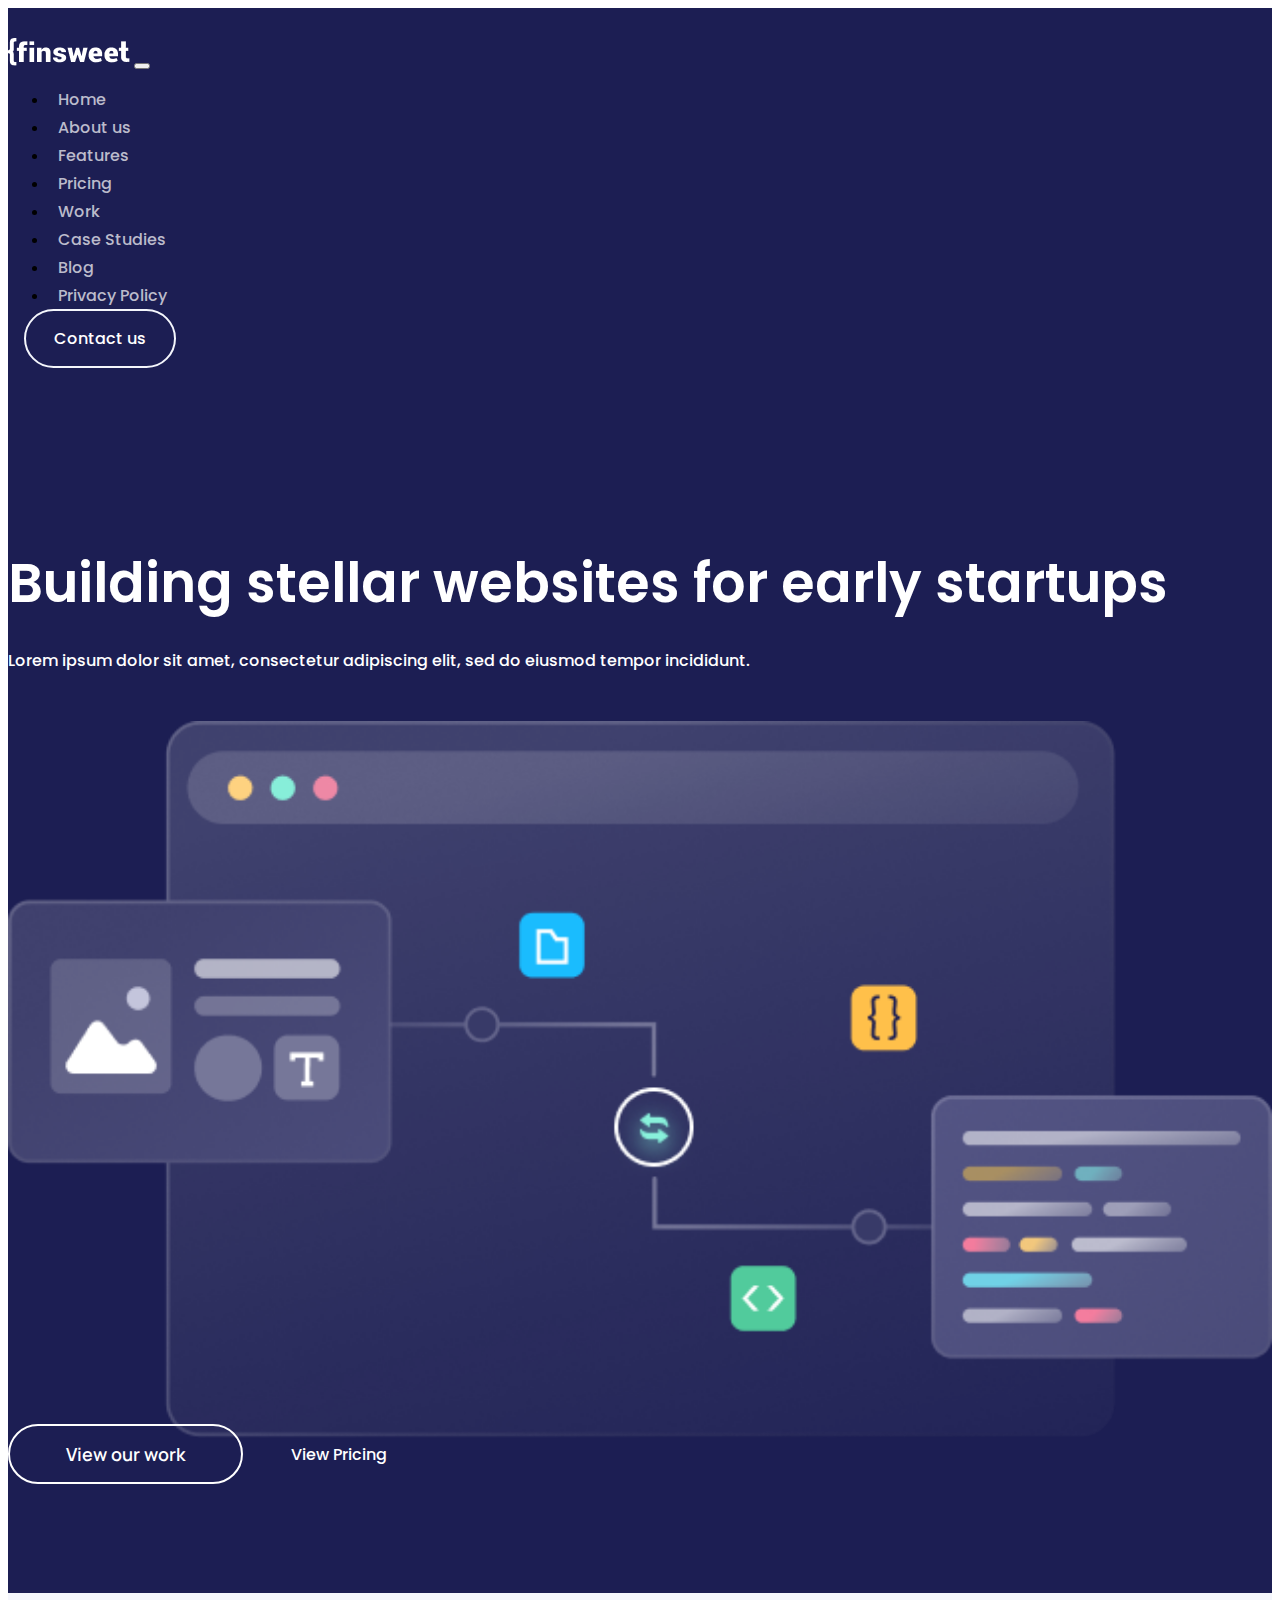
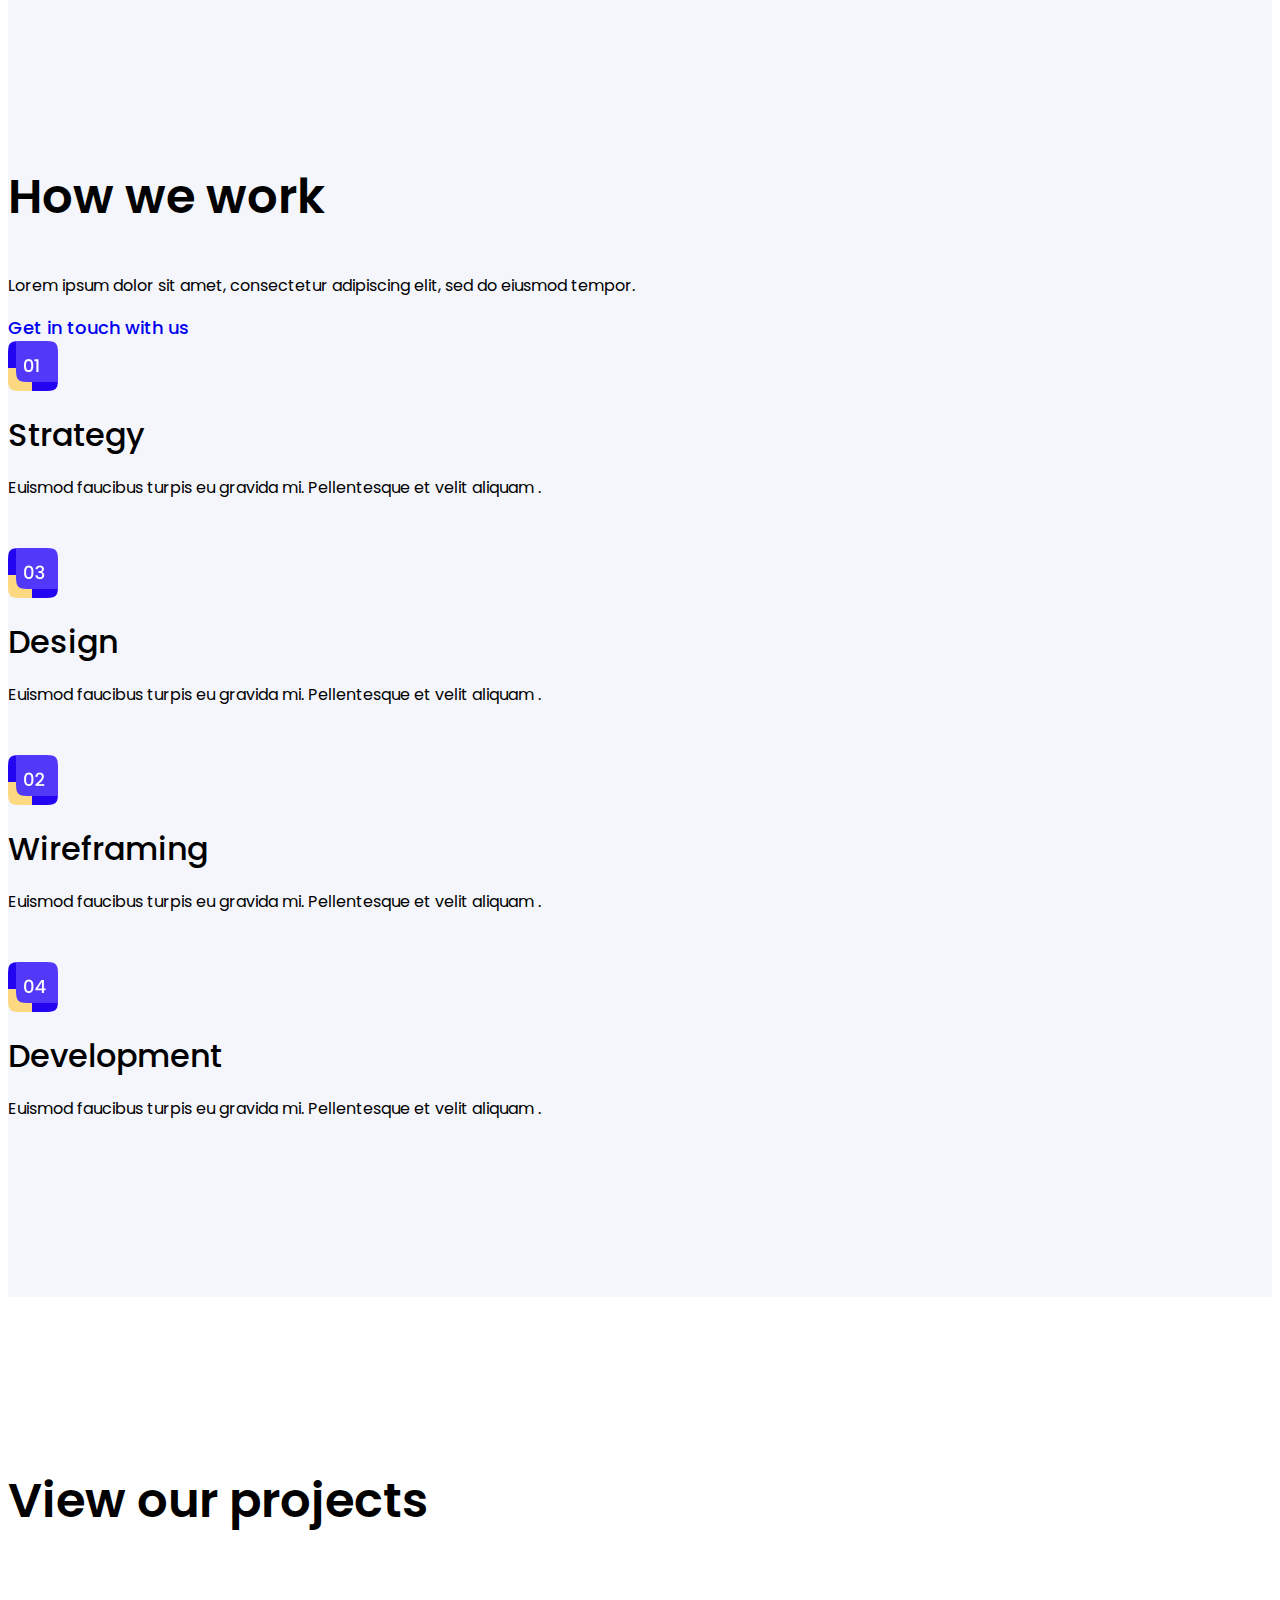
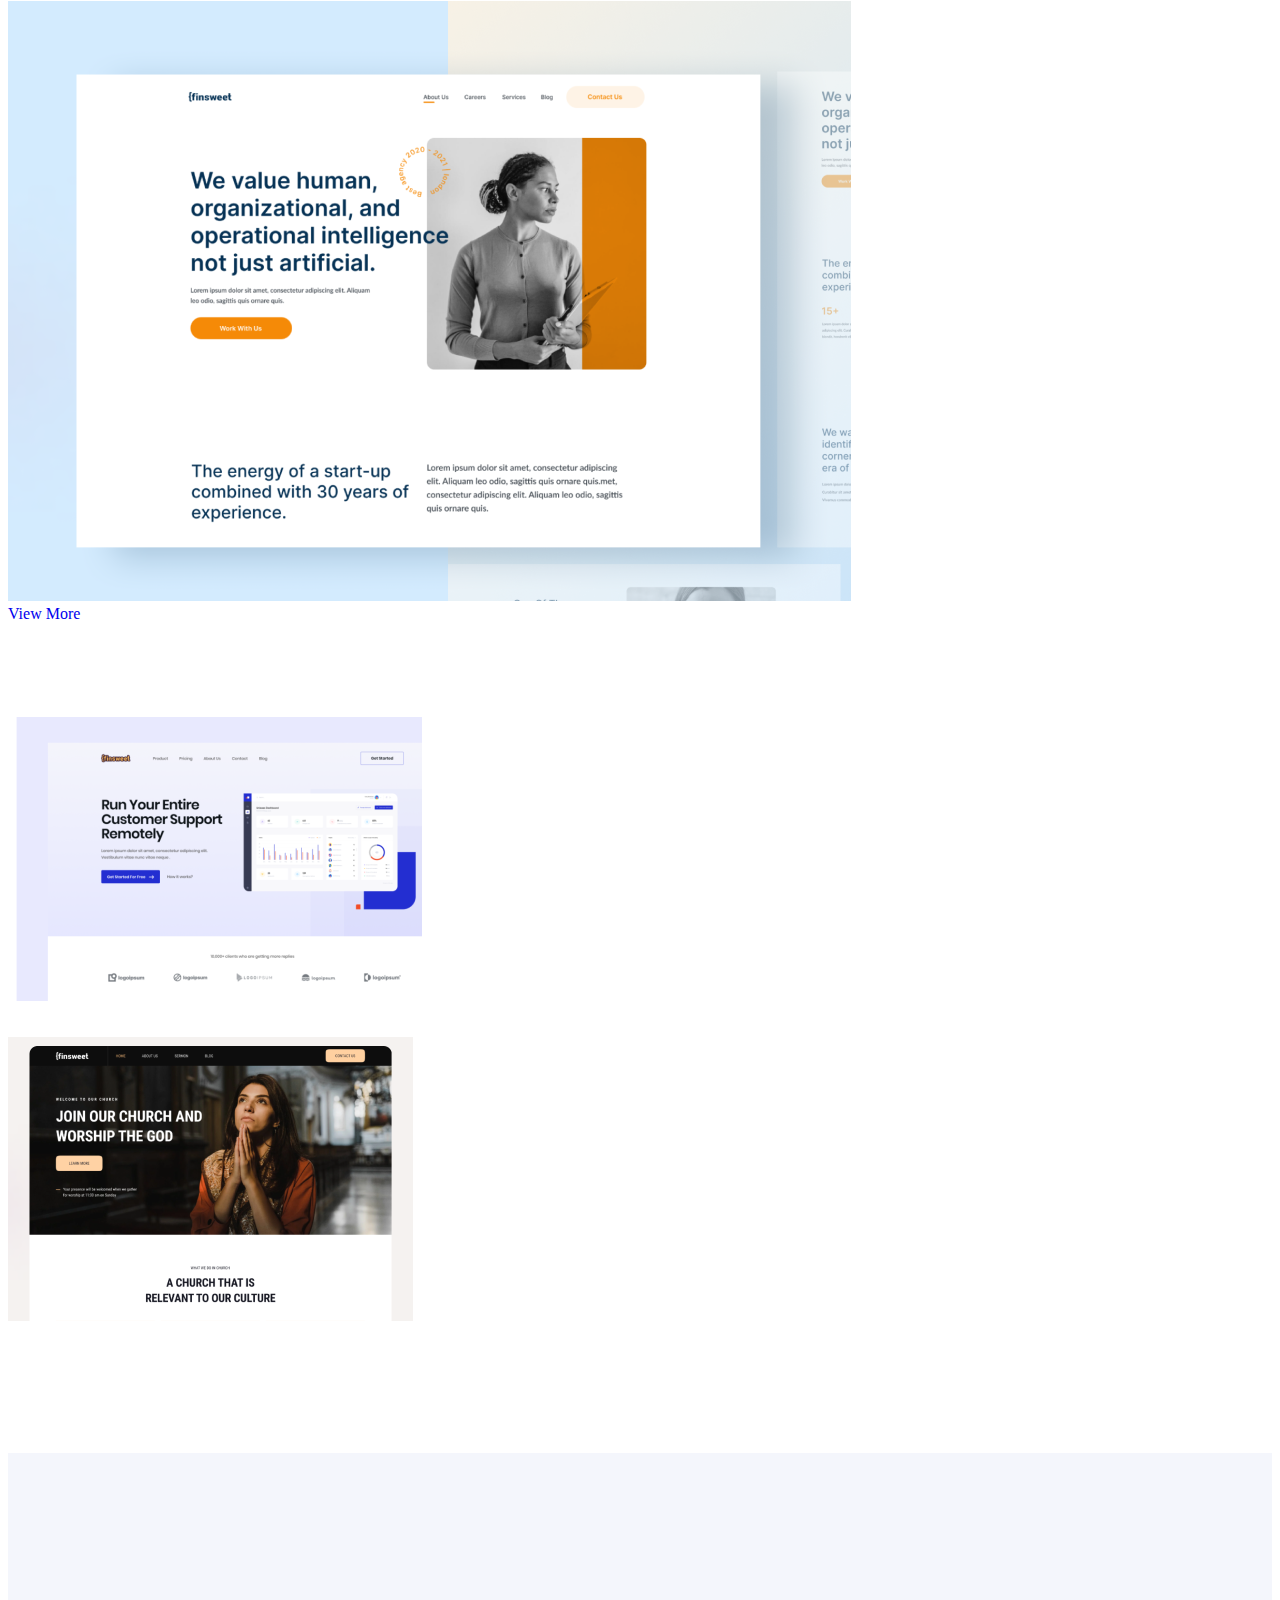
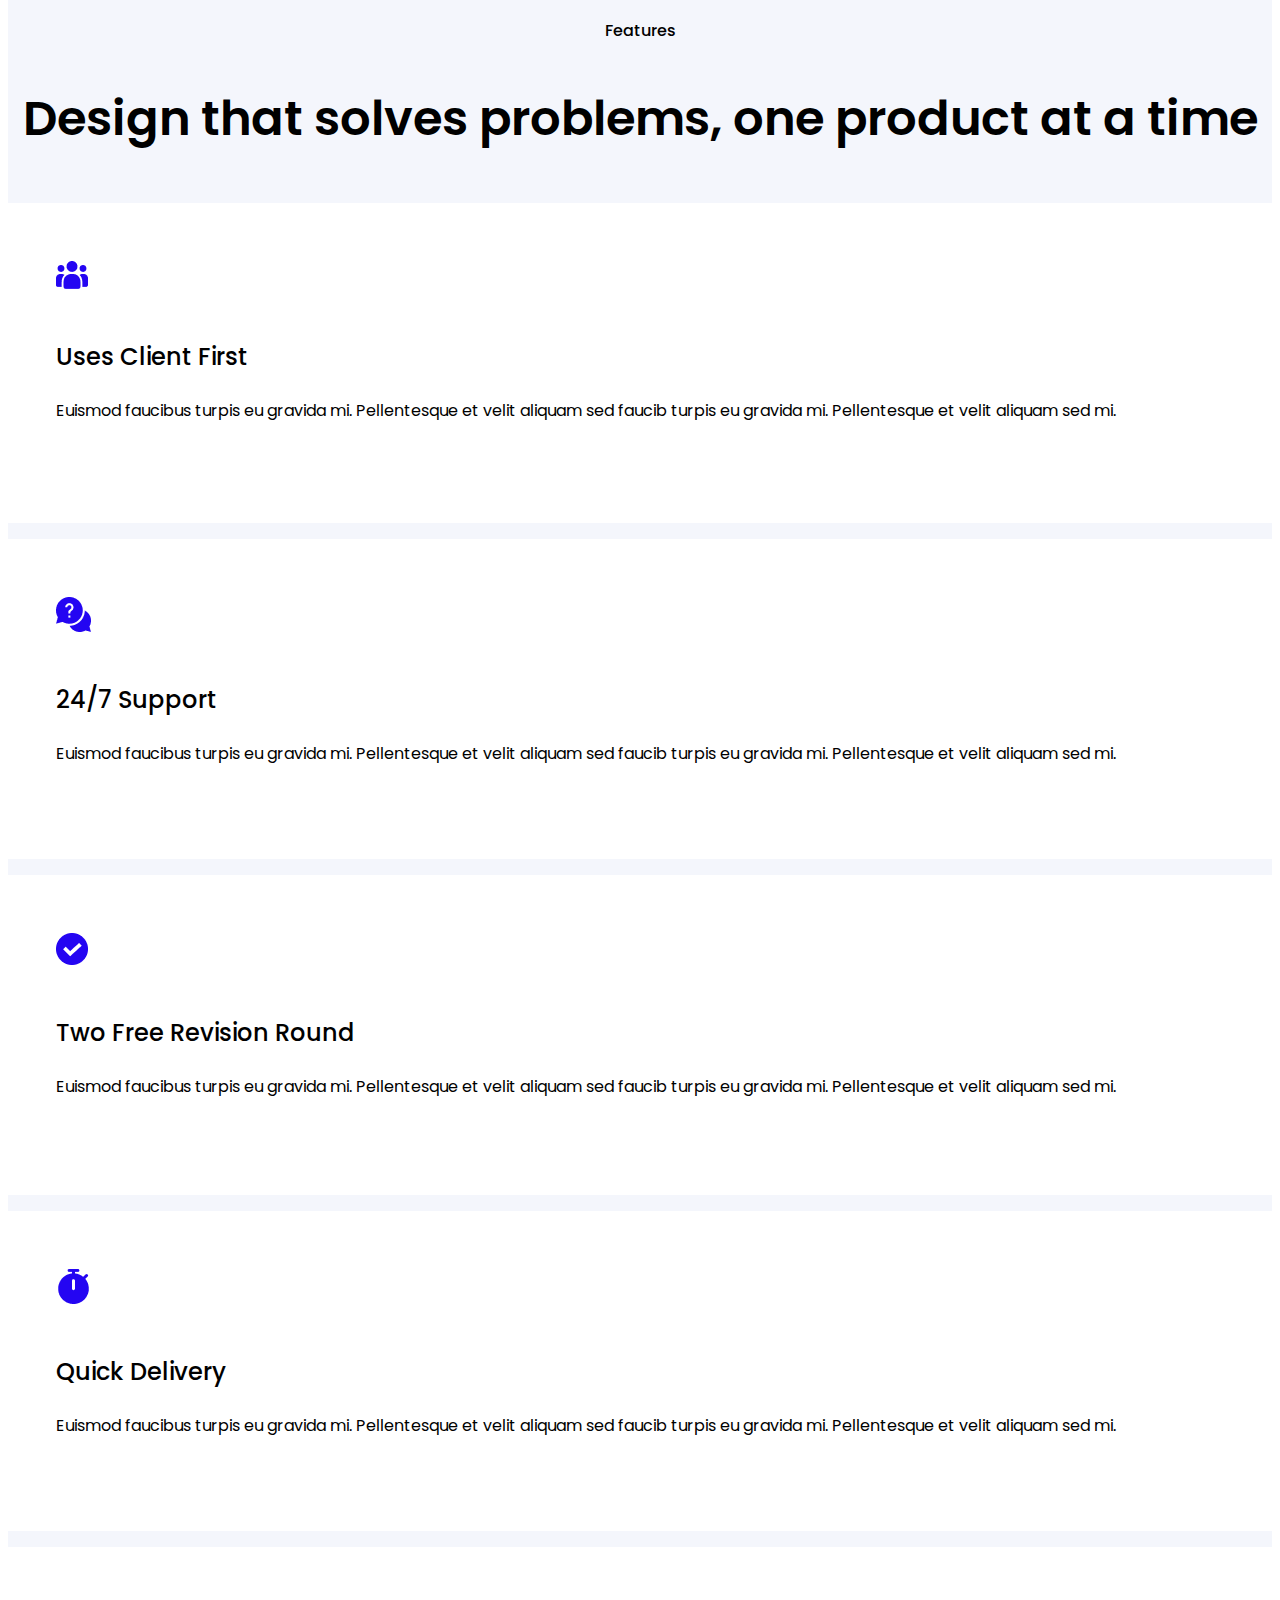
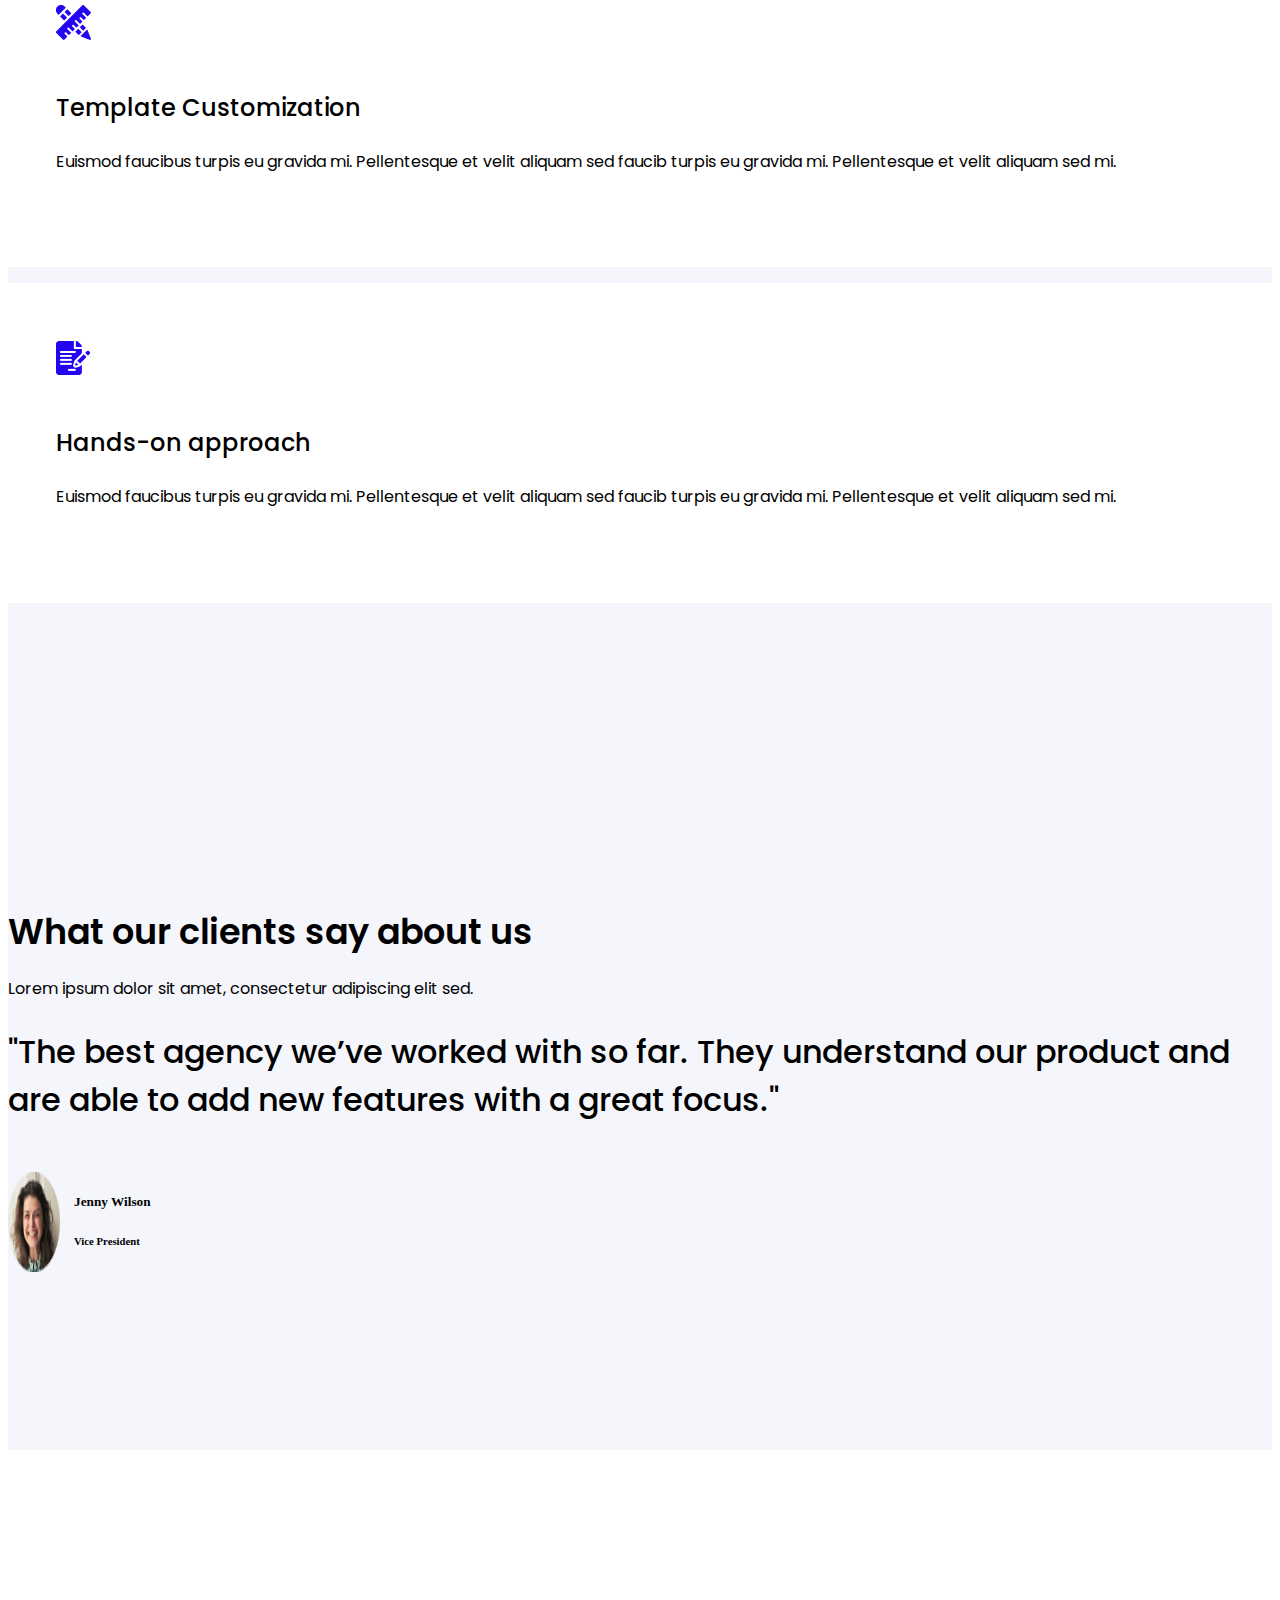
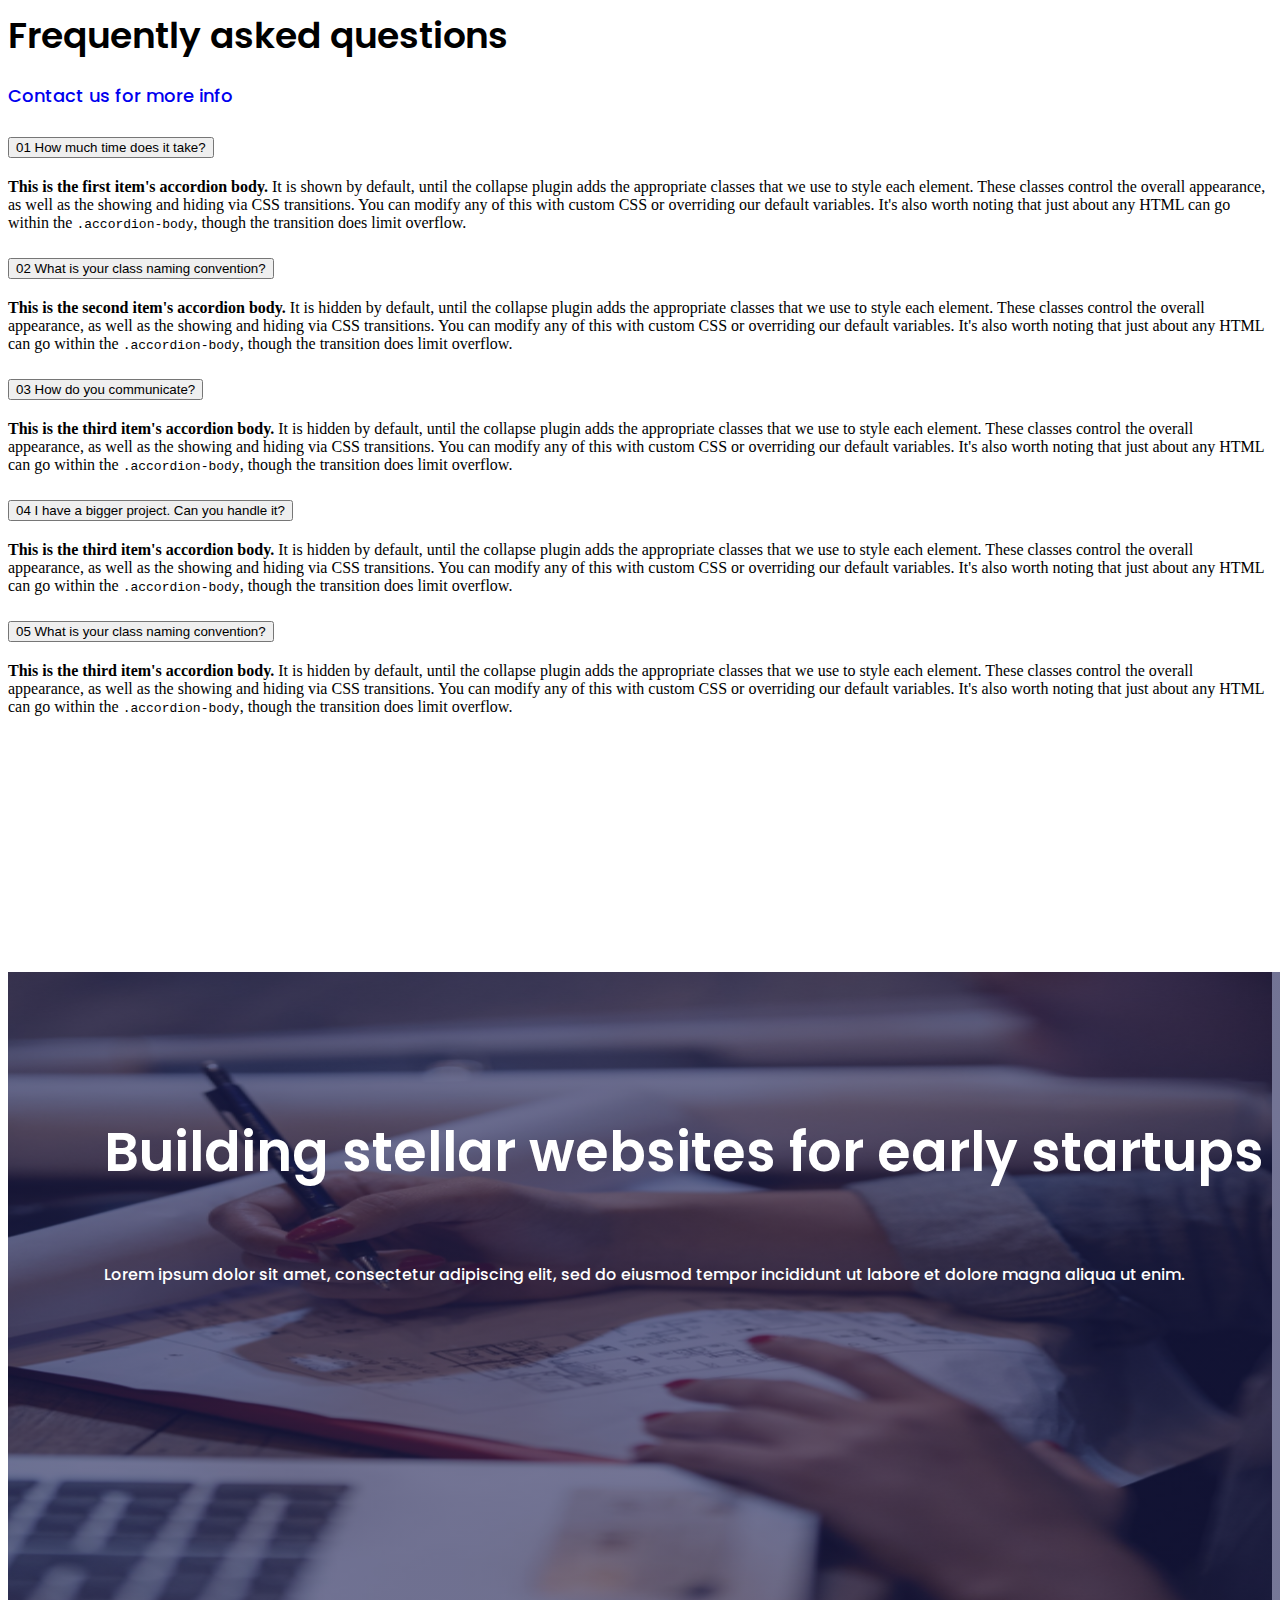
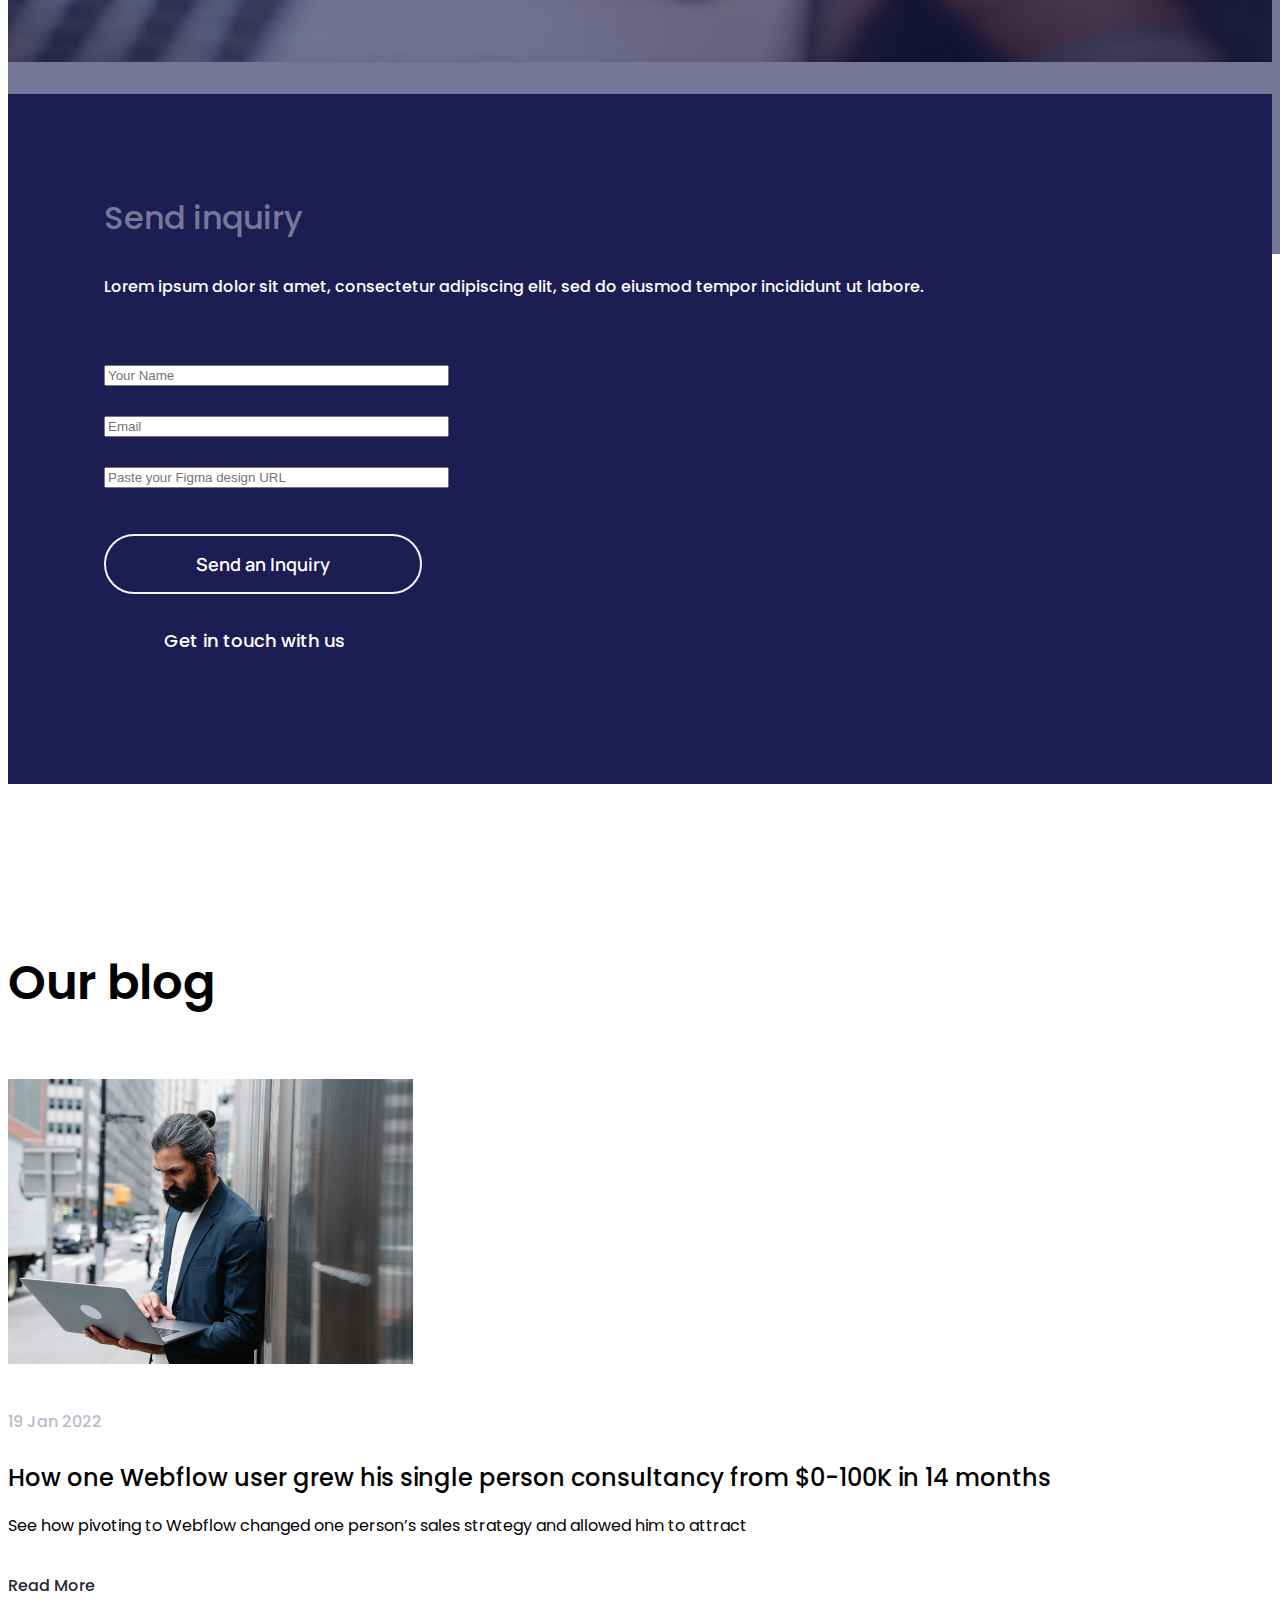
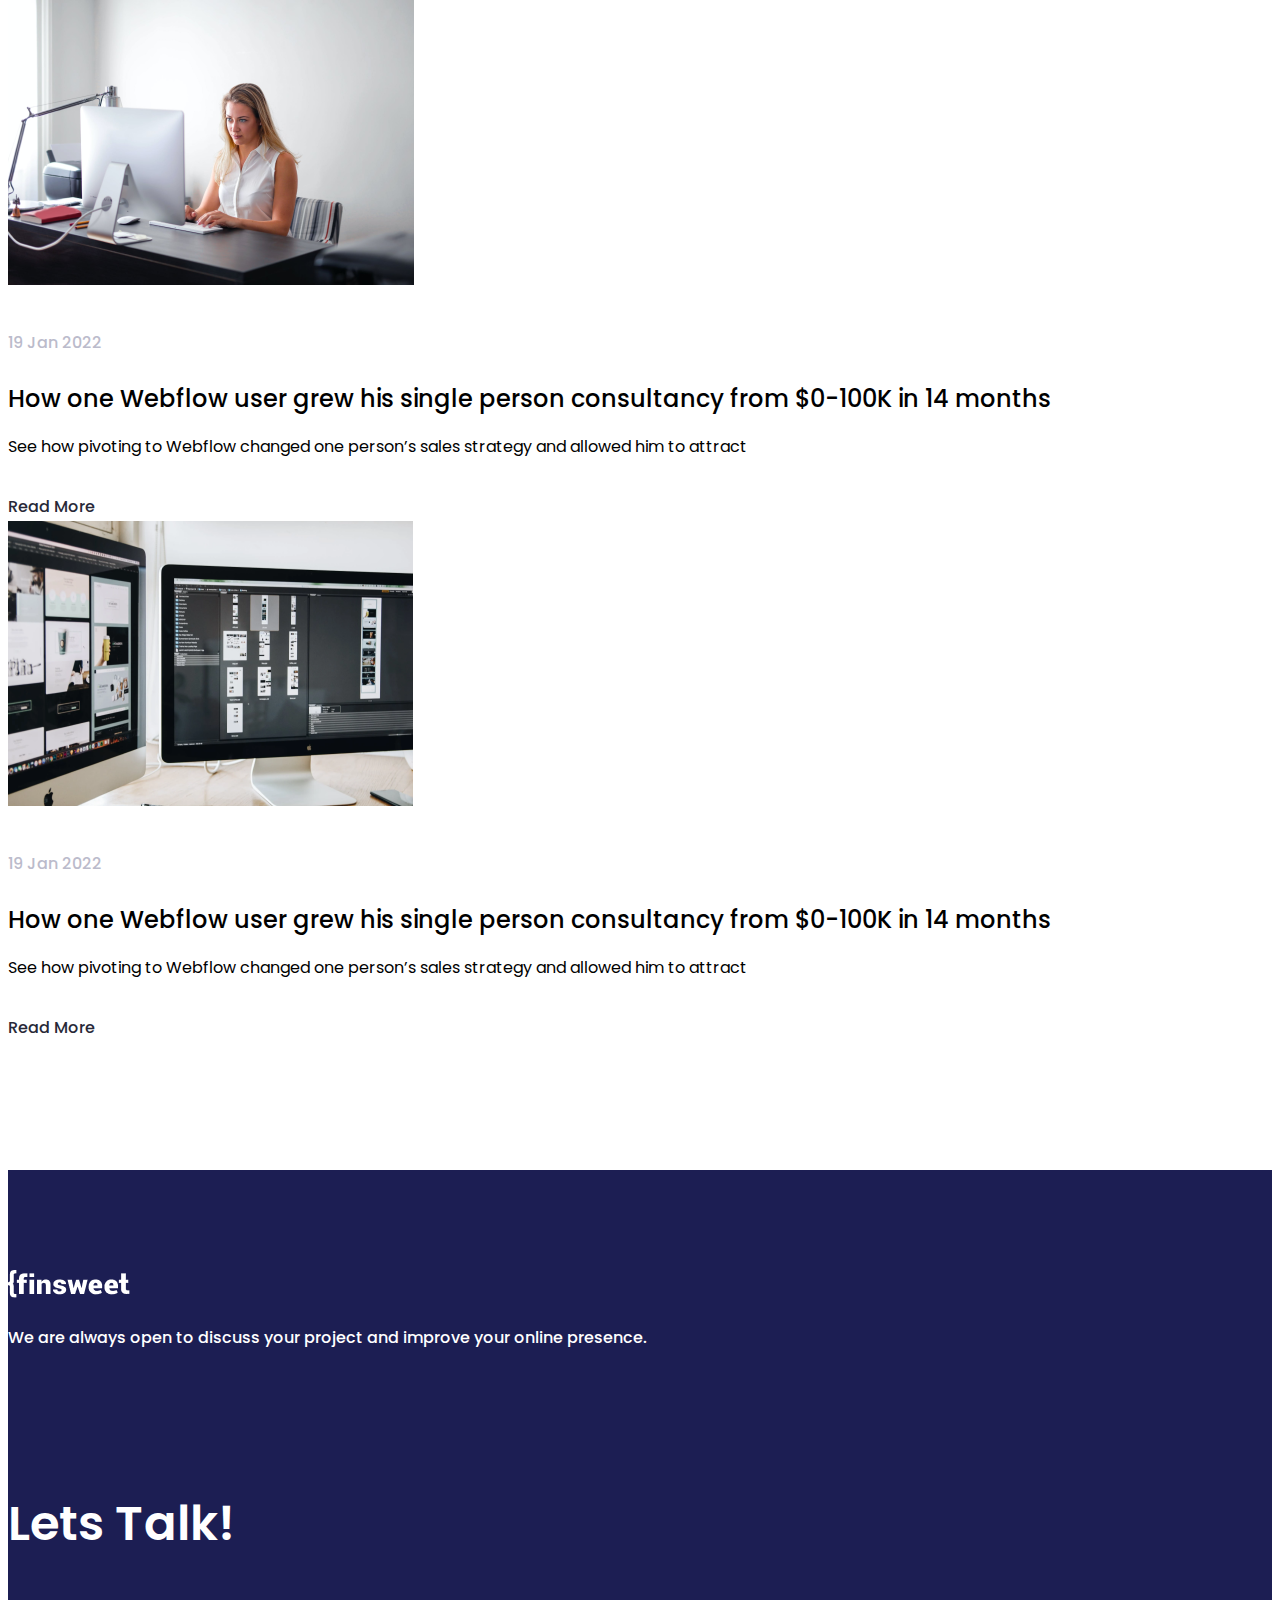
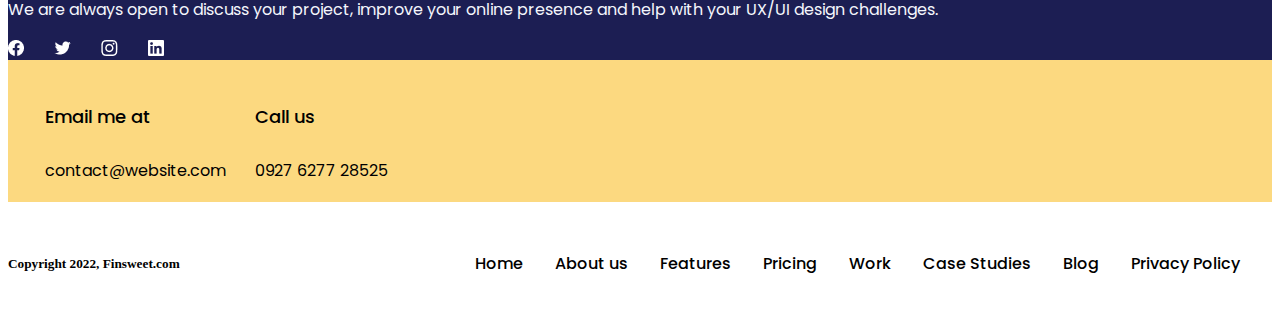
<file: index.html>
<!doctype html>
<html lang="en">
  <head>
    <meta charset="utf-8">
    <meta name="viewport" content="width=device-width, initial-scale=1">
    <title>Rakib figma home page</title>
    <link href="https://fonts.googleapis.com/css2?family=Manrope:wght@200;300;400;500;600;700;800&family=Poppins:ital,wght@0,200;0,300;0,400;0,500;0,600;0,700;0,800;0,900;1,100;1,200;1,300;1,400;1,500;1,600;1,700;1,800;1,900&display=swap" rel="stylesheet">
    <link rel="stylesheet" href="https://cdnjs.cloudflare.com/ajax/libs/font-awesome/6.4.2/css/all.min.css" integrity="sha512-z3gLpd7yknf1YoNbCzqRKc4qyor8gaKU1qmn+CShxbuBusANI9QpRohGBreCFkKxLhei6S9CQXFEbbKuqLg0DA==" crossorigin="anonymous" referrerpolicy="no-referrer" />
    <link href="https://cdn.jsdelivr.net/npm/bootstrap@5.3.2/dist/css/bootstrap.min.css" rel="stylesheet" integrity="sha384-T3c6CoIi6uLrA9TneNEoa7RxnatzjcDSCmG1MXxSR1GAsXEV/Dwwykc2MPK8M2HN" crossorigin="anonymous">
    <link rel="stylesheet" href="css/style.css">
    <link rel="stylesheet" href="css/responsive_style.css">
  </head>
  <body>
    <!-- navber start -->
    <nav class="navbar navbar-expand-lg manu_bg">
      <div class="container">
        <a class="navbar-brand" href="index.html">
          <img src="images/logo.png" alt="logo">
        </a>
        <button class="navbar-toggler" type="button" data-bs-toggle="collapse" data-bs-target="#navbarSupportedContent" aria-controls="navbarSupportedContent" aria-expanded="false" aria-label="Toggle navigation">
          <i class="fa-solid fa-bars"></i>
        </button>
        <div class="collapse navbar-collapse" id="navbarSupportedContent">
          <ul class="navbar-nav ms-auto mb-2 mb-lg-0">
            <li class="nav-item">
              <a class="nav-link active" aria-current="page" href="index.html">Home</a>
            </li>
            <li class="nav-item">
              <a class="nav-link" href="about.html">About us</a>
            </li>
            <li class="nav-item">
              <a class="nav-link" href="Features.html">Features</a>
            </li>
            <li class="nav-item">
              <a class="nav-link" href="Pricing.html">Pricing</a>
            </li>
            <li class="nav-item">
              <a class="nav-link" href="work.html">Work</a>
            </li>
            <li class="nav-item">
              <a class="nav-link" href="casestudies.html">Case Studies</a>
            </li>
            <li class="nav-item">
              <a class="nav-link" href="blog.html">Blog</a>
            </li>
            <li class="nav-item">
              <a class="nav-link" href="privacy policy.html">Privacy Policy</a>
            </li>
          </ul>
          <div class="contact">
            <a href="contact us.html">Contact us</a>
          </div>
        </div>
      </div>
    </nav>
    <!-- navber end -->

    <!-- banner start -->
    <section id="banner">
     <div class="container">
      <div class="row">
        <div class="col-lg-5">
          <div class="banner_text">
            <h1>Building stellar websites for early startups</h1>
            <p>Lorem ipsum dolor sit amet, consectetur adipiscing elit, sed do eiusmod tempor incididunt.</p>
          </div>
        </div>
        <div class="col-lg-6 offset-lg-1">
          <div class="banner_img">
            <img src="images/Illustration.png" sizes="w-100" alt="banner">
          </div>
        </div>
      </div>
      <div class="view">
        <div class="view_1">
          <a href="#">View our work</a>
        </div>
        <div class="view_2">
          <a href="#">View Pricing <i class="fa-solid fa-arrow-right"></i></a>
        </div>
      </div>
     </div>
    </section>
    <!-- banner end -->

    <!-- work part start -->
    <section id="we_work">
      <div class="container">
        <div class="row">
          <div class="col-lg-4">
            <div class="work">
              <h2>How we work</h2>
              <p>Lorem ipsum dolor sit amet, consectetur adipiscing elit, sed do eiusmod tempor.</p>
              <a href="#">Get in touch with us <i class="fa-solid fa-arrow-right"></i></a>
            </div>
          </div>
          <div class="col-lg-3 col-md-6 offset-lg-1">
            <div class="work_two">
              <img src="images/pointer 1.png" alt="">
              <h3>Strategy</h3>
              <p>Euismod faucibus turpis eu gravida mi. Pellentesque et velit aliquam .</p>
            </div>
            <div class="work_two">
              <img src="images/pointer 3.png" alt="">
              <h3>Design</h3>
              <p>Euismod faucibus turpis eu gravida mi. Pellentesque et velit aliquam .</p>
            </div>
          </div>
          <div class="col-lg-3 col-md-6">
            <div class="work_two">
              <img src="images/pointer 2.png" alt="">
              <h3>Wireframing</h3>
              <p>Euismod faucibus turpis eu gravida mi. Pellentesque et velit aliquam .</p>
            </div>
            <div class="work_two">
              <img src="images/pointer 4.png" alt="">
              <h3>Development</h3>
              <p>Euismod faucibus turpis eu gravida mi. Pellentesque et velit aliquam .</p>
            </div>
          </div>
        </div>
      </div>
    </section>
    <!-- work part end -->

    <!-- project part start -->
    <section id="project">
     <div class="container">
      <div class="row">
        <div class="col-lg-8">
          <div class="pro">
            <h2>View our projects</h2>
          </div>
          <div class="project_left">
            <img src="images/Card.png" class="w-100" alt="card">
            <div class="project_overlay">
              <div class="pro_1">
                <h3>Workhub office Webflow Webflow Design</h3>
                <p>Euismod faucibus turpis eu gravida mi. Pellentesque et velit aliquam </p>
                <a href="#">View Project <i class="fa-solid fa-arrow-right"></i></a>
              </div>
            </div>
          </div>
        </div>
        <div class="col-lg-4">
          <div class="pro_2">
            <a href="#">View More  <i class="fa-solid fa-arrow-right"></i></a>
          </div>
          <div class="project_right">
            <div class="poroject_right_img">
              <img src="images/Rectangle 1313.png" class="w-100" alt="Rectangle">
              <div class="pro_right_overlay">
                <div class="pro_3">
                  <h3>Unisaas Website Design</h3>
                  <a href="#">View portfolio  <i class="fa-solid fa-arrow-right"></i></a>
                </div>
              </div>
            </div>
            <div class="poroject_right_img_2">
              <img src="images/Card (1).png" class="w-100" alt="card 1">
            </div>
          </div>
        </div>
      </div>
     </div>
    </section>
    <!-- project part end -->

    <!-- design part srart -->
    <section id="design">
      <div class="container">
        <div class="row">
          <div class="col-lg-6 offset-lg-3">
            <div class="design_top">
              <h6>Features</h6>
              <h2>Design that solves problems, one product at a time</h2>
            </div>
          </div>
        </div>
        <div class="row">
          <div class="col-lg-4">
            <div class="design_bottm">
              <img src="images/Icon.png" alt="icon">
              <h3>Uses Client First</h3>
              <p>Euismod faucibus turpis eu gravida mi. Pellentesque et velit aliquam sed faucib turpis eu gravida mi. Pellentesque et velit aliquam sed mi. </p>
            </div>
            <div class="design_bottm_1">
              <img src="images/Icon 1.png" alt="icon">
              <h3>24/7 Support</h3>
              <p>Euismod faucibus turpis eu gravida mi. Pellentesque et velit aliquam sed faucib turpis eu gravida mi. Pellentesque et velit aliquam sed mi.</p>
            </div>
          </div>
          <div class="col-lg-4">
            <div class="design_bottm">
                <img src="images/Icon 2.png" alt="icon">
              <h3>Two Free Revision Round</h3>
              <p>Euismod faucibus turpis eu gravida mi. Pellentesque et velit aliquam sed faucib turpis eu gravida mi. Pellentesque et velit aliquam sed mi. </p>
            </div>
            <div class="design_bottm_1">
              <img src="images/Icon (3).png" alt="icon 1">
              <h3>Quick Delivery</h3>
              <p>Euismod faucibus turpis eu gravida mi. Pellentesque et velit aliquam sed faucib turpis eu gravida mi. Pellentesque et velit aliquam sed mi.</p>
            </div>
          </div>
          <div class="col-lg-4">
            <div class="design_bottm">
              <img src="images/Icon (4).png" alt="icon">
              <h3>Template Customization</h3>
              <p>Euismod faucibus turpis eu gravida mi. Pellentesque et velit aliquam sed faucib turpis eu gravida mi. Pellentesque et velit aliquam sed mi. </p>
            </div>
            <div class="design_bottm_1">
              <img src="images/Icon (5).png" alt="icon">
              <h3>Hands-on approach</h3>
              <p>Euismod faucibus turpis eu gravida mi. Pellentesque et velit aliquam sed faucib turpis eu gravida mi. Pellentesque et velit aliquam sed mi.</p>
            </div>
          </div>
        </div>
      </div>
    </section>
    <!-- design part end -->

    <!-- vp part start -->
    <section id="vp">
      <div class="container">
        <div class="row">
         <div class="col-lg-3">
           <div class="vp_text">
            <h2>What our clients say about us</h2>
            <p>Lorem ipsum dolor sit amet, consectetur adipiscing elit sed.</p>
           </div>
         </div>
         <div class="col-lg-8 offset-lg-1">
          <div class="vp_t_1">
            <h2>"The best agency we’ve worked with so far. They understand our product and are able to add new features with a great focus."</h2>
            <div class="vp_profil">
              <img src="images/vp.png" alt="vp">
              <div class="vp_p_t">
                <h5>Jenny Wilson</h5>
                <h6>Vice President</h6>
              </div>
            </div>
          </div>
          <div class="vp_lr">
            <a href="#"><i class="fa-solid fa-chevron-left fa-2xl"></i></a>
            <a href="#"><i class="fa-solid fa-chevron-right fa-2xl"></i></a>
          </div>
         </div>
        </div>
      </div>
    </section>
    <!-- vp part end -->

    <!-- questions part start -->
    <section id="questions">
      <div class="container">
        <div class="row">
          <div class="col-lg-3">
            <div class="que_text">
              <h2>Frequently asked questions</h2>
              <a href="#">Contact us for more info</a>
            </div>
          </div>
          <div class="col-lg-8 offset-lg-1">
            <div class="accordion" id="accordionExample">
              <div class="accordion-item">
                <h2 class="accordion-header">
                  <button class="accordion-button" type="button" data-bs-toggle="collapse" data-bs-target="#collapseOne" aria-expanded="true" aria-controls="collapseOne">
                   01  How much time does it take?
                  </button>
                </h2>
                <div id="collapseOne" class="accordion-collapse collapse show" data-bs-parent="#accordionExample">
                  <div class="accordion-body">
                    <strong>This is the first item's accordion body.</strong> It is shown by default, until the collapse plugin adds the appropriate classes that we use to style each element. These classes control the overall appearance, as well as the showing and hiding via CSS transitions. You can modify any of this with custom CSS or overriding our default variables. It's also worth noting that just about any HTML can go within the <code>.accordion-body</code>, though the transition does limit overflow.
                  </div>
                </div>
              </div>
              <div class="accordion-item">
                <h2 class="accordion-header">
                  <button class="accordion-button collapsed" type="button" data-bs-toggle="collapse" data-bs-target="#collapseTwo" aria-expanded="false" aria-controls="collapseTwo">
                   02  What is your class naming convention?
                  </button>
                </h2>
                <div id="collapseTwo" class="accordion-collapse collapse" data-bs-parent="#accordionExample">
                  <div class="accordion-body">
                    <strong>This is the second item's accordion body.</strong> It is hidden by default, until the collapse plugin adds the appropriate classes that we use to style each element. These classes control the overall appearance, as well as the showing and hiding via CSS transitions. You can modify any of this with custom CSS or overriding our default variables. It's also worth noting that just about any HTML can go within the <code>.accordion-body</code>, though the transition does limit overflow.
                  </div>
                </div>
              </div>
              <div class="accordion-item">
                <h2 class="accordion-header">
                  <button class="accordion-button collapsed" type="button" data-bs-toggle="collapse" data-bs-target="#collapseThree" aria-expanded="false" aria-controls="collapseThree">
                  03  How do you communicate?
                  </button>
                </h2>
                <div id="collapseThree" class="accordion-collapse collapse" data-bs-parent="#accordionExample">
                  <div class="accordion-body">
                    <strong>This is the third item's accordion body.</strong> It is hidden by default, until the collapse plugin adds the appropriate classes that we use to style each element. These classes control the overall appearance, as well as the showing and hiding via CSS transitions. You can modify any of this with custom CSS or overriding our default variables. It's also worth noting that just about any HTML can go within the <code>.accordion-body</code>, though the transition does limit overflow.
                  </div>
                </div>
              </div>
              <div class="accordion-item">
                <h2 class="accordion-header">
                  <button class="accordion-button collapsed" type="button" data-bs-toggle="collapse" data-bs-target="#collapseFour" aria-expanded="false" aria-controls="collapseThree">
                   04  I have a bigger project. Can you handle it?
                  </button>
                </h2>
                <div id="collapseFour" class="accordion-collapse collapse" data-bs-parent="#accordionExample">
                  <div class="accordion-body">
                    <strong>This is the third item's accordion body.</strong> It is hidden by default, until the collapse plugin adds the appropriate classes that we use to style each element. These classes control the overall appearance, as well as the showing and hiding via CSS transitions. You can modify any of this with custom CSS or overriding our default variables. It's also worth noting that just about any HTML can go within the <code>.accordion-body</code>, though the transition does limit overflow.
                  </div>
                </div>
              </div>
              <div class="accordion-item">
                <h2 class="accordion-header">
                  <button class="accordion-button collapsed" type="button" data-bs-toggle="collapse" data-bs-target="#collapseFive" aria-expanded="false" aria-controls="collapseThree">
                  05  What is your class naming convention?
                  </button>
                </h2>
                <div id="collapseFive" class="accordion-collapse collapse" data-bs-parent="#accordionExample">
                  <div class="accordion-body">
                    <strong>This is the third item's accordion body.</strong> It is hidden by default, until the collapse plugin adds the appropriate classes that we use to style each element. These classes control the overall appearance, as well as the showing and hiding via CSS transitions. You can modify any of this with custom CSS or overriding our default variables. It's also worth noting that just about any HTML can go within the <code>.accordion-body</code>, though the transition does limit overflow.
                  </div>
                </div>
              </div>
            </div>
          </div>
        </div>
      </div>
    </section>
    <!-- questions part end -->

    <!-- inquiry part start -->
    <section id="inquiry">
      <div class="container">
        <div class="row">
          <div class="col-lg-6 p-0">
              <div class="inq_img">
                <img src="images/woman.png" alt="woman">
                <div class="inq_text">
                  <h2>Building stellar websites for early startups</h2>
                   <p>Lorem ipsum dolor sit amet, consectetur adipiscing elit, sed do eiusmod tempor incididunt ut labore et dolore magna aliqua ut enim.</p>
                 </div>
               </div>
          </div>
          <div class="col-lg-6 p-0">
            <div class="form_1">
              <h3>Send inquiry</h3>
              <p>Lorem ipsum dolor sit amet, consectetur adipiscing elit, sed do eiusmod tempor incididunt ut labore.</p>
             <form action="">
                <input type="text" placeholder="Your Name" size="40">
              </form>
              <form action="">
                <input type="text" placeholder="Email" size="40">
              </form>
              <form action="">
                <input type="text" placeholder="Paste your Figma design URL" size="40">
              </form>
              <div class="form_a">
                <a href="#">Send an Inquiry</a>
              </div>
             <div class="form_a_1">
              <a href="#">Get in touch with us  <i class="fa-solid fa-arrow-right"></i></a>
             </div>
            </div>
          </div>
        </div>
      </div>
    </section>
    <!-- inquiry part end -->

    <!-- blog part start -->
<section id="blog">
  <div class="container">
    <div class="blog_text">
      <h2>Our blog</h2>
    </div>
    <div class="row">
      <div class="col-lg-4">
        <div class="blog_img">
          <img src="images/blog 1.png" sizes="w-100" alt="blog 1">
        </div>
        <div class="blog_t_2">
          <h6>19 Jan 2022</h6>
          <h3>How one Webflow user grew his single person consultancy from $0-100K in 14 months</h3>
          <p>See how pivoting to Webflow changed one person’s sales strategy and allowed him to attract</p>
          <a href="#">Read More <i class="fa-solid fa-arrow-right"></i></a>
        </div>
      </div>
      <div class="col-lg-4">
        <div class="blog_img">
          <img src="images/blog 2.png" sizes="w-100" alt="blog 1">
        </div>
        <div class="blog_t_2">
          <h6>19 Jan 2022</h6>
          <h3>How one Webflow user grew his single person consultancy from $0-100K in 14 months</h3>
          <p>See how pivoting to Webflow changed one person’s sales strategy and allowed him to attract</p>
          <a href="#">Read More <i class="fa-solid fa-arrow-right"></i></a>
        </div>
      </div>
      <div class="col-lg-4">
        <div class="blog_img">
          <img src="images/blog 3.png" sizes="w-100" alt="blog 1">
        </div>
        <div class="blog_t_2">
          <h6>19 Jan 2022</h6>
          <h3>How one Webflow user grew his single person consultancy from $0-100K in 14 months</h3>
          <p>See how pivoting to Webflow changed one person’s sales strategy and allowed him to attract</p>
          <a href="#">Read More <i class="fa-solid fa-arrow-right"></i></a>
        </div>
      </div>
    </div>
  </div>
</section>

    <!-- blog part end -->

    <!-- footer part start -->
    <section id="footer">
      <div class="container"> 
        <div class="row">
          <div class="col-lg-4">
            <div class="f_logo">
            <img src="images/logo.png" alt="logo">
            </div>
            <div class="f_t">
              <p>We are always open to discuss your project and improve your online presence.</p>
            </div>
          </div>
          <div class="col-lg-4 offset-lg-2">
            <div class="f_t2">
              <h2>Lets Talk!</h2>
              <p>We are always open to discuss your project, improve your online presence and help with your UX/UI design challenges.</p>
              <div class="f_cotact">
                <contact><a href="#"><img src="images/fb.png" alt="fb"></a></contact>
                <contact><a href="#"><img src="images/tu.png" alt="twitter"></a></contact>
                <contact><a href="#"><img src="images/lindin.png" alt="lindin"></a></contact>
                <contact><a href="#"><img src="images/in.png" alt="in"></a></contact>
              </div>
            </div>
          </div>
        </div>
        <div class="col-lg-5">
          <div class="f_email">
            <div class="f_e_left">
              <h4>Email me at</h4>
              <a href="#">contact@website.com</a>
            </div>
            <div class="f_e_left">
              <h4>Call us</h4>
              <a href="#">0927 6277 28525</a>
            </div>
           </div>
        </div>
        </div>
        </div>
    </section>
    <section>
      <div class="container">
        <div class="f_end">
          <h5>Copyright 2022, Finsweet.com</h5>
          <div class="f_left">
            <ul>
              <li>
                <a href="index.html">Home</a>
              </li>
              <li>
                <a href="about.html">About us</a>
              </li>
              <li>
                <a href="Features.html">Features</a>
              </li>
              <li>
                <a href="Pricing.html">Pricing</a>
              </li>
              <li>
                <a href="work.html">Work</a>
              </li>
              <li>
                <a href="casestudies.html">Case Studies</a>
              </li>
              <li>
                <a href="blog.html">Blog</a>
              </li>
              <li>
                <a href="privacy policy.html">Privacy Policy</a>
              </li>
            </ul>
          </div>
        </div>
      </div>

    </section>
    <!-- footer part end -->

  


    <script src="https://cdn.jsdelivr.net/npm/bootstrap@5.3.2/dist/js/bootstrap.bundle.min.js" integrity="sha384-C6RzsynM9kWDrMNeT87bh95OGNyZPhcTNXj1NW7RuBCsyN/o0jlpcV8Qyq46cDfL" crossorigin="anonymous"></script>
  </body>
</html>
</file>
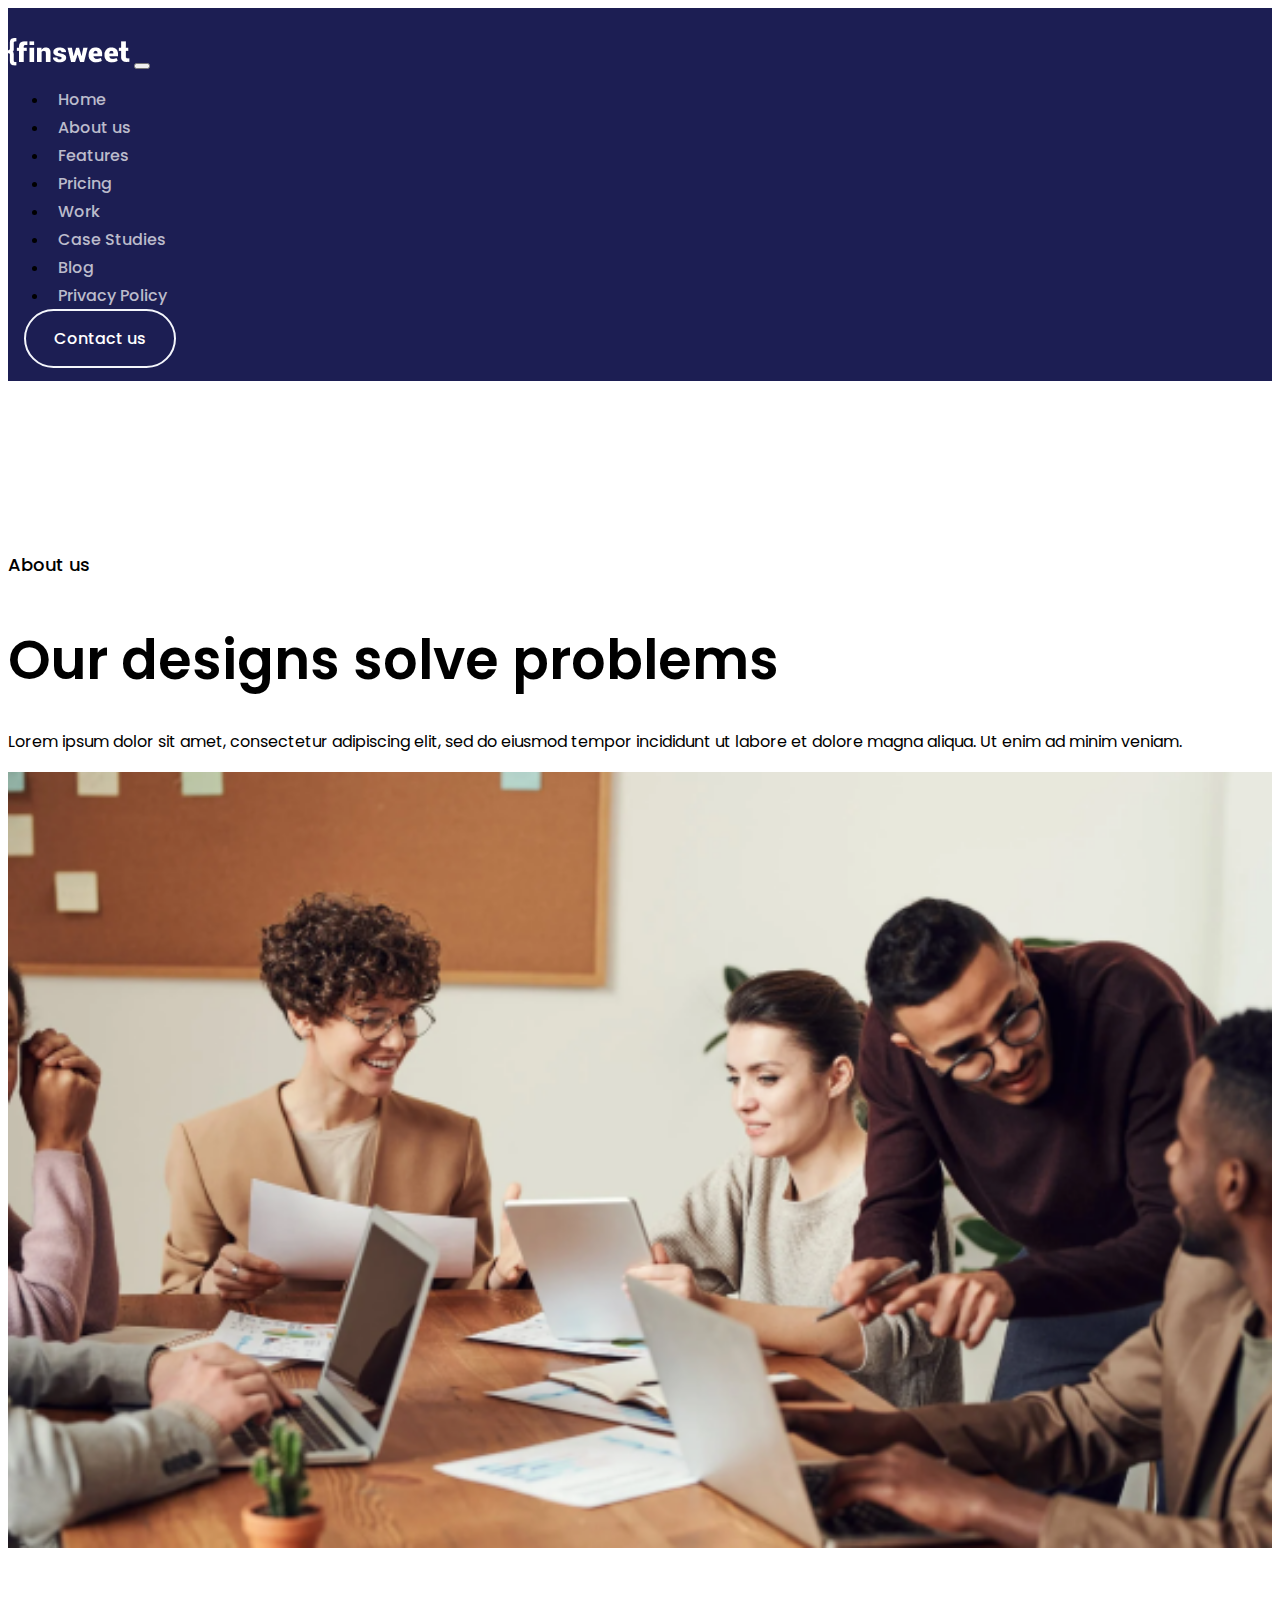
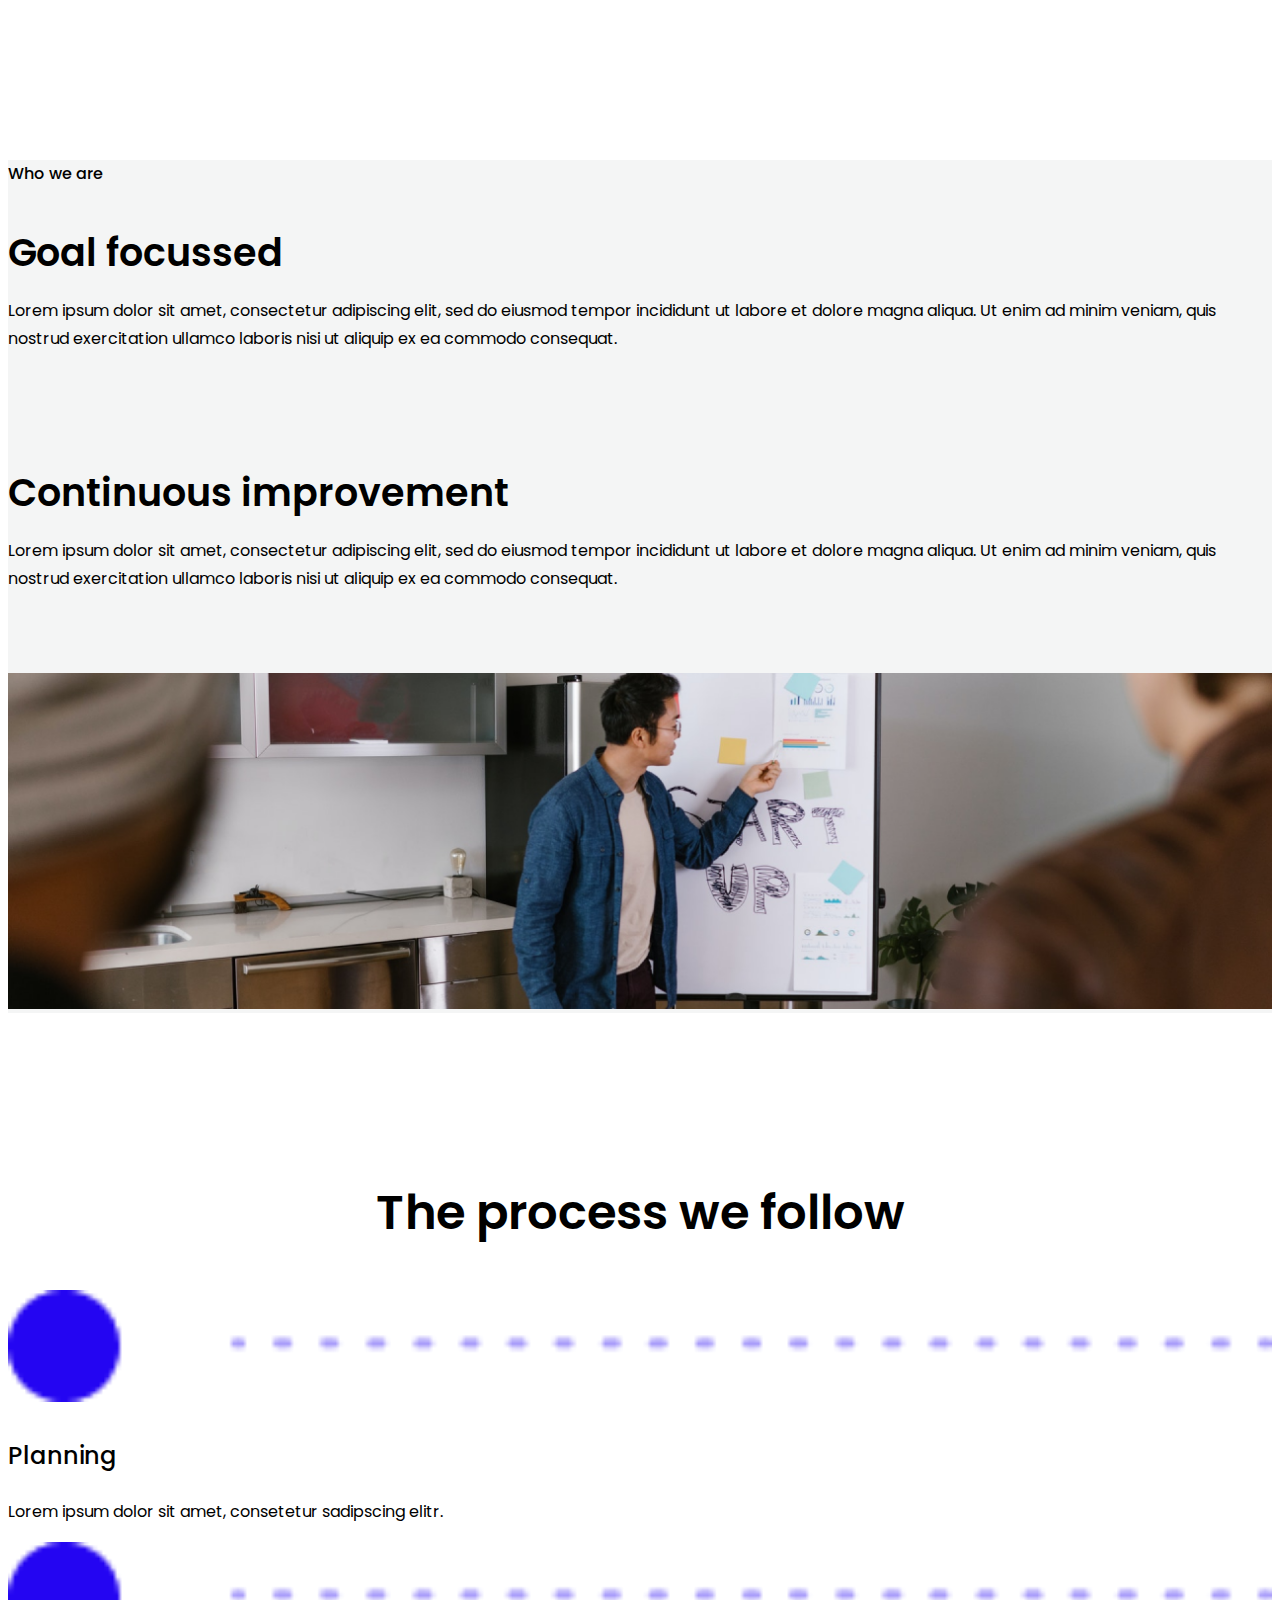
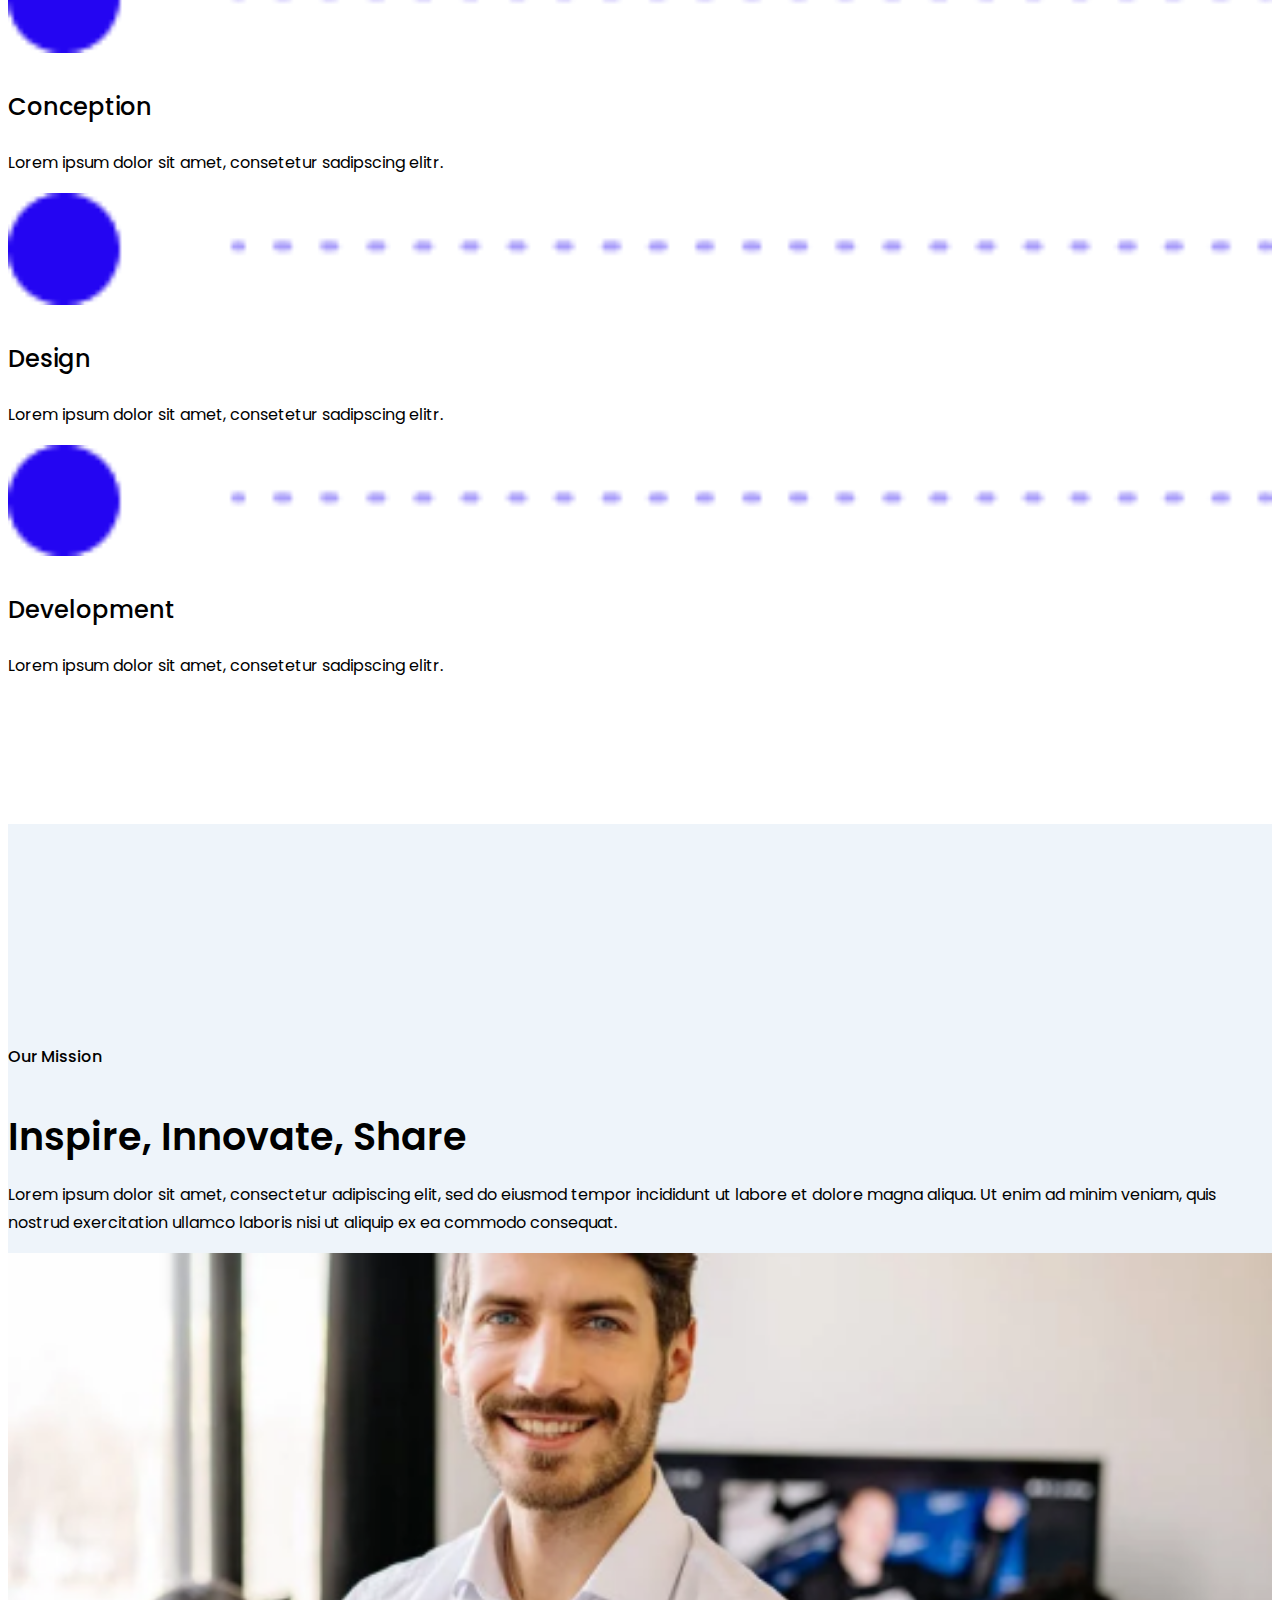
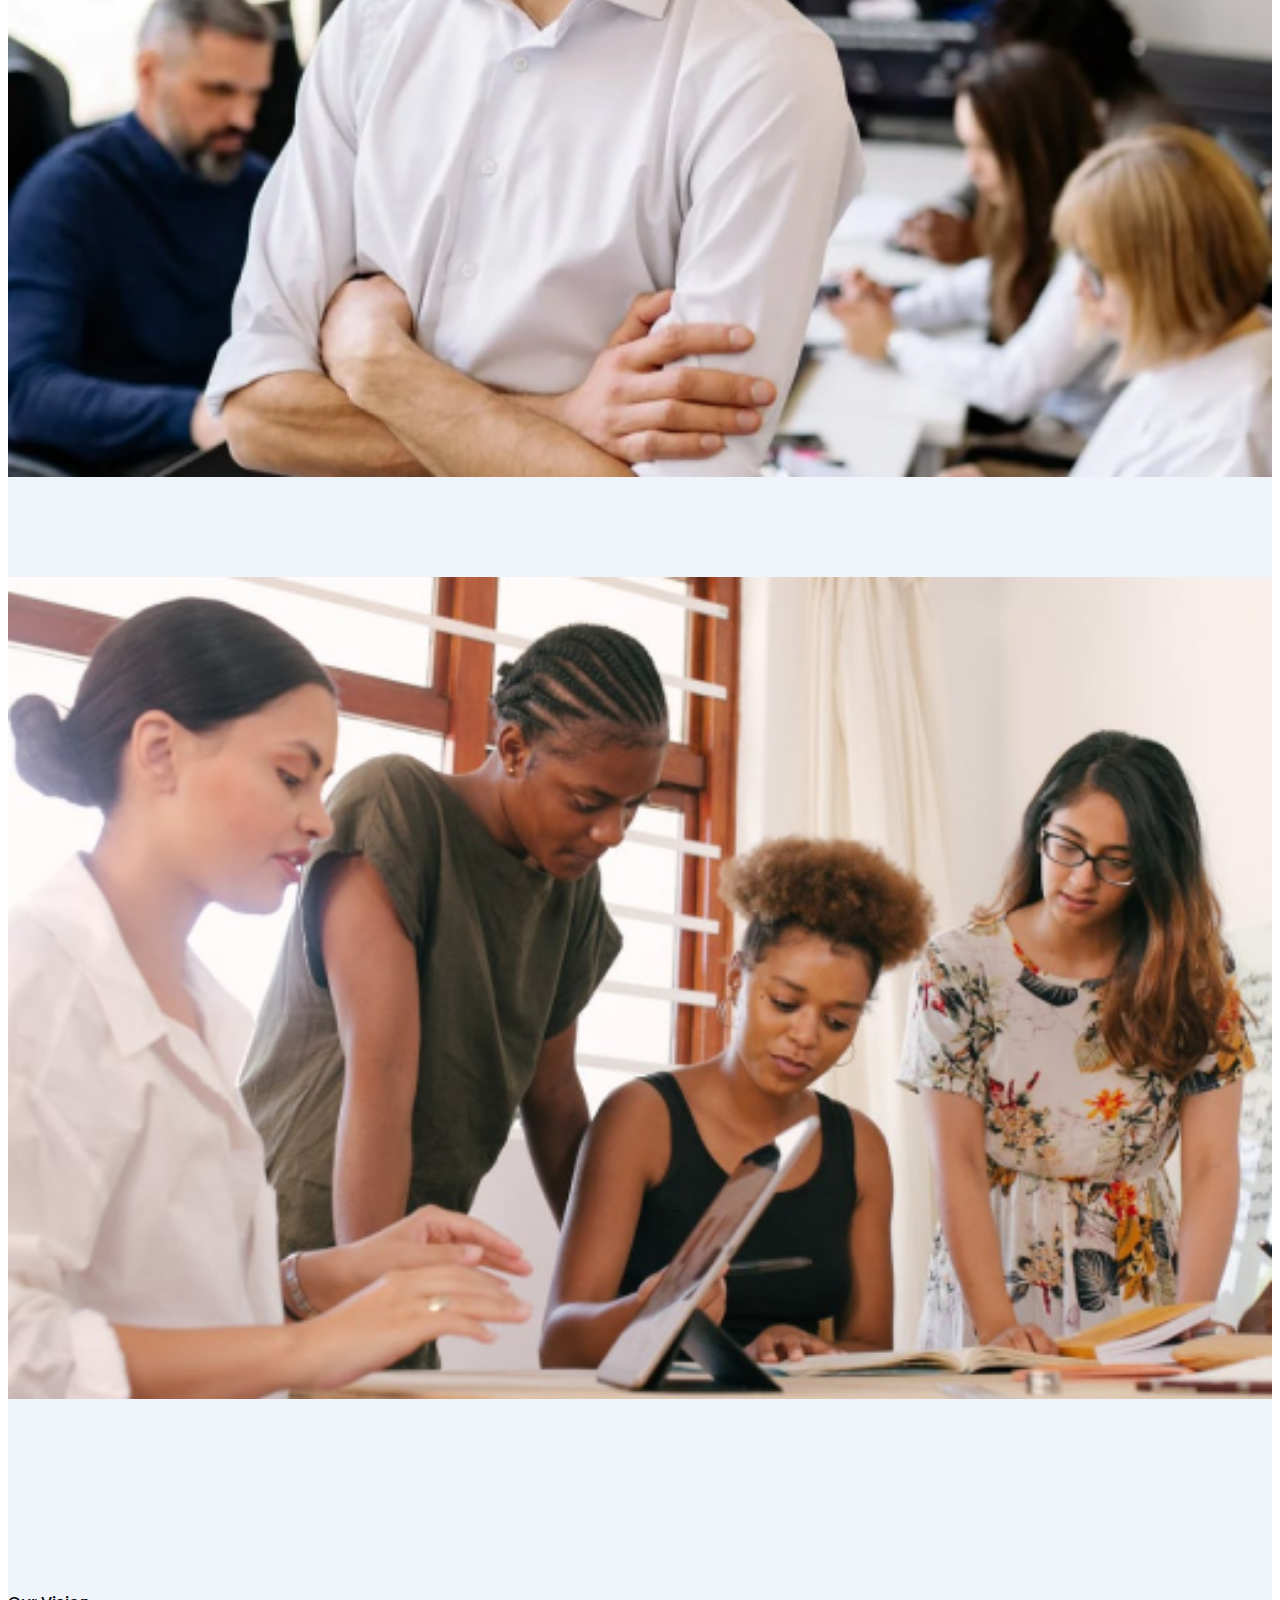
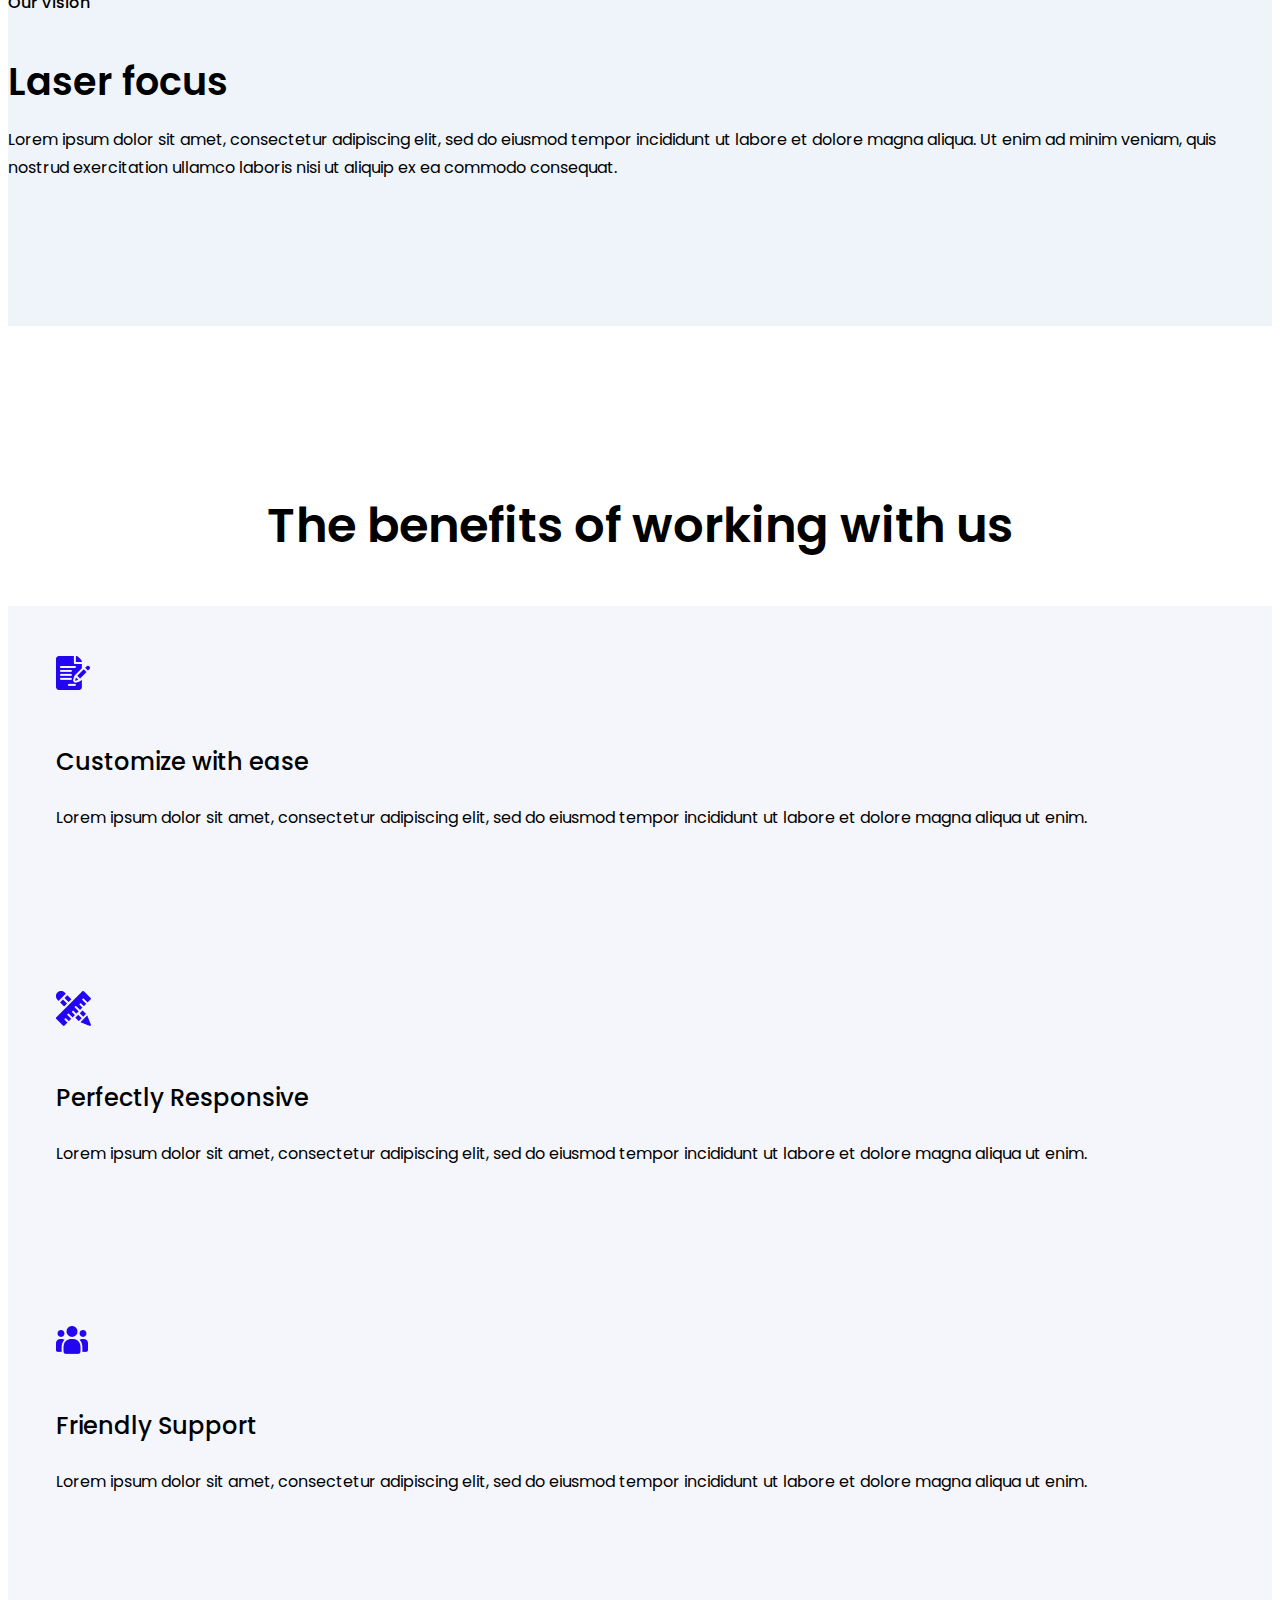
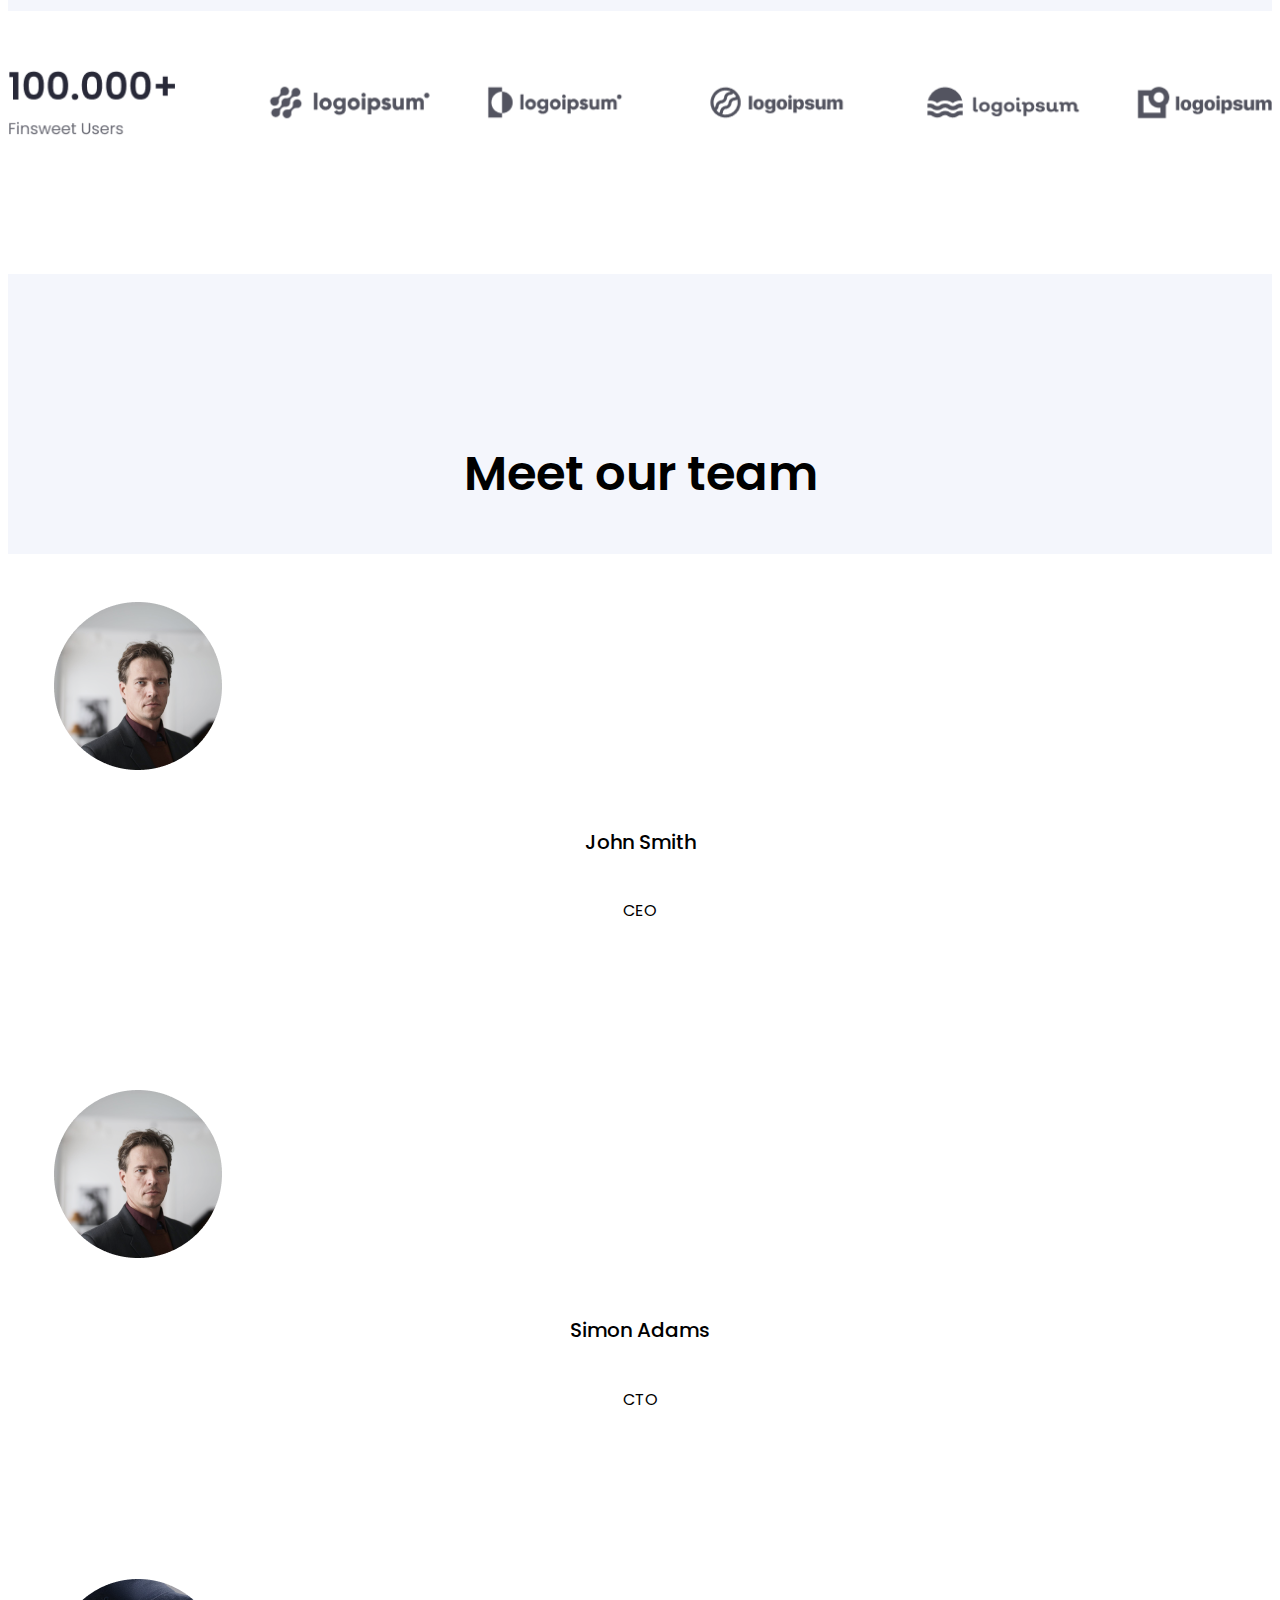
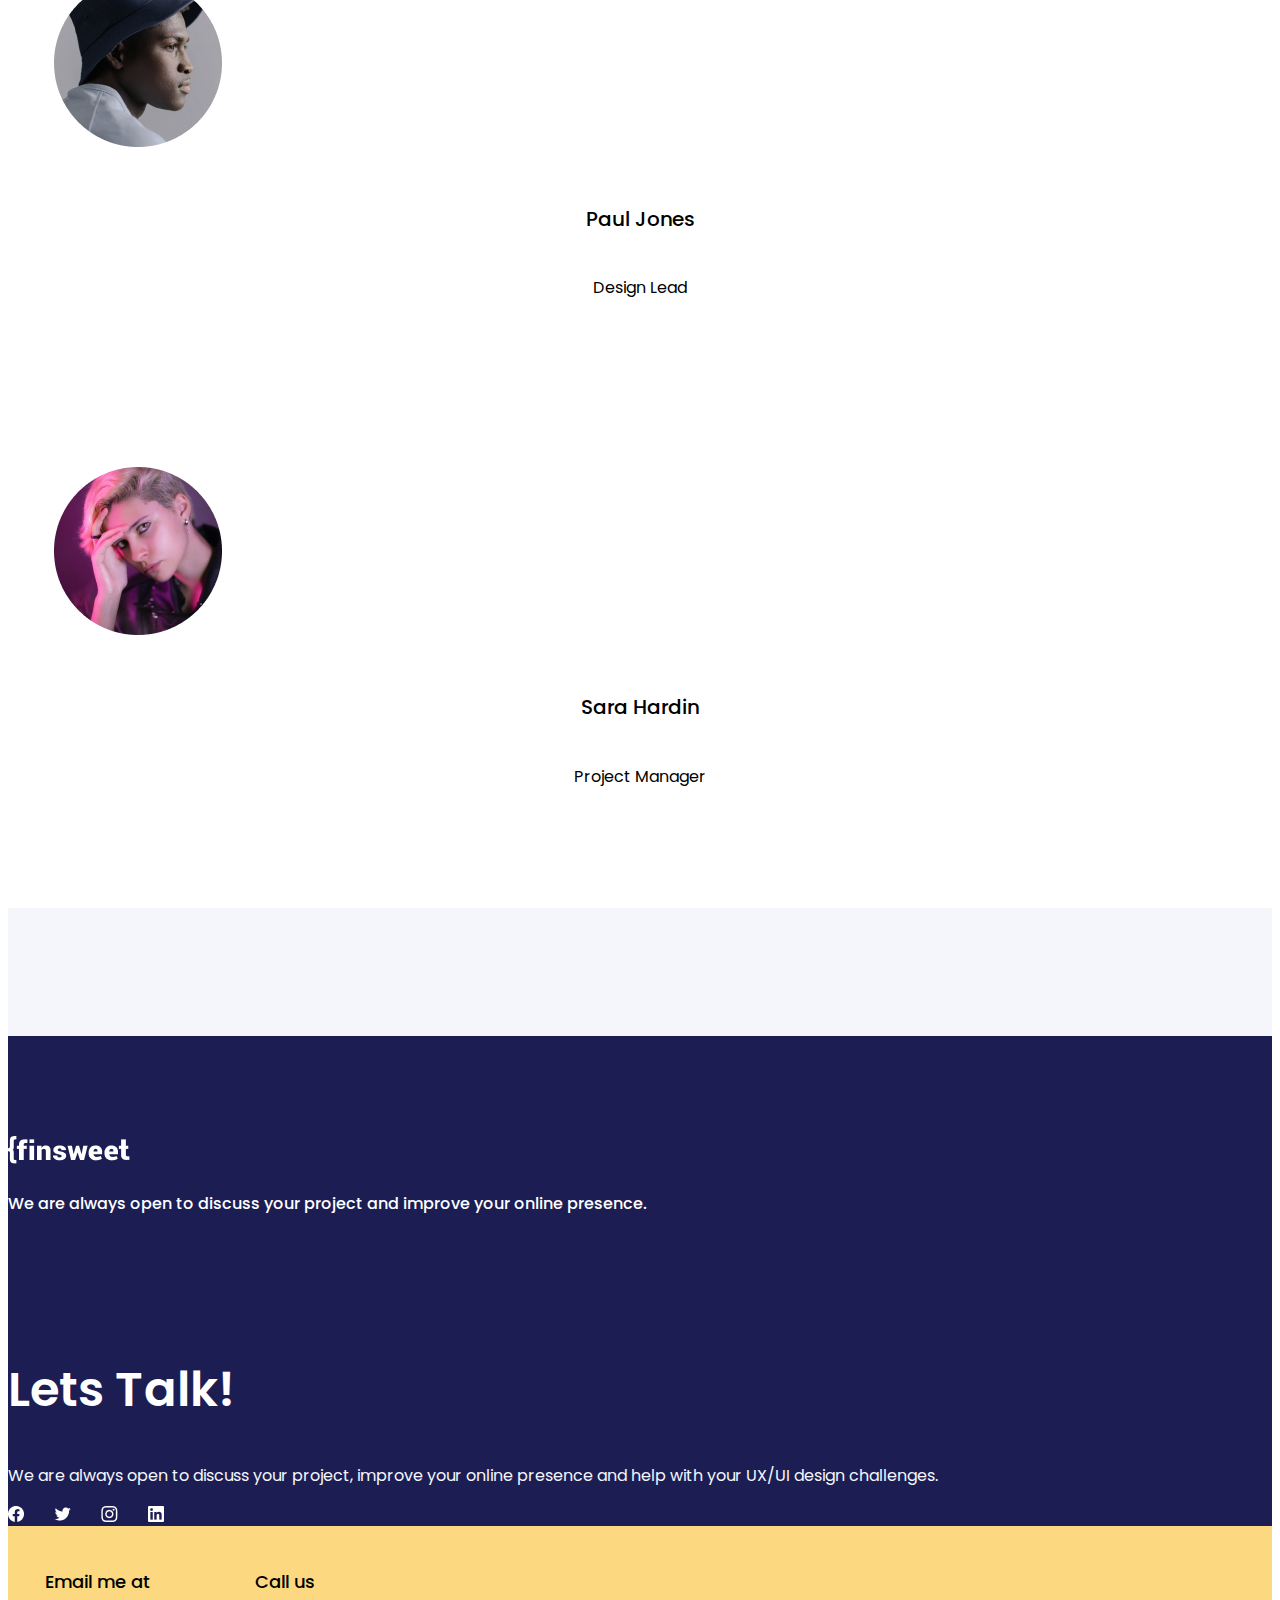
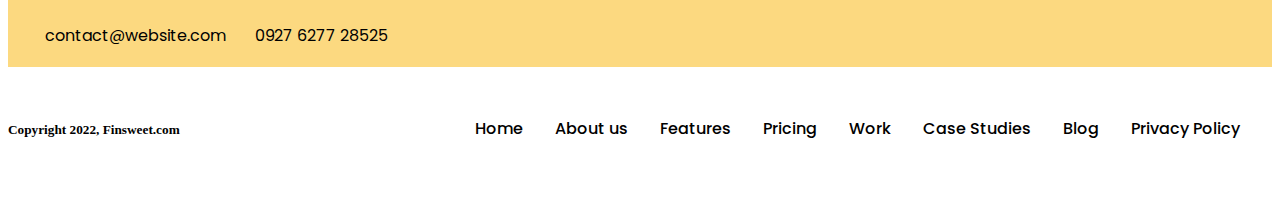
<file: about.html>
<!doctype html>
<html lang="en">
  <head>
    <meta charset="utf-8">
    <meta name="viewport" content="width=device-width, initial-scale=1">
    <title>About page</title>
    <link href="https://fonts.googleapis.com/css2?family=Manrope:wght@200;300;400;500;600;700;800&family=Poppins:ital,wght@0,200;0,300;0,400;0,500;0,600;0,700;0,800;0,900;1,100;1,200;1,300;1,400;1,500;1,600;1,700;1,800;1,900&display=swap" rel="stylesheet">
    <link rel="stylesheet" href="https://cdnjs.cloudflare.com/ajax/libs/font-awesome/6.4.2/css/all.min.css" integrity="sha512-z3gLpd7yknf1YoNbCzqRKc4qyor8gaKU1qmn+CShxbuBusANI9QpRohGBreCFkKxLhei6S9CQXFEbbKuqLg0DA==" crossorigin="anonymous" referrerpolicy="no-referrer" />
    <link href="https://cdn.jsdelivr.net/npm/bootstrap@5.3.2/dist/css/bootstrap.min.css" rel="stylesheet" integrity="sha384-T3c6CoIi6uLrA9TneNEoa7RxnatzjcDSCmG1MXxSR1GAsXEV/Dwwykc2MPK8M2HN" crossorigin="anonymous">
    <link rel="stylesheet" href="css/about.css">
    <link rel="stylesheet" href="css/responsive_about.css">
  </head>
  <body>
    <!-- navber start -->
    <nav class="navbar navbar-expand-lg manu_bg">
      <div class="container">
        <a class="navbar-brand" href="index.html">
          <img src="images/logo.png" alt="logo">
        </a>
        <button class="navbar-toggler" type="button" data-bs-toggle="collapse" data-bs-target="#navbarSupportedContent" aria-controls="navbarSupportedContent" aria-expanded="false" aria-label="Toggle navigation">
          <i class="fa-solid fa-bars"></i>
        </button>
        <div class="collapse navbar-collapse" id="navbarSupportedContent">
          <ul class="navbar-nav ms-auto mb-2 mb-lg-0">
            <li class="nav-item">
              <a class="nav-link active" aria-current="page" href="index.html">Home</a>
            </li>
            <li class="nav-item">
              <a class="nav-link" href="about.html">About us</a>
            </li>
            <li class="nav-item">
              <a class="nav-link" href="Features.html">Features</a>
            </li>
            <li class="nav-item">
              <a class="nav-link" href="Pricing.html">Pricing</a>
            </li>
            <li class="nav-item">
              <a class="nav-link" href="work.html">Work</a>
            </li>
            <li class="nav-item">
              <a class="nav-link" href="casestudies.html">Case Studies</a>
            </li>
            <li class="nav-item">
              <a class="nav-link" href="blog.html">Blog</a>
            </li>
            <li class="nav-item">
              <a class="nav-link" href="privacy policy.html">Privacy Policy</a>
            </li>
          </ul>
          <div class="contact">
            <a href="contact us.html">Contact us</a>
          </div>
        </div>
      </div>
    </nav>
    <!-- navber end -->

    <!-- design part start -->
    <section id="design">
      <div class="container">
        <div class="row">
          <div class="col-lg-5">
            <div class="design_text">
             <h6>About us</h6>
             <h2>Our designs solve problems</h2>
             <p>Lorem ipsum dolor sit amet, consectetur adipiscing elit, sed do eiusmod tempor incididunt ut labore et dolore magna aliqua. Ut enim ad minim veniam.</p>
            </div>
          </div>
          <div class="col-lg-6 offset-lg-1">
            <div class="design_img">
              <img src="images/design solving.png" alt="design solving">
            </div>
          </div>
        </div>
      </div>
    </section>
    <!-- design part end -->

    <!-- improvment part start -->
<section id="improvment">
  <div class="container">
   <div class="row">
<div class="col-lg-5 offset-lg-1">
  <div class="improv_text">
   <h6>Who we are</h6>
   <h2>Goal focussed</h2>
   <p>Lorem ipsum dolor sit amet, consectetur adipiscing elit, sed do eiusmod tempor incididunt ut labore et dolore magna aliqua. Ut enim ad minim veniam, quis nostrud exercitation ullamco laboris nisi ut aliquip ex ea commodo consequat.</p>
  </div>
</div>
<div class="col-lg-5">
  <div class="improv_text_r">
    <h2>Continuous improvement</h2>
    <p>Lorem ipsum dolor sit amet, consectetur adipiscing elit, sed do eiusmod tempor incididunt ut labore et dolore magna aliqua. Ut enim ad minim veniam, quis nostrud exercitation ullamco laboris nisi ut aliquip ex ea commodo consequat.</p>
  </div>
</div>
   </div>
   <div class="col-lg-12">
    <div class="improv_img">
      <img src="images/improv.png" alt="improv">
    </div>
   </div>
  </div>
</section>

    <!-- improvment part end -->
    
<!-- /* process part start */ -->
<section id="process">
  <div class="container">
<div class="process_head">
  <h2>The process we follow</h2>
</div>
<div class="row">
  <div class="col-lg-3 col-sm-6">
    <div class="process_icon">
      <img src="images/Line and Icon.png" alt="Line and Icon">
    </div>
    <div class="process_text">
      <h3>Planning</h3>
      <p>Lorem ipsum dolor sit amet, consetetur sadipscing elitr.</p>
    </div>
  </div>
  <div class="col-lg-3 col-sm-6">
    <div class="process_icon">
      <img src="images/Line and Icon.png" alt="Line and Icon">
    </div>
    <div class="process_text">
      <h3>Conception</h3>
      <p>Lorem ipsum dolor sit amet, consetetur sadipscing elitr.</p>
    </div>
  </div>
  <div class="col-lg-3 col-sm-6">
    <div class="process_icon">
      <img src="images/Line and Icon.png" alt="Line and Icon">
    </div>
    <div class="process_text">
      <h3>Design</h3>
      <p>Lorem ipsum dolor sit amet, consetetur sadipscing elitr.</p>
    </div>
  </div>
  <div class="col-lg-3 col-sm-6">
    <div class="process_icon">
      <img src="images/Line and Icon.png" alt="Line and Icon">
    </div>
    <div class="process_text">
      <h3>Development</h3>
      <p>Lorem ipsum dolor sit amet, consetetur sadipscing elitr.</p>
    </div>
  </div>
</div>
  </div>
</section>
<!-- /* process part end */ -->

<!-- mission part start -->
<section id="mission">
  <div class="container">
    <div class="row">
      <div class="col-lg-6">
        <div class="mission_text">
          <h6>Our Mission </h6>
          <h3>Inspire, Innovate, Share</h3>
          <p>Lorem ipsum dolor sit amet, consectetur adipiscing elit, sed do eiusmod tempor incididunt ut labore et dolore magna aliqua. Ut enim ad minim veniam, quis nostrud exercitation ullamco laboris nisi ut aliquip ex ea commodo consequat.</p>
         </div>
      </div>
      <div class="col-lg-5 offset-lg-1">
       <div class="mission_img">
        <img src="images/mission.png" sizes="w-100" alt="mission">
       </div>
      </div>
    </div>
    <div class="row">
      <div class="col-lg-5">
        <div class="vision_img">
         <img src="images/vision.png" sizes="w-100" alt="vision">
        </div>
       </div>
       <div class="col-lg-6 offset-lg-1">
        <div class="vision_text">
          <h6>Our Vision </h6>
          <h3>Laser focus</h3>
          <p>Lorem ipsum dolor sit amet, consectetur adipiscing elit, sed do eiusmod tempor incididunt ut labore et dolore magna aliqua. Ut enim ad minim veniam, quis nostrud exercitation ullamco laboris nisi ut aliquip ex ea commodo consequat.</p>
         </div>
      </div>
    </div>
  </div>
</section>
<!-- mission part end -->

<!-- benefits part start -->
<section id="benefits">
  <div class="container">
    <div class="col-lg-6 offset-lg-3">
      <div class="benefits_head">
        <h2>The benefits of working with us</h2>
      </div>
    </div>
<div class="row">
  <div class="col-lg-4">
    <div class="ben_bottom">
      <div class="ben_img">
        <img src="images/Icon (5).png" alt="icon">
      </div>
      <div class="ben_text">
        <h3>Customize with ease</h3>
        <p>Lorem ipsum dolor sit amet, consectetur adipiscing elit, sed do eiusmod tempor incididunt ut labore et dolore magna aliqua ut enim.</p>
      </div>
    </div>
  </div>
  <div class="col-lg-4">
    <div class="ben_bottom">
      <div class="ben_img">
        <img src="images/Icon (4).png" alt="icon">
      </div>
      <div class="ben_text">
        <h3>Perfectly Responsive</h3>
        <p>Lorem ipsum dolor sit amet, consectetur adipiscing elit, sed do eiusmod tempor incididunt ut labore et dolore magna aliqua ut enim.</p>
      </div>
    </div>
  </div>
  <div class="col-lg-4">
    <div class="ben_bottom">
      <div class="ben_img">
        <img src="images/Icon.png" alt="icon">
      </div>
      <div class="ben_text">
        <h3>Friendly Support</h3>
        <p>Lorem ipsum dolor sit amet, consectetur adipiscing elit, sed do eiusmod tempor incididunt ut labore et dolore magna aliqua ut enim.</p>
      </div>
    </div>
  </div>
</div>
<div class="ben_end_img">
  <img src="images/benifits.png" alt="">
</div>
  </div>
</section>

<!-- benefits part end -->

<!-- meet part start -->
<section id="meet">
  <div class="container">
    <div class="meet_head">
      <h2>Meet our team</h2>
    </div>
    <div class="row">
      <div class="col-lg-3 col-md-6">
        <div class="meet_end">
          <div class="meet_img">
            <img src="images/meet 2.png" alt="meet">
           </div>
           <div class="meet_layout">
            <contact><a href="#"><img src="images/fb.png" alt="fb"></a></contact>
              <contact><a href="#"><img src="images/tu.png" alt="twitter"></a></contact>
              <contact><a href="#"><img src="images/lindin.png" alt="lindin"></a></contact>
          </div>
           <h3>John Smith</h3>
           <h6>CEO</h6>
        </div>
      </div>
      <div class="col-lg-3 col-md-6">
        <div class="meet_end">
          <div class="meet_img">
            <img src="images/meet 2.png" alt="meet">
           </div>
           <div class="meet_layout">
            <contact><a href="#"><img src="images/fb.png" alt="fb"></a></contact>
              <contact><a href="#"><img src="images/tu.png" alt="twitter"></a></contact>
              <contact><a href="#"><img src="images/lindin.png" alt="lindin"></a></contact>
          </div>
           <h3>Simon Adams</h3>
           <h6>CTO</h6>
        </div>
      </div>
      <div class="col-lg-3 col-md-6">
        <div class="meet_end">
          <div class="meet_img">
            <img src="images/meet3.png" alt="meet">
           </div>
           <div class="meet_layout">
            <contact><a href="#"><img src="images/fb.png" alt="fb"></a></contact>
              <contact><a href="#"><img src="images/tu.png" alt="twitter"></a></contact>
              <contact><a href="#"><img src="images/lindin.png" alt="lindin"></a></contact>
          </div>
           <h3>Paul Jones</h3>
           <h6>Design Lead</h6>
        </div>
      </div>
      <div class="col-lg-3 col-md-6">
        <div class="meet_end">
          <div class="meet_img">
            <img src="images/meet 4.png" alt="meet">
           </div>
           <div class="meet_layout">
            <contact><a href="#"><img src="images/fb.png" alt="fb"></a></contact>
              <contact><a href="#"><img src="images/tu.png" alt="twitter"></a></contact>
              <contact><a href="#"><img src="images/lindin.png" alt="lindin"></a></contact>
          </div>
           <h3>Sara Hardin</h3>
           <h6>Project Manager</h6>
        </div>
      </div>
    </div>
  </div>
</section>
<!-- meet part end -->

    <!-- footer part start -->
    <section id="footer">
      <div class="container"> 
        <div class="row">
          <div class="col-lg-4">
            <div class="f_logo">
              <img src="images/logo.png" alt="logo">
            </div>
            <div class="f_t">
              <p>We are always open to discuss your project and improve your online presence.</p>
            </div>
          </div>
          <div class="col-lg-4 offset-lg-2">
            <div class="f_t2">
              <h2>Lets Talk!</h2>
              <p>We are always open to discuss your project, improve your online presence and help with your UX/UI design challenges.</p>
              <div class="f_cotact">
                <contact><a href="#"><img src="images/fb.png" alt="fb"></a></contact>
                <contact><a href="#"><img src="images/tu.png" alt="twitter"></a></contact>
                <contact><a href="#"><img src="images/lindin.png" alt="lindin"></a></contact>
                <contact><a href="#"><img src="images/in.png" alt="in"></a></contact>
              </div>
            </div>
          </div>
        </div>
        <div class="col-lg-5">
          <div class="f_email">
            <div class="f_e_left">
              <h4>Email me at</h4>
              <a href="#">contact@website.com</a>
            </div>
            <div class="f_e_left">
              <h4>Call us</h4>
              <a href="#">0927 6277 28525</a>
            </div>
           </div>
        </div>
        </div>
        </div>
    </section>
    <section>
      <div class="container">
        <div class="f_end">
          <h5>Copyright 2022, Finsweet.com</h5>
          <div class="f_left">
            <ul>
              <li>
                <a href="index.html">Home</a>
              </li>
              <li>
                <a href="about.html">About us</a>
              </li>
              <li>
                <a href="Features.html">Features</a>
              </li>
              <li>
                <a href="Pricing.html">Pricing</a>
              </li>
              <li>
                <a href="work.html">Work</a>
              </li>
              <li>
                <a href="casestudies.html">Case Studies</a>
              </li>
              <li>
                <a href="blog.html">Blog</a>
              </li>
              <li>
                <a href="privacy policy.html">Privacy Policy</a>
              </li>
            </ul>
          </div>
        </div>
      </div>

    </section>
    <!-- footer part end -->

  


    <script src="https://cdn.jsdelivr.net/npm/bootstrap@5.3.2/dist/js/bootstrap.bundle.min.js" integrity="sha384-C6RzsynM9kWDrMNeT87bh95OGNyZPhcTNXj1NW7RuBCsyN/o0jlpcV8Qyq46cDfL" crossorigin="anonymous"></script>
  </body>
</html>
</file>
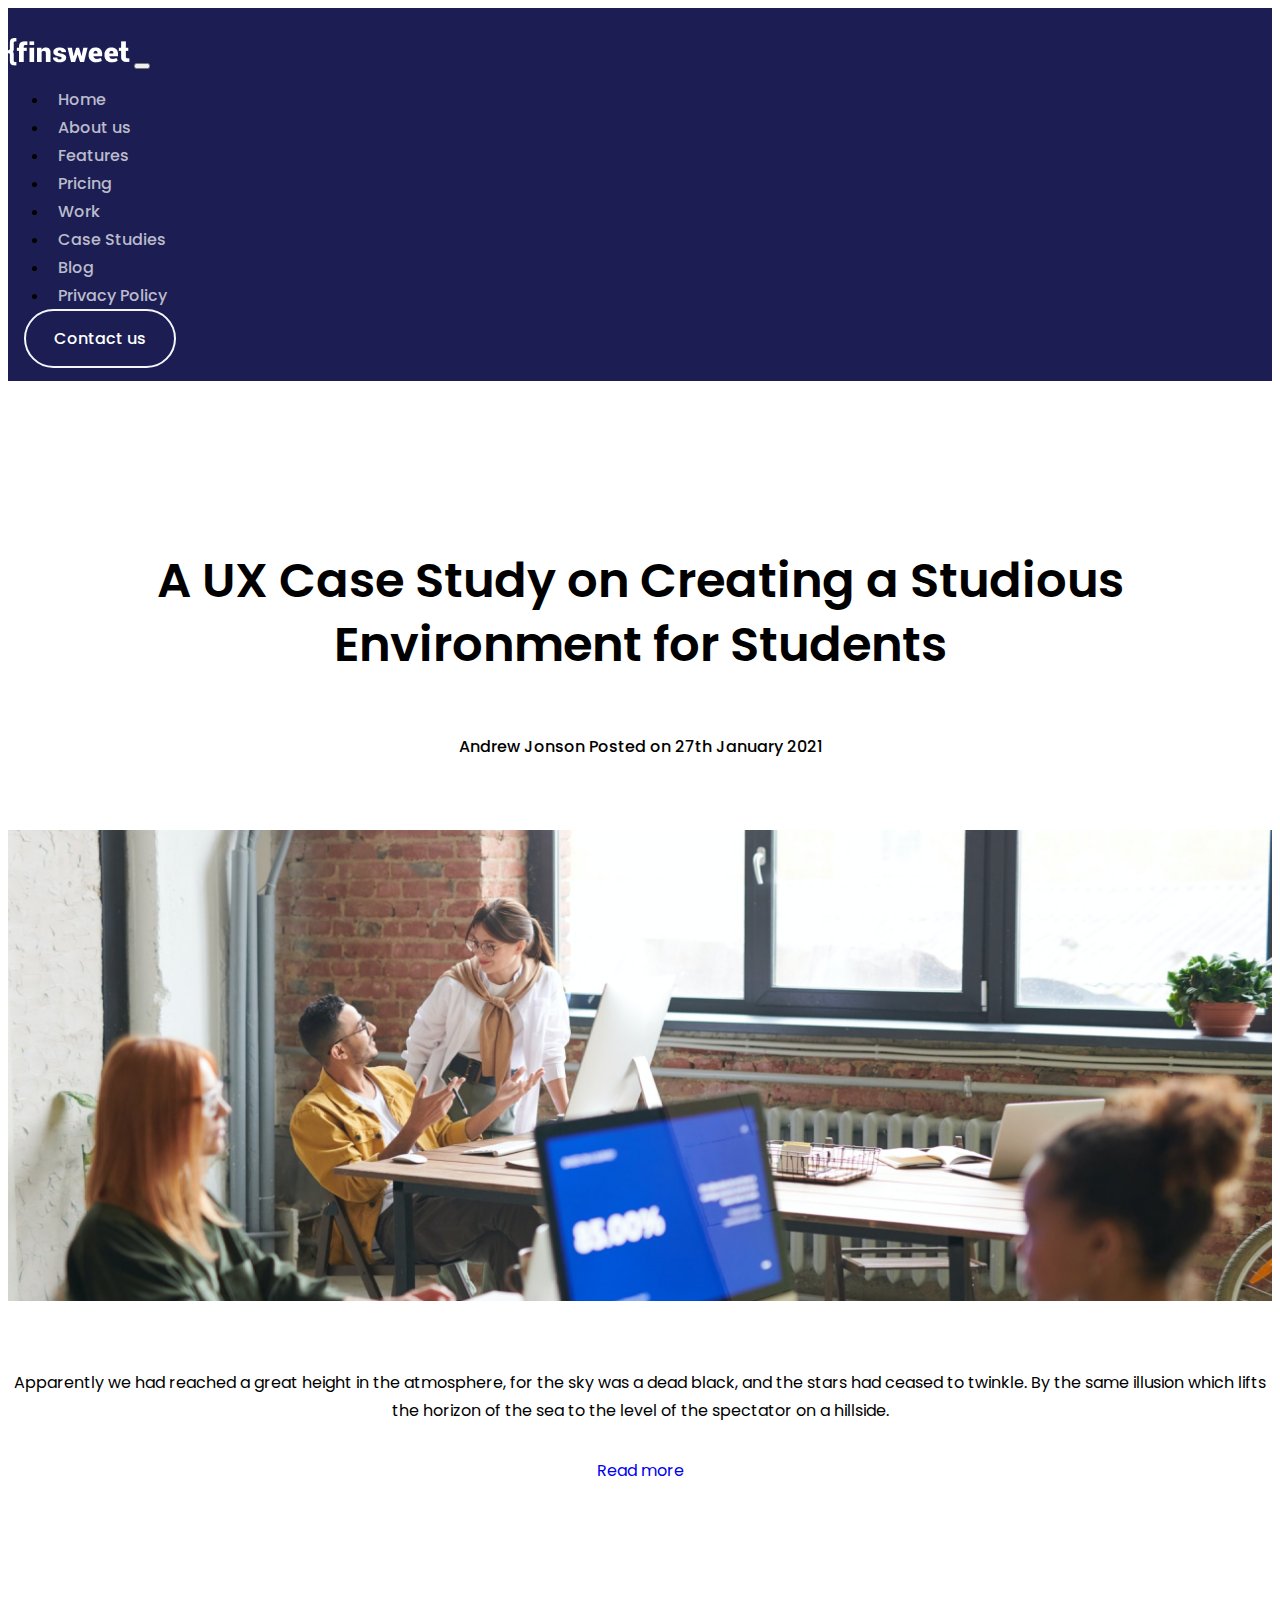
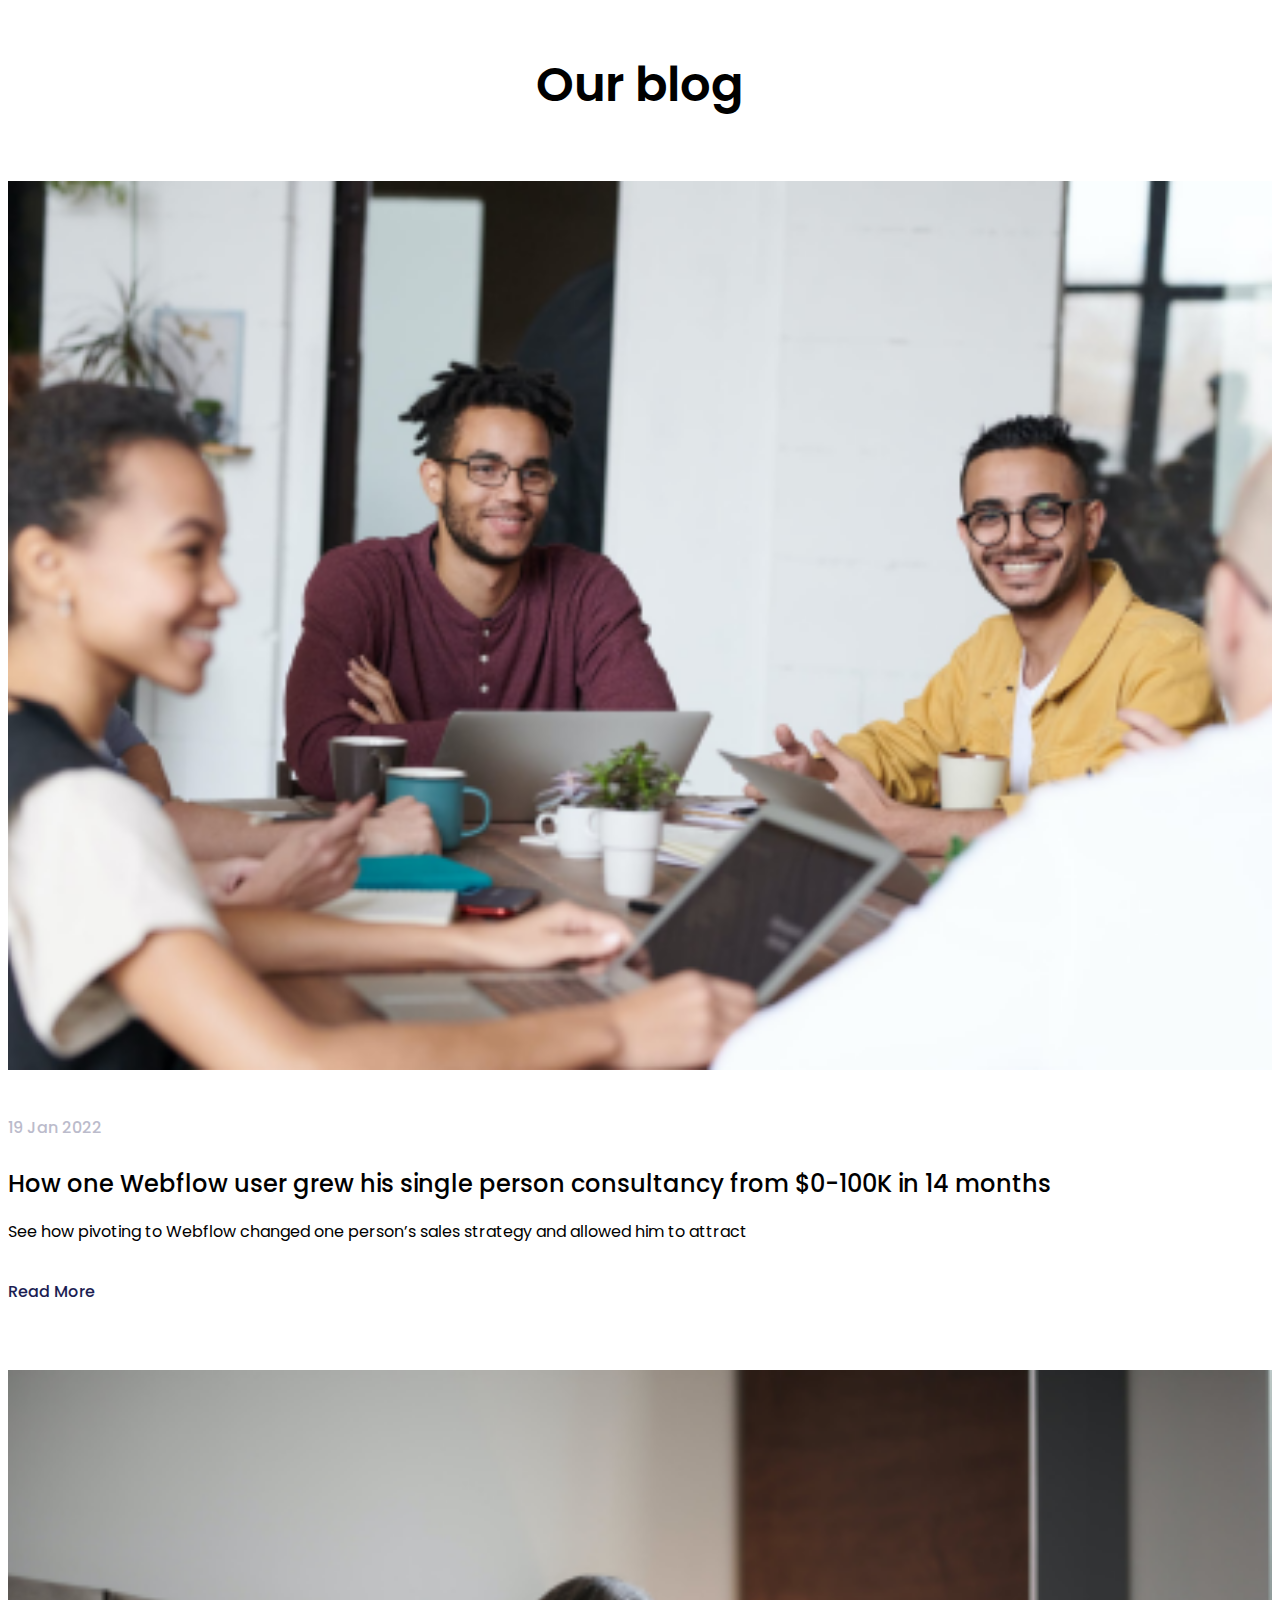
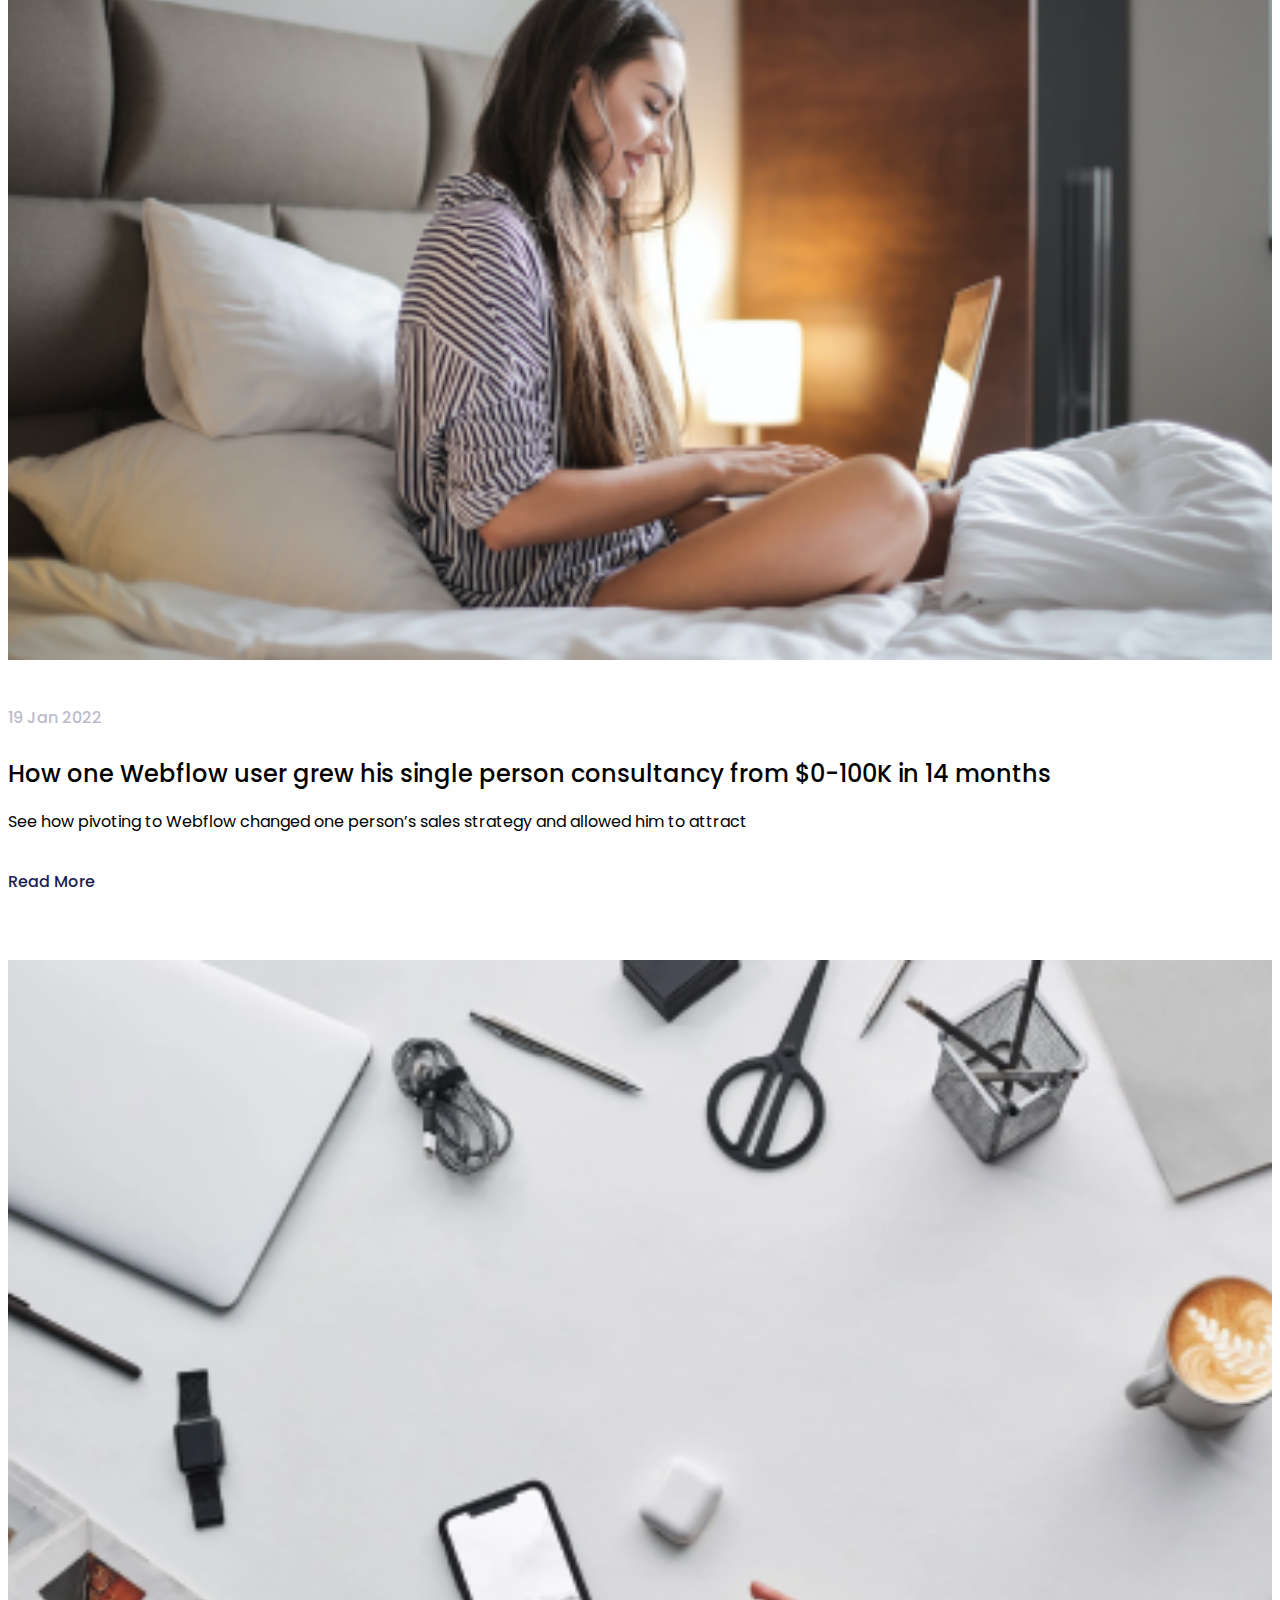
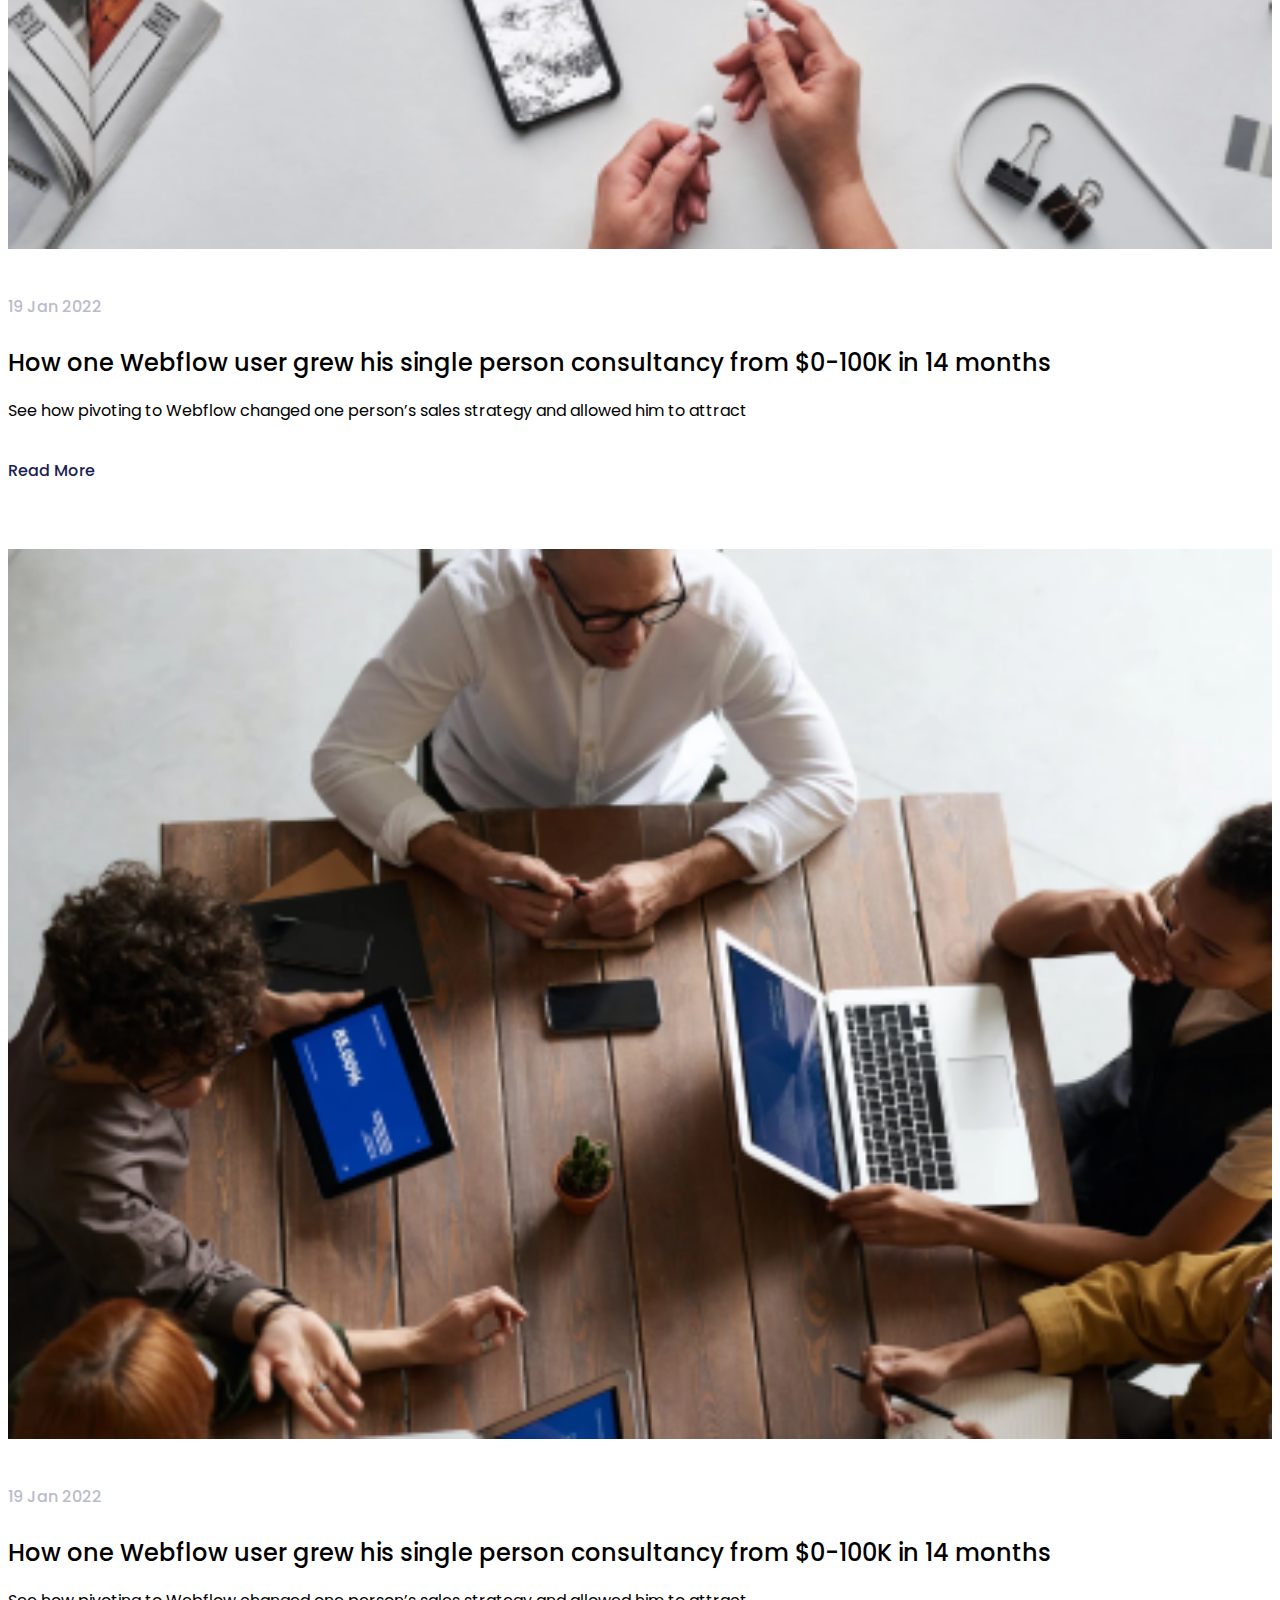
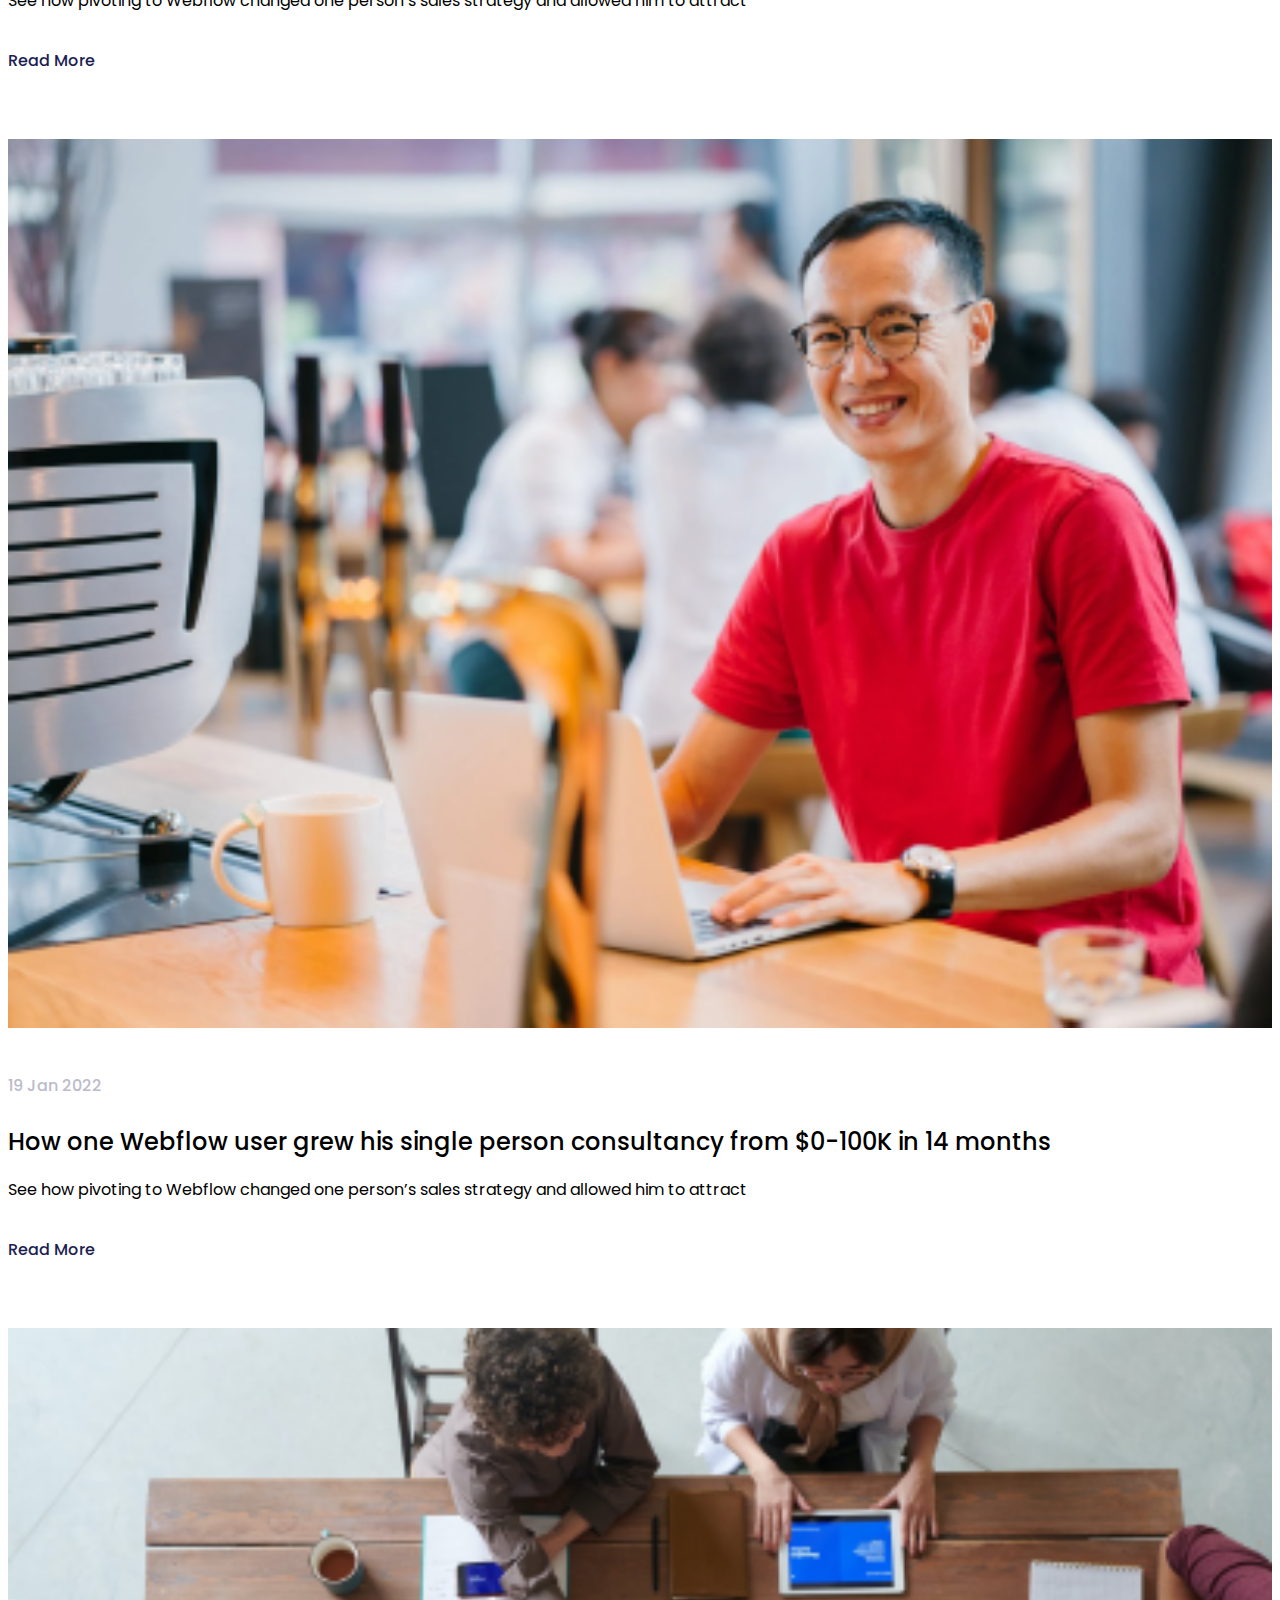
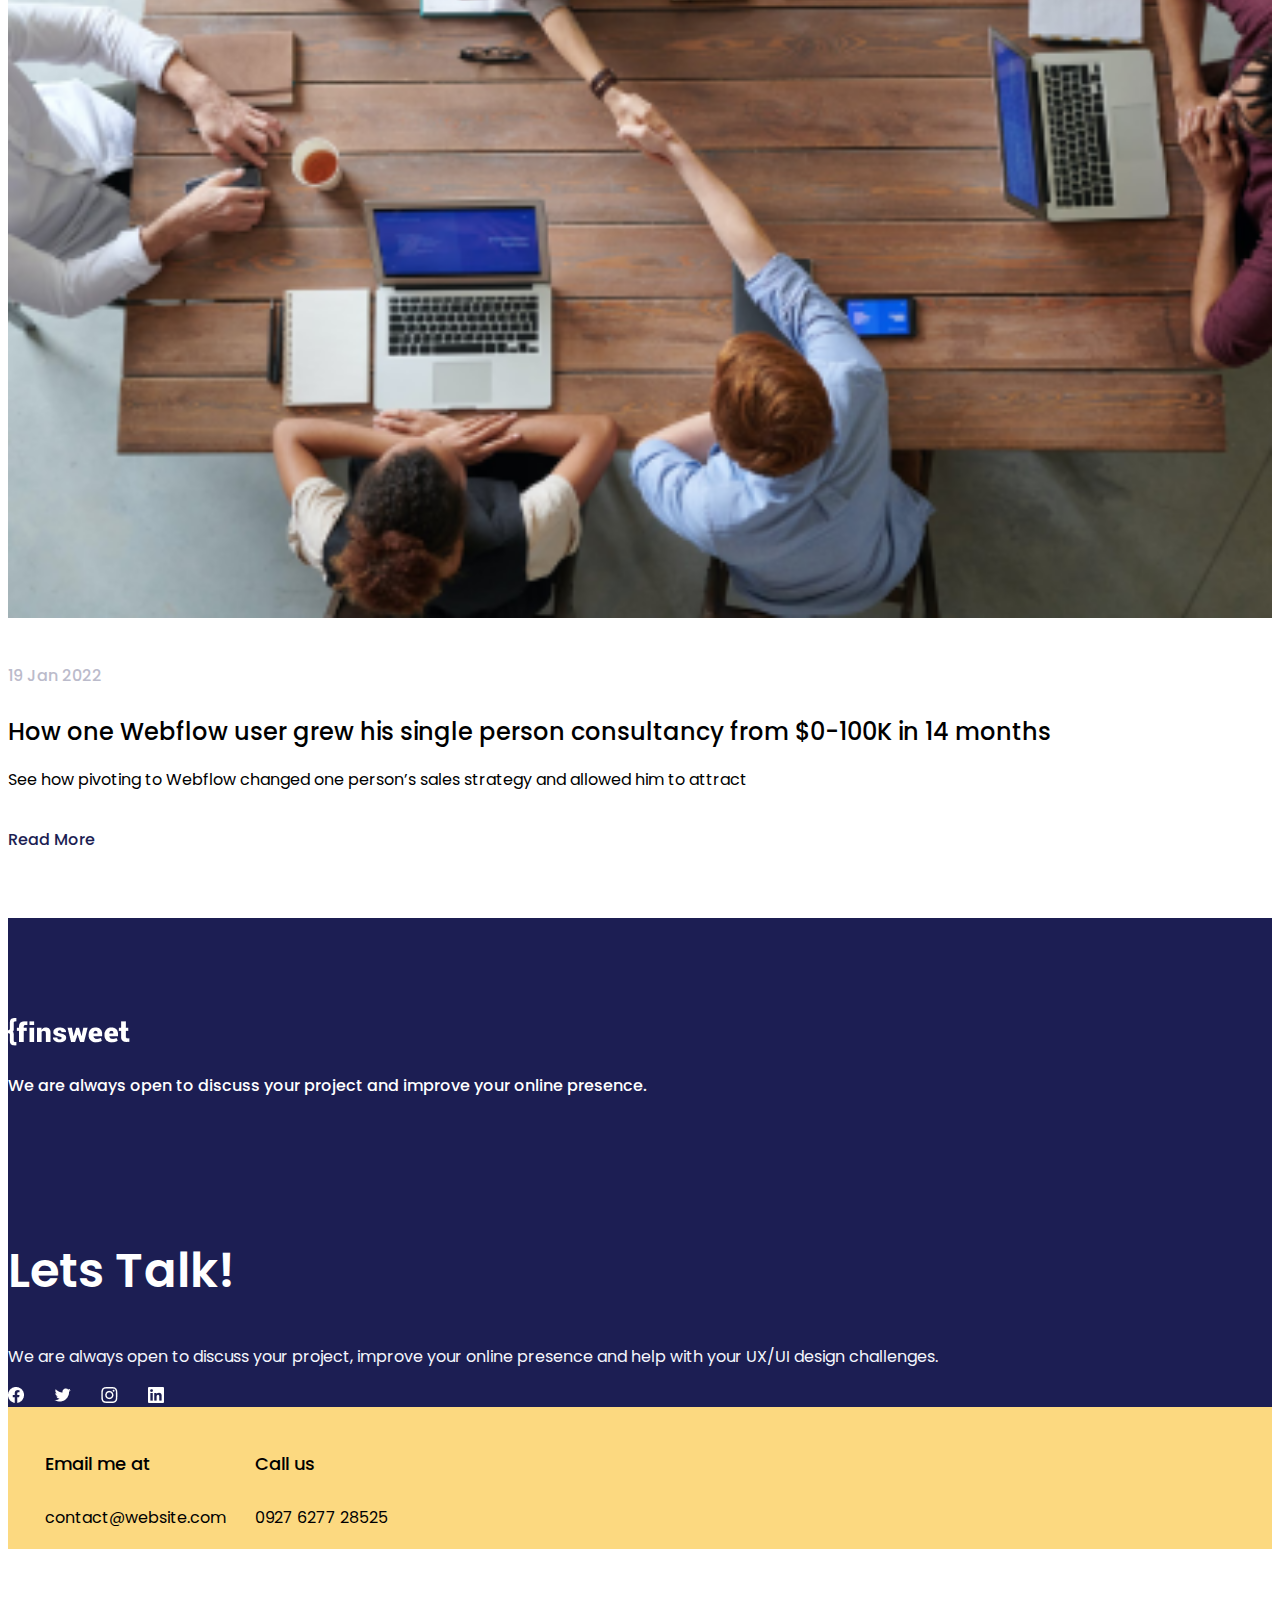
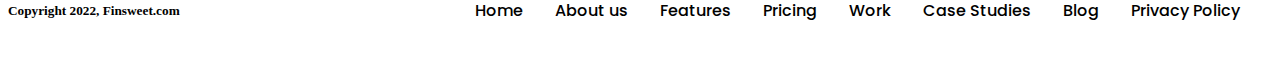
<file: blog.html>
<!doctype html>
<html lang="en">
  <head>
    <meta charset="utf-8">
    <meta name="viewport" content="width=device-width, initial-scale=1">
    <title>Blog page</title>
    <link href="https://fonts.googleapis.com/css2?family=Manrope:wght@200;300;400;500;600;700;800&family=Poppins:ital,wght@0,200;0,300;0,400;0,500;0,600;0,700;0,800;0,900;1,100;1,200;1,300;1,400;1,500;1,600;1,700;1,800;1,900&display=swap" rel="stylesheet">
    <link rel="stylesheet" href="https://cdnjs.cloudflare.com/ajax/libs/font-awesome/6.4.2/css/all.min.css" integrity="sha512-z3gLpd7yknf1YoNbCzqRKc4qyor8gaKU1qmn+CShxbuBusANI9QpRohGBreCFkKxLhei6S9CQXFEbbKuqLg0DA==" crossorigin="anonymous" referrerpolicy="no-referrer" />
    <link href="https://cdn.jsdelivr.net/npm/bootstrap@5.3.2/dist/css/bootstrap.min.css" rel="stylesheet" integrity="sha384-T3c6CoIi6uLrA9TneNEoa7RxnatzjcDSCmG1MXxSR1GAsXEV/Dwwykc2MPK8M2HN" crossorigin="anonymous">
    <link rel="stylesheet" href="css/blog.css">
    <link rel="stylesheet" href="css/responsive_blog.css">
  </head>
  <body>
    <!-- navber start -->
    <nav class="navbar navbar-expand-lg manu_bg">
      <div class="container">
        <a class="navbar-brand" href="index.html">
          <img src="images/logo.png" alt="logo">
        </a>
        <button class="navbar-toggler" type="button" data-bs-toggle="collapse" data-bs-target="#navbarSupportedContent" aria-controls="navbarSupportedContent" aria-expanded="false" aria-label="Toggle navigation">
          <i class="fa-solid fa-bars"></i>
        </button>
        <div class="collapse navbar-collapse" id="navbarSupportedContent">
          <ul class="navbar-nav ms-auto mb-2 mb-lg-0">
            <li class="nav-item">
              <a class="nav-link active" aria-current="page" href="index.html">Home</a>
            </li>
            <li class="nav-item">
              <a class="nav-link" href="about.html">About us</a>
            </li>
            <li class="nav-item">
              <a class="nav-link" href="Features.html">Features</a>
            </li>
            <li class="nav-item">
              <a class="nav-link" href="Pricing.html">Pricing</a>
            </li>
            <li class="nav-item">
              <a class="nav-link" href="work.html">Work</a>
            </li>
            <li class="nav-item">
              <a class="nav-link" href="casestudies.html">Case Studies</a>
            </li>
            <li class="nav-item">
              <a class="nav-link" href="blog.html">Blog</a>
            </li>
            <li class="nav-item">
              <a class="nav-link" href="privacy policy.html">Privacy Policy</a>
            </li>
          </ul>
          <div class="contact">
            <a href="contact us.html">Contact us</a>
          </div>
        </div>
      </div>
    </nav>
    <!-- navber end -->

<!-- casestudy part start -->
<section id="casestudy">
  <div class="container">
    <div class="col-lg-8 offset-lg-2">
      <div class="case_text">
        <h2>A UX Case Study on Creating a Studious Environment for Students</h2>
        <h6>Andrew Jonson
         Posted on 27th January 2021</h6>
      </div>
    </div>
    <div class="col-lg-12">
      <div class="casestudy_img">
        <img src="images/casestudy.png" alt="casestudy">
      </div>
    </div>
    <div class="col-lg-8 offset-lg-2">
      <div class="case_text2">
        <p>Apparently we had reached a great height in the atmosphere, for the sky was a dead black, and the stars had ceased to twinkle. By the same illusion which lifts the horizon of the sea to the level of the spectator on a hillside.</p>
        <a href="read blog.html">Read more</a>
      </div>
    </div>
  </div>
</section>

<!-- casestudy part end -->



    <!-- blog part start -->
<section id="blog">
  <div class="container">
    <div class="blog_text">
      <h2>Our blog</h2>
    </div>
    <div class="row">
      <div class="col-lg-4">
        <div class="blog_img">
          <img src="images/b1.png" sizes="w-100" alt="blog 1">
        </div>
        <div class="blog_t_2">
          <h6>19 Jan 2022</h6>
          <h3>How one Webflow user grew his single person consultancy from $0-100K in 14 months</h3>
          <p>See how pivoting to Webflow changed one person’s sales strategy and allowed him to attract</p>
          <a href="#">Read More <i class="fa-solid fa-arrow-right"></i></a>
        </div>
      </div>
      <div class="col-lg-4">
        <div class="blog_img">
          <img src="images/b 2.png" sizes="w-100" alt="blog 1">
        </div>
        <div class="blog_t_2">
          <h6>19 Jan 2022</h6>
          <h3>How one Webflow user grew his single person consultancy from $0-100K in 14 months</h3>
          <p>See how pivoting to Webflow changed one person’s sales strategy and allowed him to attract</p>
          <a href="#">Read More <i class="fa-solid fa-arrow-right"></i></a>
        </div>
      </div>
      <div class="col-lg-4">
        <div class="blog_img">
          <img src="images/b 3.png" sizes="w-100" alt="blog 1">
        </div>
        <div class="blog_t_2">
          <h6>19 Jan 2022</h6>
          <h3>How one Webflow user grew his single person consultancy from $0-100K in 14 months</h3>
          <p>See how pivoting to Webflow changed one person’s sales strategy and allowed him to attract</p>
          <a href="#">Read More <i class="fa-solid fa-arrow-right"></i></a>
        </div>
      </div>
    </div>
    <div class="row">
      <div class="col-lg-4">
        <div class="blog_img">
          <img src="images/b 4.png" sizes="w-100" alt="blog 1">
        </div>
        <div class="blog_t_2">
          <h6>19 Jan 2022</h6>
          <h3>How one Webflow user grew his single person consultancy from $0-100K in 14 months</h3>
          <p>See how pivoting to Webflow changed one person’s sales strategy and allowed him to attract</p>
          <a href="#">Read More <i class="fa-solid fa-arrow-right"></i></a>
        </div>
      </div>
      <div class="col-lg-4">
        <div class="blog_img">
          <img src="images/b 5.png" sizes="w-100" alt="blog 1">
        </div>
        <div class="blog_t_2">
          <h6>19 Jan 2022</h6>
          <h3>How one Webflow user grew his single person consultancy from $0-100K in 14 months</h3>
          <p>See how pivoting to Webflow changed one person’s sales strategy and allowed him to attract</p>
          <a href="#">Read More <i class="fa-solid fa-arrow-right"></i></a>
        </div>
      </div>
      <div class="col-lg-4">
        <div class="blog_img">
          <img src="images/b 6.png" sizes="w-100" alt="blog 1">
        </div>
        <div class="blog_t_2">
          <h6>19 Jan 2022</h6>
          <h3>How one Webflow user grew his single person consultancy from $0-100K in 14 months</h3>
          <p>See how pivoting to Webflow changed one person’s sales strategy and allowed him to attract</p>
          <a href="#">Read More <i class="fa-solid fa-arrow-right"></i></a>
        </div>
      </div>
    </div>
  </div>
</section>

    <!-- blog part end -->

    <!-- footer part start -->
    <section id="footer">
      <div class="container"> 
        <div class="row">
          <div class="col-lg-4">
            <div class="f_logo">
              <img src="images/logo.png" alt="logo">
            </div>
            <div class="f_t">
              <p>We are always open to discuss your project and improve your online presence.</p>
            </div>
          </div>
          <div class="col-lg-4 offset-lg-2">
            <div class="f_t2">
              <h2>Lets Talk!</h2>
              <p>We are always open to discuss your project, improve your online presence and help with your UX/UI design challenges.</p>
              <div class="f_cotact">
                <contact><a href="#"><img src="images/fb.png" alt="fb"></a></contact>
                <contact><a href="#"><img src="images/tu.png" alt="twitter"></a></contact>
                <contact><a href="#"><img src="images/lindin.png" alt="lindin"></a></contact>
                <contact><a href="#"><img src="images/in.png" alt="in"></a></contact>
              </div>
            </div>
          </div>
        </div>
        <div class="col-lg-5">
          <div class="f_email">
            <div class="f_e_left">
              <h4>Email me at</h4>
              <a href="#">contact@website.com</a>
            </div>
            <div class="f_e_left">
              <h4>Call us</h4>
              <a href="#">0927 6277 28525</a>
            </div>
           </div>
        </div>
        </div>
        </div>
    </section>
    <section>
      <div class="container">
        <div class="f_end">
          <h5>Copyright 2022, Finsweet.com</h5>
          <div class="f_left">
            <ul>
              <li>
                <a href="index.html">Home</a>
              </li>
              <li>
                <a href="about.html">About us</a>
              </li>
              <li>
                <a href="Features.html">Features</a>
              </li>
              <li>
                <a href="Pricing.html">Pricing</a>
              </li>
              <li>
                <a href="work.html">Work</a>
              </li>
              <li>
                <a href="casestudies.html">Case Studies</a>
              </li>
              <li>
                <a href="blog.html">Blog</a>
              </li>
              <li>
                <a href="privacy policy.html">Privacy Policy</a>
              </li>
            </ul>
          </div>
        </div>
      </div>

    </section>
    <!-- footer part end -->

  


    <script src="https://cdn.jsdelivr.net/npm/bootstrap@5.3.2/dist/js/bootstrap.bundle.min.js" integrity="sha384-C6RzsynM9kWDrMNeT87bh95OGNyZPhcTNXj1NW7RuBCsyN/o0jlpcV8Qyq46cDfL" crossorigin="anonymous"></script>
  </body>
</html>
</file>
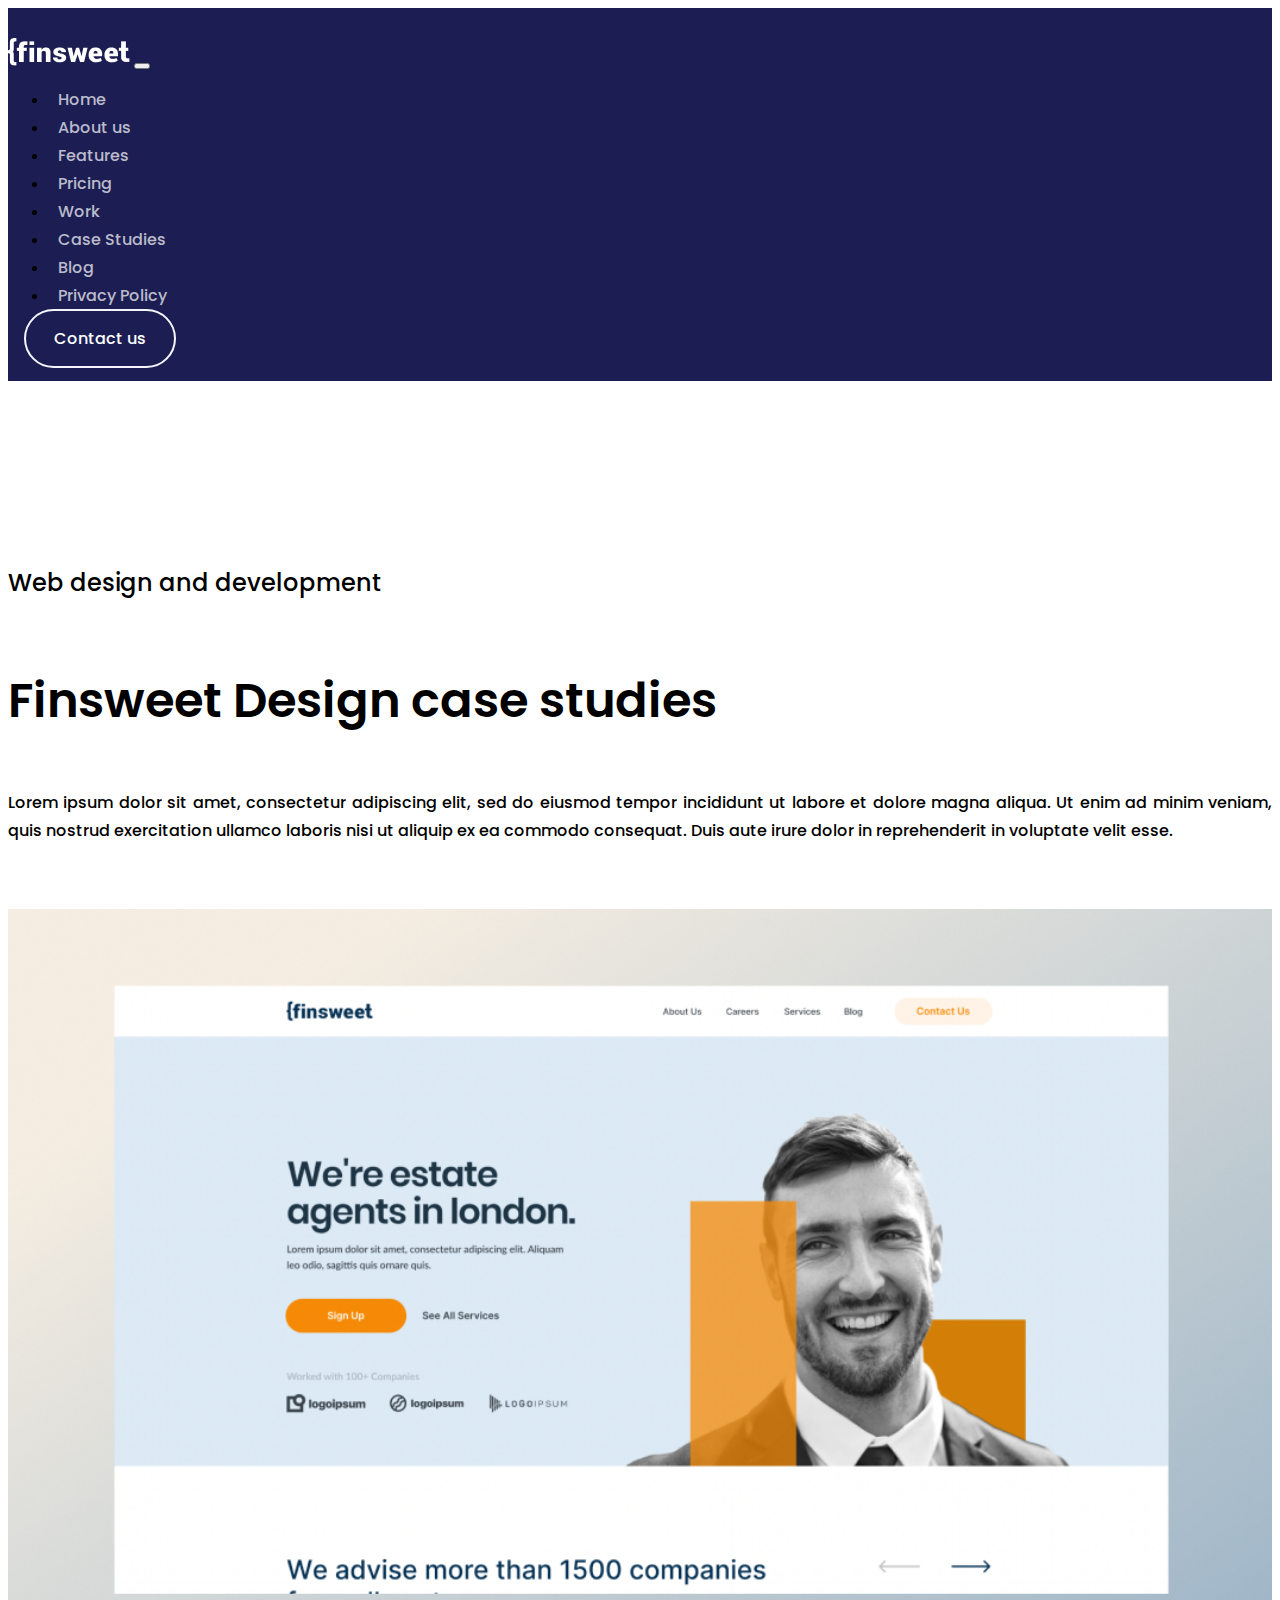
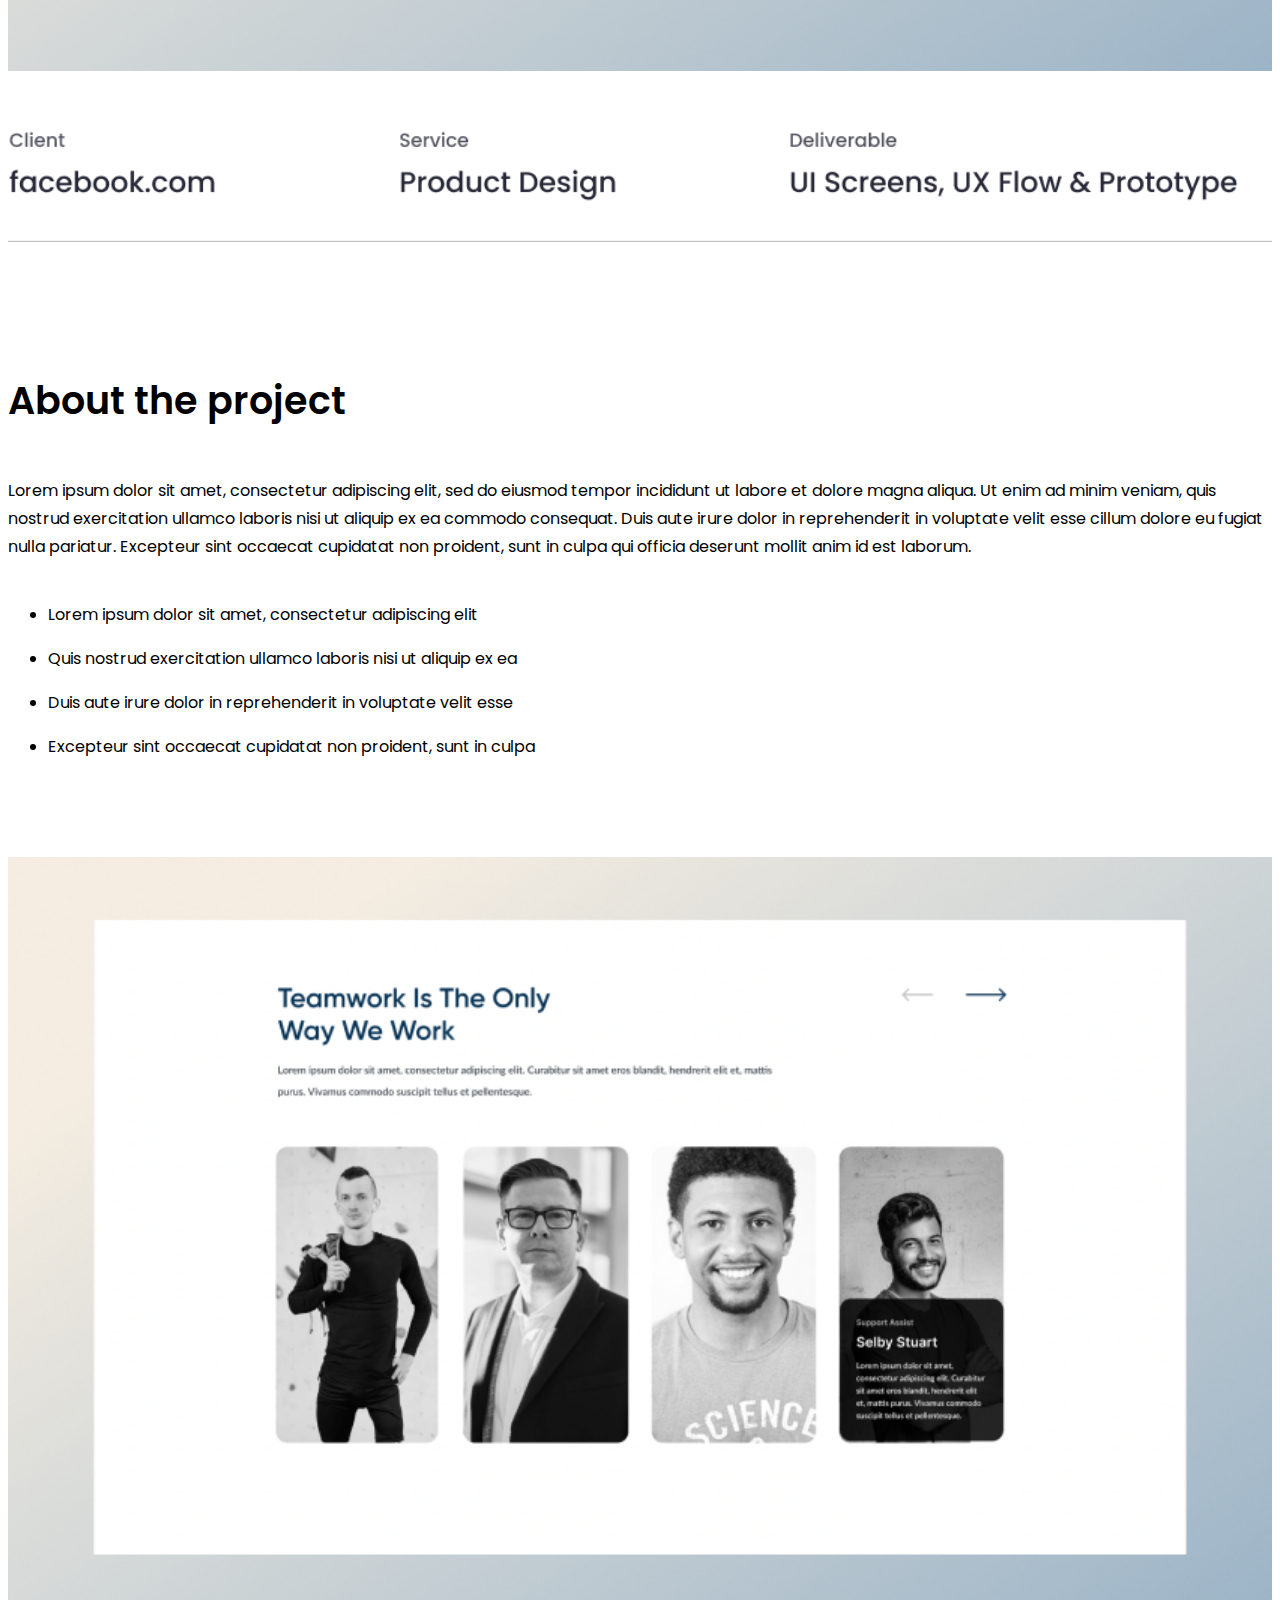
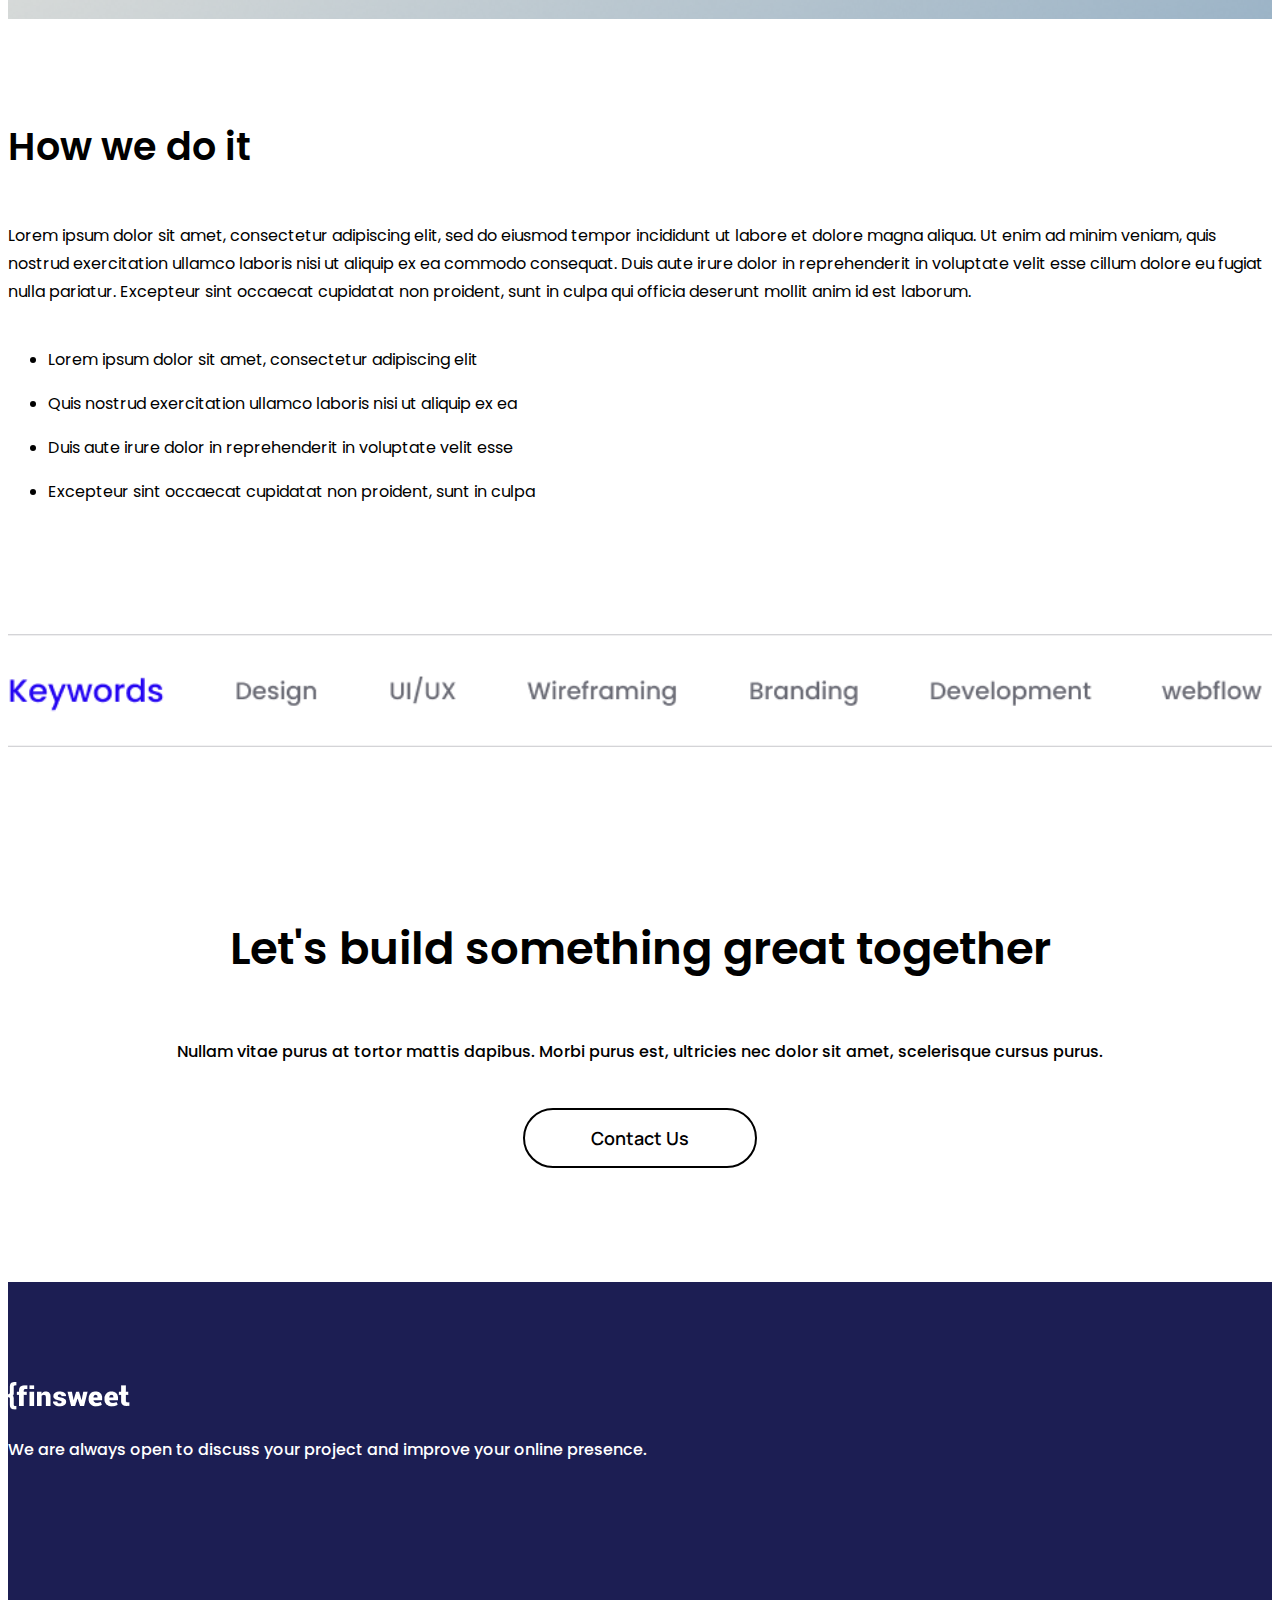
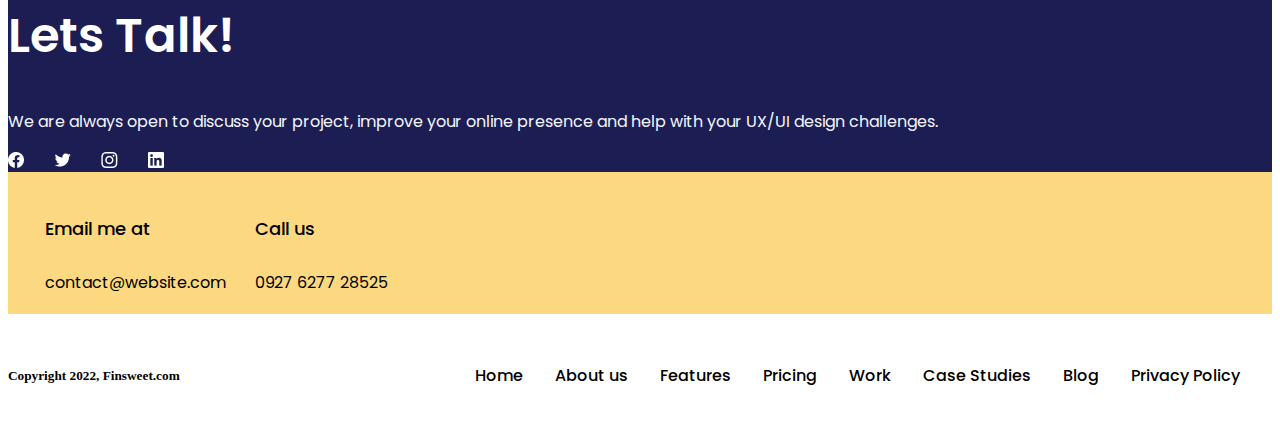
<file: casestudies.html>
<!doctype html>
<html lang="en">
  <head>
    <meta charset="utf-8">
    <meta name="viewport" content="width=device-width, initial-scale=1">
    <title>casestudies page</title>
    <link href="https://fonts.googleapis.com/css2?family=Manrope:wght@200;300;400;500;600;700;800&family=Poppins:ital,wght@0,200;0,300;0,400;0,500;0,600;0,700;0,800;0,900;1,100;1,200;1,300;1,400;1,500;1,600;1,700;1,800;1,900&display=swap" rel="stylesheet">
    <link rel="stylesheet" href="https://cdnjs.cloudflare.com/ajax/libs/font-awesome/6.4.2/css/all.min.css" integrity="sha512-z3gLpd7yknf1YoNbCzqRKc4qyor8gaKU1qmn+CShxbuBusANI9QpRohGBreCFkKxLhei6S9CQXFEbbKuqLg0DA==" crossorigin="anonymous" referrerpolicy="no-referrer" />
    <link href="https://cdn.jsdelivr.net/npm/bootstrap@5.3.2/dist/css/bootstrap.min.css" rel="stylesheet" integrity="sha384-T3c6CoIi6uLrA9TneNEoa7RxnatzjcDSCmG1MXxSR1GAsXEV/Dwwykc2MPK8M2HN" crossorigin="anonymous">
    <link rel="stylesheet" href="css/casestudies.css">
    <link rel="stylesheet" href="css/responsive_casestudies.css">
  </head>
  <body>
    <!-- navber start -->
    <nav class="navbar navbar-expand-lg manu_bg">
      <div class="container">
        <a class="navbar-brand" href="index.html">
          <img src="images/logo.png" alt="logo">
        </a>
        <button class="navbar-toggler" type="button" data-bs-toggle="collapse" data-bs-target="#navbarSupportedContent" aria-controls="navbarSupportedContent" aria-expanded="false" aria-label="Toggle navigation">
          <i class="fa-solid fa-bars"></i>
        </button>
        <div class="collapse navbar-collapse" id="navbarSupportedContent">
          <ul class="navbar-nav ms-auto mb-2 mb-lg-0">
            <li class="nav-item">
              <a class="nav-link active" aria-current="page" href="index.html">Home</a>
            </li>
            <li class="nav-item">
              <a class="nav-link" href="about.html">About us</a>
            </li>
            <li class="nav-item">
              <a class="nav-link" href="Features.html">Features</a>
            </li>
            <li class="nav-item">
              <a class="nav-link" href="Pricing.html">Pricing</a>
            </li>
            <li class="nav-item">
              <a class="nav-link" href="work.html">Work</a>
            </li>
            <li class="nav-item">
              <a class="nav-link" href="casestudies.html">Case Studies</a>
            </li>
            <li class="nav-item">
              <a class="nav-link" href="blog.html">Blog</a>
            </li>
            <li class="nav-item">
              <a class="nav-link" href="privacy policy.html">Privacy Policy</a>
            </li>
          </ul>
          <div class="contact">
            <a href="contact us.html">Contact us</a>
          </div>
        </div>
      </div>
    </nav>
    <!-- navber end -->

    <!-- casestudies part start -->
<section id="case">
  <div class="container">
    <div class="row">
      <div class="col-lg-8 offset-lg-1">
       <div class="case_text">
        <h6>Web design and development</h6>
        <h2>Finsweet Design case studies</h2>
        <p>Lorem ipsum dolor sit amet, consectetur adipiscing elit, sed do eiusmod tempor incididunt ut labore et dolore magna aliqua. Ut enim ad minim veniam, quis nostrud exercitation ullamco laboris nisi ut aliquip ex ea commodo consequat. Duis aute irure dolor in reprehenderit in voluptate velit esse.</p>
       </div>
      </div>
    </div>
    <div class="row">
      <div class="col-lg-10 offset-lg-1">
        <div class="case_img">
          <img src="images/casestudi.png" alt="casestudi">
        </div>
      </div>
    </div>
    <div class="row">
      <div class="col-lg-10 offset-lg-1">
        <div class="case_img2">
          <img src="images/case 2.png" alt="casestudi">
        </div>
      </div>
    </div>
  </div>
</section>

    <!-- casestudies part end -->

<!-- project part start -->
<section id="project">
  <div class="container">
    <div class="row">
      <div class="col-lg-8 offset-lg-2">
        <div class="project_text">
         <h2>About the project</h2>
         <p>Lorem ipsum dolor sit amet, consectetur adipiscing elit, sed do eiusmod tempor incididunt ut labore et dolore magna aliqua. Ut enim ad minim veniam, quis nostrud exercitation ullamco laboris nisi ut aliquip ex ea commodo consequat. Duis aute irure dolor in reprehenderit in voluptate velit esse cillum dolore eu fugiat nulla pariatur. Excepteur sint occaecat cupidatat non proident, sunt in culpa qui officia deserunt mollit anim id est laborum.</p>
         <ul>
          <li>Lorem ipsum dolor sit amet, consectetur adipiscing elit</li>
          <li>Quis nostrud exercitation ullamco laboris nisi ut aliquip ex ea</li>
          <li>Duis aute irure dolor in reprehenderit in voluptate velit esse</li>
          <li>Excepteur sint occaecat cupidatat non proident, sunt in culpa</li>
         </ul>
        </div>
        <div class="project_img">
          <img src="images/project.png" alt="project">
         </div>
         <div class="project_text">
          <h2>How we do it</h2>
          <p>Lorem ipsum dolor sit amet, consectetur adipiscing elit, sed do eiusmod tempor incididunt ut labore et dolore magna aliqua. Ut enim ad minim veniam, quis nostrud exercitation ullamco laboris nisi ut aliquip ex ea commodo consequat. Duis aute irure dolor in reprehenderit in voluptate velit esse cillum dolore eu fugiat nulla pariatur. Excepteur sint occaecat cupidatat non proident, sunt in culpa qui officia deserunt mollit anim id est laborum.</p>
          <ul>
           <li>Lorem ipsum dolor sit amet, consectetur adipiscing elit</li>
           <li>Quis nostrud exercitation ullamco laboris nisi ut aliquip ex ea</li>
           <li>Duis aute irure dolor in reprehenderit in voluptate velit esse</li>
           <li>Excepteur sint occaecat cupidatat non proident, sunt in culpa</li>
          </ul>
         </div>
      </div>
    </div>
    <div class="col-lg-10 offset-lg-2">
      <div class="project_img2">
        <img src="images/Keywords.png" alt="keywords">
      </div>
    </div>
  </div>
</section>

<!-- project part end -->
   
 <!-- together part start -->
<section id="together">
  <div class="container">
    <div class="row">
      <div class="col-lg-6 offset-lg-3">
       <div class="together_text">
        <h2>Let's build something great together</h2>
        <p>Nullam vitae purus at tortor mattis dapibus. Morbi purus est, ultricies nec dolor sit amet, scelerisque cursus purus.</p>
        <a href="#">Contact Us</a>
       </div>
      </div>
    </div>
  </div>
</section>

 <!-- together part end -->

    <!-- footer part start -->
    <section id="footer">
      <div class="container"> 
        <div class="row">
          <div class="col-lg-4">
            <div class="f_logo">
              <img src="images/logo.png" alt="logo">
            </div>
            <div class="f_t">
              <p>We are always open to discuss your project and improve your online presence.</p>
            </div>
          </div>
          <div class="col-lg-4 offset-lg-2">
            <div class="f_t2">
              <h2>Lets Talk!</h2>
              <p>We are always open to discuss your project, improve your online presence and help with your UX/UI design challenges.</p>
              <div class="f_cotact">
                <contact><a href="#"><img src="images/fb.png" alt="fb"></a></contact>
                <contact><a href="#"><img src="images/tu.png" alt="twitter"></a></contact>
                <contact><a href="#"><img src="images/lindin.png" alt="lindin"></a></contact>
                <contact><a href="#"><img src="images/in.png" alt="in"></a></contact>
              </div>
            </div>
          </div>
        </div>
        <div class="col-lg-5">
          <div class="f_email">
            <div class="f_e_left">
              <h4>Email me at</h4>
              <a href="#">contact@website.com</a>
            </div>
            <div class="f_e_left">
              <h4>Call us</h4>
              <a href="#">0927 6277 28525</a>
            </div>
           </div>
        </div>
        </div>
        </div>
    </section>
    <section>
      <div class="container">
        <div class="f_end">
          <h5>Copyright 2022, Finsweet.com</h5>
          <div class="f_left">
            <ul>
              <li>
                <a href="index.html">Home</a>
              </li>
              <li>
                <a href="about.html">About us</a>
              </li>
              <li>
                <a href="Features.html">Features</a>
              </li>
              <li>
                <a href="Pricing.html">Pricing</a>
              </li>
              <li>
                <a href="work.html">Work</a>
              </li>
              <li>
                <a href="casestudies.html">Case Studies</a>
              </li>
              <li>
                <a href="blog.html">Blog</a>
              </li>
              <li>
                <a href="privacy policy.html">Privacy Policy</a>
              </li>
            </ul>
          </div>
        </div>
      </div>

    </section>
    <!-- footer part end -->

  


    <script src="https://cdn.jsdelivr.net/npm/bootstrap@5.3.2/dist/js/bootstrap.bundle.min.js" integrity="sha384-C6RzsynM9kWDrMNeT87bh95OGNyZPhcTNXj1NW7RuBCsyN/o0jlpcV8Qyq46cDfL" crossorigin="anonymous"></script>
  </body>
</html>
</file>
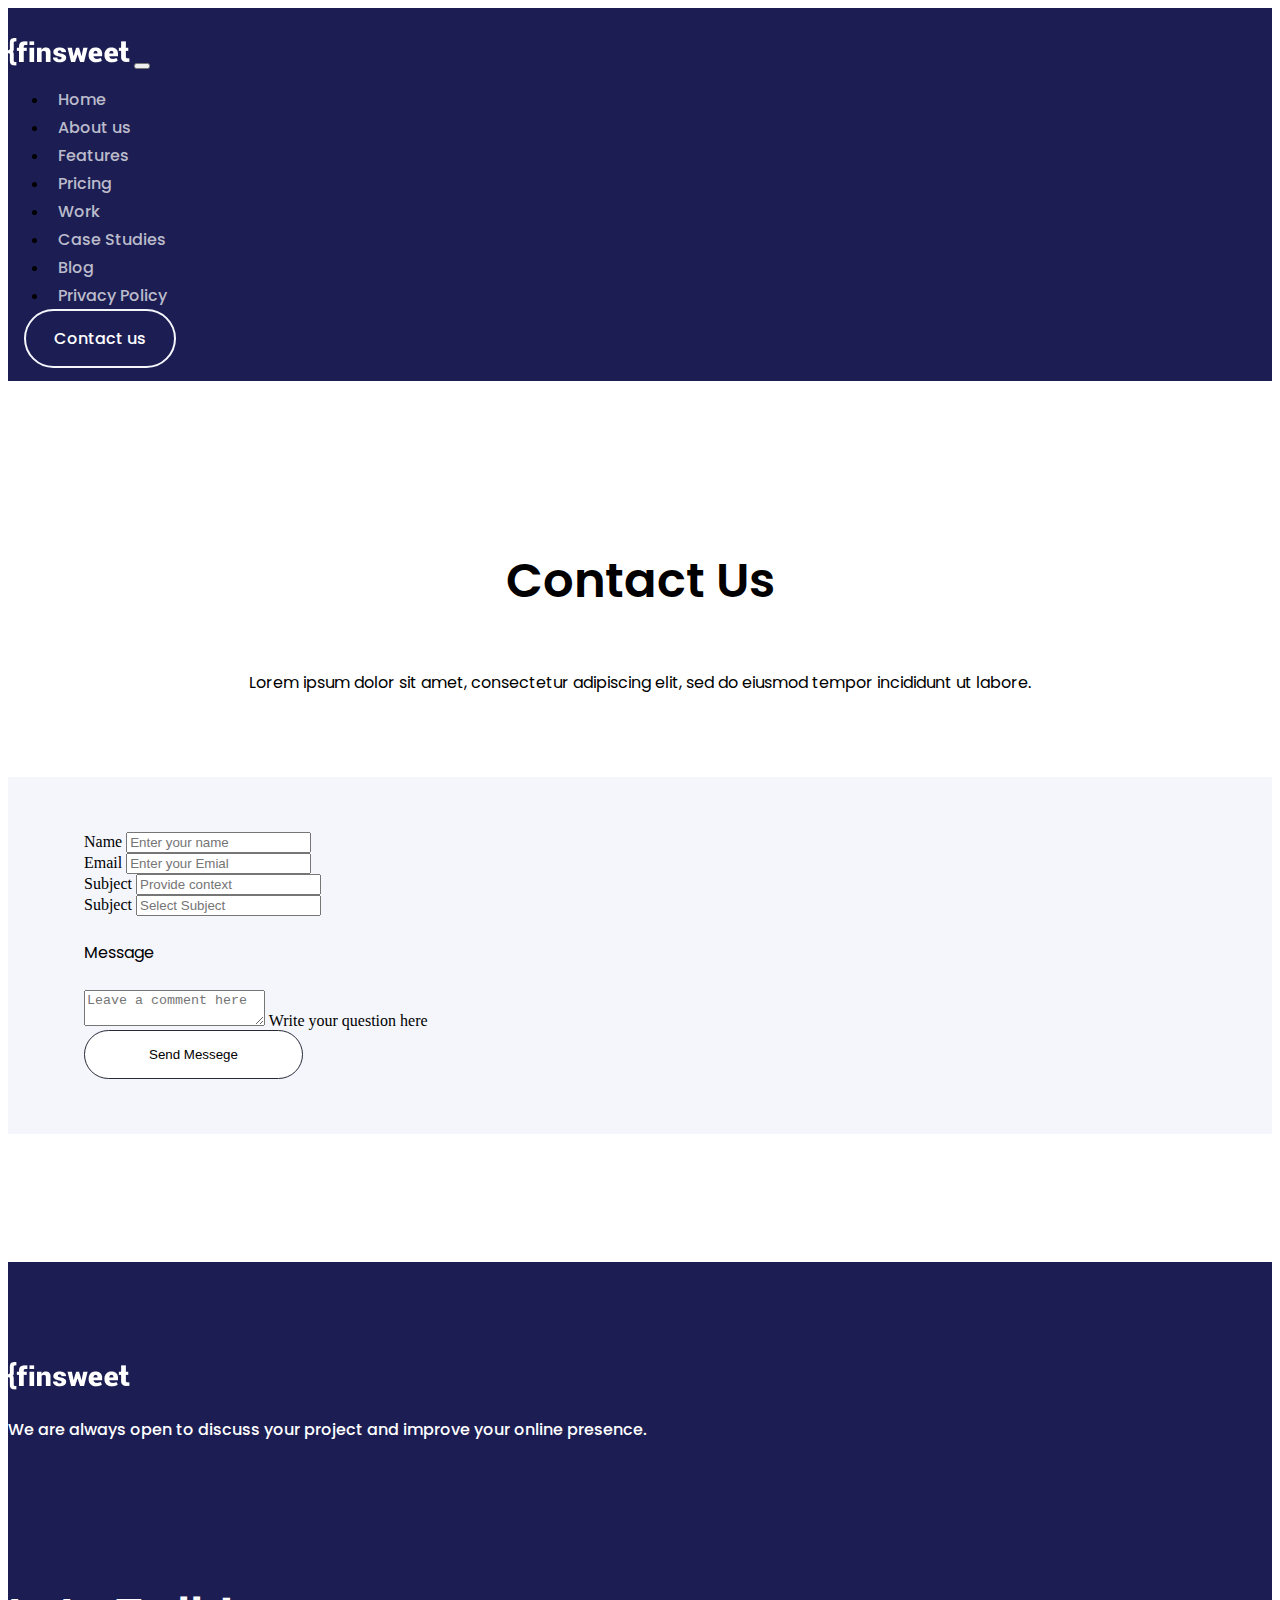
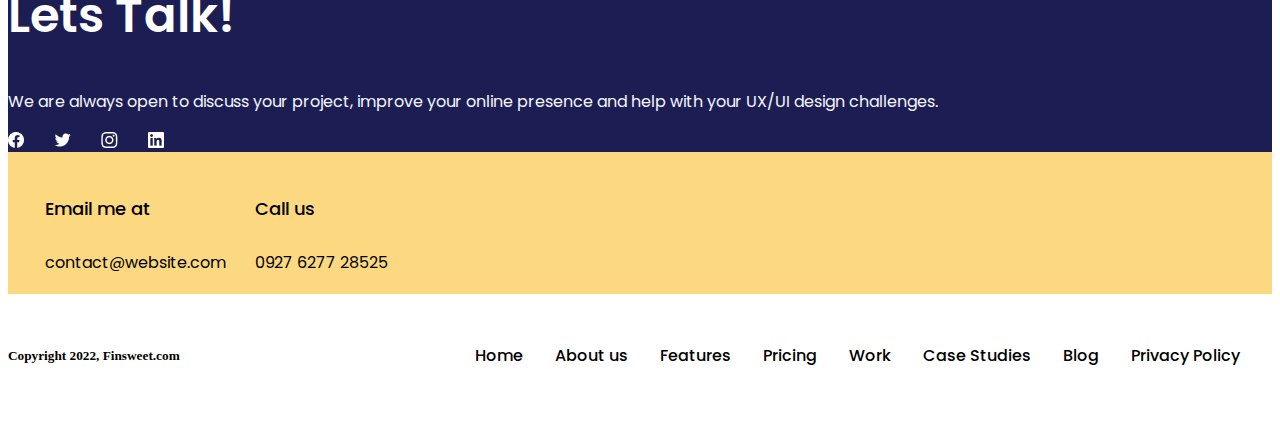
<file: contact us.html>
<!doctype html>
<html lang="en">
  <head>
    <meta charset="utf-8">
    <meta name="viewport" content="width=device-width, initial-scale=1">
    <title>Contact us</title>
    <link href="https://fonts.googleapis.com/css2?family=Manrope:wght@200;300;400;500;600;700;800&family=Poppins:ital,wght@0,200;0,300;0,400;0,500;0,600;0,700;0,800;0,900;1,100;1,200;1,300;1,400;1,500;1,600;1,700;1,800;1,900&display=swap" rel="stylesheet">
    <link rel="stylesheet" href="https://cdnjs.cloudflare.com/ajax/libs/font-awesome/6.4.2/css/all.min.css" integrity="sha512-z3gLpd7yknf1YoNbCzqRKc4qyor8gaKU1qmn+CShxbuBusANI9QpRohGBreCFkKxLhei6S9CQXFEbbKuqLg0DA==" crossorigin="anonymous" referrerpolicy="no-referrer" />
    <link href="https://cdn.jsdelivr.net/npm/bootstrap@5.3.2/dist/css/bootstrap.min.css" rel="stylesheet" integrity="sha384-T3c6CoIi6uLrA9TneNEoa7RxnatzjcDSCmG1MXxSR1GAsXEV/Dwwykc2MPK8M2HN" crossorigin="anonymous">
    <link rel="stylesheet" href="css/contact us.css">
    <link rel="stylesheet" href="css/responsive_contact_us.css">
  </head>
  <body>
    <!-- navber start -->
    <nav class="navbar navbar-expand-lg manu_bg">
      <div class="container">
        <a class="navbar-brand" href="index.html">
          <img src="images/logo.png" alt="logo">
        </a>
        <button class="navbar-toggler" type="button" data-bs-toggle="collapse" data-bs-target="#navbarSupportedContent" aria-controls="navbarSupportedContent" aria-expanded="false" aria-label="Toggle navigation">
          <i class="fa-solid fa-bars"></i>
        </button>
        <div class="collapse navbar-collapse" id="navbarSupportedContent">
          <ul class="navbar-nav ms-auto mb-2 mb-lg-0">
            <li class="nav-item">
              <a class="nav-link active" aria-current="page" href="#">Home</a>
            </li>
            <li class="nav-item">
              <a class="nav-link" href="about.html">About us</a>
            </li>
            <li class="nav-item">
              <a class="nav-link" href="Features.html">Features</a>
            </li>
            <li class="nav-item">
              <a class="nav-link" href="Pricing.html">Pricing</a>
            </li>
            <li class="nav-item">
              <a class="nav-link" href="work.html">Work</a>
            </li>
            <li class="nav-item">
              <a class="nav-link" href="casestudies.html">Case Studies</a>
            </li>
            <li class="nav-item">
              <a class="nav-link" href="blog.html">Blog</a>
            </li>
            <li class="nav-item">
              <a class="nav-link" href="privacy policy.html">Privacy Policy</a>
            </li>
          </ul>
          <div class="contact">
            <a href="contact us.html">Contact us</a>
          </div>
        </div>
      </div>
    </nav>
    <!-- navber end -->

  <!-- contact part start -->
<section id="contact">
  <div class="container">
    <div class="col-lg-6 offset-lg-3">
     <div class="contact_text">
      <h2>Contact Us</h2>
      <p>Lorem ipsum dolor sit amet, consectetur adipiscing elit, sed do eiusmod tempor incididunt ut labore.</p>
     </div>
    </div>
    <div class="col-lg-8 offset-lg-2">
      <div class="contact_form">
        <form class="row g-3">
          <div class="col-md-6">
            <label for="inputEmail4" class="form-label">Name</label>
            <input type="text" class="form-control" id="name" placeholder="Enter your name">
          </div>
          <div class="col-md-6">
            <label for="inputEmail4" class="form-label">Email</label>
            <input type="email" class="form-control" id="inputEmail4" placeholder="Enter your Emial">
          </div>
          <div class="col-md-6">
            <label for="inputEmail4" class="form-label">Subject</label>
            <input type="email" class="form-control" id="inputEmail4" placeholder="Provide context">
          </div>
          <div class="col-md-6">
            <label for="inputEmail4" class="form-label">Subject</label>
            <input type="email" class="form-control" id="inputEmail4" placeholder="Select Subject">
          </div>
          <h4>Message</h4>
          <div class="form-floating">
            <textarea class="form-control" placeholder="Leave a comment here" id="floatingTextarea"></textarea>
            <label for="floatingTextarea">Write your  question here</label>
          </div>
          <div class="col-auto">
            <button type="submit" class="btn btn-primary">Send Messege</button>
          </div>
        </form>
      </div>
    </div>
  </div>
</section>

  <!-- contact part end -->

    <!-- footer part start -->
    <section id="footer">
      <div class="container"> 
        <div class="row">
          <div class="col-lg-4">
            <div class="f_logo">
            <img src="images/logo.png" alt="logo">
            </div>
            <div class="f_t">
              <p>We are always open to discuss your project and improve your online presence.</p>
            </div>
          </div>
          <div class="col-lg-4 offset-lg-2">
            <div class="f_t2">
              <h2>Lets Talk!</h2>
              <p>We are always open to discuss your project, improve your online presence and help with your UX/UI design challenges.</p>
              <div class="f_cotact">
                <contact><a href="#"><img src="images/fb.png" alt="fb"></a></contact>
                <contact><a href="#"><img src="images/tu.png" alt="twitter"></a></contact>
                <contact><a href="#"><img src="images/lindin.png" alt="lindin"></a></contact>
                <contact><a href="#"><img src="images/in.png" alt="in"></a></contact>
              </div>
            </div>
          </div>
        </div>
        <div class="col-lg-5">
          <div class="f_email">
            <div class="f_e_left">
              <h4>Email me at</h4>
              <a href="#">contact@website.com</a>
            </div>
            <div class="f_e_left">
              <h4>Call us</h4>
              <a href="#">0927 6277 28525</a>
            </div>
           </div>
        </div>
        </div>
        </div>
    </section>
    <section>
      <div class="container">
        <div class="f_end">
          <h5>Copyright 2022, Finsweet.com</h5>
          <div class="f_left">
            <ul>
              <li>
                <a href="index.html">Home</a>
              </li>
              <li>
                <a href="about.html">About us</a>
              </li>
              <li>
                <a href="Features.html">Features</a>
              </li>
              <li>
                <a href="Pricing.html">Pricing</a>
              </li>
              <li>
                <a href="work.html">Work</a>
              </li>
              <li>
                <a href="casestudies.html">Case Studies</a>
              </li>
              <li>
                <a href="blog.html">Blog</a>
              </li>
              <li>
                <a href="privacy policy.html">Privacy Policy</a>
              </li>
            </ul>
          </div>
        </div>
      </div>

    </section>
    <!-- footer part end -->

  


    <script src="https://cdn.jsdelivr.net/npm/bootstrap@5.3.2/dist/js/bootstrap.bundle.min.js" integrity="sha384-C6RzsynM9kWDrMNeT87bh95OGNyZPhcTNXj1NW7RuBCsyN/o0jlpcV8Qyq46cDfL" crossorigin="anonymous"></script>
  </body>
</html>
</file>
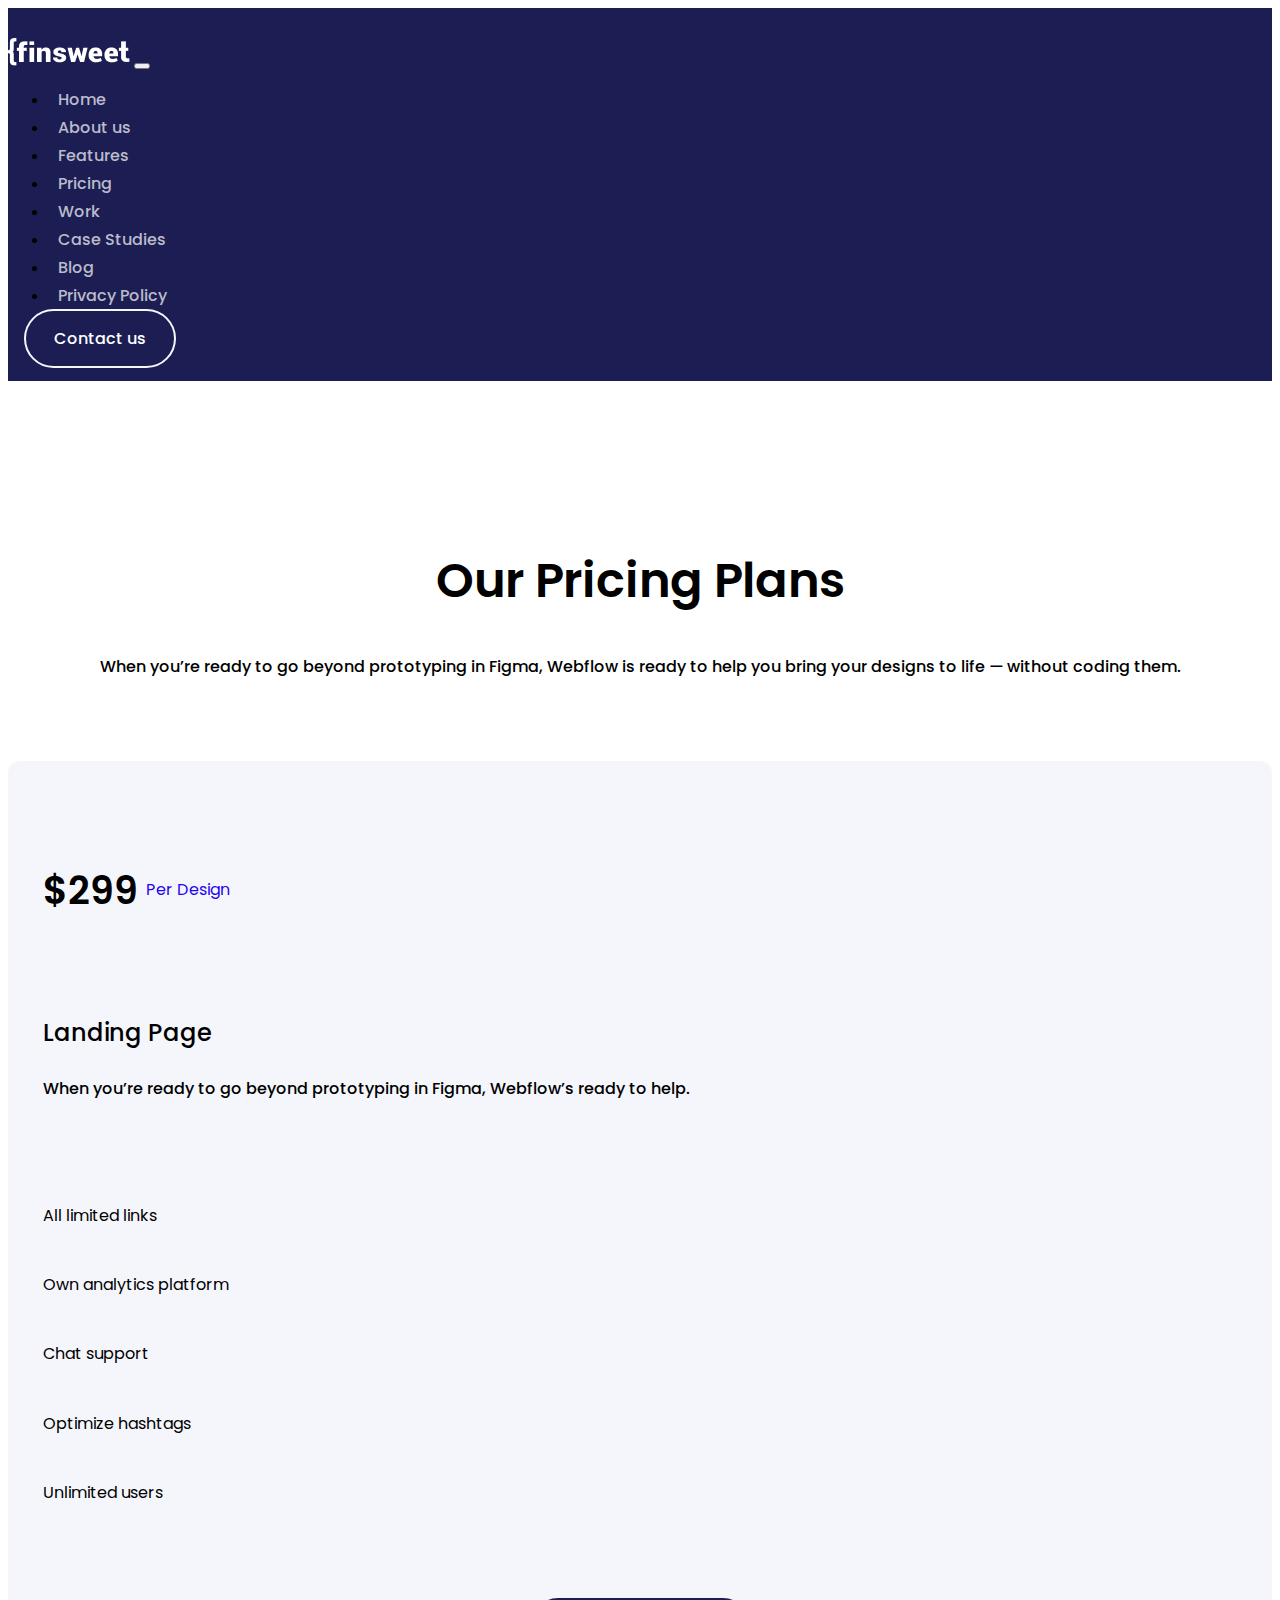
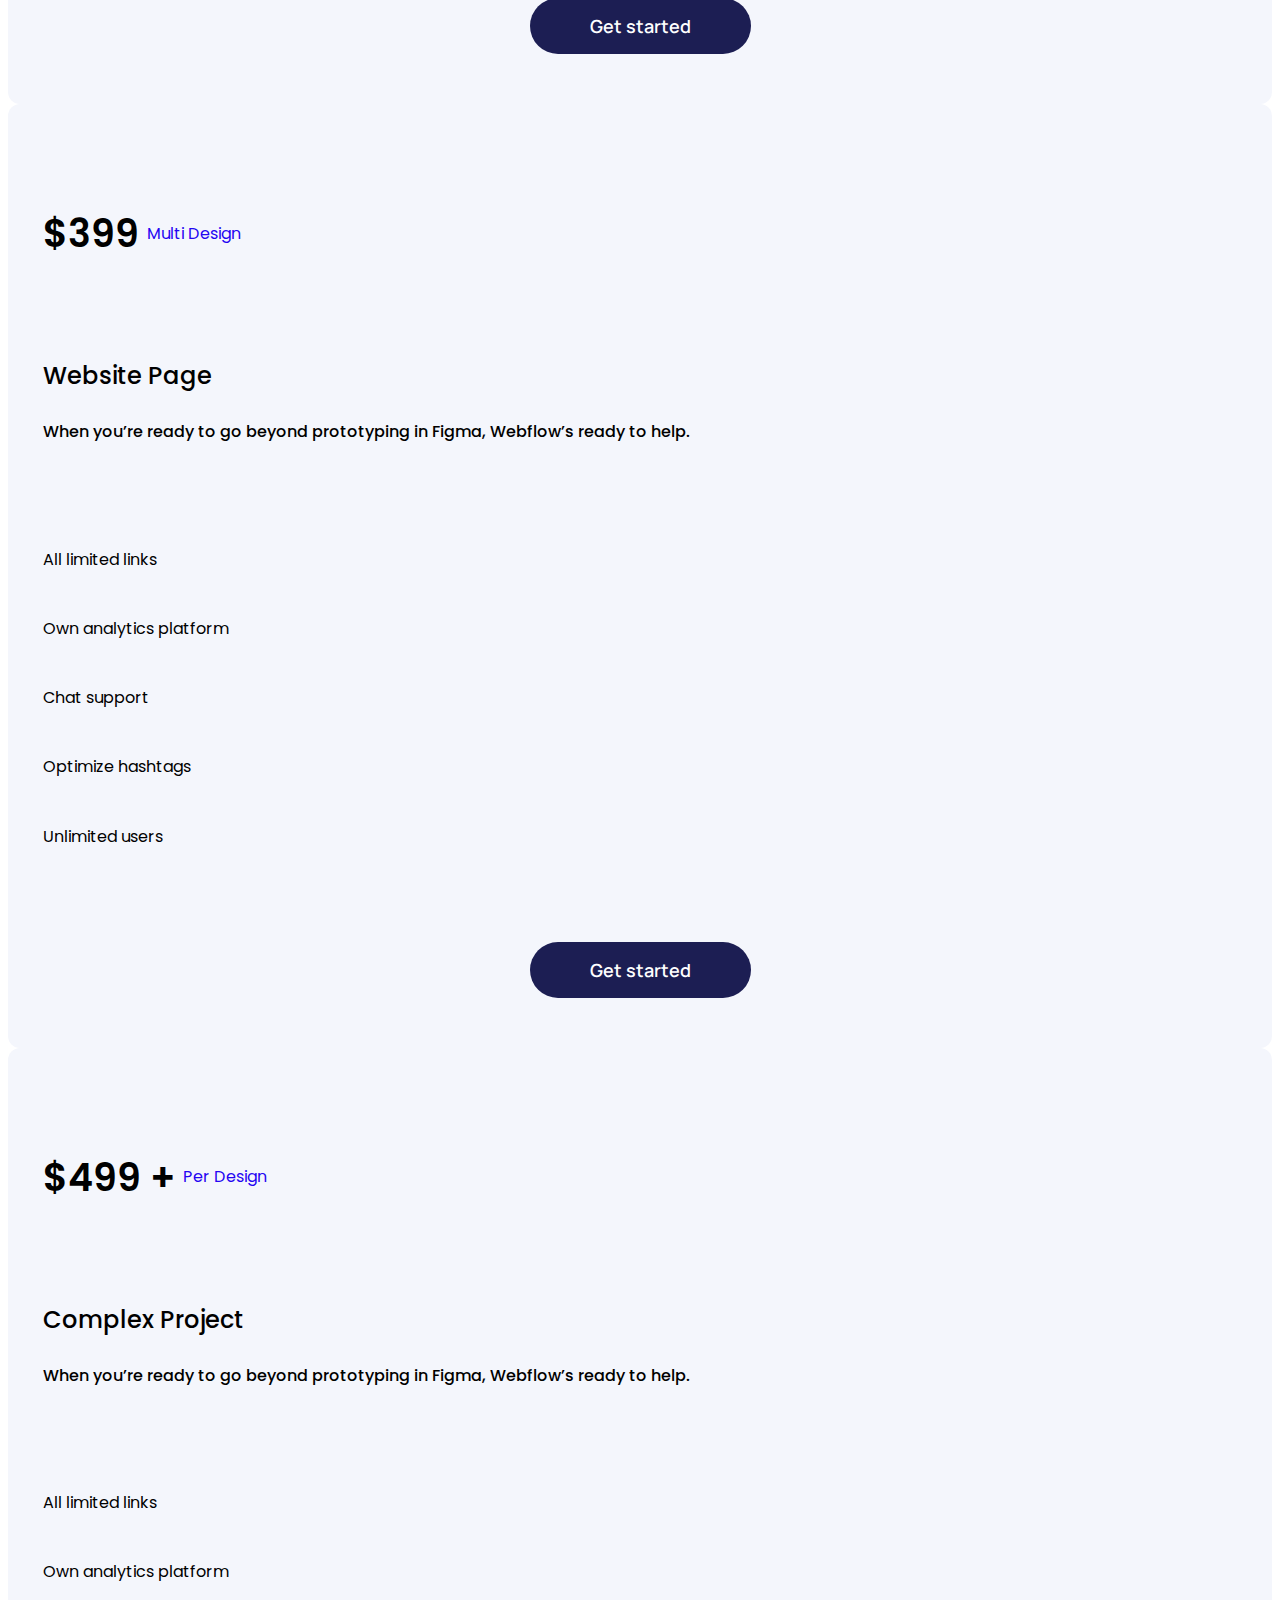
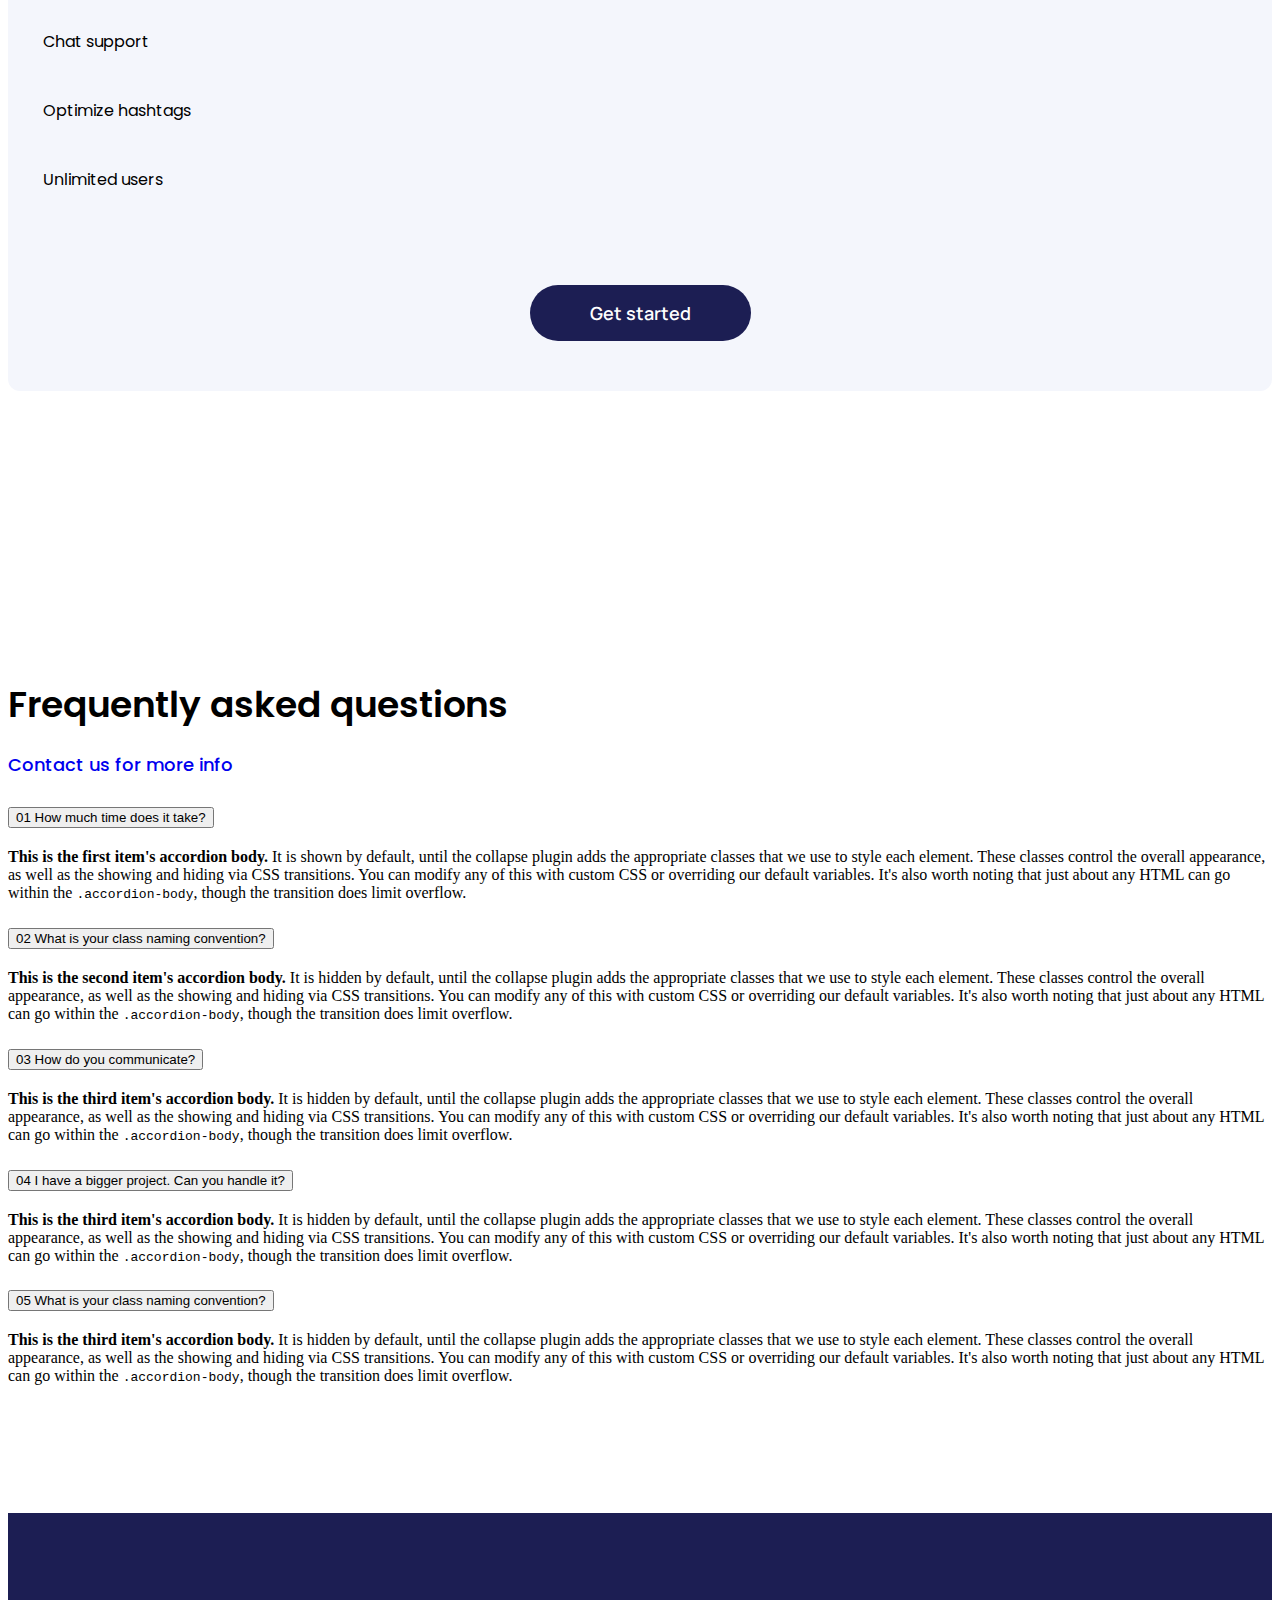
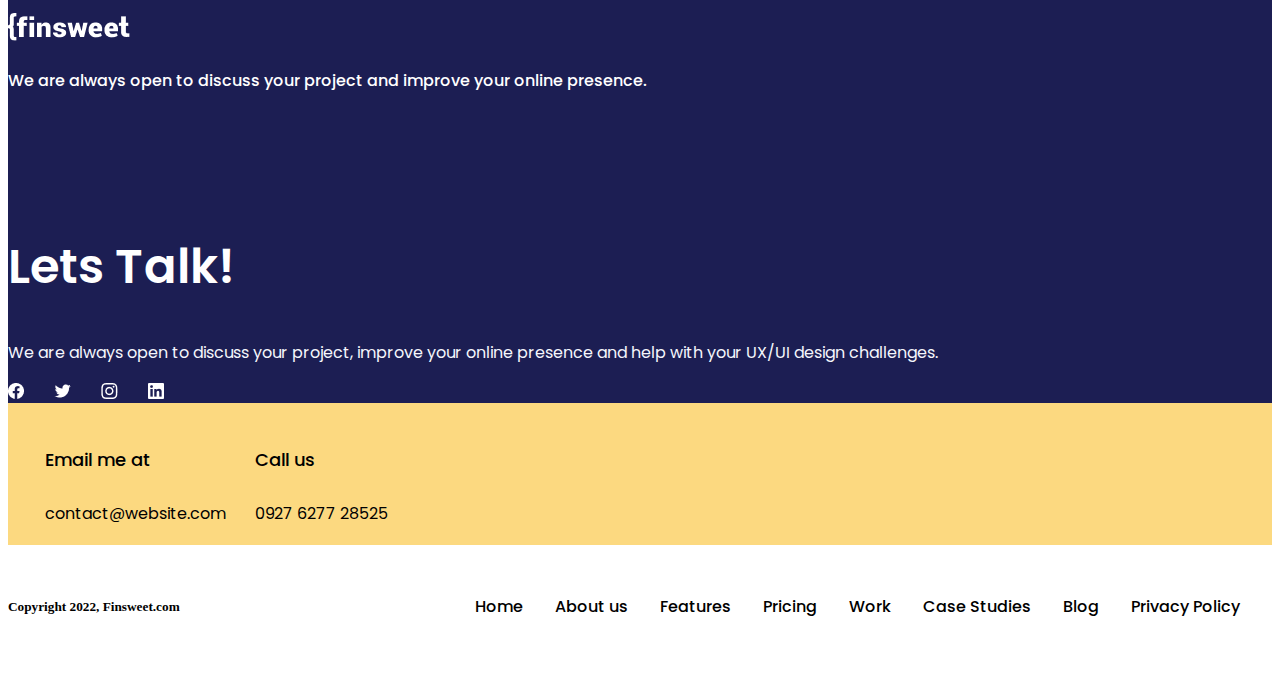
<file: Pricing.html>
<!doctype html>
<html lang="en">
  <head>
    <meta charset="utf-8">
    <meta name="viewport" content="width=device-width, initial-scale=1">
    <title>Pricing page</title>
    <link href="https://fonts.googleapis.com/css2?family=Manrope:wght@200;300;400;500;600;700;800&family=Poppins:ital,wght@0,200;0,300;0,400;0,500;0,600;0,700;0,800;0,900;1,100;1,200;1,300;1,400;1,500;1,600;1,700;1,800;1,900&display=swap" rel="stylesheet">
    <link rel="stylesheet" href="https://cdnjs.cloudflare.com/ajax/libs/font-awesome/6.4.2/css/all.min.css" integrity="sha512-z3gLpd7yknf1YoNbCzqRKc4qyor8gaKU1qmn+CShxbuBusANI9QpRohGBreCFkKxLhei6S9CQXFEbbKuqLg0DA==" crossorigin="anonymous" referrerpolicy="no-referrer" />
    <link href="https://cdn.jsdelivr.net/npm/bootstrap@5.3.2/dist/css/bootstrap.min.css" rel="stylesheet" integrity="sha384-T3c6CoIi6uLrA9TneNEoa7RxnatzjcDSCmG1MXxSR1GAsXEV/Dwwykc2MPK8M2HN" crossorigin="anonymous">
    <link rel="stylesheet" href="css/Pricing.css">
    <link rel="stylesheet" href="css/responsive_pricing.css">
  </head>
  <body>
    <!-- navber start -->
    <nav class="navbar navbar-expand-lg manu_bg">
      <div class="container">
        <a class="navbar-brand" href="index.html">
          <img src="images/logo.png" alt="logo">
        </a>
        <button class="navbar-toggler" type="button" data-bs-toggle="collapse" data-bs-target="#navbarSupportedContent" aria-controls="navbarSupportedContent" aria-expanded="false" aria-label="Toggle navigation">
          <i class="fa-solid fa-bars"></i>
        </button>
        <div class="collapse navbar-collapse" id="navbarSupportedContent">
          <ul class="navbar-nav ms-auto mb-2 mb-lg-0">
            <li class="nav-item">
              <a class="nav-link active" aria-current="page" href="index.html">Home</a>
            </li>
            <li class="nav-item">
              <a class="nav-link" href="about.html">About us</a>
            </li>
            <li class="nav-item">
              <a class="nav-link" href="Features.html">Features</a>
            </li>
            <li class="nav-item">
              <a class="nav-link" href="Pricing.html">Pricing</a>
            </li>
            <li class="nav-item">
              <a class="nav-link" href="work.html">Work</a>
            </li>
            <li class="nav-item">
              <a class="nav-link" href="casestudies.html">Case Studies</a>
            </li>
            <li class="nav-item">
              <a class="nav-link" href="blog.html">Blog</a>
            </li>
            <li class="nav-item">
              <a class="nav-link" href="privacy policy.html">Privacy Policy</a>
            </li>
          </ul>
          <div class="contact">
            <a href="contact us.html">Contact us</a>
          </div>
        </div>
      </div>
    </nav>
    <!-- navber end -->

   <!-- price part start -->
 <section id="price">
  <div class="container">
<div class="col-lg-6 offset-lg-3">
  <div class="price_head">
    <h2>Our Pricing Plans</h2>
    <p>When you’re ready to go beyond prototyping in Figma, Webflow is ready to help you bring your designs to life — without coding them.</p>
  </div>
</div>
<div class="row">
<div class="col-lg-4 col-md-4">
  <div class="main">
    <div class="dollar">
      <h3>$299</h3>
      <h6>Per Design</h6>
    </div>
    <div class="price_text">
      <h3>Landing Page </h3>
      <p>When you’re ready to go beyond prototyping in Figma, Webflow’s ready to help.</p>
    </div>
    <div class="price_list">
      <h4><i class="fa-solid fa-play" style="color: #97DAAD;"></i> All limited links</h4>
      <h4><i class="fa-solid fa-play" style="color: #97DAAD;"></i> Own analytics platform</h4>
      <h4><i class="fa-solid fa-play" style="color: #97DAAD;"></i> Chat support</h4>
      <h4><i class="fa-solid fa-play" style="color: #97DAAD;"></i> Optimize hashtags</h4>
      <h4><i class="fa-solid fa-play" style="color: #97DAAD;"></i> Unlimited users</h4>
    </div>
    <div class="p_contact">
      <a href="#">Get started</a>
    </div>
  </div>
</div>
<div class="col-lg-4 col-md-4">
  <div class="main">
    <div class="dollar">
      <h3>$399</h3>
      <h6>Multi Design</h6>
    </div>
    <div class="price_text">
      <h3>Website Page </h3>
      <p>When you’re ready to go beyond prototyping in Figma, Webflow’s ready to help.</p>
    </div>
    <div class="price_list">
      <h4><i class="fa-solid fa-play" style="color: #97DAAD;"></i> All limited links</h4>
      <h4><i class="fa-solid fa-play" style="color: #97DAAD;"></i> Own analytics platform</h4>
      <h4><i class="fa-solid fa-play" style="color: #97DAAD;"></i> Chat support</h4>
      <h4><i class="fa-solid fa-play" style="color: #97DAAD;"></i> Optimize hashtags</h4>
      <h4><i class="fa-solid fa-play" style="color: #97DAAD;"></i> Unlimited users</h4>
    </div>
    <div class="p_contact">
      <a href="#">Get started</a>
    </div>
  </div>
</div>
<div class="col-lg-4 col-md-4">
  <div class="main">
    <div class="dollar">
      <h3>$499 +</h3>
      <h6>Per Design</h6>
    </div>
    <div class="price_text">
      <h3>Complex Project</h3>
      <p>When you’re ready to go beyond prototyping in Figma, Webflow’s ready to help.</p>
    </div>
    <div class="price_list">
      <h4><i class="fa-solid fa-play" style="color: #97DAAD;"></i> All limited links</h4>
      <h4><i class="fa-solid fa-play" style="color: #97DAAD;"></i> Own analytics platform</h4>
      <h4><i class="fa-solid fa-play" style="color: #97DAAD;"></i> Chat support</h4>
      <h4><i class="fa-solid fa-play" style="color: #97DAAD;"></i> Optimize hashtags</h4>
      <h4><i class="fa-solid fa-play" style="color: #97DAAD;"></i> Unlimited users</h4>
      </div>
    <div class="p_contact">
      <a href="#">Get started</a>
    </div>
  </div>
</div>
</div>
  </div>
 </section>
 <!-- price part end -->


    <!-- questions part start -->
    <section id="questions">
      <div class="container">
        <div class="row">
          <div class="col-lg-3">
            <div class="que_text">
              <h2>Frequently asked questions</h2>
              <a href="#">Contact us for more info</a>
            </div>
          </div>
          <div class="col-lg-8 offset-lg-1">
            <div class="accordion" id="accordionExample">
              <div class="accordion-item">
                <h2 class="accordion-header">
                  <button class="accordion-button" type="button" data-bs-toggle="collapse" data-bs-target="#collapseOne" aria-expanded="true" aria-controls="collapseOne">
                   01  How much time does it take?
                  </button>
                </h2>
                <div id="collapseOne" class="accordion-collapse collapse show" data-bs-parent="#accordionExample">
                  <div class="accordion-body">
                    <strong>This is the first item's accordion body.</strong> It is shown by default, until the collapse plugin adds the appropriate classes that we use to style each element. These classes control the overall appearance, as well as the showing and hiding via CSS transitions. You can modify any of this with custom CSS or overriding our default variables. It's also worth noting that just about any HTML can go within the <code>.accordion-body</code>, though the transition does limit overflow.
                  </div>
                </div>
              </div>
              <div class="accordion-item">
                <h2 class="accordion-header">
                  <button class="accordion-button collapsed" type="button" data-bs-toggle="collapse" data-bs-target="#collapseTwo" aria-expanded="false" aria-controls="collapseTwo">
                   02  What is your class naming convention?
                  </button>
                </h2>
                <div id="collapseTwo" class="accordion-collapse collapse" data-bs-parent="#accordionExample">
                  <div class="accordion-body">
                    <strong>This is the second item's accordion body.</strong> It is hidden by default, until the collapse plugin adds the appropriate classes that we use to style each element. These classes control the overall appearance, as well as the showing and hiding via CSS transitions. You can modify any of this with custom CSS or overriding our default variables. It's also worth noting that just about any HTML can go within the <code>.accordion-body</code>, though the transition does limit overflow.
                  </div>
                </div>
              </div>
              <div class="accordion-item">
                <h2 class="accordion-header">
                  <button class="accordion-button collapsed" type="button" data-bs-toggle="collapse" data-bs-target="#collapseThree" aria-expanded="false" aria-controls="collapseThree">
                  03  How do you communicate?
                  </button>
                </h2>
                <div id="collapseThree" class="accordion-collapse collapse" data-bs-parent="#accordionExample">
                  <div class="accordion-body">
                    <strong>This is the third item's accordion body.</strong> It is hidden by default, until the collapse plugin adds the appropriate classes that we use to style each element. These classes control the overall appearance, as well as the showing and hiding via CSS transitions. You can modify any of this with custom CSS or overriding our default variables. It's also worth noting that just about any HTML can go within the <code>.accordion-body</code>, though the transition does limit overflow.
                  </div>
                </div>
              </div>
              <div class="accordion-item">
                <h2 class="accordion-header">
                  <button class="accordion-button collapsed" type="button" data-bs-toggle="collapse" data-bs-target="#collapseFour" aria-expanded="false" aria-controls="collapseThree">
                   04  I have a bigger project. Can you handle it?
                  </button>
                </h2>
                <div id="collapseFour" class="accordion-collapse collapse" data-bs-parent="#accordionExample">
                  <div class="accordion-body">
                    <strong>This is the third item's accordion body.</strong> It is hidden by default, until the collapse plugin adds the appropriate classes that we use to style each element. These classes control the overall appearance, as well as the showing and hiding via CSS transitions. You can modify any of this with custom CSS or overriding our default variables. It's also worth noting that just about any HTML can go within the <code>.accordion-body</code>, though the transition does limit overflow.
                  </div>
                </div>
              </div>
              <div class="accordion-item">
                <h2 class="accordion-header">
                  <button class="accordion-button collapsed" type="button" data-bs-toggle="collapse" data-bs-target="#collapseFive" aria-expanded="false" aria-controls="collapseThree">
                  05  What is your class naming convention?
                  </button>
                </h2>
                <div id="collapseFive" class="accordion-collapse collapse" data-bs-parent="#accordionExample">
                  <div class="accordion-body">
                    <strong>This is the third item's accordion body.</strong> It is hidden by default, until the collapse plugin adds the appropriate classes that we use to style each element. These classes control the overall appearance, as well as the showing and hiding via CSS transitions. You can modify any of this with custom CSS or overriding our default variables. It's also worth noting that just about any HTML can go within the <code>.accordion-body</code>, though the transition does limit overflow.
                  </div>
                </div>
              </div>
            </div>
          </div>
        </div>
      </div>
    </section>
    <!-- questions part end -->


    <!-- footer part start -->
    <section id="footer">
      <div class="container"> 
        <div class="row">
          <div class="col-lg-4">
            <div class="f_logo">
              <img src="images/logo.png" alt="logo">
            </div>
            <div class="f_t">
              <p>We are always open to discuss your project and improve your online presence.</p>
            </div>
          </div>
          <div class="col-lg-4 offset-lg-2">
            <div class="f_t2">
              <h2>Lets Talk!</h2>
              <p>We are always open to discuss your project, improve your online presence and help with your UX/UI design challenges.</p>
              <div class="f_cotact">
                <contact><a href="#"><img src="images/fb.png" alt="fb"></a></contact>
                <contact><a href="#"><img src="images/tu.png" alt="twitter"></a></contact>
                <contact><a href="#"><img src="images/lindin.png" alt="lindin"></a></contact>
                <contact><a href="#"><img src="images/in.png" alt="in"></a></contact>
              </div>
            </div>
          </div>
        </div>
        <div class="col-lg-5">
          <div class="f_email">
            <div class="f_e_left">
              <h4>Email me at</h4>
              <a href="#">contact@website.com</a>
            </div>
            <div class="f_e_left">
              <h4>Call us</h4>
              <a href="#">0927 6277 28525</a>
            </div>
           </div>
        </div>
        </div>
        </div>
    </section>
    <section>
      <div class="container">
        <div class="f_end">
          <h5>Copyright 2022, Finsweet.com</h5>
          <div class="f_left">
            <ul>
              <li>
                <a href="index.html">Home</a>
              </li>
              <li>
                <a href="about.html">About us</a>
              </li>
              <li>
                <a href="Features.html">Features</a>
              </li>
              <li>
                <a href="Pricing.html">Pricing</a>
              </li>
              <li>
                <a href="work.html">Work</a>
              </li>
              <li>
                <a href="casestudies.html">Case Studies</a>
              </li>
              <li>
                <a href="blog.html">Blog</a>
              </li>
              <li>
                <a href="privacy policy.html">Privacy Policy</a>
              </li>
            </ul>
          </div>
        </div>
      </div>

    </section>
    <!-- footer part end -->

  


    <script src="https://cdn.jsdelivr.net/npm/bootstrap@5.3.2/dist/js/bootstrap.bundle.min.js" integrity="sha384-C6RzsynM9kWDrMNeT87bh95OGNyZPhcTNXj1NW7RuBCsyN/o0jlpcV8Qyq46cDfL" crossorigin="anonymous"></script>
  </body>
</html>
</file>
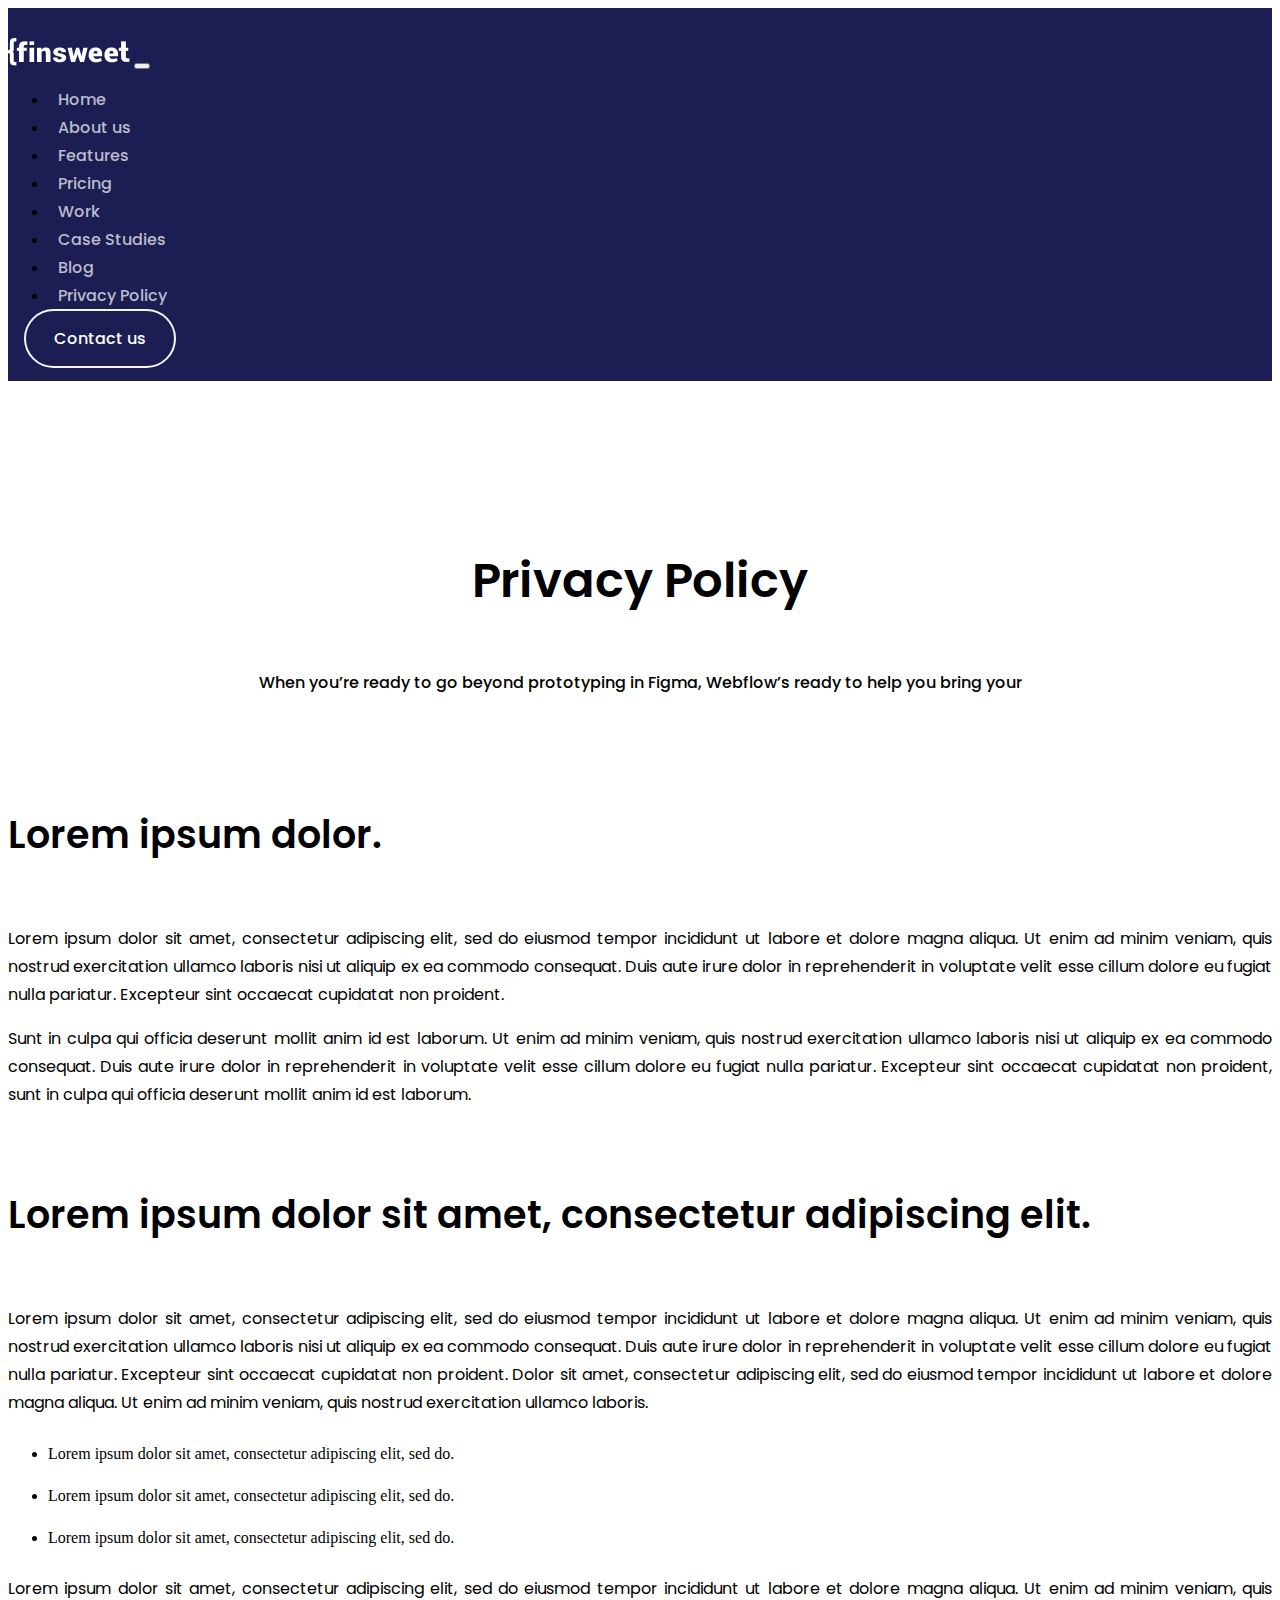
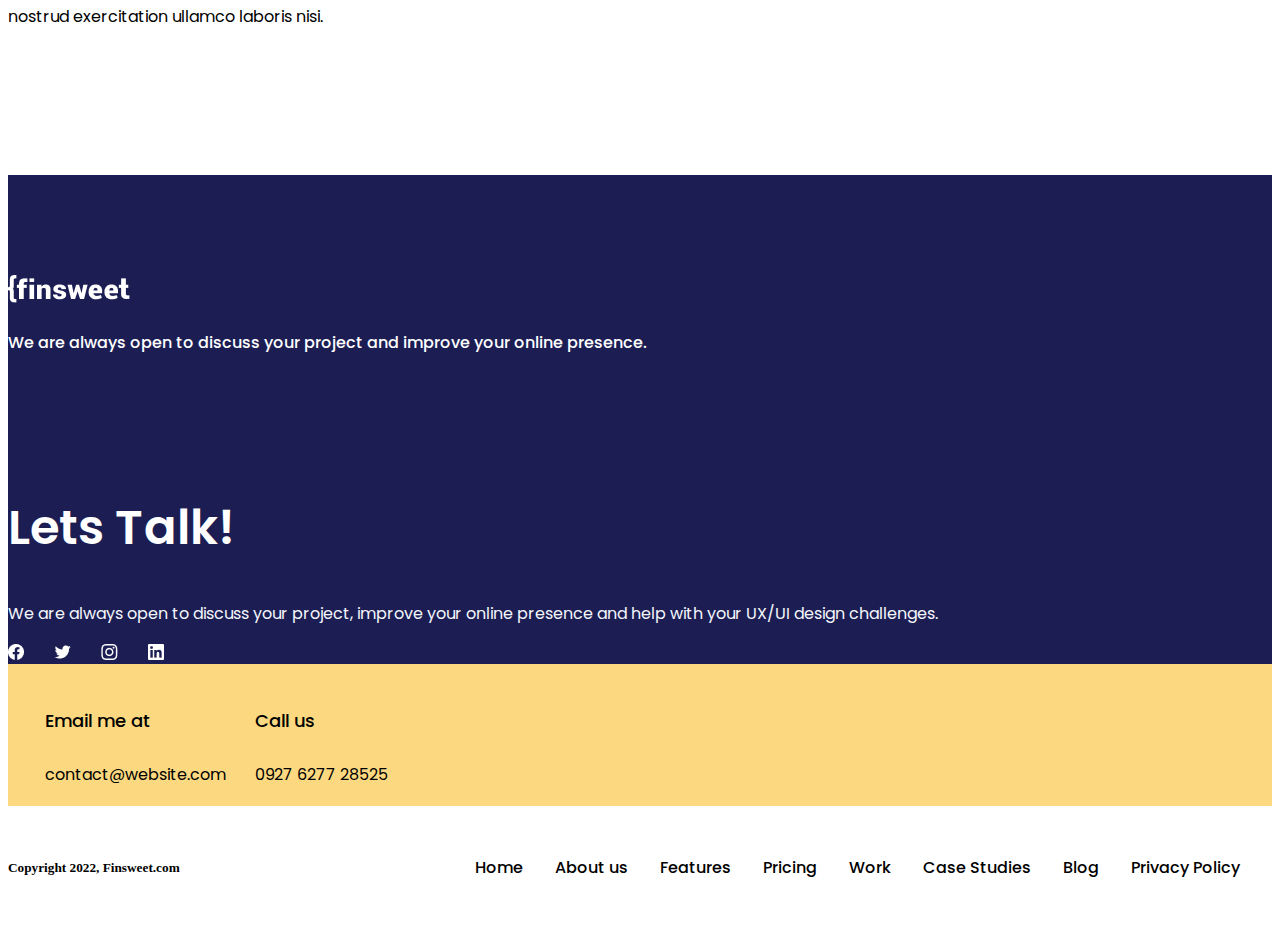
<file: privacy policy.html>
<!doctype html>
<html lang="en">
  <head>
    <meta charset="utf-8">
    <meta name="viewport" content="width=device-width, initial-scale=1">
    <title>Privacy Policy page</title>
    <link href="https://fonts.googleapis.com/css2?family=Manrope:wght@200;300;400;500;600;700;800&family=Poppins:ital,wght@0,200;0,300;0,400;0,500;0,600;0,700;0,800;0,900;1,100;1,200;1,300;1,400;1,500;1,600;1,700;1,800;1,900&display=swap" rel="stylesheet">
    <link rel="stylesheet" href="https://cdnjs.cloudflare.com/ajax/libs/font-awesome/6.4.2/css/all.min.css" integrity="sha512-z3gLpd7yknf1YoNbCzqRKc4qyor8gaKU1qmn+CShxbuBusANI9QpRohGBreCFkKxLhei6S9CQXFEbbKuqLg0DA==" crossorigin="anonymous" referrerpolicy="no-referrer" />
    <link href="https://cdn.jsdelivr.net/npm/bootstrap@5.3.2/dist/css/bootstrap.min.css" rel="stylesheet" integrity="sha384-T3c6CoIi6uLrA9TneNEoa7RxnatzjcDSCmG1MXxSR1GAsXEV/Dwwykc2MPK8M2HN" crossorigin="anonymous">
    <link rel="stylesheet" href="css/privacy policy.css">
    <link rel="stylesheet" href="css/responsive_privacy_policy.css">
  </head>
  <body>
    <!-- navber start -->
    <nav class="navbar navbar-expand-lg manu_bg">
      <div class="container">
        <a class="navbar-brand" href="index.html">
          <img src="images/logo.png" alt="logo">
        </a>
        <button class="navbar-toggler" type="button" data-bs-toggle="collapse" data-bs-target="#navbarSupportedContent" aria-controls="navbarSupportedContent" aria-expanded="false" aria-label="Toggle navigation">
          <i class="fa-solid fa-bars"></i>
        </button>
        <div class="collapse navbar-collapse" id="navbarSupportedContent">
          <ul class="navbar-nav ms-auto mb-2 mb-lg-0">
            <li class="nav-item">
              <a class="nav-link active" aria-current="page" href="index.html">Home</a>
            </li>
            <li class="nav-item">
              <a class="nav-link" href="about.html">About us</a>
            </li>
            <li class="nav-item">
              <a class="nav-link" href="Features.html">Features</a>
            </li>
            <li class="nav-item">
              <a class="nav-link" href="Pricing.html">Pricing</a>
            </li>
            <li class="nav-item">
              <a class="nav-link" href="work.html">Work</a>
            </li>
            <li class="nav-item">
              <a class="nav-link" href="casestudies.html">Case Studies</a>
            </li>
            <li class="nav-item">
              <a class="nav-link" href="blog.html">Blog</a>
            </li>
            <li class="nav-item">
              <a class="nav-link" href="privacy policy.html">Privacy Policy</a>
            </li>
          </ul>
          <div class="contact">
            <a href="contact us.html">Contact us</a>
          </div>
        </div>
      </div>
    </nav>
    <!-- navber end -->

<!-- policy part start -->
<section id="policy">
  <div class="container">
    <div class="col-lg-6 offset-lg-3">
      <div class="policy_text">
        <h2>Privacy Policy</h2>
        <h6>When you’re ready to go beyond prototyping in Figma, Webflow’s ready to help you bring your </h6>
      </div>
    </div>
    <div class="col-lg-8 offset-lg-2">
     <div class="policy_text">
      <h3>Lorem ipsum dolor.</h3>
      <p>Lorem ipsum dolor sit amet, consectetur adipiscing elit, sed do eiusmod tempor incididunt ut labore et dolore magna aliqua. Ut enim ad minim veniam, quis nostrud exercitation ullamco laboris nisi ut aliquip ex ea commodo consequat. Duis aute irure dolor in reprehenderit in voluptate velit esse cillum dolore eu fugiat nulla pariatur. Excepteur sint occaecat cupidatat non proident.</p>

      <p>Sunt in culpa qui officia deserunt mollit anim id est laborum. Ut enim ad minim veniam, quis nostrud exercitation ullamco laboris nisi ut aliquip ex ea commodo consequat. Duis aute irure dolor in reprehenderit in voluptate velit esse cillum dolore eu fugiat nulla pariatur. Excepteur sint occaecat cupidatat non proident, sunt in culpa qui officia deserunt mollit anim id est laborum.</p>

      <h3>Lorem ipsum dolor sit amet, consectetur adipiscing elit.</h3>
     <p>Lorem ipsum dolor sit amet, consectetur adipiscing elit, sed do eiusmod tempor incididunt ut labore et dolore magna aliqua. Ut enim ad minim veniam, quis nostrud exercitation ullamco laboris nisi ut aliquip ex ea commodo consequat. Duis aute irure dolor in reprehenderit in voluptate velit esse cillum dolore eu fugiat nulla pariatur. Excepteur sint occaecat cupidatat non proident. Dolor sit amet, consectetur adipiscing elit, sed do eiusmod tempor incididunt ut labore et dolore magna aliqua. Ut enim ad minim veniam, quis nostrud exercitation ullamco laboris.</p>
      <ul>
        <li>Lorem ipsum dolor sit amet, consectetur adipiscing elit, sed do.</li>
        <li>Lorem ipsum dolor sit amet, consectetur adipiscing elit, sed do.</li>
        <li>Lorem ipsum dolor sit amet, consectetur adipiscing elit, sed do.</li>
      </ul>
      <p>Lorem ipsum dolor sit amet, consectetur adipiscing elit, sed do eiusmod tempor incididunt ut labore et dolore magna aliqua. Ut enim ad minim veniam, quis nostrud exercitation ullamco laboris nisi.</p>
     </div>
    </div>
  </div>
</section>

<!-- policy part end -->

    
    <!-- footer part start -->
    <section id="footer">
      <div class="container"> 
        <div class="row">
          <div class="col-lg-4">
            <div class="f_logo">
              <img src="images/logo.png" alt="logo">
            </div>
            <div class="f_t">
              <p>We are always open to discuss your project and improve your online presence.</p>
            </div>
          </div>
          <div class="col-lg-4 offset-lg-2">
            <div class="f_t2">
              <h2>Lets Talk!</h2>
              <p>We are always open to discuss your project, improve your online presence and help with your UX/UI design challenges.</p>
              <div class="f_cotact">
                <contact><a href="#"><img src="images/fb.png" alt="fb"></a></contact>
                <contact><a href="#"><img src="images/tu.png" alt="twitter"></a></contact>
                <contact><a href="#"><img src="images/lindin.png" alt="lindin"></a></contact>
                <contact><a href="#"><img src="images/in.png" alt="in"></a></contact>
              </div>
            </div>
          </div>
        </div>
        <div class="col-lg-5">
          <div class="f_email">
            <div class="f_e_left">
              <h4>Email me at</h4>
              <a href="#">contact@website.com</a>
            </div>
            <div class="f_e_left">
              <h4>Call us</h4>
              <a href="#">0927 6277 28525</a>
            </div>
           </div>
        </div>
        </div>
        </div>
    </section>
    <section>
      <div class="container">
        <div class="f_end">
          <h5>Copyright 2022, Finsweet.com</h5>
          <div class="f_left">
            <ul>
              <li>
                <a href="index.html">Home</a>
              </li>
              <li>
                <a href="about.html">About us</a>
              </li>
              <li>
                <a href="Features.html">Features</a>
              </li>
              <li>
                <a href="Pricing.html">Pricing</a>
              </li>
              <li>
                <a href="work.html">Work</a>
              </li>
              <li>
                <a href="casestudies.html">Case Studies</a>
              </li>
              <li>
                <a href="blog.html">Blog</a>
              </li>
              <li>
                <a href="privacy policy.html">Privacy Policy</a>
              </li>
            </ul>
          </div>
        </div>
      </div>

    </section>
    <!-- footer part end -->

  


    <script src="https://cdn.jsdelivr.net/npm/bootstrap@5.3.2/dist/js/bootstrap.bundle.min.js" integrity="sha384-C6RzsynM9kWDrMNeT87bh95OGNyZPhcTNXj1NW7RuBCsyN/o0jlpcV8Qyq46cDfL" crossorigin="anonymous"></script>
  </body>
</html>
</file>
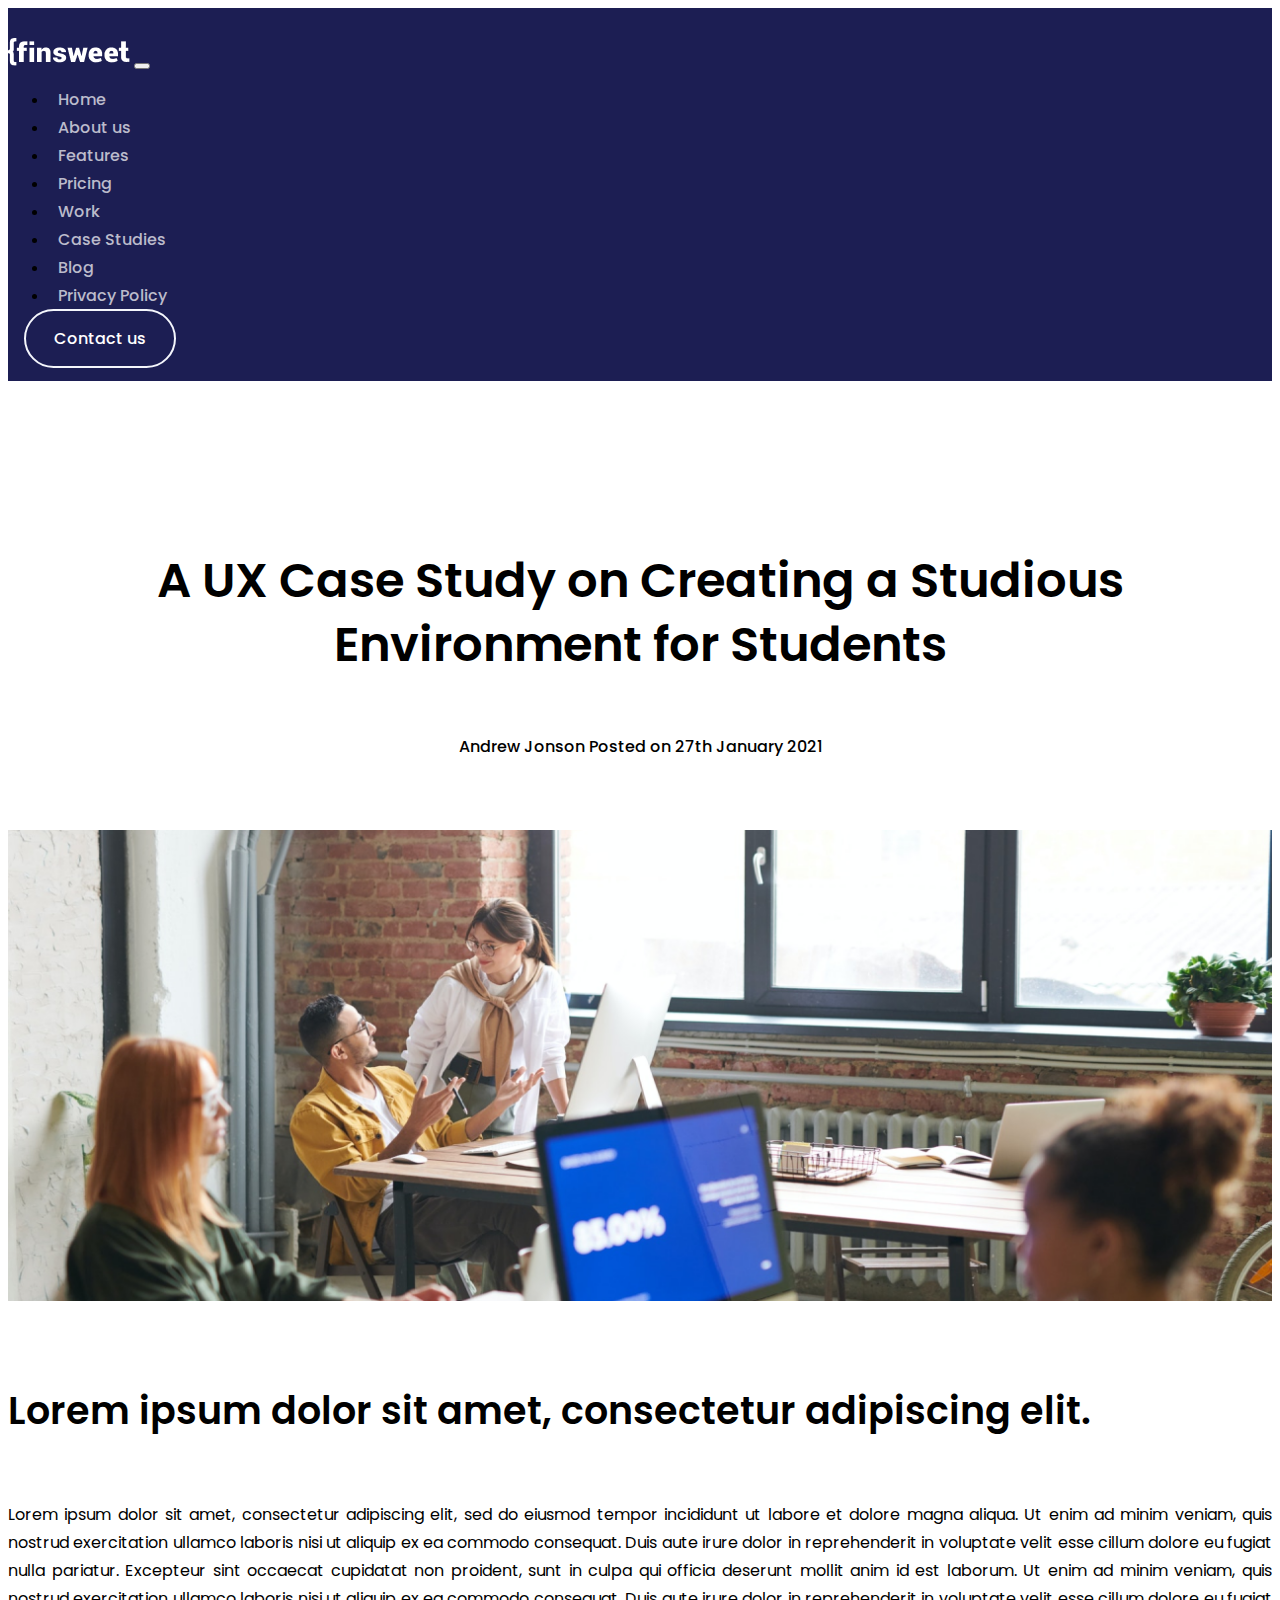
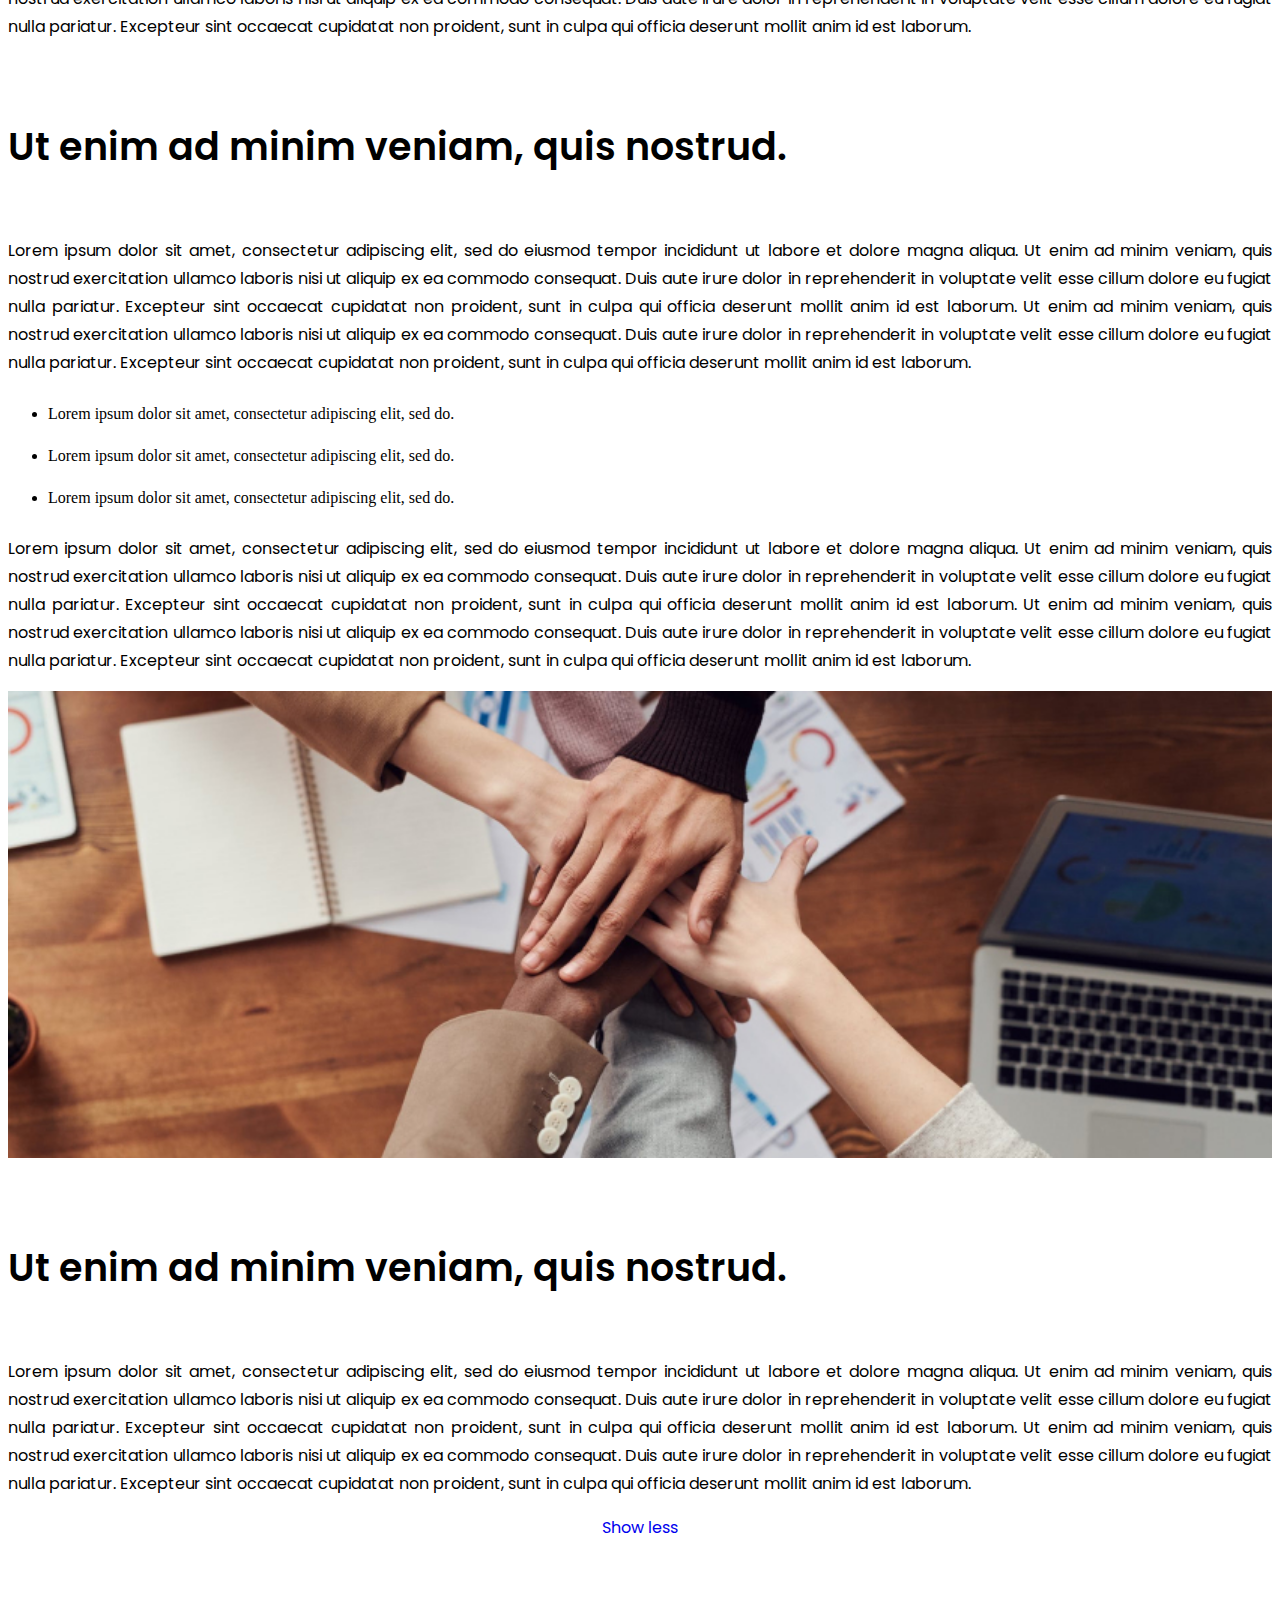
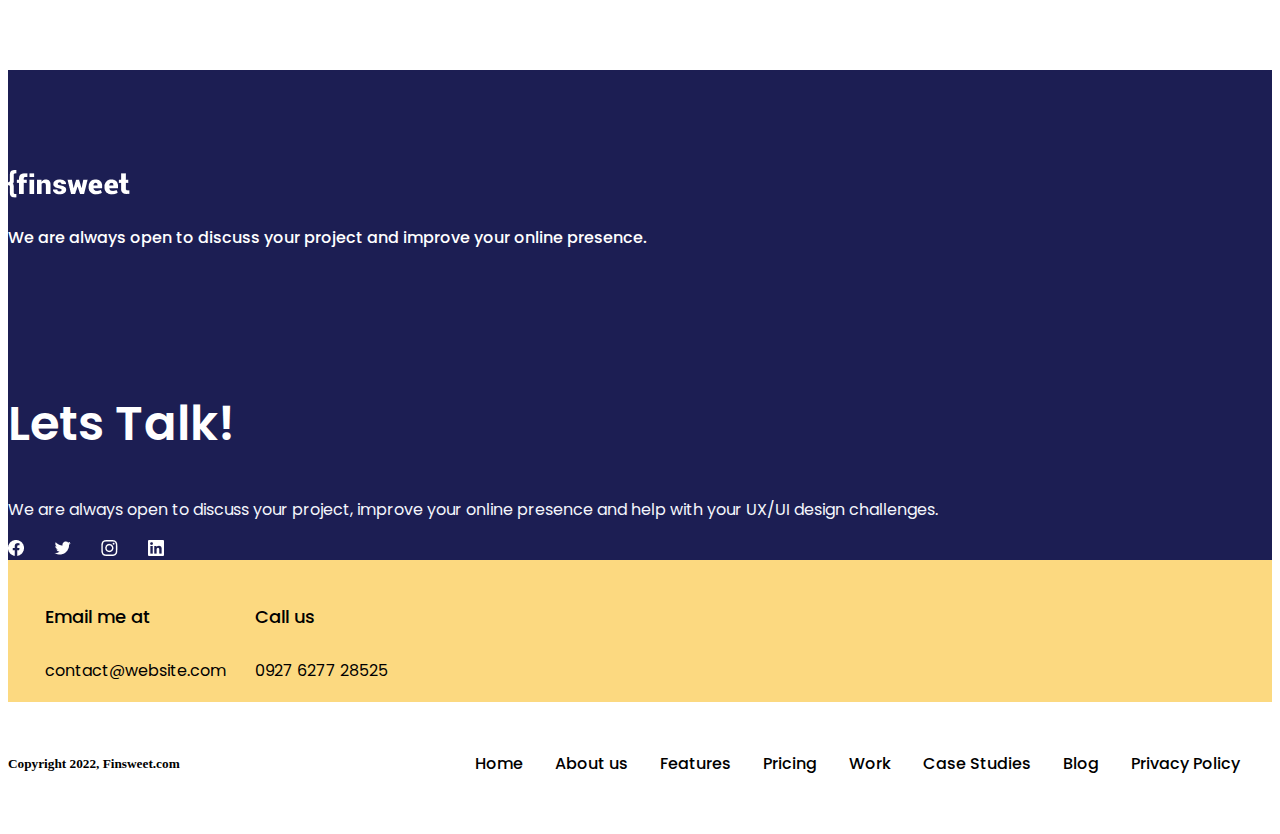
<file: read blog.html>
<!doctype html>
<html lang="en">
  <head>
    <meta charset="utf-8">
    <meta name="viewport" content="width=device-width, initial-scale=1">
    <title>Read Blog page</title>
    <link href="https://fonts.googleapis.com/css2?family=Manrope:wght@200;300;400;500;600;700;800&family=Poppins:ital,wght@0,200;0,300;0,400;0,500;0,600;0,700;0,800;0,900;1,100;1,200;1,300;1,400;1,500;1,600;1,700;1,800;1,900&display=swap" rel="stylesheet">
    <link rel="stylesheet" href="https://cdnjs.cloudflare.com/ajax/libs/font-awesome/6.4.2/css/all.min.css" integrity="sha512-z3gLpd7yknf1YoNbCzqRKc4qyor8gaKU1qmn+CShxbuBusANI9QpRohGBreCFkKxLhei6S9CQXFEbbKuqLg0DA==" crossorigin="anonymous" referrerpolicy="no-referrer" />
    <link href="https://cdn.jsdelivr.net/npm/bootstrap@5.3.2/dist/css/bootstrap.min.css" rel="stylesheet" integrity="sha384-T3c6CoIi6uLrA9TneNEoa7RxnatzjcDSCmG1MXxSR1GAsXEV/Dwwykc2MPK8M2HN" crossorigin="anonymous">
    <link rel="stylesheet" href="css/read blog.css">
    <link rel="stylesheet" href="css/responsive_read_blog.css">
  </head>
  <body>
    <!-- navber start -->
    <nav class="navbar navbar-expand-lg manu_bg">
      <div class="container">
        <a class="navbar-brand" href="index.html">
          <img src="images/logo.png" alt="logo">
        </a>
        <button class="navbar-toggler" type="button" data-bs-toggle="collapse" data-bs-target="#navbarSupportedContent" aria-controls="navbarSupportedContent" aria-expanded="false" aria-label="Toggle navigation">
          <i class="fa-solid fa-bars"></i>
        </button>
        <div class="collapse navbar-collapse" id="navbarSupportedContent">
          <ul class="navbar-nav ms-auto mb-2 mb-lg-0">
            <li class="nav-item">
              <a class="nav-link active" aria-current="page" href="index.html">Home</a>
            </li>
            <li class="nav-item">
              <a class="nav-link" href="about.html">About us</a>
            </li>
            <li class="nav-item">
              <a class="nav-link" href="Features.html">Features</a>
            </li>
            <li class="nav-item">
              <a class="nav-link" href="Pricing.html">Pricing</a>
            </li>
            <li class="nav-item">
              <a class="nav-link" href="work.html">Work</a>
            </li>
            <li class="nav-item">
              <a class="nav-link" href="casestudies.html">Case Studies</a>
            </li>
            <li class="nav-item">
              <a class="nav-link" href="blog.html">Blog</a>
            </li>
            <li class="nav-item">
              <a class="nav-link" href="privacy policy.html">Privacy Policy</a>
            </li>
          </ul>
          <div class="contact">
            <a href="contact us.html">Contact us</a>
          </div>
        </div>
      </div>
    </nav>
    <!-- navber end -->

<!-- casestudy part start -->
<section id="casestudy">
  <div class="container">
    <div class="col-lg-8 offset-lg-2">
      <div class="case_text">
        <h2>A UX Case Study on Creating a Studious Environment for Students</h2>
        <h6>Andrew Jonson
         Posted on 27th January 2021</h6>
      </div>
    </div>
    <div class="col-lg-12">
      <div class="casestudy_img">
        <img src="images/casestudy.png" alt="casestudy">
      </div>
    </div>
    <div class="col-lg-8 offset-lg-2">
     <div class="case_text2">
      <h3>Lorem ipsum dolor sit amet, consectetur adipiscing elit.</h3>
      <p>Lorem ipsum dolor sit amet, consectetur adipiscing elit, sed do eiusmod tempor incididunt ut labore et dolore magna aliqua. Ut enim ad minim veniam, quis nostrud exercitation ullamco laboris nisi ut aliquip ex ea commodo consequat. Duis aute irure dolor in reprehenderit in voluptate velit esse cillum dolore eu fugiat nulla pariatur. Excepteur sint occaecat cupidatat non proident, sunt in culpa qui officia deserunt mollit anim id est laborum. Ut enim ad minim veniam, quis nostrud exercitation ullamco laboris nisi ut aliquip ex ea commodo consequat. Duis aute irure dolor in reprehenderit in voluptate velit esse cillum dolore eu fugiat nulla pariatur. Excepteur sint occaecat cupidatat non proident, sunt in culpa qui officia deserunt mollit anim id est laborum.</p>
      <h3>Ut enim ad minim veniam, quis nostrud.</h3>
      <p>Lorem ipsum dolor sit amet, consectetur adipiscing elit, sed do eiusmod tempor incididunt ut labore et dolore magna aliqua. Ut enim ad minim veniam, quis nostrud exercitation ullamco laboris nisi ut aliquip ex ea commodo consequat. Duis aute irure dolor in reprehenderit in voluptate velit esse cillum dolore eu fugiat nulla pariatur. Excepteur sint occaecat cupidatat non proident, sunt in culpa qui officia deserunt mollit anim id est laborum. Ut enim ad minim veniam, quis nostrud exercitation ullamco laboris nisi ut aliquip ex ea commodo consequat. Duis aute irure dolor in reprehenderit in voluptate velit esse cillum dolore eu fugiat nulla pariatur. Excepteur sint occaecat cupidatat non proident, sunt in culpa qui officia deserunt mollit anim id est laborum.</p>
      <ul>
        <li>Lorem ipsum dolor sit amet, consectetur adipiscing elit, sed do.</li>
        <li>Lorem ipsum dolor sit amet, consectetur adipiscing elit, sed do.</li>
        <li>Lorem ipsum dolor sit amet, consectetur adipiscing elit, sed do.</li>
      </ul>
      <p>Lorem ipsum dolor sit amet, consectetur adipiscing elit, sed do eiusmod tempor incididunt ut labore et dolore magna aliqua. Ut enim ad minim veniam, quis nostrud exercitation ullamco laboris nisi ut aliquip ex ea commodo consequat. Duis aute irure dolor in reprehenderit in voluptate velit esse cillum dolore eu fugiat nulla pariatur. Excepteur sint occaecat cupidatat non proident, sunt in culpa qui officia deserunt mollit anim id est laborum. Ut enim ad minim veniam, quis nostrud exercitation ullamco laboris nisi ut aliquip ex ea commodo consequat. Duis aute irure dolor in reprehenderit in voluptate velit esse cillum dolore eu fugiat nulla pariatur. Excepteur sint occaecat cupidatat non proident, sunt in culpa qui officia deserunt mollit anim id est laborum.</p>
      <div class="case_img2">
        <img src="images/Read blog.jpg" alt="Read blog">
      </div>
      <h3>Ut enim ad minim veniam, quis nostrud.</h3>
      <p>Lorem ipsum dolor sit amet, consectetur adipiscing elit, sed do eiusmod tempor incididunt ut labore et dolore magna aliqua. Ut enim ad minim veniam, quis nostrud exercitation ullamco laboris nisi ut aliquip ex ea commodo consequat. Duis aute irure dolor in reprehenderit in voluptate velit esse cillum dolore eu fugiat nulla pariatur. Excepteur sint occaecat cupidatat non proident, sunt in culpa qui officia deserunt mollit anim id est laborum. Ut enim ad minim veniam, quis nostrud exercitation ullamco laboris nisi ut aliquip ex ea commodo consequat. Duis aute irure dolor in reprehenderit in voluptate velit esse cillum dolore eu fugiat nulla pariatur. Excepteur sint occaecat cupidatat non proident, sunt in culpa qui officia deserunt mollit anim id est laborum.</p>
     </div>
     <div class="read_more">
      <a href="blog.html">Show less</a>
     </div>
    </div>
  </div>
</section>

<!-- casestudy part end -->

    
    <!-- footer part start -->
    <section id="footer">
      <div class="container"> 
        <div class="row">
          <div class="col-lg-4">
            <div class="f_logo">
              <img src="images/logo.png" alt="logo">
            </div>
            <div class="f_t">
              <p>We are always open to discuss your project and improve your online presence.</p>
            </div>
          </div>
          <div class="col-lg-4 offset-lg-2">
            <div class="f_t2">
              <h2>Lets Talk!</h2>
              <p>We are always open to discuss your project, improve your online presence and help with your UX/UI design challenges.</p>
              <div class="f_cotact">
                <contact><a href="#"><img src="images/fb.png" alt="fb"></a></contact>
                <contact><a href="#"><img src="images/tu.png" alt="twitter"></a></contact>
                <contact><a href="#"><img src="images/lindin.png" alt="lindin"></a></contact>
                <contact><a href="#"><img src="images/in.png" alt="in"></a></contact>
              </div>
            </div>
          </div>
        </div>
        <div class="col-lg-5">
          <div class="f_email">
            <div class="f_e_left">
              <h4>Email me at</h4>
              <a href="#">contact@website.com</a>
            </div>
            <div class="f_e_left">
              <h4>Call us</h4>
              <a href="#">0927 6277 28525</a>
            </div>
           </div>
        </div>
        </div>
        </div>
    </section>
    <section>
      <div class="container">
        <div class="f_end">
          <h5>Copyright 2022, Finsweet.com</h5>
          <div class="f_left">
            <ul>
              <li>
                <a href="index.html">Home</a>
              </li>
              <li>
                <a href="about.html">About us</a>
              </li>
              <li>
                <a href="Features.html">Features</a>
              </li>
              <li>
                <a href="Pricing.html">Pricing</a>
              </li>
              <li>
                <a href="work.html">Work</a>
              </li>
              <li>
                <a href="casestudies.html">Case Studies</a>
              </li>
              <li>
                <a href="blog.html">Blog</a>
              </li>
              <li>
                <a href="privacy policy.html">Privacy Policy</a>
              </li>
            </ul>
          </div>
        </div>
      </div>

    </section>
    <!-- footer part end -->

  


    <script src="https://cdn.jsdelivr.net/npm/bootstrap@5.3.2/dist/js/bootstrap.bundle.min.js" integrity="sha384-C6RzsynM9kWDrMNeT87bh95OGNyZPhcTNXj1NW7RuBCsyN/o0jlpcV8Qyq46cDfL" crossorigin="anonymous"></script>
  </body>
</html>
</file>
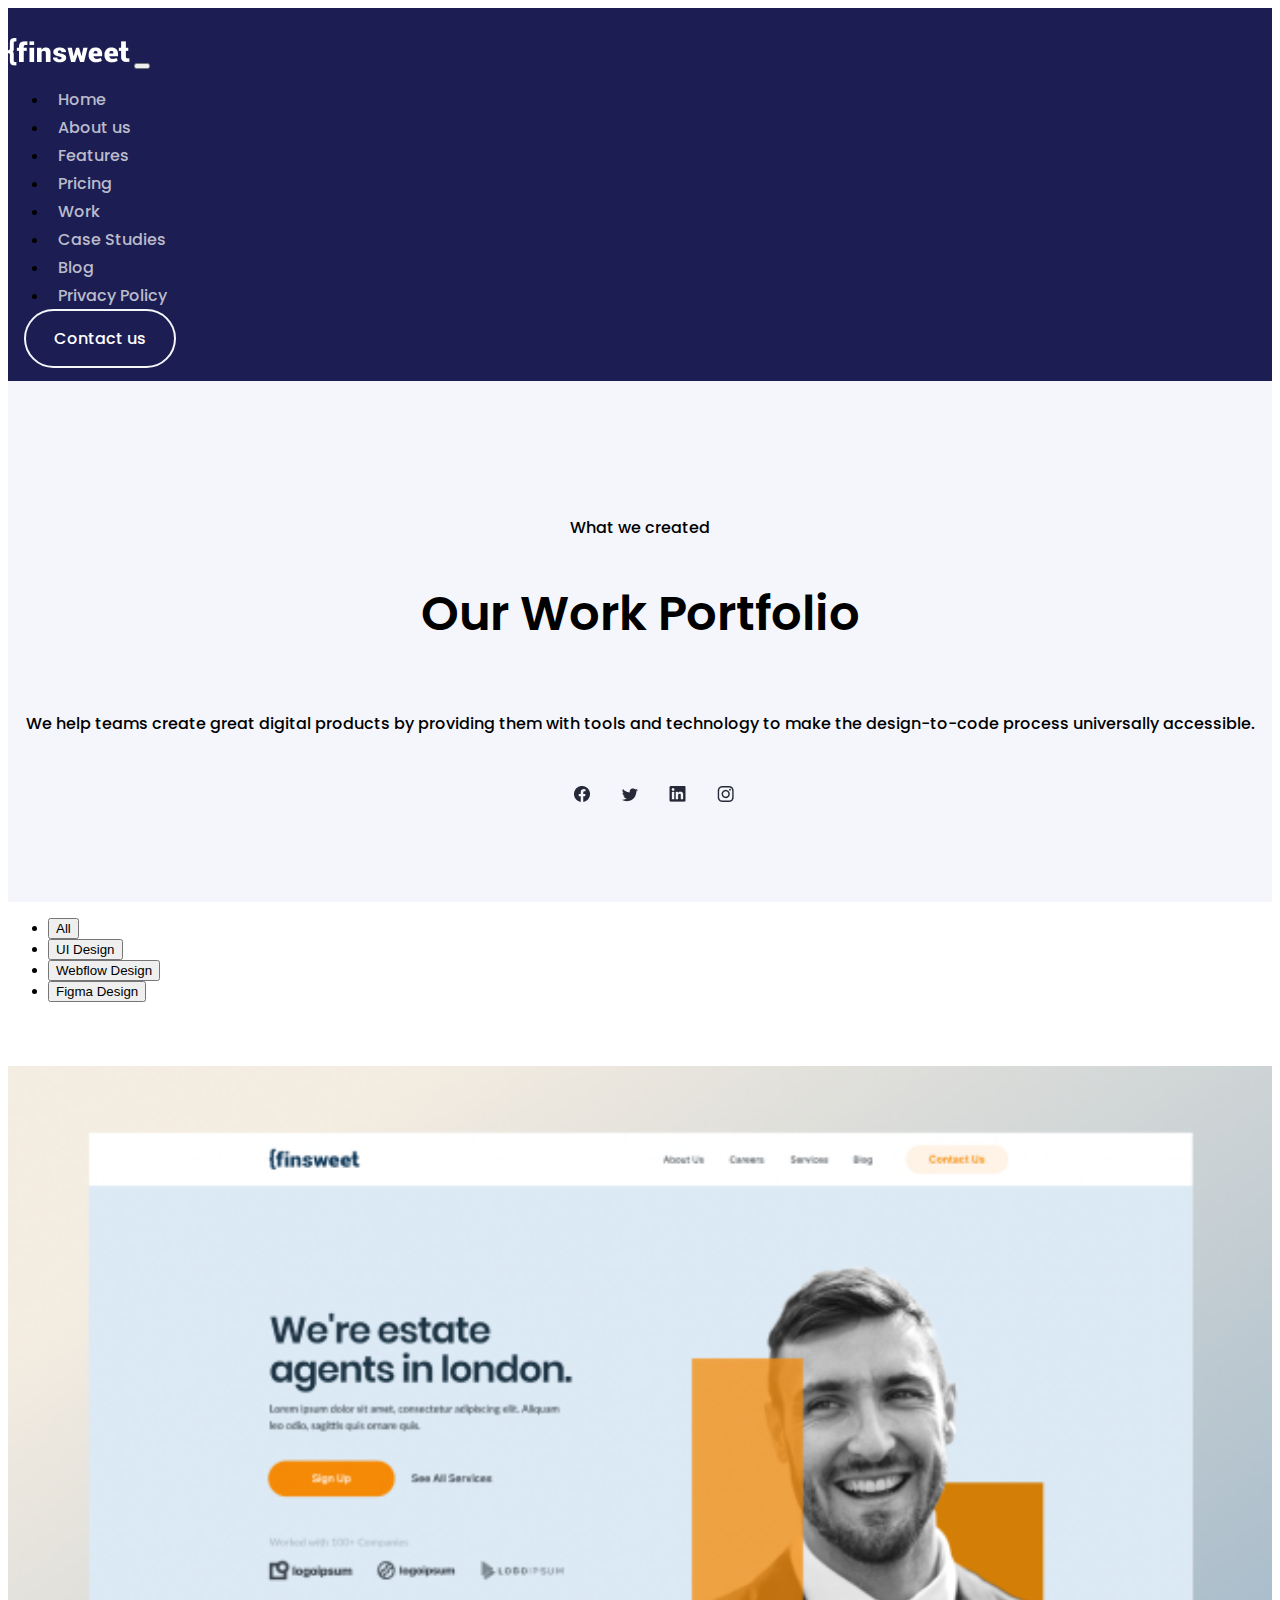
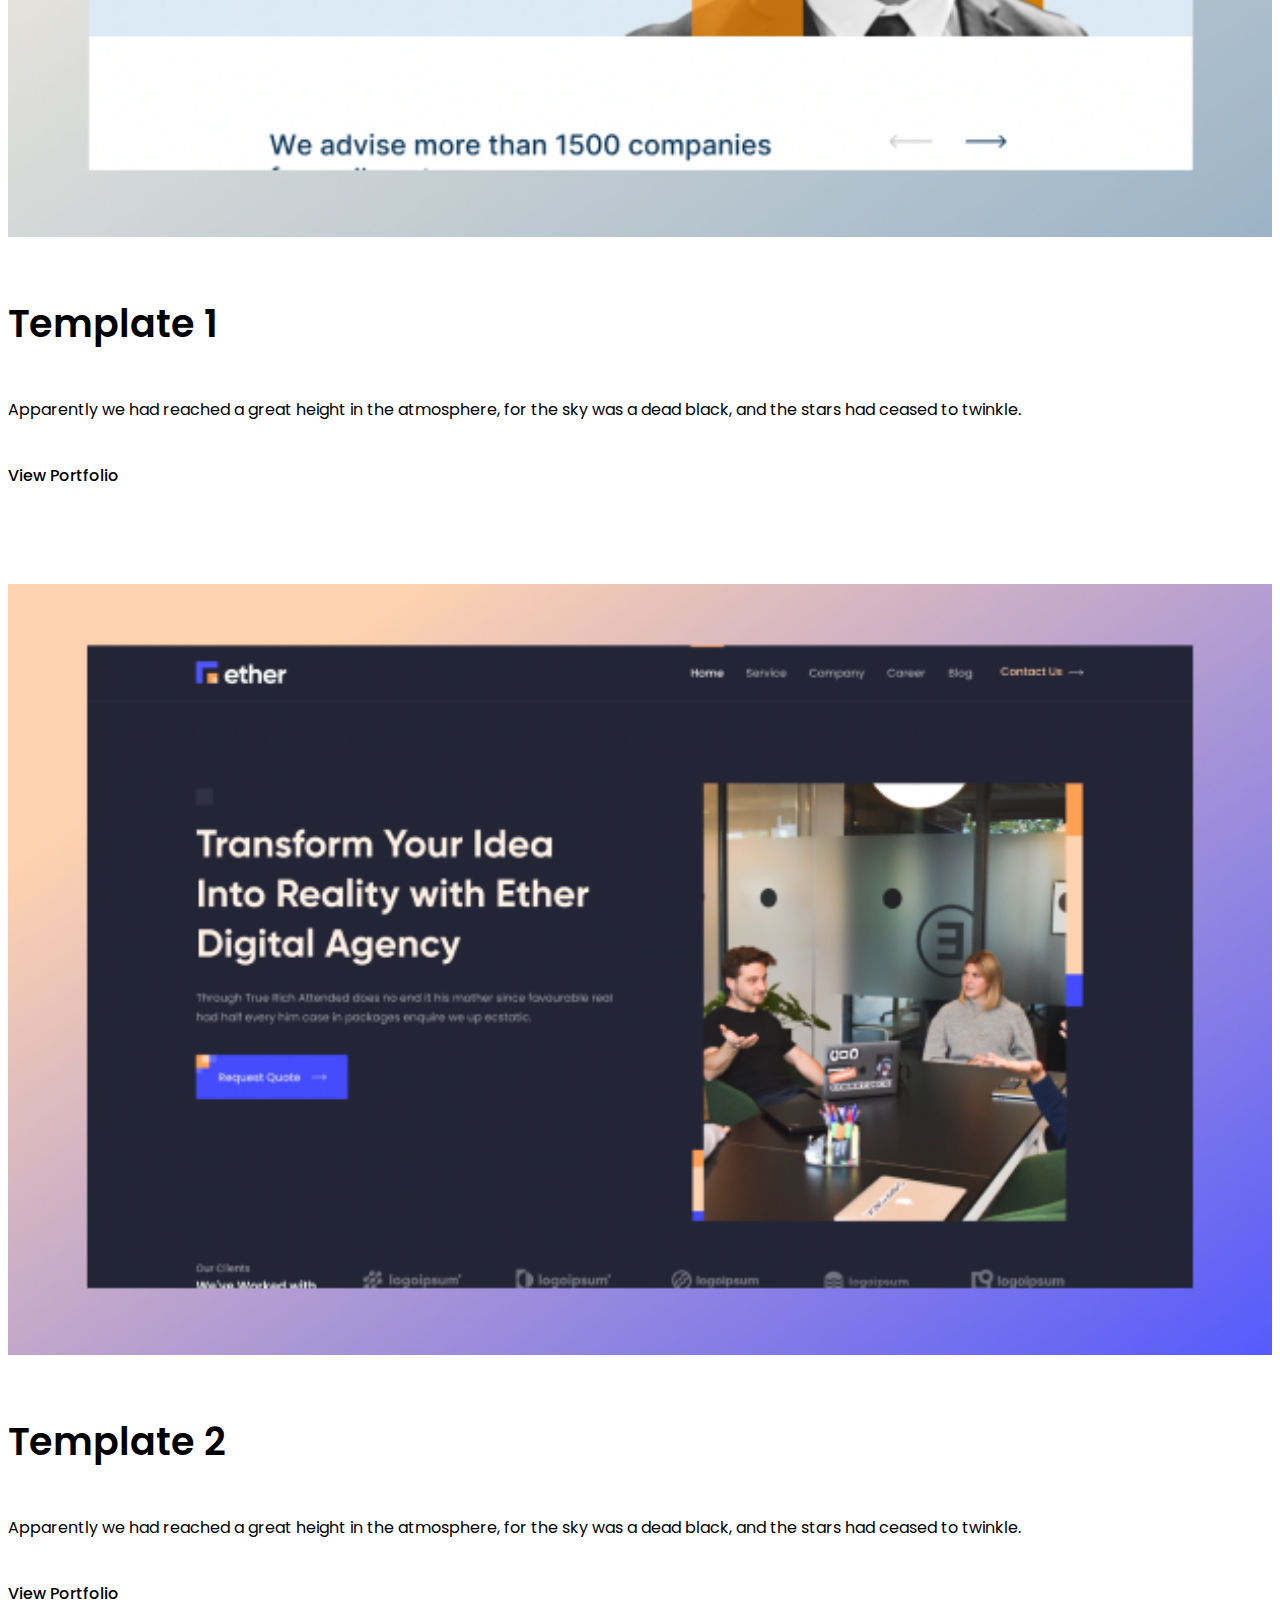
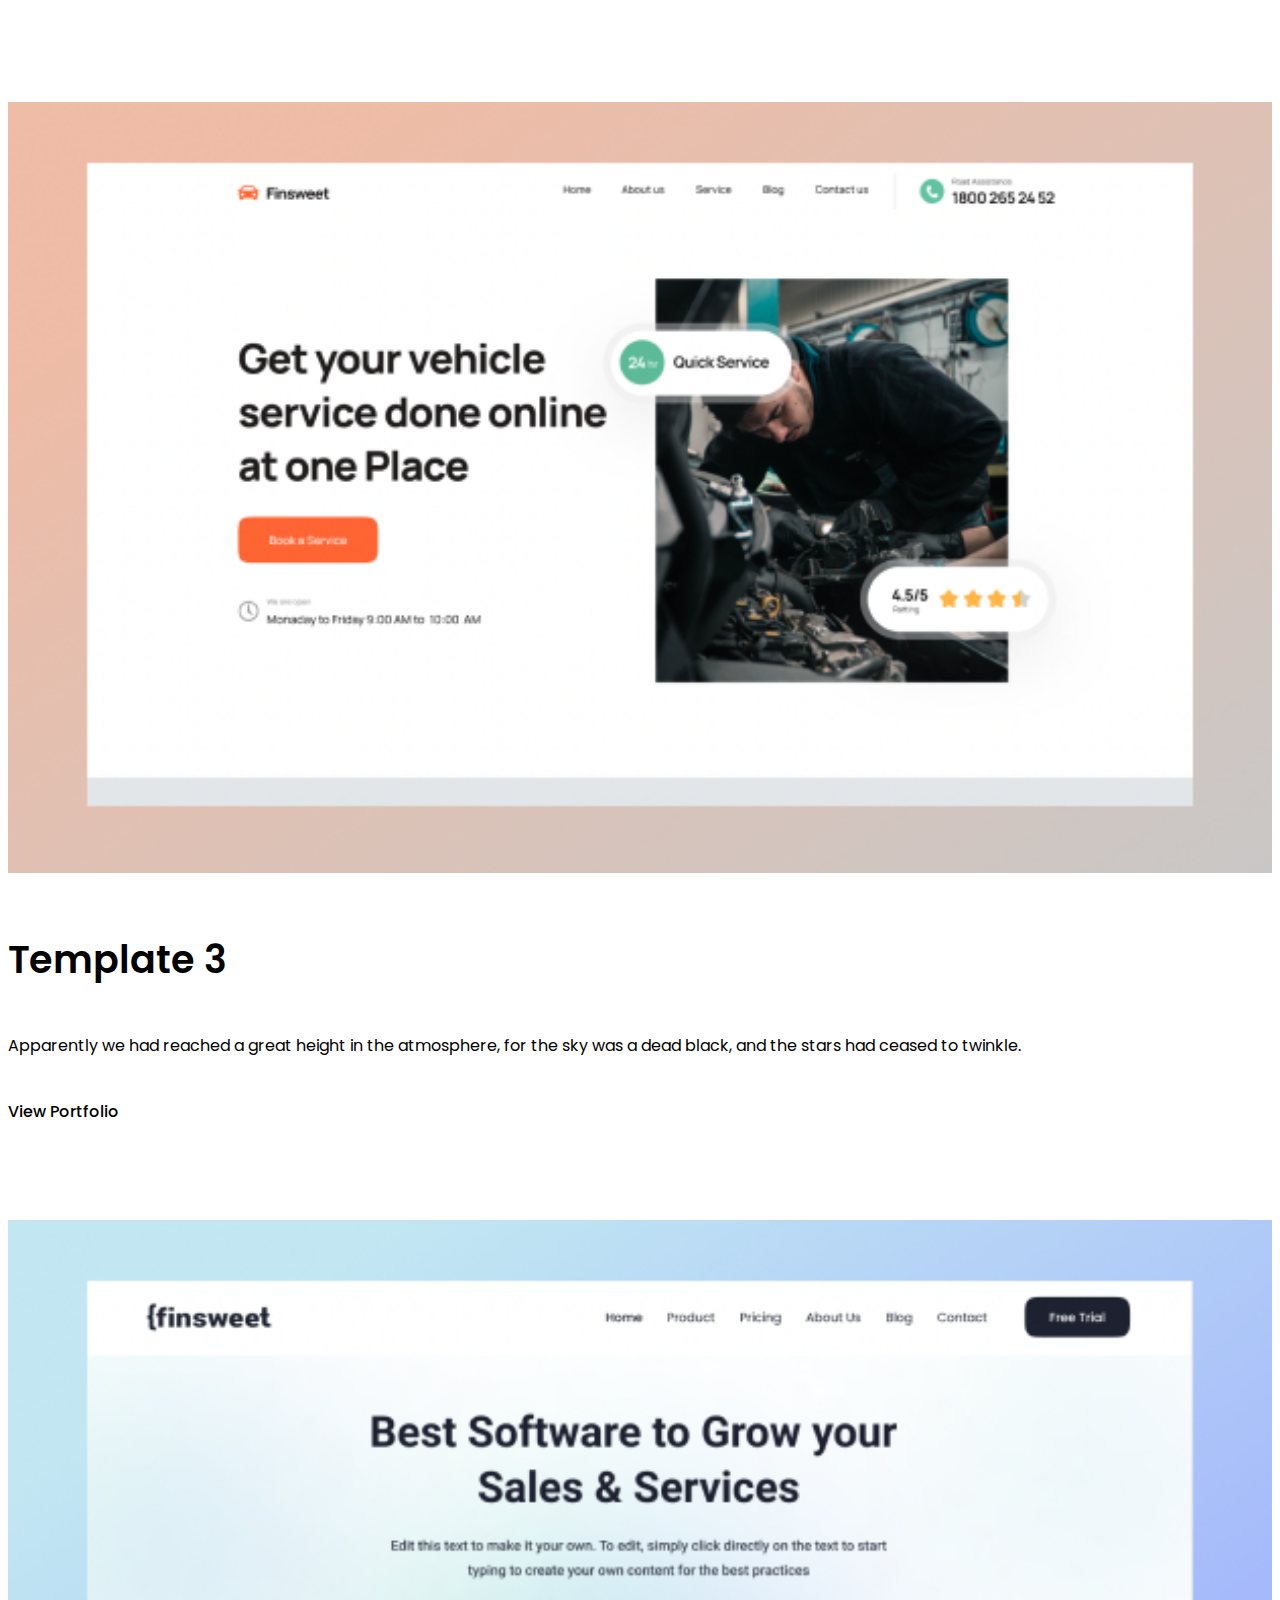
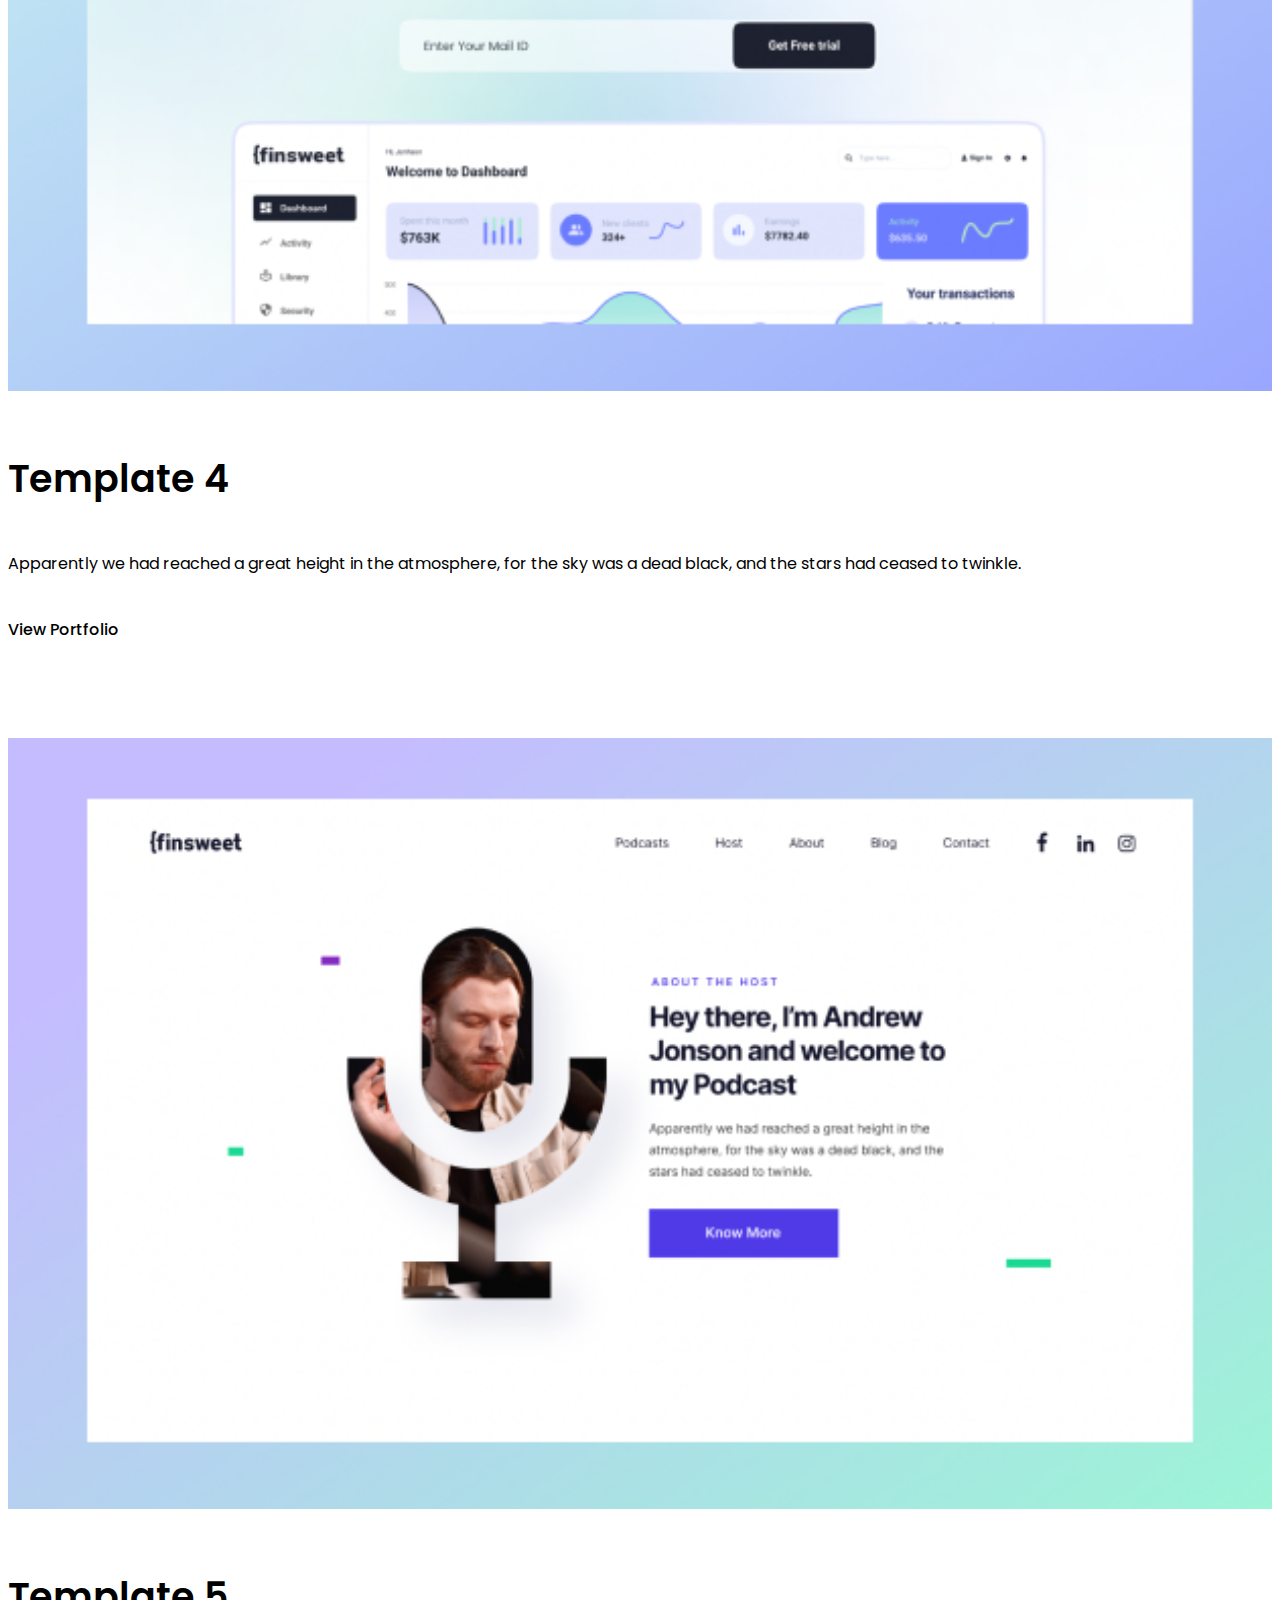
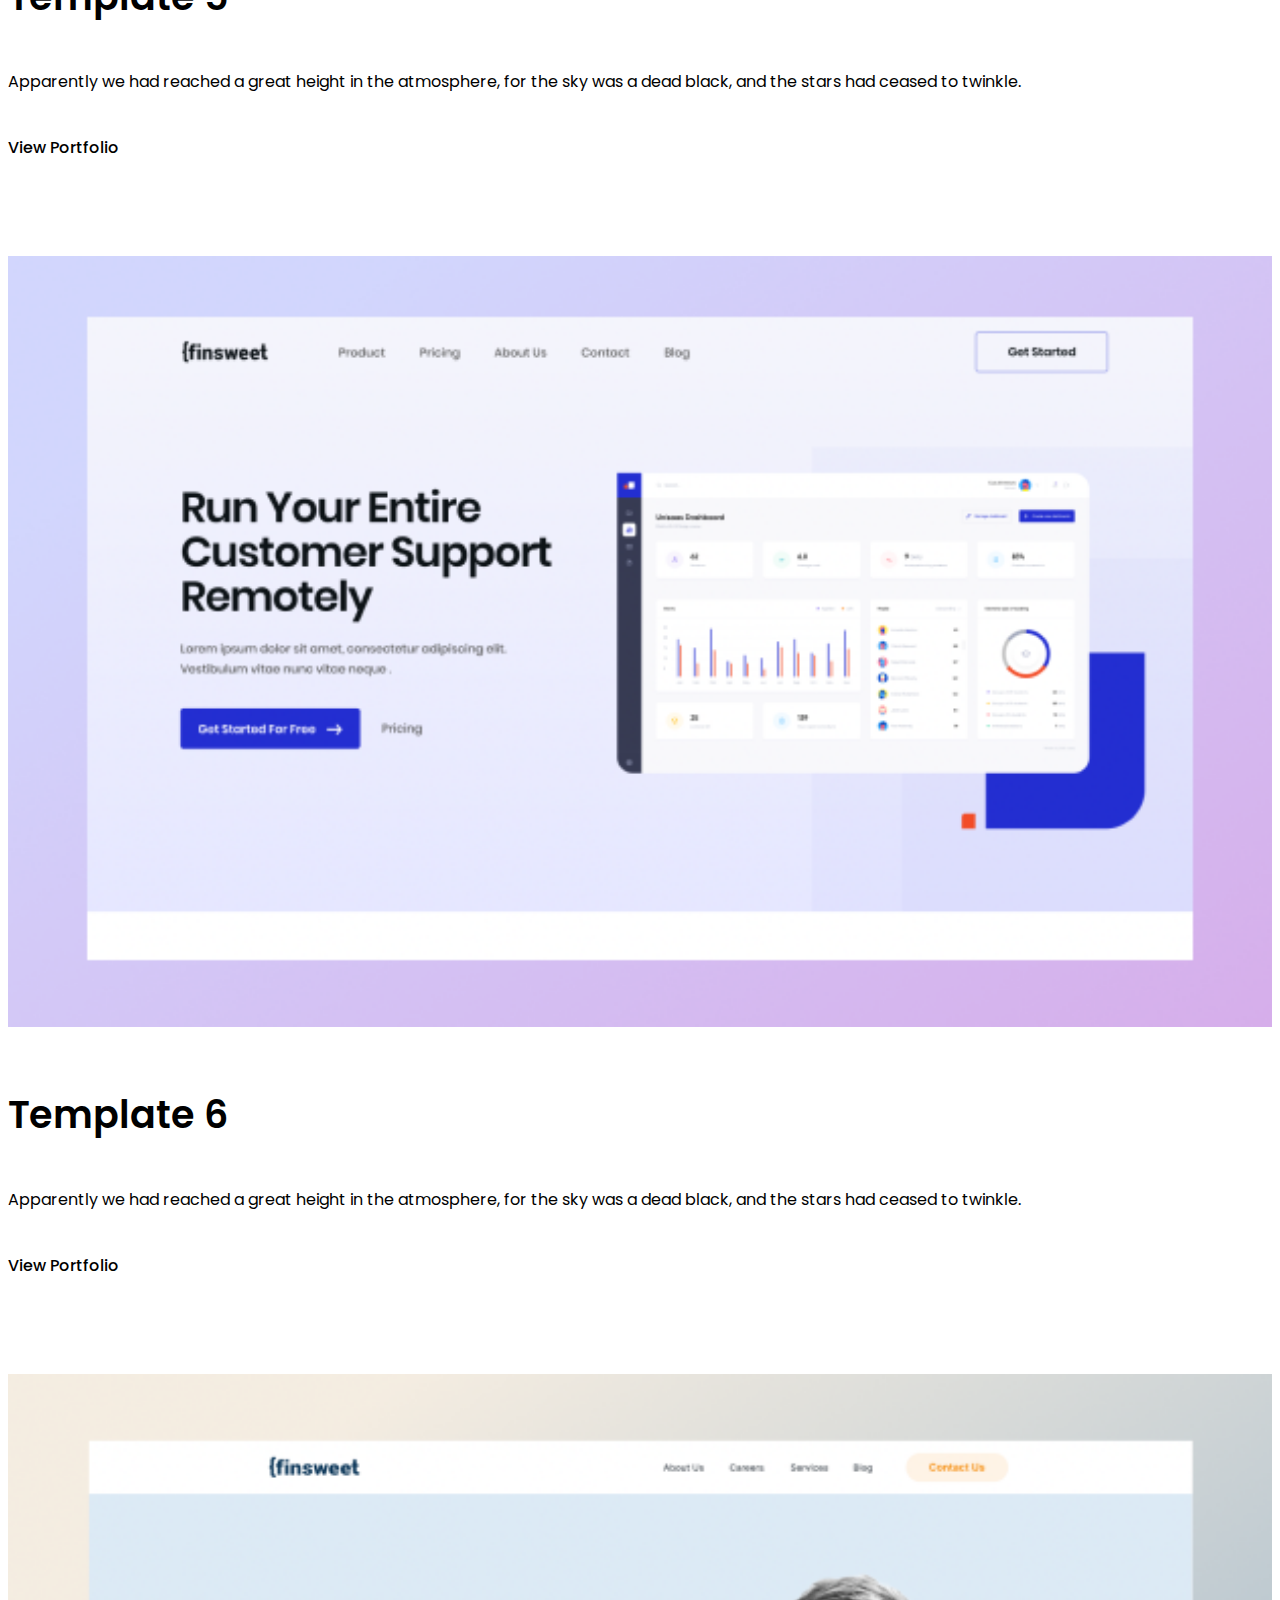
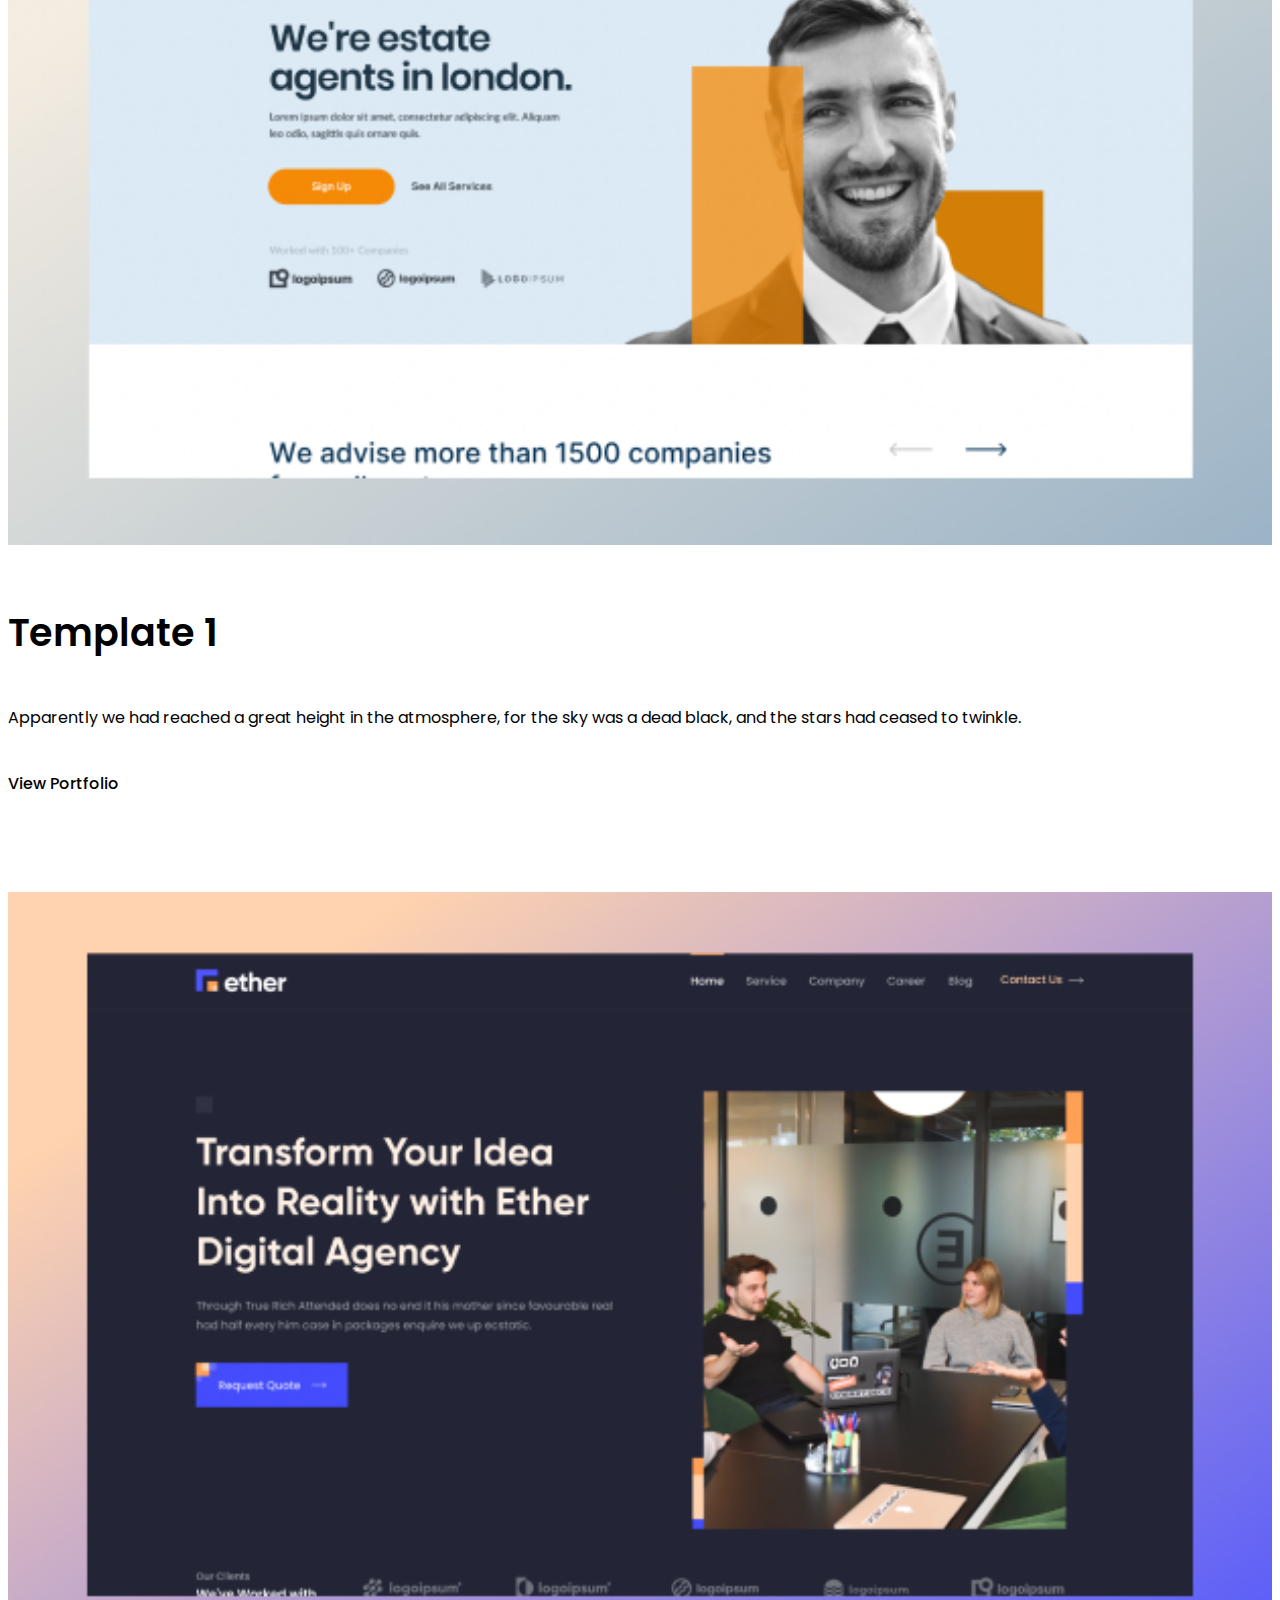
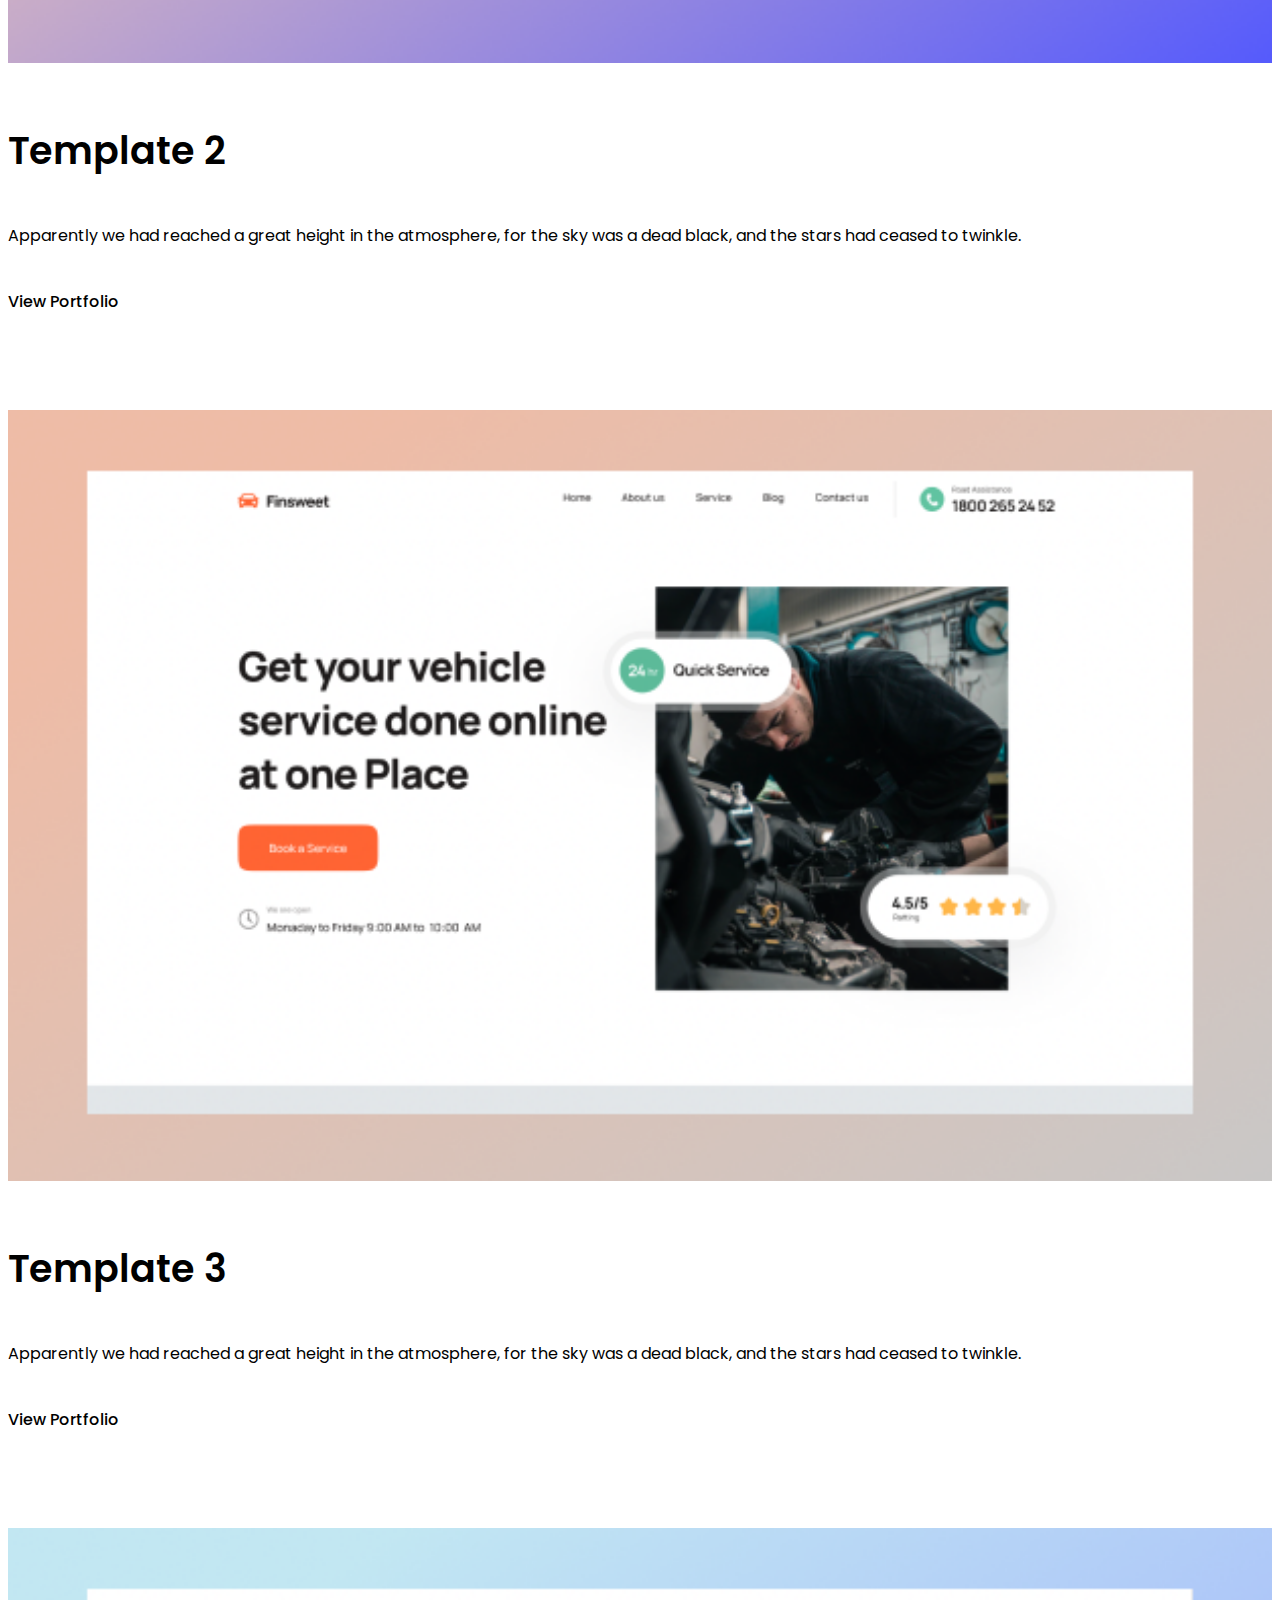
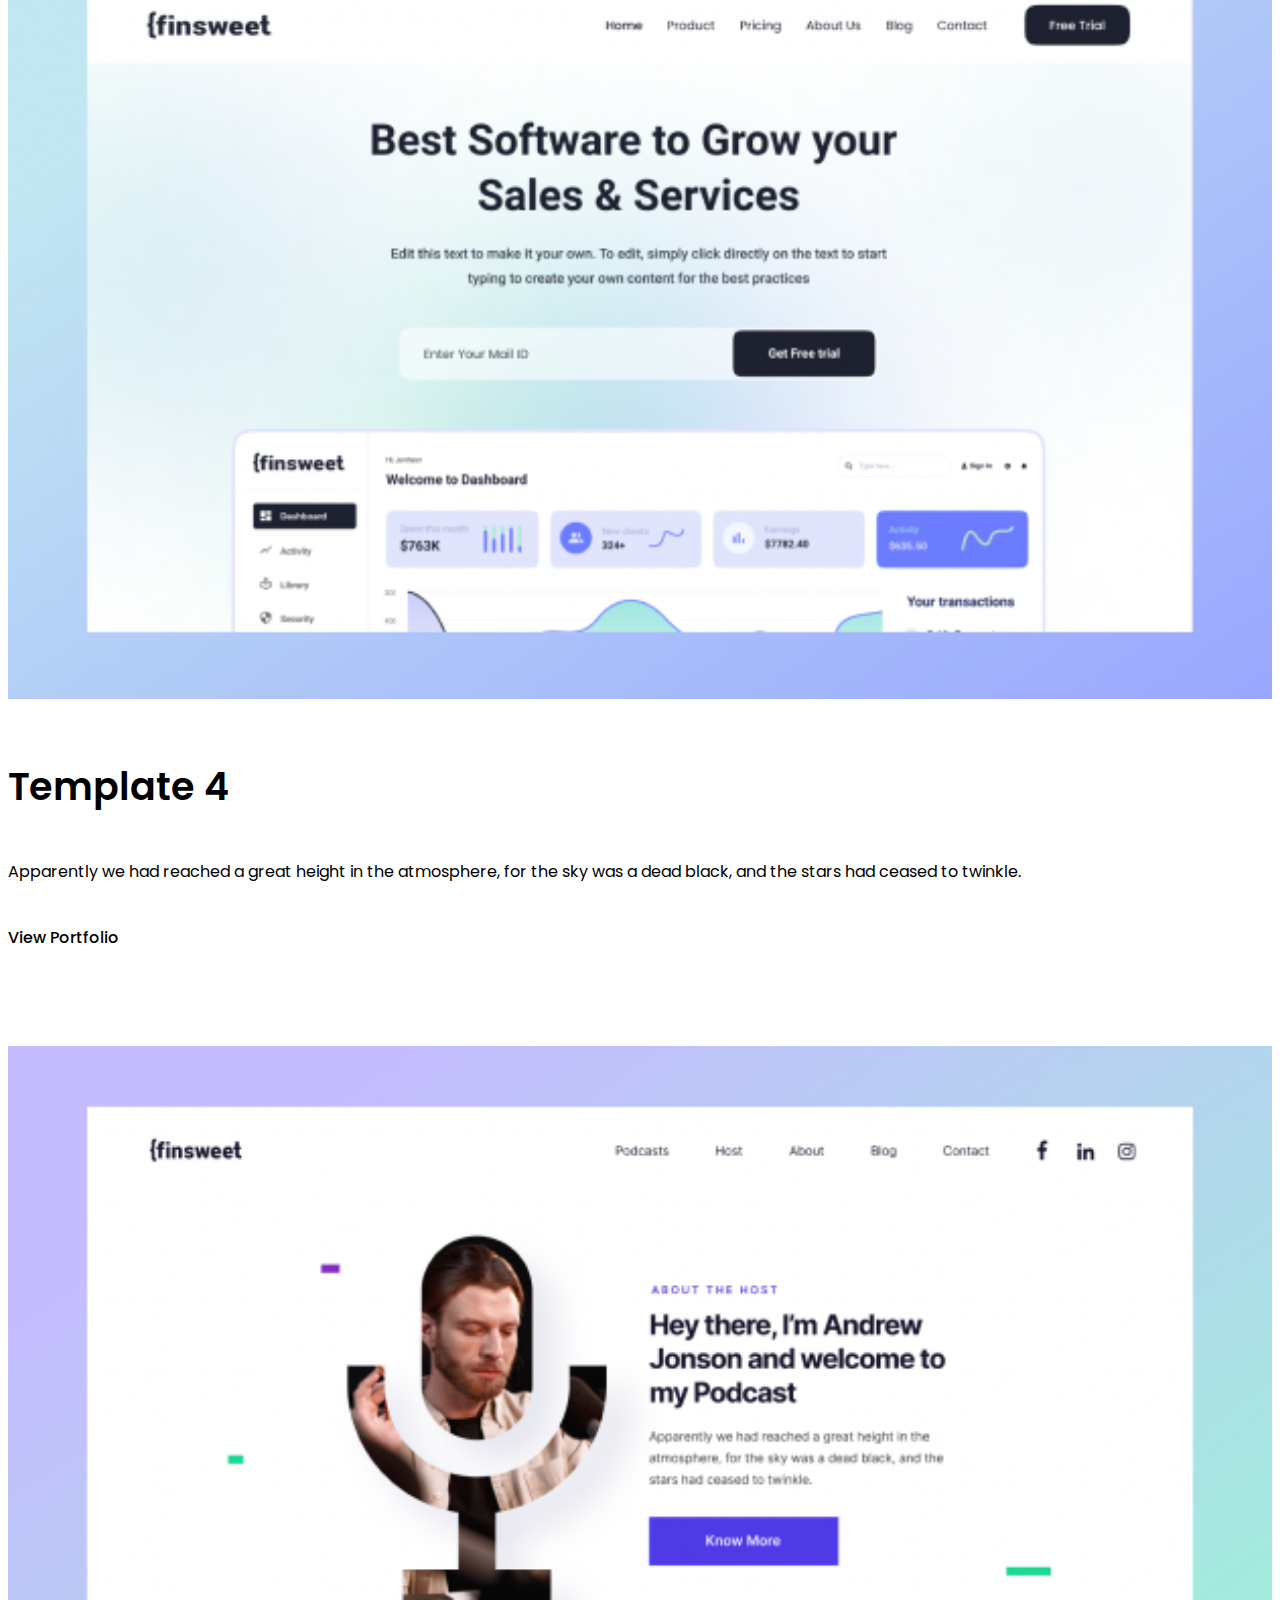
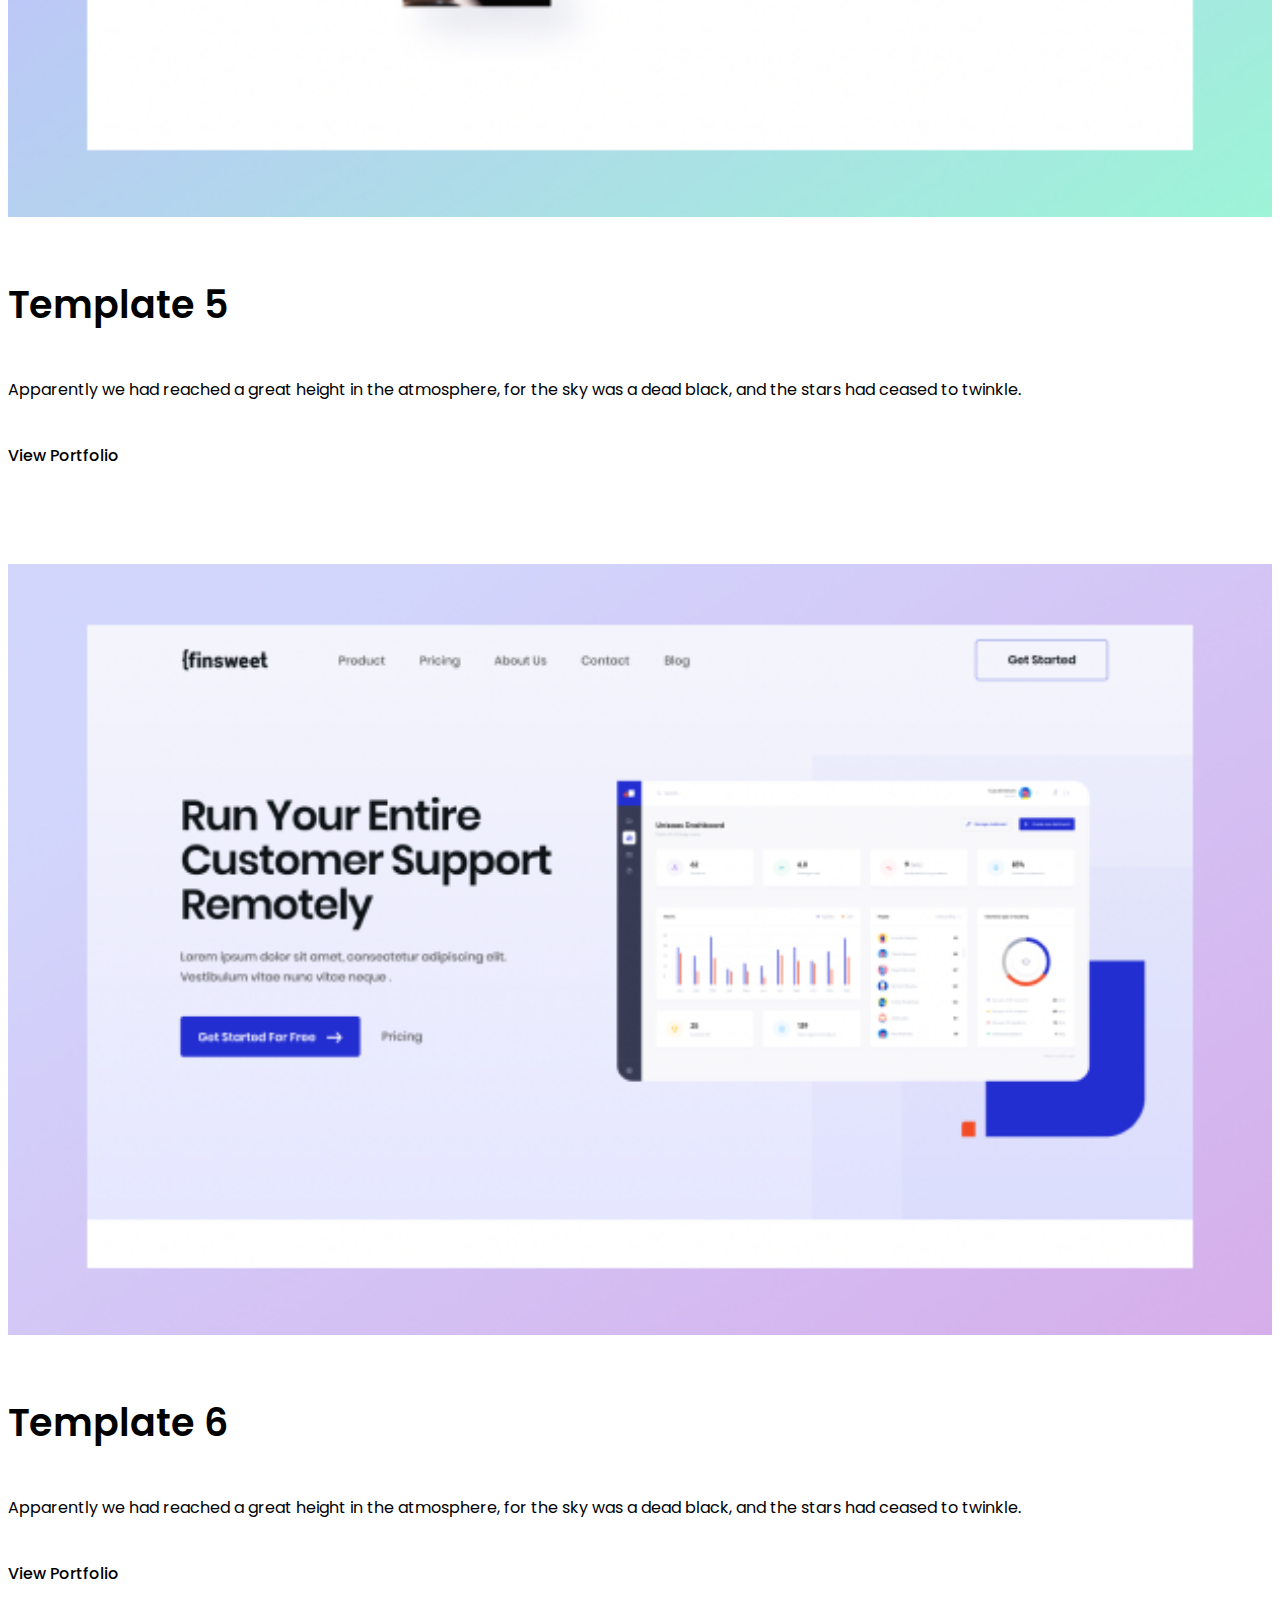
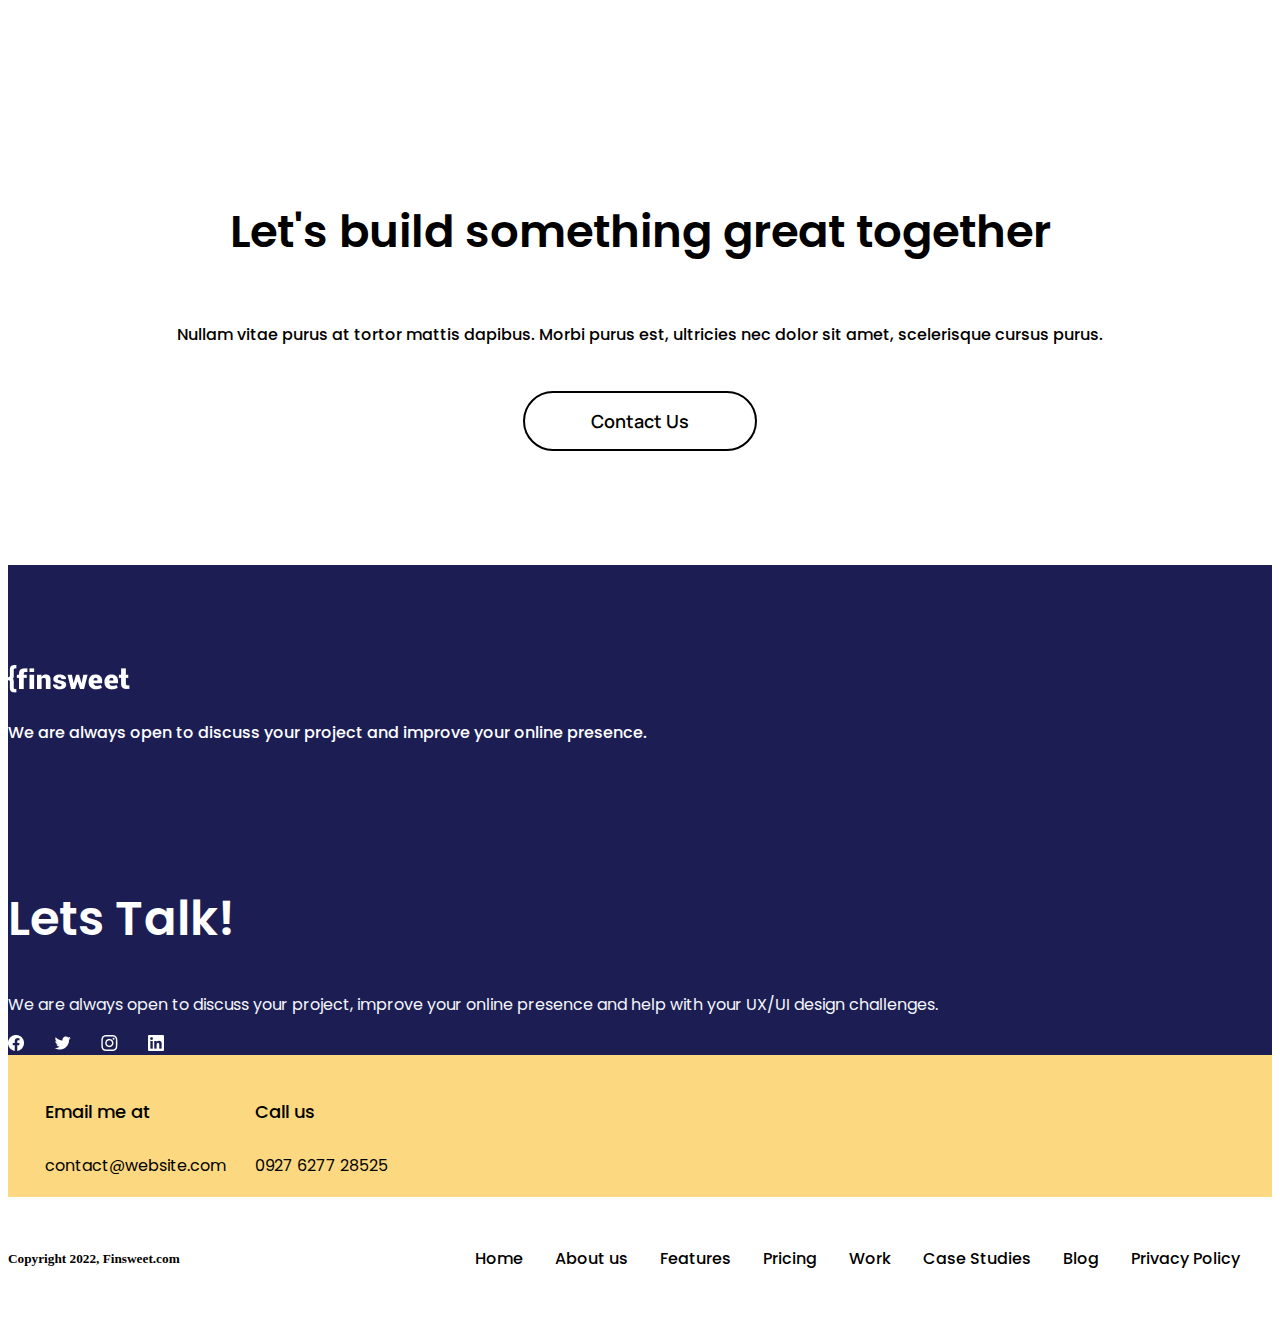
<file: work.html>
<!doctype html>
<html lang="en">
  <head>
    <meta charset="utf-8">
    <meta name="viewport" content="width=device-width, initial-scale=1">
    <title>Work page</title>
    <link href="https://fonts.googleapis.com/css2?family=Manrope:wght@200;300;400;500;600;700;800&family=Poppins:ital,wght@0,200;0,300;0,400;0,500;0,600;0,700;0,800;0,900;1,100;1,200;1,300;1,400;1,500;1,600;1,700;1,800;1,900&display=swap" rel="stylesheet">
    <link rel="stylesheet" href="https://cdnjs.cloudflare.com/ajax/libs/font-awesome/6.4.2/css/all.min.css" integrity="sha512-z3gLpd7yknf1YoNbCzqRKc4qyor8gaKU1qmn+CShxbuBusANI9QpRohGBreCFkKxLhei6S9CQXFEbbKuqLg0DA==" crossorigin="anonymous" referrerpolicy="no-referrer" />
    <link href="https://cdn.jsdelivr.net/npm/bootstrap@5.3.2/dist/css/bootstrap.min.css" rel="stylesheet" integrity="sha384-T3c6CoIi6uLrA9TneNEoa7RxnatzjcDSCmG1MXxSR1GAsXEV/Dwwykc2MPK8M2HN" crossorigin="anonymous">
    <link rel="stylesheet" href="css/work.css">
    <link rel="stylesheet" href="css/responsive_work.css">
  </head>
  <body>
    <!-- navber start -->
    <nav class="navbar navbar-expand-lg manu_bg">
      <div class="container">
        <a class="navbar-brand" href="index.html">
          <img src="images/logo.png" alt="logo">
        </a>
        <button class="navbar-toggler" type="button" data-bs-toggle="collapse" data-bs-target="#navbarSupportedContent" aria-controls="navbarSupportedContent" aria-expanded="false" aria-label="Toggle navigation">
          <i class="fa-solid fa-bars"></i>
        </button>
        <div class="collapse navbar-collapse" id="navbarSupportedContent">
          <ul class="navbar-nav ms-auto mb-2 mb-lg-0">
            <li class="nav-item">
              <a class="nav-link active" aria-current="page" href="index.html">Home</a>
            </li>
            <li class="nav-item">
              <a class="nav-link" href="about.html">About us</a>
            </li>
            <li class="nav-item">
              <a class="nav-link" href="Features.html">Features</a>
            </li>
            <li class="nav-item">
              <a class="nav-link" href="Pricing.html">Pricing</a>
            </li>
            <li class="nav-item">
              <a class="nav-link" href="work.html">Work</a>
            </li>
            <li class="nav-item">
              <a class="nav-link" href="casestudies.html">Case Studies</a>
            </li>
            <li class="nav-item">
              <a class="nav-link" href="blog.html">Blog</a>
            </li>
            <li class="nav-item">
              <a class="nav-link" href="privacy policy.html">Privacy Policy</a>
            </li>
          </ul>
          <div class="contact">
            <a href="contact us.html">Contact us</a>
          </div>
        </div>
      </div>
    </nav>
    <!-- navber end -->

    <!-- portfolio part start -->
<section id="portfolio">
  <div class="container">
    <div class="col-lg-6 offset-lg-3">
      <div class="portfolio_text">
        <h6>What we created</h6>
        <h2>Our Work Portfolio</h2>
        <p>We help teams create great digital products by providing them with tools and technology to make the design-to-code process universally accessible.</p>
      </div>
      <div class="port_cotact">
        <contact><a href="#"><img src="images/p fb.png" alt="fb"></a></contact>
        <contact><a href="#"><img src="images/p tw.png" alt="twitter"></a></contact>
        <contact><a href="#"><img src="images/p lin.png" alt="lindin"></a></contact>
        <contact><a href="#"><img src="images/p in.png" alt="in"></a></contact>
      </div>
    </div>
  </div>
</section>

    <!-- portfolio part end -->


    <!-- template part start -->
<section id="temp">
  <div class="container">
    <div class="row">
      <div class="col-lg-12">
        <ul class="nav nav-tabs" id="myTab" role="tablist">
          <li class="nav-item" role="presentation">
            <button class="nav-link active" id="home-tab" data-bs-toggle="tab" data-bs-target="#home-tab-pane" type="button" role="tab" aria-controls="home-tab-pane" aria-selected="true">All</button>
          </li>
          <li class="nav-item" role="presentation">
            <button class="nav-link" id="profile-tab" data-bs-toggle="tab" data-bs-target="#profile-tab-pane" type="button" role="tab" aria-controls="profile-tab-pane" aria-selected="false">UI Design</button>
          </li>
          <li class="nav-item" role="presentation">
            <button class="nav-link" id="contact-tab" data-bs-toggle="tab" data-bs-target="#contact-tab-pane" type="button" role="tab" aria-controls="contact-tab-pane" aria-selected="false">Webflow Design</button>
          </li>
          <li class="nav-item" role="presentation">
            <button class="nav-link" id="contax-tab" data-bs-toggle="tab" data-bs-target="#contax-tab-pane" type="button" role="tab" aria-controls="contax-tab-pane" aria-selected="false">Figma Design</button>
          </li>
        </ul>
        <div class="tab-content" id="myTabContent">
          <div class="tab-pane fade show active" id="home-tab-pane" role="tabpanel" aria-labelledby="home-tab" tabindex="0">
            <div class="row">
              <div class="col-lg-6 col-sm-6 col-md-6">
                <div class="template">
                  <div class="tem_img">
                    <img src="images/Tem 1.png" alt="template">
                  </div>
                  <div class="tem_text">
                    <h2>Template 1</h2>
                    <p>Apparently we had reached a great height in the atmosphere, for the sky was a dead black, and the stars had ceased to twinkle.</p>
                    <a href="#">View Portfolio <i class="fa-solid fa-arrow-right"></i></a>
                  </div>
                </div>
              </div>
              <div class="col-lg-6 col-sm-6 col-md-6">
                <div class="template">
                  <div class="tem_img">
                    <img src="images/Tem 2.png" alt="template">
                  </div>
                  <div class="tem_text">
                    <h2>Template 2</h2>
                    <p>Apparently we had reached a great height in the atmosphere, for the sky was a dead black, and the stars had ceased to twinkle.</p>
                    <a href="#">View Portfolio <i class="fa-solid fa-arrow-right"></i></a>
                  </div>
                </div>
              </div>
            </div>
            <div class="row">
              <div class="col-lg-6 col-sm-6 col-md-6">
                <div class="template">
                  <div class="tem_img">
                    <img src="images/Tem 3.png" alt="template">
                  </div>
                  <div class="tem_text">
                    <h2>Template 3</h2>
                    <p>Apparently we had reached a great height in the atmosphere, for the sky was a dead black, and the stars had ceased to twinkle.</p>
                    <a href="#">View Portfolio <i class="fa-solid fa-arrow-right"></i></a>
                  </div>
                </div>
              </div>
              <div class="col-lg-6 col-sm-6 col-md-6">
                <div class="template">
                  <div class="tem_img">
                    <img src="images/Tem 4.png" alt="template">
                  </div>
                  <div class="tem_text">
                    <h2>Template 4</h2>
                    <p>Apparently we had reached a great height in the atmosphere, for the sky was a dead black, and the stars had ceased to twinkle.</p>
                    <a href="#">View Portfolio <i class="fa-solid fa-arrow-right"></i></a>
                  </div>
                </div>
              </div>
            </div>
            <div class="row">
              <div class="col-lg-6 col-sm-6 col-md-6">
                <div class="template">
                  <div class="tem_img">
                    <img src="images/Tem 5.png" alt="template">
                  </div>
                  <div class="tem_text">
                    <h2>Template 5</h2>
                    <p>Apparently we had reached a great height in the atmosphere, for the sky was a dead black, and the stars had ceased to twinkle.</p>
                    <a href="#">View Portfolio <i class="fa-solid fa-arrow-right"></i></a>
                  </div>
                </div>
              </div>
              <div class="col-lg-6 col-sm-6 col-md-6">
                <div class="template">
                  <div class="tem_img">
                    <img src="images/Tem 6.png" alt="template">
                  </div>
                  <div class="tem_text">
                    <h2>Template 6</h2>
                    <p>Apparently we had reached a great height in the atmosphere, for the sky was a dead black, and the stars had ceased to twinkle.</p>
                    <a href="#">View Portfolio <i class="fa-solid fa-arrow-right"></i></a>
                  </div>
                </div>
              </div>
            </div>
          </div>
          <div class="tab-pane fade" id="profile-tab-pane" role="tabpanel" aria-labelledby="profile-tab" tabindex="0">
            <div class="row">
              <div class="col-lg-6 col-sm-6 col-md-6">
                <div class="template">
                  <div class="tem_img">
                    <img src="images/Tem 1.png" alt="template">
                  </div>
                  <div class="tem_text">
                    <h2>Template 1</h2>
                    <p>Apparently we had reached a great height in the atmosphere, for the sky was a dead black, and the stars had ceased to twinkle.</p>
                    <a href="#">View Portfolio <i class="fa-solid fa-arrow-right"></i></a>
                  </div>
                </div>
              </div>
              <div class="col-lg-6 col-sm-6 col-md-6">
                <div class="template">
                  <div class="tem_img">
                    <img src="images/Tem 2.png" alt="template">
                  </div>
                  <div class="tem_text">
                    <h2>Template 2</h2>
                    <p>Apparently we had reached a great height in the atmosphere, for the sky was a dead black, and the stars had ceased to twinkle.</p>
                    <a href="#">View Portfolio <i class="fa-solid fa-arrow-right"></i></a>
                  </div>
                </div>
              </div>
            </div>
          </div>
          <div class="tab-pane fade" id="contact-tab-pane" role="tabpanel" aria-labelledby="contact-tab" tabindex="0">
            <div class="row">
              <div class="col-lg-6 col-sm-6 col-md-6">
                <div class="template">
                  <div class="tem_img">
                    <img src="images/Tem 3.png" alt="template">
                  </div>
                  <div class="tem_text">
                    <h2>Template 3</h2>
                    <p>Apparently we had reached a great height in the atmosphere, for the sky was a dead black, and the stars had ceased to twinkle.</p>
                    <a href="#">View Portfolio <i class="fa-solid fa-arrow-right"></i></a>
                  </div>
                </div>
              </div>
              <div class="col-lg-6 col-sm-6 col-md-6">
                <div class="template">
                  <div class="tem_img">
                    <img src="images/Tem 4.png" alt="template">
                  </div>
                  <div class="tem_text">
                    <h2>Template 4</h2>
                    <p>Apparently we had reached a great height in the atmosphere, for the sky was a dead black, and the stars had ceased to twinkle.</p>
                    <a href="#">View Portfolio <i class="fa-solid fa-arrow-right"></i></a>
                  </div>
                </div>
              </div>
            </div>
          </div>
          <div class="tab-pane fade" id="contax-tab-pane" role="tabpanel" aria-labelledby="contax-tab" tabindex="0">
            <div class="row">
              <div class="col-lg-6 col-sm-6 col-md-6">
                <div class="template">
                  <div class="tem_img">
                    <img src="images/Tem 5.png" alt="template">
                  </div>
                  <div class="tem_text">
                    <h2>Template 5</h2>
                    <p>Apparently we had reached a great height in the atmosphere, for the sky was a dead black, and the stars had ceased to twinkle.</p>
                    <a href="#">View Portfolio <i class="fa-solid fa-arrow-right"></i></a>
                  </div>
                </div>
              </div>
              <div class="col-lg-6 col-sm-6 col-md-6">
                <div class="template">
                  <div class="tem_img">
                    <img src="images/Tem 6.png" alt="template">
                  </div>
                  <div class="tem_text">
                    <h2>Template 6</h2>
                    <p>Apparently we had reached a great height in the atmosphere, for the sky was a dead black, and the stars had ceased to twinkle.</p>
                    <a href="#">View Portfolio <i class="fa-solid fa-arrow-right"></i></a>
                  </div>
                </div>
              </div>
            </div>
          </div>
          
        </div>
      </div>
    </div>
  </div>
</section>

    <!-- template part end -->

    <!-- together part start -->
<section id="together">
  <div class="container">
    <div class="row">
      <div class="col-lg-6 offset-lg-3">
       <div class="together_text">
        <h2>Let's build something great together</h2>
        <p>Nullam vitae purus at tortor mattis dapibus. Morbi purus est, ultricies nec dolor sit amet, scelerisque cursus purus.</p>
        <a href="#">Contact Us</a>
       </div>
      </div>
    </div>
  </div>
</section>

    <!-- together part end -->

    <!-- footer part start -->
    <section id="footer">
      <div class="container"> 
        <div class="row">
          <div class="col-lg-4">
            <div class="f_logo">
              <img src="images/logo.png" alt="logo">
            </div>
            <div class="f_t">
              <p>We are always open to discuss your project and improve your online presence.</p>
            </div>
          </div>
          <div class="col-lg-4 offset-lg-2">
            <div class="f_t2">
              <h2>Lets Talk!</h2>
              <p>We are always open to discuss your project, improve your online presence and help with your UX/UI design challenges.</p>
              <div class="f_cotact">
                <contact><a href="#"><img src="images/fb.png" alt="fb"></a></contact>
                <contact><a href="#"><img src="images/tu.png" alt="twitter"></a></contact>
                <contact><a href="#"><img src="images/lindin.png" alt="lindin"></a></contact>
                <contact><a href="#"><img src="images/in.png" alt="in"></a></contact>
              </div>
            </div>
          </div>
        </div>
        <div class="col-lg-5">
          <div class="f_email">
            <div class="f_e_left">
              <h4>Email me at</h4>
              <a href="#">contact@website.com</a>
            </div>
            <div class="f_e_left">
              <h4>Call us</h4>
              <a href="#">0927 6277 28525</a>
            </div>
           </div>
        </div>
        </div>
        </div>
    </section>
    <section>
      <div class="container">
        <div class="f_end">
          <h5>Copyright 2022, Finsweet.com</h5>
          <div class="f_left">
            <ul>
              <li>
                <a href="index.html">Home</a>
              </li>
              <li>
                <a href="about.html">About us</a>
              </li>
              <li>
                <a href="Features.html">Features</a>
              </li>
              <li>
                <a href="Pricing.html">Pricing</a>
              </li>
              <li>
                <a href="work.html">Work</a>
              </li>
              <li>
                <a href="casestudies.html">Case Studies</a>
              </li>
              <li>
                <a href="blog.html">Blog</a>
              </li>
              <li>
                <a href="privacy policy.html">Privacy Policy</a>
              </li>
            </ul>
          </div>
        </div>
      </div>

    </section>
    <!-- footer part end -->

  


    <script src="https://cdn.jsdelivr.net/npm/bootstrap@5.3.2/dist/js/bootstrap.bundle.min.js" integrity="sha384-C6RzsynM9kWDrMNeT87bh95OGNyZPhcTNXj1NW7RuBCsyN/o0jlpcV8Qyq46cDfL" crossorigin="anonymous"></script>
  </body>
</html>
</file>
<file: css/style.css>
a{
    text-decoration: none;
}
.navbar{
    padding-top: 30px;
    padding-bottom: 30px;
}
.manu_bg{
    background-color: #1C1E53;
}
.manu_bg ul li a{
    padding: 0 16px !important;
    color: #BBBBCB !important;
    font-family: Poppins;
    font-size: 16px;
    font-style: normal;
    font-weight: 500;
    line-height: 28px;
}
.manu_bg ul li a:hover{
    color: #FCD980 !important;
}
.manu_bg .contact a{
    font-family: Poppins;
font-size: 16px;
font-style: normal;
font-weight: 500;
color: #fff;
padding: 16px 48px;
background-color: #1C1E53;
border: 2px solid #F4F6FC;
border-radius: 41px;
margin: 16px 16px;
transform: 0.5s;
}
.manu_bg .contact a:hover{
    background-color: #FCD980;
    color: black;
    border: 2px solid #FCD980;
    transform: 0.5s;
}

/* banner srart */
#banner{
    background-color: #1C1E53;
    padding: 126px 0;
}
.banner_text h1{
font-family: Poppins;
font-size: 54px;
font-weight: 600;
text-align: left;
color: #fff;
margin-bottom: 24px;
}
.banner_text p{
font-family: Poppins;
font-size: 16px;
font-weight: 500;
text-align: left;
color: #fff;
margin-bottom: 48px;
}
.banner_img img{
    width: 100%;
}
.view{
    display: flex;
}
.view_1 a{
font-family: Manrope;
font-size: 18px;
font-weight: 600;
text-align: left;
color: #fff;
padding: 16px 56px;
border: 2px solid #fff;
border-radius: 41px;
margin-right: 48px;
transform: 0.5s;
}
.view_1 a:hover{
background-color: #FCD980;
color: black;
border: 2px solid #FCD980;
transform: 0.5s;
}
.view_2 a{
font-family: Poppins;
font-size: 16px;
font-weight: 500;
color: #fff;
transform: 0.5s;
}
.view_2 a:hover{
color: #FCD980;
transform: 0.5s;
}
/* banner end */

/* work part start */
#we_work{
padding: 128px 0;
background-color: #F4F6FC;
}
.work h2{
font-family: Poppins;
font-size: 48px;
font-weight: 600;
text-align: left;
}
.work p{
font-family: Poppins;
font-size: 16px;
font-weight: 400;
text-align: left;
margin-top: 16px;
margin-bottom: 16px;
}
.work a{
font-family: Poppins;
font-size: 18px;
font-weight: 500;
text-align: left;
}
.work_two h3{
font-family: Poppins;
font-size: 32px;
font-weight: 500;
text-align: left;
margin-top: 16px;
margin-bottom: 8px;
}
.work_two p{
font-family: Poppins;
font-size: 16px;
font-weight: 400;
text-align: left;
margin-bottom: 48px;
}
/* work part end */

/* project part start */
#project{
    padding: 128px 0;

}
.pro h2{
font-family: Poppins;
font-size: 48px;
font-weight: 600;
text-align: left;
}
.project_left{
    position: relative;
    margin-top: 64px;
}
.project_overlay{
    position: absolute;
    left: 0;
    top: 0;
    height: 0%;
    width: 50%;
    background: linear-gradient(rgba(28, 30, 83, 0.616), rgba(28, 30, 83, 0.603));
    transition: 0.5s;
    opacity: 0;
   
}
.project_overlay h3{
font-family: Poppins;
font-size: 24px;
font-weight: 600;
text-align: left;
color: #fff;
margin-top: 312px;
margin-bottom: 16px;
margin-left: 48px;
}
.project_overlay p{
font-family: Poppins;
font-size: 16px;
font-weight: 500;
text-align: left;
color: #fff;
margin-bottom: 40px;
margin-left: 48px;
}
.project_overlay a{
color: #FCD980;
margin-left: 48px;
}
.project_left:hover .project_overlay{
    height: 100%;
opacity: 1;
}

.pro_2 a{
text-align: right;

}
.poroject_right_img{
    position: relative;
    margin-top: 94px;
    margin-bottom: 32px;
}
.pro_right_overlay{
    position: absolute;
    left: 0;
    top: 0;
    height: 0%;
    width: 100%;
    background: linear-gradient(rgba(28, 30, 83, 0.619), rgba(28, 30, 83, 0.6));
    transition: 0.5s;
    opacity: 0;
}
.poroject_right_img:hover .pro_right_overlay{
height: 100%;
opacity: 1;
}
.pro_3 h3{
    font-family: Poppins;
font-size: 24px;
font-weight: 600;
text-align: left;
margin-top: 129px;
margin-left: 56px;
color: #fff;
margin-right: 36px;
}
.pro_3 a{
    margin-left: 56px;
    color: #FCD980;
}
/* project part end */

/* design part stert */
#design{
    padding: 128px 0;
    background-color: #F4F6FC;
}
.design_top{
    text-align: center;
    margin-bottom: 48px;
}
.design_top h6{
font-family: Poppins;
font-size: 16px;
font-weight: 500;

}
.design_top h2{
font-family: Poppins;
font-size: 48px;
font-weight: 600;
margin-bottom: 47px;
}
.design_bottm{
    background-color: #fff;
    height: 320px;
    padding-left: 48px;
    padding-right: 16px;
}
.design_bottm img{
    padding-top: 58px;

}
.design_bottm h3{
font-family: Poppins;
font-size: 24px;
font-weight: 500;
text-align: left;
padding-top: 22px;
}
.design_bottm p{
font-family: Poppins;
font-size: 16px;
font-weight: 400;
text-align: justify;
}
.design_bottm_1{
    background-color: #fff;
    height: 320px;
    padding-left: 48px;
    padding-right: 16px;
    margin: 16px 0;
}
.design_bottm_1 img{
    padding-top: 58px;
}
.design_bottm_1 h3{
font-family: Poppins;
font-size: 24px;
font-weight: 500;
text-align: left;
padding-top: 22px;

}
.design_bottm_1 p{
font-family: Poppins;
font-size: 16px;
font-weight: 400;
text-align: justify;

}

/* design part end */

/* vp part start */
#vp{
    padding: 128px 0;
    background-color: #F4F6FC;  
}
.vp_text h2{
font-family: Poppins;
font-size: 35px;
font-weight: 600;
text-align: left;
margin-bottom: 16px;
line-height: 56px;

}
.vp_text p{
font-family: Poppins;
font-size: 16px;
font-weight: 400;
text-align: left;

}
.vp_t_1 h2{
font-family: Poppins;
font-size: 32px;
font-weight: 500;
line-height: 48px;
letter-spacing: 0em;
text-align: left;
margin-bottom: 48px;
}
.vp_profil{
    display: flex;
}

.vp_p_t{
    padding-left: 14px;
}
.vp_lr{
    display: flex;
    justify-content: right;

}
.vp_lr a{
padding: 25px 25px;
border-radius: 50%;
color: #282938;
}
.vp_lr a:hover{
padding: 25px 25px;
border-radius: 50%;
background-color: blue;
color: #fff;
}

/* vp part end */

/* <!-- questions part start --> */
 #questions{
padding: 128px 0; 
}
.que_text h2{
font-family: Poppins;
font-size: 36px;
font-weight: 600;
line-height: 56px;
letter-spacing: 0em;
text-align: left;
margin-bottom: 16px;
}
.que_text a{
font-family: Poppins;
font-size: 18px;
font-weight: 500;
line-height: 32px;
letter-spacing: 0em;
}

/* <!-- questions part end --> */

/* inquiry part start */
#inquiry{
    padding: 128px 0;
}

.inq_img{
    position: relative;
    height: 690px;
}
.inq_img img{
    width: 100%;
    height: 690px;
}
.inq_text{
    position: absolute;
    background: linear-gradient(rgba(28, 30, 83, 0.619), rgba(28, 30, 83, 0.6));
    top: 0;
    left: 0;
    height: 100%;
    width: 100%;
    padding: 96px;
}
.inq_img h2{
    font-family: Poppins;
    font-size: 54px;
    font-weight: 600;
    text-align: left;
    color: #fff;
    padding-bottom: 24px;
}
.inq_img p{
font-family: Poppins;
font-size: 16px;
font-weight: 500;
text-align: left;
color: #fff;
}
.form_1{
    background-color: #1C1E53;
    height: 690px;
}
.name{
    width: 432px;
    height: 64px;
    border-radius: 8px;
    border: 1.5px;
    
}
.form_1{
    padding: 0 96px;
}
.form_1 h3{
font-family: Poppins;
font-size: 32px;
font-weight: 500;
text-align: left;
color: #fff;
padding-top: 100px;
}
.form_1 p{
font-family: Poppins;
font-size: 16px;
font-weight: 500;
text-align: left;
color: #fff;
padding-bottom: 50px;
}
.form_1 form{
    margin-bottom: 30px;

}
.form_a{
margin-top: 60px;
}
.form_a a{
font-family: Manrope;
font-size: 18px;
font-weight: 600;
line-height: 32px;
padding: 16px 90px;
border: 2px solid #F4F6FC;
border-radius: 41px;
color: #fff;
}
.form_a a:hover{
    background-color: #FCD980;
    border: 2px solid #FCD980;
    color: black;
}
.form_a_1{
    margin-top: 25px;
    padding: 20px 60px;
}
.form_a_1 a{
font-family: Poppins;
font-size: 18px;
font-weight: 500;
line-height: 32px;
color: #fff;
}
.form_a_1 a:hover{
color: #FCD980;
}
/* inquiry part end */

/* <!-- blog part start --> */
#blog{
    margin-bottom: 128px;
}
.blog_text h2{
font-family: Poppins;
font-size: 48px;
font-weight: 600;
line-height: 64px;
letter-spacing: 0em;
text-align: left;
margin-bottom: 64px;
}
.blog_t_2 h6{
font-family: Poppins;
font-size: 16px;
font-weight: 500;
line-height: 28px;
letter-spacing: 0em;
text-align: left;
color: #BBBBCB;
margin-top: 40px;
margin-bottom: 16px;
}
.blog_t_2 h3{
font-family: Poppins;
font-size: 24px;
font-weight: 500;
line-height: 36px;
letter-spacing: 0em;
text-align: left;
margin-bottom: 16px;
}
.blog_t_2 p{
font-family: Poppins;
font-size: 16px;
font-weight: 400;
line-height: 28px;
letter-spacing: 0em;
text-align: left;
margin-bottom: 32px;
}
.blog_t_2 a{
font-family: Poppins;
font-size: 16px;
font-weight: 500;
line-height: 28px;
color: #282938;
}
/* <!-- blog part end --> */

/* <!-- footer part start --> */
#footer{
background-color: #1C1E53;
}
.f_logo{
    padding-top: 100px;
}
.f_t p{
font-family: Poppins;
font-size: 16px;
font-weight: 500;
line-height: 28px;
letter-spacing: 0em;
text-align: left;
color: #fff;
margin-top: 22px;
}
.f_t2 h2{
font-family: Poppins;
font-size: 48px;
font-weight: 600;
line-height: 64px;
letter-spacing: 0em;
text-align: left;
color: #fff;
padding-top: 100px;
}
.f_t2 p{
    font-family: Poppins;
    font-size: 16px;
    font-weight: 400;
    line-height: 28px;
    letter-spacing: 0em;
    text-align: left;
    color: #F4F6FC;
}
.f_cotact a{
padding-right: 26px;
}

.f_email{
    display: flex;
    background-color: #FCD980;
    padding: 17px 37px;
}
.f_e_left{
    padding-right: 29px;
}
.f_e_left h4{
    font-family: Poppins;
    font-size: 18px;
    font-weight: 500;
    line-height: 32px;
    letter-spacing: 0em;
    text-align: left;
    
}
.f_e_left a{
font-family: Poppins;
font-size: 16px;
font-weight: 400;
line-height: 28px;
letter-spacing: 0em;
text-align: left;
color: #000;
}

.f_end{
    display: flex;
    justify-content: space-between;
    margin-top: 32px;
    padding-bottom: 32px;
}
.f_left ul{
    list-style: none;
    display: flex;
}
.f_left ul a{
    padding-right: 32px;
font-family: Poppins;
font-size: 16px;
font-weight: 500;
line-height: 28px;
color: #000;
}
.f_left ul a:hover{
color: #e8a90b;
}

/* <!-- footer part end --> */
</file>
<file: css/responsive_style.css>
@media(max-width: 575.98px){
    .navbar{
    padding: 10px 10px;
    width: 100%;
    position: fixed;
    z-index: 1;
    }
    .manu_bg button{
        border: 2px solid #fff;
    }
    .navbar-toggler:focus {
      box-shadow:0 0 0 transparent;
      }
      
    .manu_bg i{
        color: #fff;
    }
    .manu_bg ul{
       text-align: center;
    }
    .manu_bg ul li{
       padding: 10px 0;
    }
    .contact{
        text-align: center;
        margin-top: 20px;
    }
    .view_1 a{ 
        padding: 16px 46px;
        margin-right: 30px;
    }
    .banner_text h1{
        font-size: 40px;
    }
    .banner_img img{
        width: 100%;
    }
    .blog_img{
        margin-top: 26px;
    }
    .view{
    padding: 40px 50px;
    }
    .inq_img h2{
        padding: 12px 12px;
    }
    .inq_img p{
        padding: 12px 12px;
    }
    .form_a a{
        text-align: left;
        padding: 16px 58px;
        }
     .form_a_1{
        margin-top: 25px;
        padding: 20px 20px;
        }
    .f_left {
    display: none;
    }
    .f_cotact a{
        margin: 10px 0;
    }

}
@media(min-width: 576px) and (max-width: 767.98px){
    .navbar{
        padding: 10px 10px;
        width: 100%;
        position: fixed;
        z-index: 1;
        }
    .manu_bg button{
        border: 2px solid #fff;
    }
    .navbar-toggler:focus {
        box-shadow:0 0 0 transparent;
    }
  
.manu_bg i{
    color: #fff;
}
.manu_bg ul{
   text-align: center;
}
.manu_bg ul li{
   padding: 10px 0;
}
.contact{
    text-align: center;
    margin-top: 20px;
}
.banner_img img{
    width: 100%;
}
.blog_img{
    margin-top: 26px;
}
.view{
padding: 40px 50px;
}
.inq_img{
 margin-right: 0px;
 text-align: center;
}

.inq_img h2{
    padding: 12px 12px;
}
.inq_img p{
    padding: 12px 12px;
}
.f_left {
display: none;
}
.f_t2{
    margin: 16px 0;
}
}
@media(min-width: 768px) and (max-width: 991.98px){
    .navbar{
        padding: 10px 10px;
        width: 100%;
        position: fixed;
        z-index: 1;
        }
    .manu_bg button{
        border: 2px solid #fff;
    }
    .navbar-toggler:focus {
      box-shadow:0 0 0 transparent;
      }
      
    .manu_bg i{
        color: #fff;
    }
    .manu_bg ul{
       text-align: center;
    }
    .manu_bg ul li{
       padding: 10px 0;
    }
    .contact{
        text-align: center;
        margin-top: 20px;
    }
    .banner_img img{
        width: 100%;
    }
    .blog_img{
        margin-top: 26px;
    }
    .view{
    padding: 40px 50px;
    }
    .inq_img{
     margin-right: 0px;
     text-align: center;
    }
    
    .inq_img h2{
        padding: 12px 12px;
    }
    .inq_img p{
        padding: 12px 12px;
    }
    .f_left {
    display: none;
    }
}
@media(min-width: 992px) and (max-width: 1199.98px){
    .manu_bg ul li a{
        padding: 0 10px !important;
        font-size: 12px;
        font-weight: 400;

    }
    .manu_bg .contact a{

    padding: 16px 28px;

    }
    .form_a a{
        padding: 16px 50px;
        }
    .form_a_1{
        margin-top: 25px;
        padding: 20px 20px;
    }
    .f_left ul a{
        padding:0 10px;
    font-size: 12px;
    font-weight: 400;
    }
    .f_email{
        padding: 17px 18px;
    }
    .f_e_left{
        padding-right: 18px;
    }
}
@media(min-width: 1200px) and (max-width: 1399.98px){
    .manu_bg ul li a{
        padding: 0 10px !important;

    }
    .manu_bg .contact a{

    padding: 16px 28px;

    }
}
@media(min-width: 1400px){

}
</file>
<file: css/about.css>
a{
    text-decoration: none;
}
.navbar{
    padding-top: 30px;
    padding-bottom: 30px;
}
.manu_bg{
    background-color: #1C1E53;
}
.manu_bg ul li a{
    padding: 0 16px !important;
    color: #BBBBCB !important;
    font-family: Poppins;
    font-size: 16px;
    font-style: normal;
    font-weight: 500;
    line-height: 28px;
}
.manu_bg ul li a:hover{
    color: #FCD980 !important;
}
.manu_bg .contact a{
    font-family: Poppins;
font-size: 16px;
font-style: normal;
font-weight: 500;
color: #fff;
padding: 16px 48px;
background-color: #1C1E53;
border: 2px solid #F4F6FC;
border-radius: 41px;
margin: 16px 16px;
}
.manu_bg .contact a:hover{
    background-color: #FCD980;
    color: black;
    border: 2px solid #FCD980;
}

/* <!-- design part start --> */
#design{
    padding: 128px 0;
}
.design_text h6{
font-family: Poppins;
font-size: 18px;
font-weight: 500;
text-align: left;
}
.design_text h2{
font-family: Poppins;
font-size: 54px;
font-weight: 600;
line-height: 74px;
text-align: left;
margin-bottom: 31px;
}
.design_text p{
font-family: Poppins;
font-size: 16px;
font-weight: 400;
line-height: 28px;
text-align: justify;

}
.design_img img{
    width: 100%;
}
    
/* <!-- design part end --> */

/* <!-- improvment part start --> */
#improvment{
    background-color: #F4F5F5;
}
.improv_text h6{
    font-family: Poppins;
    font-size: 16px;
    font-weight: 500;
    line-height: 28px;
    margin-top: 80px;
}
.improv_text h2{
    font-family: Poppins;
    font-size: 38px;
    font-weight: 600;
    line-height: 56px;
    text-align: left;
    margin-bottom: 16px;
}
.improv_text p{
    font-family: Poppins;
    font-size: 16px;
    font-weight: 400;
    line-height: 28px;
    text-align: left;
    
}

.improv_text_r h2{
    font-family: Poppins;
    font-size: 38px;
    font-weight: 600;
    line-height: 56px;
    text-align: left;
    margin-bottom: 16px;
    margin-top: 112px;
}
.improv_text_r p{
    font-family: Poppins;
    font-size: 16px;
    font-weight: 400;
    line-height: 28px;
    text-align: left;
}
.improv_img{
    margin-top: 80px;
}
.improv_img img{
    width: 100%;
}
/* <!-- improvment part end --> */

/* process part start */
#process{
    padding: 128px 0;
}
.process_head{
    text-align: center;
}
.process_head h2{
font-family: Poppins;
font-size: 48px;
font-weight: 600;
line-height: 64px;
margin-bottom: 45px;
}
.process_text h3{
    font-family: Poppins;
    font-size: 24px;
    font-weight: 500;
    line-height: 36px;
    letter-spacing: 0em;
    text-align: left;
    margin-top: 32px;
}
.process_text p{
    font-family: Poppins;
    font-size: 16px;
    font-weight: 400;
    line-height: 28px;
    letter-spacing: 0em;
    text-align: left;
    
}
.process_icon img{
    width: 100%;
}

/* process part end */

/* <!-- mission part start --> */
#mission{
    background-color: #EEF4FA;
    padding: 128px 0;
}
.mission_text h6{
    font-family: Poppins;
    font-size: 16px;
    font-weight: 500;
    line-height: 28px;
    letter-spacing: 0em;
    text-align: left;
    padding-top: 54px;
}
.mission_text h3{
    font-family: Poppins;
    font-size: 38px;
    font-weight: 600;
    line-height: 56px;
    letter-spacing: 0em;
    text-align: left;
    margin-top: 16px;
    margin-bottom: 16px;
}
.mission_text p{
    font-family: Poppins;
    font-size: 16px;
    font-weight: 400;
    line-height: 28px;
    letter-spacing: 0em;
    text-align: left;
    
}
.mission_img img{
    width: 100%;
}
.vision_img img{
    padding-top: 96px;
    width: 100%;
}
.vision_text h6{
    font-family: Poppins;
    font-size: 16px;
    font-weight: 500;
    line-height: 28px;
    letter-spacing: 0em;
    text-align: left;
    padding-top: 149px;  
}
.vision_text h3{
    font-family: Poppins;
    font-size: 38px;
    font-weight: 600;
    line-height: 56px;
    letter-spacing: 0em;
    text-align: left;
    margin-top: 16px;
    margin-bottom: 16px;
}
.vision_text p{
    font-family: Poppins;
    font-size: 16px;
    font-weight: 400;
    line-height: 28px;
    letter-spacing: 0em;
    text-align: left;
}

/* <!-- mission part end --> */

/* <!-- benefits part start --> */
#benefits{
    padding: 128px 0;
}
.benefits_head{
    text-align: center;
}
.benefits_head h2{
    font-family: Poppins;
    font-size: 48px;
    font-weight: 600;
    line-height: 64px;
    margin-bottom: 48px;
}
.ben_bottom{
    background-color: #F4F6FC;
    padding-left: 48px;
    height: 335px;
}
.ben_img img{
    padding-top: 50px;
    padding-bottom: 26px;
}
.ben_text h3{
    font-family: Poppins;
    font-size: 24px;
    font-weight: 500;
    line-height: 36px;
    letter-spacing: 0em;
    text-align: left;
     
}
.ben_text p{
    font-family: Poppins;
    font-size: 16px;
    font-weight: 400;
    line-height: 28px;
    letter-spacing: 0em;
    text-align: left;
    padding-bottom: 48px;
}
.ben_end_img img{
    padding-top: 48px;
    width: 100%;
}
/* <!-- benefits part end --> */

/* <!-- meet part start --> */
#meet{
    background-color: #F4F6FC;
    padding: 128px 0;
}
.meet_head{
    text-align: center;
}
.meet_head h2{
font-family: Poppins;
font-size: 48px;
font-weight: 600;
line-height: 64px;
margin-bottom: 48px;
}
.meet_end{
    background-color: #fff;
    padding: 48px 70px;
    background-color: #fff;
    position: relative; 
}
/* .meet_img img{
    padding-top: 48px;
    
} */
/* .meet_img{
  width: 100%;  
  
} */
.meet_layout{
    position: absolute;
    background: linear-gradient(rgba(28, 30, 83, 0.178), rgba(28, 30, 83, 0.699));
    height: 168px;
    width: 168px;
    border-radius: 50%;
    padding-top: 124px;
    top: 48px;
    transition: 0.5s;
    opacity: 0;
    text-align: center;
}

.meet_end:hover .meet_layout{
    opacity: 1;
}
.meet_layout a{
    padding-right: 12px;
}
.meet_end h3{
font-family: Poppins;
font-size: 20px;
font-weight: 500;
line-height: 36px;
padding-top: 30px;
text-align: center;
}
.meet_end h6{
font-family: Poppins;
font-size: 16px;
font-weight: 400;
line-height: 28px;
padding-bottom: 32px;
text-align: center;
}
/* <!-- meet part end --> */


/* <!-- footer part start --> */
#footer{
background-color: #1C1E53;
}
.f_logo{
    padding-top: 100px;
}
.f_t p{
font-family: Poppins;
font-size: 16px;
font-weight: 500;
line-height: 28px;
letter-spacing: 0em;
text-align: left;
color: #fff;
margin-top: 22px;
}
.f_t2 h2{
font-family: Poppins;
font-size: 48px;
font-weight: 600;
line-height: 64px;
letter-spacing: 0em;
text-align: left;
color: #fff;
padding-top: 100px;
}
.f_t2 p{
    font-family: Poppins;
    font-size: 16px;
    font-weight: 400;
    line-height: 28px;
    letter-spacing: 0em;
    text-align: left;
    color: #F4F6FC;
}
.f_cotact a{
padding-right: 26px;
}

.f_email{
    display: flex;
    background-color: #FCD980;
    padding: 17px 37px;
}
.f_e_left{
    padding-right: 29px;
}
.f_e_left h4{
    font-family: Poppins;
    font-size: 18px;
    font-weight: 500;
    line-height: 32px;
    letter-spacing: 0em;
    text-align: left;
    
}
.f_e_left a{
font-family: Poppins;
font-size: 16px;
font-weight: 400;
line-height: 28px;
letter-spacing: 0em;
text-align: left;
color: #000;
}

.f_end{
    display: flex;
    justify-content: space-between;
    margin-top: 32px;
    padding-bottom: 32px;
}
.f_left ul{
    list-style: none;
    display: flex;
}
.f_left ul a{
    padding-right: 32px;
font-family: Poppins;
font-size: 16px;
font-weight: 500;
line-height: 28px;
color: #000;
}
.f_left ul a:hover{
    color: #e8a90b;
    }
/* <!-- footer part end --> */
</file>
<file: css/responsive_about.css>
@media(max-width: 575.98px){
    .navbar{
        padding: 10px 10px;
        width: 100%;
        position: fixed;
        z-index: 1;
        }
    .manu_bg button{
        border: 2px solid #fff;
    }
    .navbar-toggler:focus {
      box-shadow:0 0 0 transparent;
      }
      
    .manu_bg i{
        color: #fff;
    }
    .manu_bg ul{
       text-align: center;
    }
    .manu_bg ul li{
       padding: 10px 0;
    }
    .contact{
        text-align: center;
        margin-top: 20px;
    }
    .meet_end{
        padding: 48px 168px;
        margin: 10px 0;
    }


.f_left {
    display: none;
}

}
@media(min-width: 576px) and (max-width: 767.98px){
    .navbar{
        padding: 10px 10px;
        width: 100%;
        position: fixed;
        z-index: 1;
        }
.manu_bg button{
    border: 2px solid #fff;
}
.navbar-toggler:focus {
  box-shadow:0 0 0 transparent;
  }
  
.manu_bg i{
    color: #fff;
}
.manu_bg ul{
   text-align: center;
}
.manu_bg ul li{
   padding: 10px 0;
}
.contact{
    text-align: center;
    margin-top: 20px;
}
.meet_end{
    padding: 48px 176px;
    margin: 10px 0;
}

.f_left {
    display: none;
}
}
@media(min-width: 768px) and (max-width: 991.98px){
    .navbar{
        padding: 10px 10px;
        width: 100%;
        position: fixed;
        z-index: 1;
        }
    .manu_bg button{
        border: 2px solid #fff;
    }
    .navbar-toggler:focus {
      box-shadow:0 0 0 transparent;
      }
      
    .manu_bg i{
        color: #fff;
    }
    .manu_bg ul{
       text-align: center;
    }
    .manu_bg ul li{
       padding: 10px 0;
    }
    .contact{
        text-align: center;
        margin-top: 20px;
    }
    .meet_end{
        padding: 48px 84px;
        margin: 10px 0;
    }
    

    .f_left {
        display: none;
    }
}
@media(min-width: 992px) and (max-width: 1199.98px){
    .manu_bg ul li a{
        padding: 0 10px !important;
        font-size: 12px;
        font-weight: 400;

    }
    .manu_bg .contact a{

    padding: 16px 28px;

    }
    .meet_end{
        padding: 48px 23px;
    }
    .form_a a{
        padding: 16px 50px;
        }
    .form_a_1{
        margin-top: 25px;
        padding: 20px 20px;
    }
    .f_left ul a{
        padding:0 10px;
    font-size: 12px;
    font-weight: 400;
    }
    .f_email{
        padding: 17px 18px;
    }
    .f_e_left{
        padding-right: 18px;
    }
}
@media(min-width: 1200px) and (max-width: 1399.98px){
    .manu_bg ul li a{
        padding: 0 10px !important;

    }
    .manu_bg .contact a{

    padding: 16px 28px;

    }
    .meet_end{
        padding: 48px 46px;
    }
}
@media(min-width: 1400px){

}
</file>
<file: css/blog.css>
a{
    text-decoration: none;
}
.navbar{
    padding-top: 30px;
    padding-bottom: 30px;
}
.manu_bg{
    background-color: #1C1E53;
}
.manu_bg ul li a{
    padding: 0 16px !important;
    color: #BBBBCB !important;
    font-family: Poppins;
    font-size: 16px;
    font-style: normal;
    font-weight: 500;
    line-height: 28px;
}
.manu_bg ul li a:hover{
    color: #FCD980 !important;
}
.manu_bg .contact a{
    font-family: Poppins;
font-size: 16px;
font-style: normal;
font-weight: 500;
color: #fff;
padding: 16px 48px;
background-color: #1C1E53;
border: 2px solid #F4F6FC;
border-radius: 41px;
margin: 16px 16px;
}
.manu_bg .contact a:hover{
    background-color: #FCD980;
    color: black;
    border: 2px solid #FCD980;
}

/* <!-- casestudy part start --> */
#casestudy{
    padding: 128px 0;
}
.casestudy_img img{
    width: 100%;
}
.case_text h2{
    font-family: Poppins;
    font-size: 48px;
    font-weight: 600;
    line-height: 64px;
    letter-spacing: 0em;
    text-align: center;
        
}
.case_text h6{
    font-family: Poppins;
    font-size: 16px;
    font-weight: 500;
    line-height: 28px;
    letter-spacing: 0em;
    text-align: center;
    padding-top: 16px;
    padding-bottom: 32px;
}
.case_text2{
    text-align: center;
}
.case_text2 p{
font-family: Poppins;
font-size: 16px;
font-weight: 400;
line-height: 28px;
padding-top: 48px;
padding-bottom: 16px;
}
.case_text2 a{
    font-family: Poppins;
    font-size: 16px;
    font-weight: 400;
    line-height: 28px;  
}

/* <!-- casestudy part end --> */

/* <!-- blog part start --> */

.blog_text h2{
font-family: Poppins;
font-size: 48px;
font-weight: 600;
line-height: 64px;
letter-spacing: 0em;
text-align: center;
margin-bottom: 64px;
}
.blog_t_2 h6{
font-family: Poppins;
font-size: 16px;
font-weight: 500;
line-height: 28px;
letter-spacing: 0em;
text-align: left;
color: #BBBBCB;
margin-top: 40px;
margin-bottom: 16px;
}
.blog_t_2 h3{
font-family: Poppins;
font-size: 24px;
font-weight: 500;
line-height: 36px;
letter-spacing: 0em;
text-align: left;
margin-bottom: 16px;
}
.blog_t_2 p{
font-family: Poppins;
font-size: 16px;
font-weight: 400;
line-height: 28px;
letter-spacing: 0em;
text-align: left;
margin-bottom: 32px;
}
.blog_t_2{
margin-bottom: 64px;
}
.blog_t_2 a{
font-family: Poppins;
font-size: 16px;
font-weight: 500;
line-height: 28px;
letter-spacing: 0em;
text-align: left;
color: #1C1E53;
}
.blog_img img{
    width: 100%;
}
/* <!-- blog part end --> */

/* <!-- footer part start --> */
#footer{
background-color: #1C1E53;
}
.f_logo{
    padding-top: 100px;
}
.f_t p{
font-family: Poppins;
font-size: 16px;
font-weight: 500;
line-height: 28px;
letter-spacing: 0em;
text-align: left;
color: #fff;
margin-top: 22px;
}
.f_t2 h2{
font-family: Poppins;
font-size: 48px;
font-weight: 600;
line-height: 64px;
letter-spacing: 0em;
text-align: left;
color: #fff;
padding-top: 100px;
}
.f_t2 p{
    font-family: Poppins;
    font-size: 16px;
    font-weight: 400;
    line-height: 28px;
    letter-spacing: 0em;
    text-align: left;
    color: #F4F6FC;
}
.f_cotact a{
padding-right: 26px;
}

.f_email{
    display: flex;
    background-color: #FCD980;
    padding: 17px 37px;
}
.f_e_left{
    padding-right: 29px;
}
.f_e_left h4{
    font-family: Poppins;
    font-size: 18px;
    font-weight: 500;
    line-height: 32px;
    letter-spacing: 0em;
    text-align: left;
    
}
.f_e_left a{
font-family: Poppins;
font-size: 16px;
font-weight: 400;
line-height: 28px;
letter-spacing: 0em;
text-align: left;
color: #000;
}

.f_end{
    display: flex;
    justify-content: space-between;
    margin-top: 32px;
    padding-bottom: 32px;
}
.f_left ul{
    list-style: none;
    display: flex;
}
.f_left ul a{
    padding-right: 32px;
font-family: Poppins;
font-size: 16px;
font-weight: 500;
line-height: 28px;
color: #000;
}
.f_left ul a:hover{
    color: #e8a90b;
    }
/* <!-- footer part end --> */
</file>
<file: css/responsive_blog.css>
@media(max-width: 575.98px){
    .navbar{
        padding: 10px 10px;
        width: 100%;
        position: fixed;
        z-index: 1;
        }
    .manu_bg button{
        border: 2px solid #fff;
    }
    .navbar-toggler:focus {
      box-shadow:0 0 0 transparent;
      }
      
    .manu_bg i{
        color: #fff;
    }
    .manu_bg ul{
       text-align: center;
    }
    .manu_bg ul li{
       padding: 10px 0;
    }
    .contact{
        text-align: center;
        margin-top: 20px;
    }
    


.f_left {
    display: none;
}

}
@media(min-width: 576px) and (max-width: 767.98px){
    .navbar{
        padding: 10px 10px;
        width: 100%;
        position: fixed;
        z-index: 1;
        }
.manu_bg button{
    border: 2px solid #fff;
}
.navbar-toggler:focus {
  box-shadow:0 0 0 transparent;
  }
  
.manu_bg i{
    color: #fff;
}
.manu_bg ul{
   text-align: center;
}
.manu_bg ul li{
   padding: 10px 0;
}
.contact{
    text-align: center;
    margin-top: 20px;
}
.tem_text h2{
    font-size: 28px;
    }
.tem_text p{
    font-size: 12px;
    }

.f_left {
    display: none;
}
}
@media(min-width: 768px) and (max-width: 991.98px){
    .navbar{
        padding: 10px 10px;
        width: 100%;
        position: fixed;
        z-index: 1;
        }
    .manu_bg button{
        border: 2px solid #fff;
    }
    .navbar-toggler:focus {
      box-shadow:0 0 0 transparent;
      }
      
    .manu_bg i{
        color: #fff;
    }
    .manu_bg ul{
       text-align: center;
    }
    .manu_bg ul li{
       padding: 10px 0;
    }
    .contact{
        text-align: center;
        margin-top: 20px;
    }
    .tem_text h2{
        font-size: 28px;
        }
    .tem_text p{
        font-size: 12px;
        }   

    .f_left {
        display: none;
    }
}
@media(min-width: 992px) and (max-width: 1199.98px){
    .manu_bg ul li a{
        padding: 0 10px !important;
        font-size: 12px;
        font-weight: 400;

    }
    .manu_bg .contact a{

    padding: 16px 28px;

    }
    .form_a a{
        padding: 16px 50px;
        }
    .form_a_1{
        margin-top: 25px;
        padding: 20px 20px;
    }
    .f_left ul a{
        padding:0 10px;
    font-size: 12px;
    font-weight: 400;
    }
    .f_email{
        padding: 17px 18px;
    }
    .f_e_left{
        padding-right: 18px;
    }
}
@media(min-width: 1200px) and (max-width: 1399.98px){
    .manu_bg ul li a{
        padding: 0 10px !important;

    }
    .manu_bg .contact a{

    padding: 16px 28px;

    }
}
@media(min-width: 1400px){

}
</file>
<file: css/casestudies.css>
a{
    text-decoration: none;
}
.navbar{
    padding-top: 30px;
    padding-bottom: 30px;
}
.manu_bg{
    background-color: #1C1E53;
}
.manu_bg ul li a{
    padding: 0 16px !important;
    color: #BBBBCB !important;
    font-family: Poppins;
    font-size: 16px;
    font-style: normal;
    font-weight: 500;
    line-height: 28px;
}
.manu_bg ul li a:hover{
    color: #FCD980 !important;
}
.manu_bg .contact a{
    font-family: Poppins;
font-size: 16px;
font-style: normal;
font-weight: 500;
color: #fff;
padding: 16px 48px;
background-color: #1C1E53;
border: 2px solid #F4F6FC;
border-radius: 41px;
margin: 16px 16px;
}
.manu_bg .contact a:hover{
    background-color: #FCD980;
    color: black;
    border: 2px solid #FCD980;
}

/* <!-- casestudies part start --> */
#case{
    padding-top: 128px;
}
.case_text h6{
    font-family: Poppins;
    font-size: 24px;
    font-weight: 500;
    line-height: 36px;
    letter-spacing: 0em;
    text-align: left;
      
}
.case_text h2{
    font-family: Poppins;
    font-size: 48px;
    font-weight: 600;
    line-height: 64px;
    letter-spacing: 0em;
    text-align: left;
    padding-top: 12px;
    padding-bottom: 16px;
}
.case_text p{
    font-family: Poppins;
    font-size: 16px;
    font-weight: 500;
    line-height: 28px;
    letter-spacing: 0em;
    text-align: justify;
    padding-bottom: 48px;
}
.case_img img{
    width: 100%;
}
.case_img2 img{
    width: 100%;
}

.case_img2{
    padding-top: 48px;
}
/* <!-- casestudies part end --> */

/* <!-- project part start --> */
#project{
    padding-top: 96px;
}
.project_text h2{
font-family: Poppins;
font-size: 38px;
font-weight: 600;
line-height: 56px;
letter-spacing: 0em;
text-align: left;

}
.project_text p{
    font-family: Poppins;
    font-size: 16px;
    font-weight: 400;
    line-height: 28px;
    letter-spacing: 0em;
    text-align: left;
    padding-top: 16px;
    padding-bottom: 24px;
}
.project_text ul li{
font-family: Poppins;
font-size: 16px;
font-weight: 400;
line-height: 28px;
padding-bottom: 16px;
}
.project_img{
    padding: 64px 0;
}
.project_img img{
    width: 100%;
}
.project_img2 img{
    width: 100%;
}
.project_img2{
    padding-top: 96px;
}

/* <!-- project part end --> */

/* <!-- together part start --> */
#together{
    padding: 128px 0;
}
.together_text{
    text-align: center;
}
.together_text h2{
    font-family: Poppins;
    font-size: 45px;
    font-weight: 600;
    line-height: 64px;
      
}
.together_text p{
    font-family: Poppins;
    font-size: 16px;
    font-weight: 500;
    line-height: 28px;
    padding-top: 20px;
    padding-bottom: 40px;
}
.together_text a{
    font-family: Manrope;
    font-size: 18px;
    font-weight: 600;
    line-height: 32px;
    padding: 16px 66px;
    border: 2px solid #000;
    border-radius: 41px;
    color: #000;
}
.together_text a:hover{
    background-color: #FCD980;
    border: 2px solid #FCD980;
}

/* <!-- together part end --> */

/* <!-- footer part start --> */
#footer{
background-color: #1C1E53;
}
.f_logo{
    padding-top: 100px;
}
.f_t p{
font-family: Poppins;
font-size: 16px;
font-weight: 500;
line-height: 28px;
letter-spacing: 0em;
text-align: left;
color: #fff;
margin-top: 22px;
}
.f_t2 h2{
font-family: Poppins;
font-size: 48px;
font-weight: 600;
line-height: 64px;
letter-spacing: 0em;
text-align: left;
color: #fff;
padding-top: 100px;
}
.f_t2 p{
    font-family: Poppins;
    font-size: 16px;
    font-weight: 400;
    line-height: 28px;
    letter-spacing: 0em;
    text-align: left;
    color: #F4F6FC;
}
.f_cotact a{
padding-right: 26px;
}

.f_email{
    display: flex;
    background-color: #FCD980;
    padding: 17px 37px;
}
.f_e_left{
    padding-right: 29px;
}
.f_e_left h4{
    font-family: Poppins;
    font-size: 18px;
    font-weight: 500;
    line-height: 32px;
    letter-spacing: 0em;
    text-align: left;
    
}
.f_e_left a{
font-family: Poppins;
font-size: 16px;
font-weight: 400;
line-height: 28px;
letter-spacing: 0em;
text-align: left;
color: #000;
}

.f_end{
    display: flex;
    justify-content: space-between;
    margin-top: 32px;
    padding-bottom: 32px;
}
.f_left ul{
    list-style: none;
    display: flex;
}
.f_left ul a{
    padding-right: 32px;
font-family: Poppins;
font-size: 16px;
font-weight: 500;
line-height: 28px;
color: #000;
}
.f_left ul a:hover{
    color: #e8a90b;
    }
/* <!-- footer part end --> */
</file>
<file: css/responsive_casestudies.css>
@media(max-width: 575.98px){
    .navbar{
        padding: 10px 10px;
        width: 100%;
        position: fixed;
        z-index: 1;
        }
    .manu_bg button{
        border: 2px solid #fff;
    }
    .navbar-toggler:focus {
      box-shadow:0 0 0 transparent;
      }
      
    .manu_bg i{
        color: #fff;
    }
    .manu_bg ul{
       text-align: center;
    }
    .manu_bg ul li{
       padding: 10px 0;
    }
    .contact{
        text-align: center;
        margin-top: 20px;
    }
    


.f_left {
    display: none;
}

}
@media(min-width: 576px) and (max-width: 767.98px){
    .navbar{
        padding: 10px 10px;
        width: 100%;
        position: fixed;
        z-index: 1;
        }
.manu_bg button{
    border: 2px solid #fff;
}
.navbar-toggler:focus {
  box-shadow:0 0 0 transparent;
  }
  
.manu_bg i{
    color: #fff;
}
.manu_bg ul{
   text-align: center;
}
.manu_bg ul li{
   padding: 10px 0;
}
.contact{
    text-align: center;
    margin-top: 20px;
}
.tem_text h2{
    font-size: 28px;
    }
.tem_text p{
    font-size: 12px;
    }

.f_left {
    display: none;
}
}
@media(min-width: 768px) and (max-width: 991.98px){
    .navbar{
        padding: 10px 10px;
        width: 100%;
        position: fixed;
        z-index: 1;
        }
    .manu_bg button{
        border: 2px solid #fff;
    }
    .navbar-toggler:focus {
      box-shadow:0 0 0 transparent;
      }
      
    .manu_bg i{
        color: #fff;
    }
    .manu_bg ul{
       text-align: center;
    }
    .manu_bg ul li{
       padding: 10px 0;
    }
    .contact{
        text-align: center;
        margin-top: 20px;
    }
    .tem_text h2{
        font-size: 28px;
        }
    .tem_text p{
        font-size: 12px;
        }   

    .f_left {
        display: none;
    }
}
@media(min-width: 992px) and (max-width: 1199.98px){
    .manu_bg ul li a{
        padding: 0 10px !important;
        font-size: 12px;
        font-weight: 400;

    }
    .manu_bg .contact a{

    padding: 16px 28px;

    }
    .form_a a{
        padding: 16px 50px;
        }
    .form_a_1{
        margin-top: 25px;
        padding: 20px 20px;
    }
    .f_left ul a{
        padding:0 10px;
    font-size: 12px;
    font-weight: 400;
    }
    .f_email{
        padding: 17px 18px;
    }
    .f_e_left{
        padding-right: 18px;
    }
}
@media(min-width: 1200px) and (max-width: 1399.98px){
    .manu_bg ul li a{
        padding: 0 10px !important;

    }
    .manu_bg .contact a{

    padding: 16px 28px;

    }
}
@media(min-width: 1400px){

}
</file>
<file: css/contact us.css>
a{
    text-decoration: none;
}
.navbar{
    padding-top: 30px;
    padding-bottom: 30px;
}
.manu_bg{
    background-color: #1C1E53;
}
.manu_bg ul li a{
    padding: 0 16px !important;
    color: #BBBBCB !important;
    font-family: Poppins;
    font-size: 16px;
    font-style: normal;
    font-weight: 500;
    line-height: 28px;
}
.manu_bg ul li a:hover{
    color: #FCD980 !important;
}
.manu_bg .contact a{
    font-family: Poppins;
font-size: 16px;
font-style: normal;
font-weight: 500;
color: #fff;
padding: 16px 48px;
background-color: #1C1E53;
border: 2px solid #F4F6FC;
border-radius: 41px;
margin: 16px 16px;
}
.manu_bg .contact a:hover{
    background-color: #FCD980;
    color: black;
    border: 2px solid #FCD980;
}

/* <!-- contact part start --> */
#contact{
    padding: 128px 0;
}
.contact_text h2{
    font-family: Poppins;
    font-size: 48px;
    font-weight: 600;
    line-height: 64px;
    letter-spacing: 0em;
    text-align: center;
      
}
.contact_text p{
    font-family: Poppins;
    font-size: 16px;
    font-weight: 400;
    line-height: 28px;
    letter-spacing: 0em;
    text-align: center;
    padding-top: 16px;
    padding-bottom: 64px;
}
.contact_form{
    padding: 55px 76px;
    background-color: #F4F6FC;
}
.contact_form h4{
font-family: Poppins;
font-size: 16px;
font-weight: 400;
line-height: 32px;
letter-spacing: 0em;
text-align: left;

}
.col-auto button{
padding: 16px 64px;
color: #000;
border: 1px solid #282938;
border-radius: 41px;
background-color: #fff;
}

/* <!-- contact part end --> */

/* <!-- footer part start --> */
#footer{
background-color: #1C1E53;
}
.f_logo{
    padding-top: 100px;
}
.f_t p{
font-family: Poppins;
font-size: 16px;
font-weight: 500;
line-height: 28px;
letter-spacing: 0em;
text-align: left;
color: #fff;
margin-top: 22px;
}
.f_t2 h2{
font-family: Poppins;
font-size: 48px;
font-weight: 600;
line-height: 64px;
letter-spacing: 0em;
text-align: left;
color: #fff;
padding-top: 100px;
}
.f_t2 p{
    font-family: Poppins;
    font-size: 16px;
    font-weight: 400;
    line-height: 28px;
    letter-spacing: 0em;
    text-align: left;
    color: #F4F6FC;
}
.f_cotact a{
padding-right: 26px;
}

.f_email{
    display: flex;
    background-color: #FCD980;
    padding: 17px 37px;
}
.f_e_left{
    padding-right: 29px;
}
.f_e_left h4{
    font-family: Poppins;
    font-size: 18px;
    font-weight: 500;
    line-height: 32px;
    letter-spacing: 0em;
    text-align: left;
    
}
.f_e_left a{
font-family: Poppins;
font-size: 16px;
font-weight: 400;
line-height: 28px;
letter-spacing: 0em;
text-align: left;
color: #000;
}

.f_end{
    display: flex;
    justify-content: space-between;
    margin-top: 32px;
    padding-bottom: 32px;
}
.f_left ul{
    list-style: none;
    display: flex;
}
.f_left ul a{
    padding-right: 32px;
font-family: Poppins;
font-size: 16px;
font-weight: 500;
line-height: 28px;
color: #000;
}
.f_left ul a:hover{
    color: #e8a90b;
    }
/* <!-- footer part end --> */
</file>
<file: css/responsive_contact_us.css>
@media(max-width: 575.98px){
    .navbar{
        padding: 10px 10px;
        width: 100%;
        position: fixed;
        z-index: 1;
        }
    .manu_bg button{
        border: 2px solid #fff;
    }
    .navbar-toggler:focus {
      box-shadow:0 0 0 transparent;
      }
      
    .manu_bg i{
        color: #fff;
    }
    .manu_bg ul{
       text-align: center;
    }
    .manu_bg ul li{
       padding: 10px 0;
    }
    .contact{
        text-align: center;
        margin-top: 20px;
    }
    


.f_left {
    display: none;
}

}
@media(min-width: 576px) and (max-width: 767.98px){
    .navbar{
        padding: 10px 10px;
        width: 100%;
        position: fixed;
        z-index: 1;
        }
.manu_bg button{
    border: 2px solid #fff;
}
.navbar-toggler:focus {
  box-shadow:0 0 0 transparent;
  }
  
.manu_bg i{
    color: #fff;
}
.manu_bg ul{
   text-align: center;
}
.manu_bg ul li{
   padding: 10px 0;
}
.contact{
    text-align: center;
    margin-top: 20px;
}
.tem_text h2{
    font-size: 28px;
    }
.tem_text p{
    font-size: 12px;
    }

.f_left {
    display: none;
}
}
@media(min-width: 768px) and (max-width: 991.98px){
    .navbar{
        padding: 10px 10px;
        width: 100%;
        position: fixed;
        z-index: 1;
        }
    .manu_bg button{
        border: 2px solid #fff;
    }
    .navbar-toggler:focus {
      box-shadow:0 0 0 transparent;
      }
      
    .manu_bg i{
        color: #fff;
    }
    .manu_bg ul{
       text-align: center;
    }
    .manu_bg ul li{
       padding: 10px 0;
    }
    .contact{
        text-align: center;
        margin-top: 20px;
    }
    .tem_text h2{
        font-size: 28px;
        }
    .tem_text p{
        font-size: 12px;
        }   

    .f_left {
        display: none;
    }
}
@media(min-width: 992px) and (max-width: 1199.98px){
    .manu_bg ul li a{
        padding: 0 10px !important;
        font-size: 12px;
        font-weight: 400;

    }
    .manu_bg .contact a{

    padding: 16px 28px;

    }
    .form_a a{
        padding: 16px 50px;
        }
    .form_a_1{
        margin-top: 25px;
        padding: 20px 20px;
    }
    .f_left ul a{
        padding:0 10px;
    font-size: 12px;
    font-weight: 400;
    }
    .f_email{
        padding: 17px 18px;
    }
    .f_e_left{
        padding-right: 18px;
    }
}
@media(min-width: 1200px) and (max-width: 1399.98px){
    .manu_bg ul li a{
        padding: 0 10px !important;

    }
    .manu_bg .contact a{

    padding: 16px 28px;

    }
}
@media(min-width: 1400px){

}
</file>
<file: css/Pricing.css>
a{
    text-decoration: none;
}
.navbar{
    padding-top: 30px;
    padding-bottom: 30px;
}
.manu_bg{
    background-color: #1C1E53;
}
.manu_bg ul li a{
    padding: 0 16px !important;
    color: #BBBBCB !important;
    font-family: Poppins;
    font-size: 16px;
    font-style: normal;
    font-weight: 500;
    line-height: 28px;
}
.manu_bg ul li a:hover{
    color: #FCD980 !important;
}
.manu_bg .contact a{
    font-family: Poppins;
font-size: 16px;
font-style: normal;
font-weight: 500;
color: #fff;
padding: 16px 48px;
background-color: #1C1E53;
border: 2px solid #F4F6FC;
border-radius: 41px;
margin: 16px 16px;
}
.manu_bg .contact a:hover{
    background-color: #FCD980;
    color: black;
    border: 2px solid #FCD980;
}

/* <!-- price part start --> */
#price{
    padding: 128px 0;
}
.price_head{
    text-align: center;
}
.price_head h2{
font-family: Poppins;
font-size: 48px;
font-weight: 600;
line-height: 64px;

}
.price_head p{
font-family: Poppins;
font-size: 16px;
font-weight: 500;
line-height: 28px;
padding-bottom: 64px;
}
.main{
    background-color: #F4F6FC;
    padding-left: 48px;
    padding-right: 77px;
    border-radius: 12px;
    transition: 0.5s;
}
.main:hover{
    background-color: #1C1E53;
    color: #fff;
}
.main:hover .p_contact a{
    font-family: Manrope;
    font-size: 18px;
    font-weight: 600;
    line-height: 32px;
    letter-spacing: 0em;
    text-align: left;
    padding: 16px 60px;
    border-radius: 41px;
    background-color: #FCD980;
    color: #000;
}
.main:hover .dollar h6{
    padding-left: 8px;
    font-family: Poppins;
    font-size: 16px;
    font-weight: 400;
    line-height: 28px;
    letter-spacing: 0em;
    text-align: left;
    color: #FCD980;
    padding-top: 78px;
}
.dollar{
    display: flex;
    
}
.dollar h3{
    font-family: Poppins;
    font-size: 38px;
    font-weight: 600;
    line-height: 56px;
    letter-spacing: 0em;
    text-align: left;
    padding-top: 64px; 
}
.dollar h6{
padding-left: 8px;
font-family: Poppins;
font-size: 16px;
font-weight: 400;
line-height: 28px;
letter-spacing: 0em;
text-align: left;
color: #2405F2;
padding-top: 78px;
}

.price_text h3{
    font-family: Poppins;
    font-size: 24px;
    font-weight: 500;
    line-height: 36px;
    letter-spacing: 0em;
    text-align: left;
    padding-top: 34px;  
}
.price_text p{
    font-family: Poppins;
    font-size: 16px;
    font-weight: 500;
    line-height: 28px;
    letter-spacing: 0em;
    text-align: left;
    padding-bottom: 78px;
}
.price_list h4{
font-family: Poppins;
font-size: 16px;
font-weight: 400;
line-height: 28px;
letter-spacing: 0em;
text-align: left;
padding-bottom: 20px;
}
.p_contact{
padding: 62px 18px;
text-align: center;
}
.p_contact a{
font-family: Manrope;
font-size: 18px;
font-weight: 600;
line-height: 32px;
letter-spacing: 0em;
text-align: left;
padding: 16px 60px;
border-radius: 41px;
background-color: #1C1E53;
color: #fff;
}
/* .p_contact a:hover{
    background-color: #FCD980;
    color: #000;
} */
.price_text_2 h3{
    font-family: Poppins;
    font-size: 24px;
    font-weight: 500;
    line-height: 36px;
    letter-spacing: 0em;
    text-align: left;
    padding-top: 34px;  
}
.price_text_2 p{
    font-family: Poppins;
    font-size: 16px;
    font-weight: 500;
    line-height: 28px;
    letter-spacing: 0em;
    text-align: left; 
    padding-bottom: 50px;
}

/* <!-- price part end --> */

/* <!-- questions part start --> */
 #questions{
padding: 128px 0; 
}
.que_text h2{
font-family: Poppins;
font-size: 36px;
font-weight: 600;
line-height: 56px;
letter-spacing: 0em;
text-align: left;
margin-bottom: 16px;
}
.que_text a{
font-family: Poppins;
font-size: 18px;
font-weight: 500;
line-height: 32px;
letter-spacing: 0em;
}

/* <!-- questions part end --> */



/* <!-- footer part start --> */
#footer{
background-color: #1C1E53;
}
.f_logo{
    padding-top: 100px;
}
.f_t p{
font-family: Poppins;
font-size: 16px;
font-weight: 500;
line-height: 28px;
letter-spacing: 0em;
text-align: left;
color: #fff;
margin-top: 22px;
}
.f_t2 h2{
font-family: Poppins;
font-size: 48px;
font-weight: 600;
line-height: 64px;
letter-spacing: 0em;
text-align: left;
color: #fff;
padding-top: 100px;
}
.f_t2 p{
    font-family: Poppins;
    font-size: 16px;
    font-weight: 400;
    line-height: 28px;
    letter-spacing: 0em;
    text-align: left;
    color: #F4F6FC;
}
.f_cotact a{
padding-right: 26px;
}

.f_email{
    display: flex;
    background-color: #FCD980;
    padding: 17px 37px;
}
.f_e_left{
    padding-right: 29px;
}
.f_e_left h4{
    font-family: Poppins;
    font-size: 18px;
    font-weight: 500;
    line-height: 32px;
    letter-spacing: 0em;
    text-align: left;
    
}
.f_e_left a{
font-family: Poppins;
font-size: 16px;
font-weight: 400;
line-height: 28px;
letter-spacing: 0em;
text-align: left;
color: #000;
}

.f_end{
    display: flex;
    justify-content: space-between;
    margin-top: 32px;
    padding-bottom: 32px;
}
.f_left ul{
    list-style: none;
    display: flex;
}
.f_left ul a{
    padding-right: 32px;
font-family: Poppins;
font-size: 16px;
font-weight: 500;
line-height: 28px;
color: #000;
}
.f_left ul a:hover{
    color: #e8a90b;
    }
/* <!-- footer part end --> */
</file>
<file: css/responsive_pricing.css>
@media(max-width: 575.98px){
    .navbar{
        padding: 10px 10px;
        width: 100%;
        position: fixed;
        z-index: 1;
        }
    .manu_bg button{
        border: 2px solid #fff;
    }
    .navbar-toggler:focus {
      box-shadow:0 0 0 transparent;
      }
      
    .manu_bg i{
        color: #fff;
    }
    .manu_bg ul{
       text-align: center;
    }
    .manu_bg ul li{
       padding: 10px 0;
    }
    .contact{
        text-align: center;
        margin-top: 20px;
    }
    .main{
        margin: 10px 0;
    }
    .f_t2{
        margin: 16px 0;
    }
    .f_email{
        padding: 17px 18px;
    }
    .f_e_left{
        padding:0 10px;
    }

.f_left {
    display: none;
}

}
@media(min-width: 576px) and (max-width: 767.98px){
    .navbar{
        padding: 10px 10px;
        width: 100%;
        position: fixed;
        z-index: 1;
        }
.manu_bg button{
    border: 2px solid #fff;
}
.navbar-toggler:focus {
  box-shadow:0 0 0 transparent;
  }
  
.manu_bg i{
    color: #fff;
}
.manu_bg ul{
   text-align: center;
}
.manu_bg ul li{
   padding: 10px 0;
}
.contact{
    text-align: center;
    margin-top: 20px;
}
.main{
    margin: 10px 0;
}
.f_t2{
    margin: 16px 0;
}
.f_left {
    display: none;
}
}
@media(min-width: 768px) and (max-width: 991.98px){
    .navbar{
        padding: 10px 10px;
        width: 100%;
        position: fixed;
        z-index: 1;
        }
    .manu_bg button{
        border: 2px solid #fff;
    }
    .navbar-toggler:focus {
      box-shadow:0 0 0 transparent;
      }
      
    .manu_bg i{
        color: #fff;
    }
    .manu_bg ul{
       text-align: center;
    }
    .manu_bg ul li{
       padding: 10px 0;
    }
    .contact{
        text-align: center;
        margin-top: 20px;
    }
    #price{
        padding: 60px 0;
    }

.price_head h2{
font-size: 32px;

}
.price_head p{
font-size: 12px;
padding-bottom: 44px;
}
.main{
    padding: 0 18px;
}
.main:hover{
    background-color: #1C1E53;
    color: #fff;
}
.main:hover .p_contact a{
    font-size: 16px;
    padding: 16px 20px;

}
.main:hover .dollar h6{
    padding-left: 8px;
    font-size: 12px;
    padding-top: 58px;
}
.dollar h3{
    font-size: 24px;
    padding-top: 34px; 
}
.dollar h6{
padding-left: 8px;
font-size: 12px;
padding-top: 48px;
}

.price_text h3{
    font-size: 20px;
    padding-top: 16px;  
}
.price_text p{
    font-size: 12px;
    padding-bottom: 28px;
}
.price_list h4{
font-size: 12px;
padding-bottom: 5px;
}
#questions{
    padding: 60px 0; 
    }
.p_contact{
padding: 62px 16px;
}
.p_contact a{
font-size: 16px;
padding: 16px 20px;
}
    .f_t2{
        margin: 16px 0;
    }
    .f_left {
        display: none;
    }
}
@media(min-width: 992px) and (max-width: 1199.98px){
    .manu_bg ul li a{
        padding: 0 10px !important;
        font-size: 12px;
        font-weight: 400;

    }
    .manu_bg .contact a{
    padding: 16px 28px;
    }
    .main{
    padding: 0 15px;
    }
    .form_a a{
        padding: 16px 50px;
        }
    .form_a_1{
        margin-top: 25px;
        padding: 20px 20px;
    }
    .f_left ul a{
        padding:0 10px;
    font-size: 12px;
    font-weight: 400;
    }
    .f_email{
        padding: 17px 18px;
    }
    .f_e_left{
        padding-right: 18px;
    }
}
@media(min-width: 1200px) and (max-width: 1399.98px){
    .manu_bg ul li a{
        padding: 0 10px !important;

    }
    .manu_bg .contact a{
    padding: 16px 28px;
    }
    .main{
        padding: 0 35px;
        }
}
@media(min-width: 1400px){

}
</file>
<file: css/privacy policy.css>
a{
    text-decoration: none;
}
.navbar{
    padding-top: 30px;
    padding-bottom: 30px;
}
.manu_bg{
    background-color: #1C1E53;
}
.manu_bg ul li a{
    padding: 0 16px !important;
    color: #BBBBCB !important;
    font-family: Poppins;
    font-size: 16px;
    font-style: normal;
    font-weight: 500;
    line-height: 28px;
}
.manu_bg ul li a:hover{
    color: #FCD980 !important;
}
.manu_bg .contact a{
    font-family: Poppins;
font-size: 16px;
font-style: normal;
font-weight: 500;
color: #fff;
padding: 16px 48px;
background-color: #1C1E53;
border: 2px solid #F4F6FC;
border-radius: 41px;
margin: 16px 16px;
}
.manu_bg .contact a:hover{
    background-color: #FCD980;
    color: black;
    border: 2px solid #FCD980;
}

/* <!-- policy part start --> */
#policy{
    padding: 128px 0;
}
.policy_text h2{
    font-family: Poppins;
    font-size: 48px;
    font-weight: 600;
    line-height: 64px;
    letter-spacing: 0em;
    text-align: center;
        
}
.policy_text h6{
    font-family: Poppins;
    font-size: 16px;
    font-weight: 500;
    line-height: 28px;
    letter-spacing: 0em;
    text-align: center;
    padding-top: 16px;
    padding-bottom: 32px;
}
.policy_text h3{
font-family: Poppins;
font-size: 38px;
font-weight: 600;
line-height: 56px;
padding-top: 40px;
padding-bottom: 24px;
}
.policy_text p{
    font-family: Poppins;
    font-size: 16px;
    font-weight: 400;
    line-height: 28px;
    text-align: justify;
}
.policy_text ul li{
    padding: 12px 0;
}
/* <!-- policy part end --> */



/* <!-- footer part start --> */
#footer{
background-color: #1C1E53;
}
.f_logo{
    padding-top: 100px;
}
.f_t p{
font-family: Poppins;
font-size: 16px;
font-weight: 500;
line-height: 28px;
letter-spacing: 0em;
text-align: left;
color: #fff;
margin-top: 22px;
}
.f_t2 h2{
font-family: Poppins;
font-size: 48px;
font-weight: 600;
line-height: 64px;
letter-spacing: 0em;
text-align: left;
color: #fff;
padding-top: 100px;
}
.f_t2 p{
    font-family: Poppins;
    font-size: 16px;
    font-weight: 400;
    line-height: 28px;
    letter-spacing: 0em;
    text-align: left;
    color: #F4F6FC;
}
.f_cotact a{
padding-right: 26px;
}

.f_email{
    display: flex;
    background-color: #FCD980;
    padding: 17px 37px;
}
.f_e_left{
    padding-right: 29px;
}
.f_e_left h4{
    font-family: Poppins;
    font-size: 18px;
    font-weight: 500;
    line-height: 32px;
    letter-spacing: 0em;
    text-align: left;
    
}
.f_e_left a{
font-family: Poppins;
font-size: 16px;
font-weight: 400;
line-height: 28px;
letter-spacing: 0em;
text-align: left;
color: #000;
}

.f_end{
    display: flex;
    justify-content: space-between;
    margin-top: 32px;
    padding-bottom: 32px;
}
.f_left ul{
    list-style: none;
    display: flex;
}
.f_left ul a{
    padding-right: 32px;
font-family: Poppins;
font-size: 16px;
font-weight: 500;
line-height: 28px;
color: #000;
}
.f_left ul a:hover{
    color: #e8a90b;
    }
/* <!-- footer part end --> */
</file>
<file: css/responsive_privacy_policy.css>
@media(max-width: 575.98px){
    .navbar{
        padding: 10px 10px;
        width: 100%;
        position: fixed;
        z-index: 1;
        }
    .manu_bg button{
        border: 2px solid #fff;
    }
    .navbar-toggler:focus {
      box-shadow:0 0 0 transparent;
      }
      
    .manu_bg i{
        color: #fff;
    }
    .manu_bg ul{
       text-align: center;
    }
    .manu_bg ul li{
       padding: 10px 0;
    }
    .contact{
        text-align: center;
        margin-top: 20px;
    }
    


.f_left {
    display: none;
}

}
@media(min-width: 576px) and (max-width: 767.98px){
    .navbar{
        padding: 10px 10px;
        width: 100%;
        position: fixed;
        z-index: 1;
        }
.manu_bg button{
    border: 2px solid #fff;
}
.navbar-toggler:focus {
  box-shadow:0 0 0 transparent;
  }
  
.manu_bg i{
    color: #fff;
}
.manu_bg ul{
   text-align: center;
}
.manu_bg ul li{
   padding: 10px 0;
}
.contact{
    text-align: center;
    margin-top: 20px;
}
.tem_text h2{
    font-size: 28px;
    }
.tem_text p{
    font-size: 12px;
    }

.f_left {
    display: none;
}
}
@media(min-width: 768px) and (max-width: 991.98px){
    .navbar{
        padding: 10px 10px;
        width: 100%;
        position: fixed;
        z-index: 1;
        }
    .manu_bg button{
        border: 2px solid #fff;
    }
    .navbar-toggler:focus {
      box-shadow:0 0 0 transparent;
      }
      
    .manu_bg i{
        color: #fff;
    }
    .manu_bg ul{
       text-align: center;
    }
    .manu_bg ul li{
       padding: 10px 0;
    }
    .contact{
        text-align: center;
        margin-top: 20px;
    }
    .tem_text h2{
        font-size: 28px;
        }
    .tem_text p{
        font-size: 12px;
        }   

    .f_left {
        display: none;
    }
}
@media(min-width: 992px) and (max-width: 1199.98px){
    .manu_bg ul li a{
        padding: 0 10px !important;
        font-size: 12px;
        font-weight: 400;

    }
    .manu_bg .contact a{

    padding: 16px 28px;

    }
    .form_a a{
        padding: 16px 50px;
        }
    .form_a_1{
        margin-top: 25px;
        padding: 20px 20px;
    }
    .f_left ul a{
        padding:0 10px;
    font-size: 12px;
    font-weight: 400;
    }
    .f_email{
        padding: 17px 18px;
    }
    .f_e_left{
        padding-right: 18px;
    }
}
@media(min-width: 1200px) and (max-width: 1399.98px){
    .manu_bg ul li a{
        padding: 0 10px !important;

    }
    .manu_bg .contact a{

    padding: 16px 28px;

    }
}
@media(min-width: 1400px){

}
</file>
<file: css/read blog.css>
a{
    text-decoration: none;
}
.navbar{
    padding-top: 30px;
    padding-bottom: 30px;
}
.manu_bg{
    background-color: #1C1E53;
}
.manu_bg ul li a{
    padding: 0 16px !important;
    color: #BBBBCB !important;
    font-family: Poppins;
    font-size: 16px;
    font-style: normal;
    font-weight: 500;
    line-height: 28px;
}
.manu_bg ul li a:hover{
    color: #FCD980 !important;
}
.manu_bg .contact a{
    font-family: Poppins;
font-size: 16px;
font-style: normal;
font-weight: 500;
color: #fff;
padding: 16px 48px;
background-color: #1C1E53;
border: 2px solid #F4F6FC;
border-radius: 41px;
margin: 16px 16px;
}
.manu_bg .contact a:hover{
    background-color: #FCD980;
    color: black;
    border: 2px solid #FCD980;
}
.casestudy_img img{
    width: 100%;
}
/* <!-- casestudy part start --> */
#casestudy{
    padding: 128px 0;
}
.case_text h2{
    font-family: Poppins;
    font-size: 48px;
    font-weight: 600;
    line-height: 64px;
    letter-spacing: 0em;
    text-align: center;
        
}
.case_text h6{
    font-family: Poppins;
    font-size: 16px;
    font-weight: 500;
    line-height: 28px;
    letter-spacing: 0em;
    text-align: center;
    padding-top: 16px;
    padding-bottom: 32px;
}.case_text2 h3{
font-family: Poppins;
font-size: 38px;
font-weight: 600;
line-height: 56px;
padding-top: 40px;
padding-bottom: 24px;
}
.case_text2 p{
    font-family: Poppins;
    font-size: 16px;
    font-weight: 400;
    line-height: 28px;
    text-align: justify;
}
.case_text2 ul li{
    padding: 12px 0;
}
.read_more{
    text-align: center;
}
.read_more a{
    font-family: Poppins;
    font-size: 16px;
    font-weight: 400;
    line-height: 28px;
    letter-spacing: 0em;
    text-align: center;
    
}
.case_img2 img{
    width: 100%;
}
/* <!-- casestudy part end --> */



/* <!-- footer part start --> */
#footer{
background-color: #1C1E53;
}
.f_logo{
    padding-top: 100px;
}
.f_t p{
font-family: Poppins;
font-size: 16px;
font-weight: 500;
line-height: 28px;
letter-spacing: 0em;
text-align: left;
color: #fff;
margin-top: 22px;
}
.f_t2 h2{
font-family: Poppins;
font-size: 48px;
font-weight: 600;
line-height: 64px;
letter-spacing: 0em;
text-align: left;
color: #fff;
padding-top: 100px;
}
.f_t2 p{
    font-family: Poppins;
    font-size: 16px;
    font-weight: 400;
    line-height: 28px;
    letter-spacing: 0em;
    text-align: left;
    color: #F4F6FC;
}
.f_cotact a{
padding-right: 26px;
}

.f_email{
    display: flex;
    background-color: #FCD980;
    padding: 17px 37px;
}
.f_e_left{
    padding-right: 29px;
}
.f_e_left h4{
    font-family: Poppins;
    font-size: 18px;
    font-weight: 500;
    line-height: 32px;
    letter-spacing: 0em;
    text-align: left;
    
}
.f_e_left a{
font-family: Poppins;
font-size: 16px;
font-weight: 400;
line-height: 28px;
letter-spacing: 0em;
text-align: left;
color: #000;
}

.f_end{
    display: flex;
    justify-content: space-between;
    margin-top: 32px;
    padding-bottom: 32px;
}
.f_left ul{
    list-style: none;
    display: flex;
}
.f_left ul a{
    padding-right: 32px;
font-family: Poppins;
font-size: 16px;
font-weight: 500;
line-height: 28px;
color: #000;
}
.f_left ul a:hover{
    color: #e8a90b;
    }
/* <!-- footer part end --> */
</file>
<file: css/responsive_read_blog.css>
@media(max-width: 575.98px){
    .navbar{
        padding: 10px 10px;
        width: 100%;
        position: fixed;
        z-index: 1;
        }
    .manu_bg button{
        border: 2px solid #fff;
    }
    .navbar-toggler:focus {
      box-shadow:0 0 0 transparent;
      }
      
    .manu_bg i{
        color: #fff;
    }
    .manu_bg ul{
       text-align: center;
    }
    .manu_bg ul li{
       padding: 10px 0;
    }
    .contact{
        text-align: center;
        margin-top: 20px;
    }
    


.f_left {
    display: none;
}

}
@media(min-width: 576px) and (max-width: 767.98px){
    .navbar{
        padding: 10px 10px;
        width: 100%;
        position: fixed;
        z-index: 1;
        }
.manu_bg button{
    border: 2px solid #fff;
}
.navbar-toggler:focus {
  box-shadow:0 0 0 transparent;
  }
  
.manu_bg i{
    color: #fff;
}
.manu_bg ul{
   text-align: center;
}
.manu_bg ul li{
   padding: 10px 0;
}
.contact{
    text-align: center;
    margin-top: 20px;
}
.tem_text h2{
    font-size: 28px;
    }
.tem_text p{
    font-size: 12px;
    }

.f_left {
    display: none;
}
}
@media(min-width: 768px) and (max-width: 991.98px){
    .navbar{
        padding: 10px 10px;
        width: 100%;
        position: fixed;
        z-index: 1;
        }
    .manu_bg button{
        border: 2px solid #fff;
    }
    .navbar-toggler:focus {
      box-shadow:0 0 0 transparent;
      }
      
    .manu_bg i{
        color: #fff;
    }
    .manu_bg ul{
       text-align: center;
    }
    .manu_bg ul li{
       padding: 10px 0;
    }
    .contact{
        text-align: center;
        margin-top: 20px;
    }
    .tem_text h2{
        font-size: 28px;
        }
    .tem_text p{
        font-size: 12px;
        }   

    .f_left {
        display: none;
    }
}
@media(min-width: 992px) and (max-width: 1199.98px){
    .manu_bg ul li a{
        padding: 0 10px !important;
        font-size: 12px;
        font-weight: 400;

    }
    .manu_bg .contact a{

    padding: 16px 28px;

    }
    .form_a a{
        padding: 16px 50px;
        }
    .form_a_1{
        margin-top: 25px;
        padding: 20px 20px;
    }
    .f_left ul a{
        padding:0 10px;
    font-size: 12px;
    font-weight: 400;
    }
    .f_email{
        padding: 17px 18px;
    }
    .f_e_left{
        padding-right: 18px;
    }
}
@media(min-width: 1200px) and (max-width: 1399.98px){
    .manu_bg ul li a{
        padding: 0 10px !important;

    }
    .manu_bg .contact a{

    padding: 16px 28px;

    }
}
@media(min-width: 1400px){

}
</file>
<file: css/work.css>
a{
    text-decoration: none;
}
.navbar{
    padding-top: 30px;
    padding-bottom: 30px;
}
.manu_bg{
    background-color: #1C1E53;
}
.manu_bg ul li a{
    padding: 0 16px !important;
    color: #BBBBCB !important;
    font-family: Poppins;
    font-size: 16px;
    font-style: normal;
    font-weight: 500;
    line-height: 28px;
}
.manu_bg ul li a:hover{
    color: #FCD980 !important;
}
.manu_bg .contact a{
    font-family: Poppins;
font-size: 16px;
font-style: normal;
font-weight: 500;
color: #fff;
padding: 16px 48px;
background-color: #1C1E53;
border: 2px solid #F4F6FC;
border-radius: 41px;
margin: 16px 16px;
}
.manu_bg .contact a:hover{
    background-color: #FCD980;
    color: black;
    border: 2px solid #FCD980;
}

/* <!-- portfolio part start --> */
#portfolio{
background-color: #F4F6FC;
}
.portfolio_text{
    text-align: center;
    padding-top: 96px;
}
.portfolio_text h6{
font-family: Poppins;
font-size: 16px;
font-weight: 500;
line-height: 28px;

}
.portfolio_text h2{
    font-family: Poppins;
    font-size: 48px;
    font-weight: 600;
    line-height: 64px;
    
}
.portfolio_text p{
    font-family: Poppins;
    font-size: 16px;
    font-weight: 500;
    line-height: 28px;
    padding-top: 24px;
    padding-bottom: 32px;
}
.port_cotact{
    padding-bottom: 96px;
    text-align: center;
}
.port_cotact a{
    padding-left: 27px;

}
/* <!-- portfolio part end --> */


/* <!-- template part start --> */

.template{
    padding: 48px 0;
}
.tem_text h2{
font-family: Poppins;
font-size: 38px;
font-weight: 600;
line-height: 56px;
letter-spacing: 0em;
text-align: left;
padding-top: 24px;
}
.tem_text p{
font-family: Poppins;
font-size: 16px;
font-weight: 400;
line-height: 28px;
letter-spacing: 0em;
text-align: justify;
padding-top: 12px;
padding-bottom: 24px;
}
.tem_text a{
    font-family: Poppins;
font-size: 16px;
font-weight: 500;
line-height: 24px;
letter-spacing: 0em;
text-align: left;
color: #000;

}
.tem_img img{
    width: 100%;
}
/* <!-- template part end --> */

/* <!-- together part start --> */
#together{
    padding: 128px 0;
}
.together_text{
    text-align: center;
}
.together_text h2{
    font-family: Poppins;
    font-size: 45px;
    font-weight: 600;
    line-height: 64px;
      
}
.together_text p{
    font-family: Poppins;
    font-size: 16px;
    font-weight: 500;
    line-height: 28px;
    padding-top: 20px;
    padding-bottom: 40px;
}
.together_text a{
    font-family: Manrope;
    font-size: 18px;
    font-weight: 600;
    line-height: 32px;
    padding: 16px 66px;
    border: 2px solid #000;
    border-radius: 41px;
    color: #000;
}
.together_text a:hover{
    background-color: #FCD980;
    border: 2px solid #FCD980;
}

/* <!-- together part end --> */

/* <!-- footer part start --> */
#footer{
background-color: #1C1E53;
}
.f_logo{
    padding-top: 100px;
}
.f_t p{
font-family: Poppins;
font-size: 16px;
font-weight: 500;
line-height: 28px;
letter-spacing: 0em;
text-align: left;
color: #fff;
margin-top: 22px;
}
.f_t2 h2{
font-family: Poppins;
font-size: 48px;
font-weight: 600;
line-height: 64px;
letter-spacing: 0em;
text-align: left;
color: #fff;
padding-top: 100px;
}
.f_t2 p{
    font-family: Poppins;
    font-size: 16px;
    font-weight: 400;
    line-height: 28px;
    letter-spacing: 0em;
    text-align: left;
    color: #F4F6FC;
}
.f_cotact a{
padding-right: 26px;
}

.f_email{
    display: flex;
    background-color: #FCD980;
    padding: 17px 37px;
}
.f_e_left{
    padding-right: 29px;
}
.f_e_left h4{
    font-family: Poppins;
    font-size: 18px;
    font-weight: 500;
    line-height: 32px;
    letter-spacing: 0em;
    text-align: left;
    
}
.f_e_left a{
font-family: Poppins;
font-size: 16px;
font-weight: 400;
line-height: 28px;
letter-spacing: 0em;
text-align: left;
color: #000;
}

.f_end{
    display: flex;
    justify-content: space-between;
    margin-top: 32px;
    padding-bottom: 32px;
}
.f_left ul{
    list-style: none;
    display: flex;
}
.f_left ul a{
    padding-right: 32px;
font-family: Poppins;
font-size: 16px;
font-weight: 500;
line-height: 28px;
color: #000;
}
.f_left ul a:hover{
    color: #e8a90b;
    }
/* <!-- footer part end --> */
</file>
<file: css/responsive_work.css>
@media(max-width: 575.98px){
    .navbar{
        padding: 10px 10px;
        width: 100%;
        position: fixed;
        z-index: 1;
        }
    .manu_bg button{
        border: 2px solid #fff;
    }
    .navbar-toggler:focus {
      box-shadow:0 0 0 transparent;
      }
      
    .manu_bg i{
        color: #fff;
    }
    .manu_bg ul{
       text-align: center;
    }
    .manu_bg ul li{
       padding: 10px 0;
    }
    .contact{
        text-align: center;
        margin-top: 20px;
    }
    


.f_left {
    display: none;
}

}
@media(min-width: 576px) and (max-width: 767.98px){
    .navbar{
        padding: 10px 10px;
        width: 100%;
        position: fixed;
        z-index: 1;
        }
.manu_bg button{
    border: 2px solid #fff;
}
.navbar-toggler:focus {
  box-shadow:0 0 0 transparent;
  }
  
.manu_bg i{
    color: #fff;
}
.manu_bg ul{
   text-align: center;
}
.manu_bg ul li{
   padding: 10px 0;
}
.contact{
    text-align: center;
    margin-top: 20px;
}
.tem_text h2{
    font-size: 28px;
    }
.tem_text p{
    font-size: 12px;
    }

.f_left {
    display: none;
}
}
@media(min-width: 768px) and (max-width: 991.98px){
    .navbar{
        padding: 10px 10px;
        width: 100%;
        position: fixed;
        z-index: 1;
        }
    .manu_bg button{
        border: 2px solid #fff;
    }
    .navbar-toggler:focus {
      box-shadow:0 0 0 transparent;
      }
      
    .manu_bg i{
        color: #fff;
    }
    .manu_bg ul{
       text-align: center;
    }
    .manu_bg ul li{
       padding: 10px 0;
    }
    .contact{
        text-align: center;
        margin-top: 20px;
    }
    .tem_text h2{
        font-size: 28px;
        }
    .tem_text p{
        font-size: 12px;
        }   

    .f_left {
        display: none;
    }
}
@media(min-width: 992px) and (max-width: 1199.98px){
    .manu_bg ul li a{
        padding: 0 10px !important;
        font-size: 12px;
        font-weight: 400;

    }
    .manu_bg .contact a{

    padding: 16px 28px;

    }
    .form_a a{
        padding: 16px 50px;
        }
    .form_a_1{
        margin-top: 25px;
        padding: 20px 20px;
    }
    .f_left ul a{
        padding:0 10px;
    font-size: 12px;
    font-weight: 400;
    }
    .f_email{
        padding: 17px 18px;
    }
    .f_e_left{
        padding-right: 18px;
    }
}
@media(min-width: 1200px) and (max-width: 1399.98px){
    .manu_bg ul li a{
        padding: 0 10px !important;

    }
    .manu_bg .contact a{

    padding: 16px 28px;

    }
}
@media(min-width: 1400px){

}
</file>
